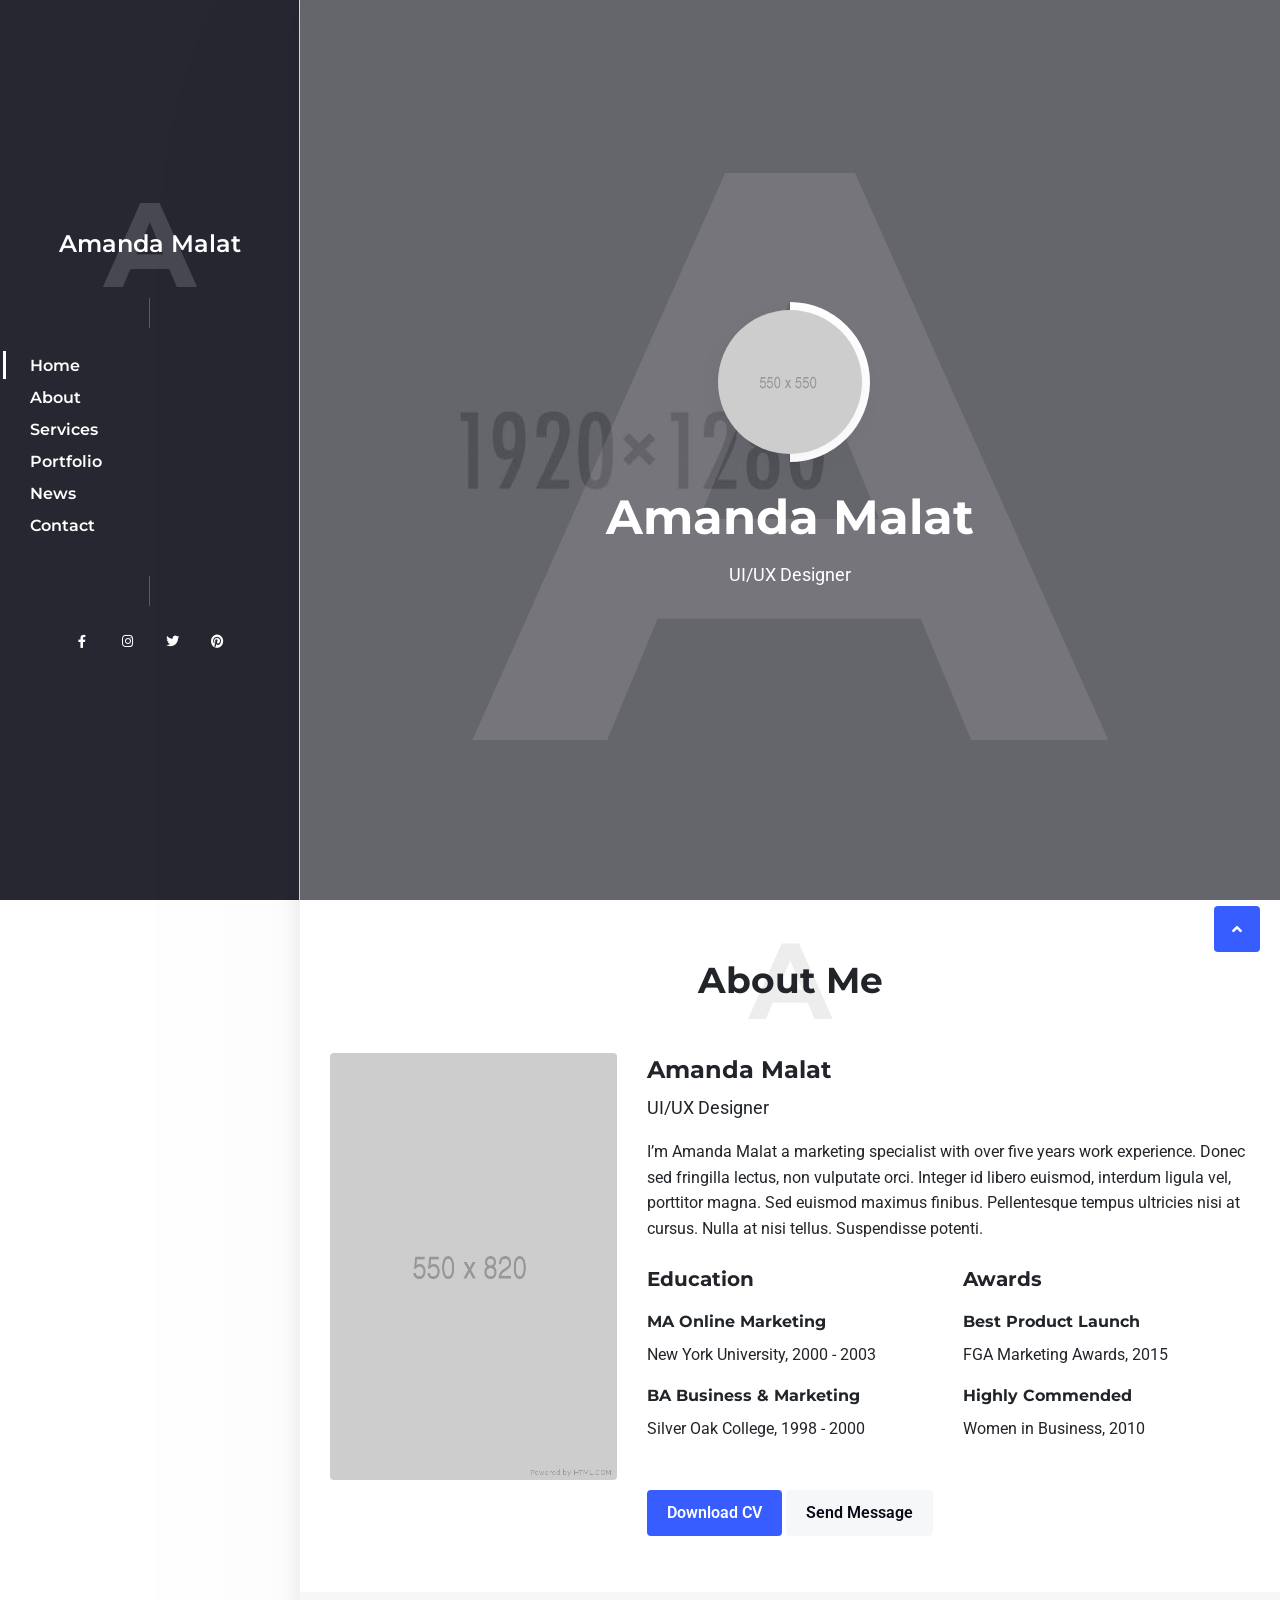
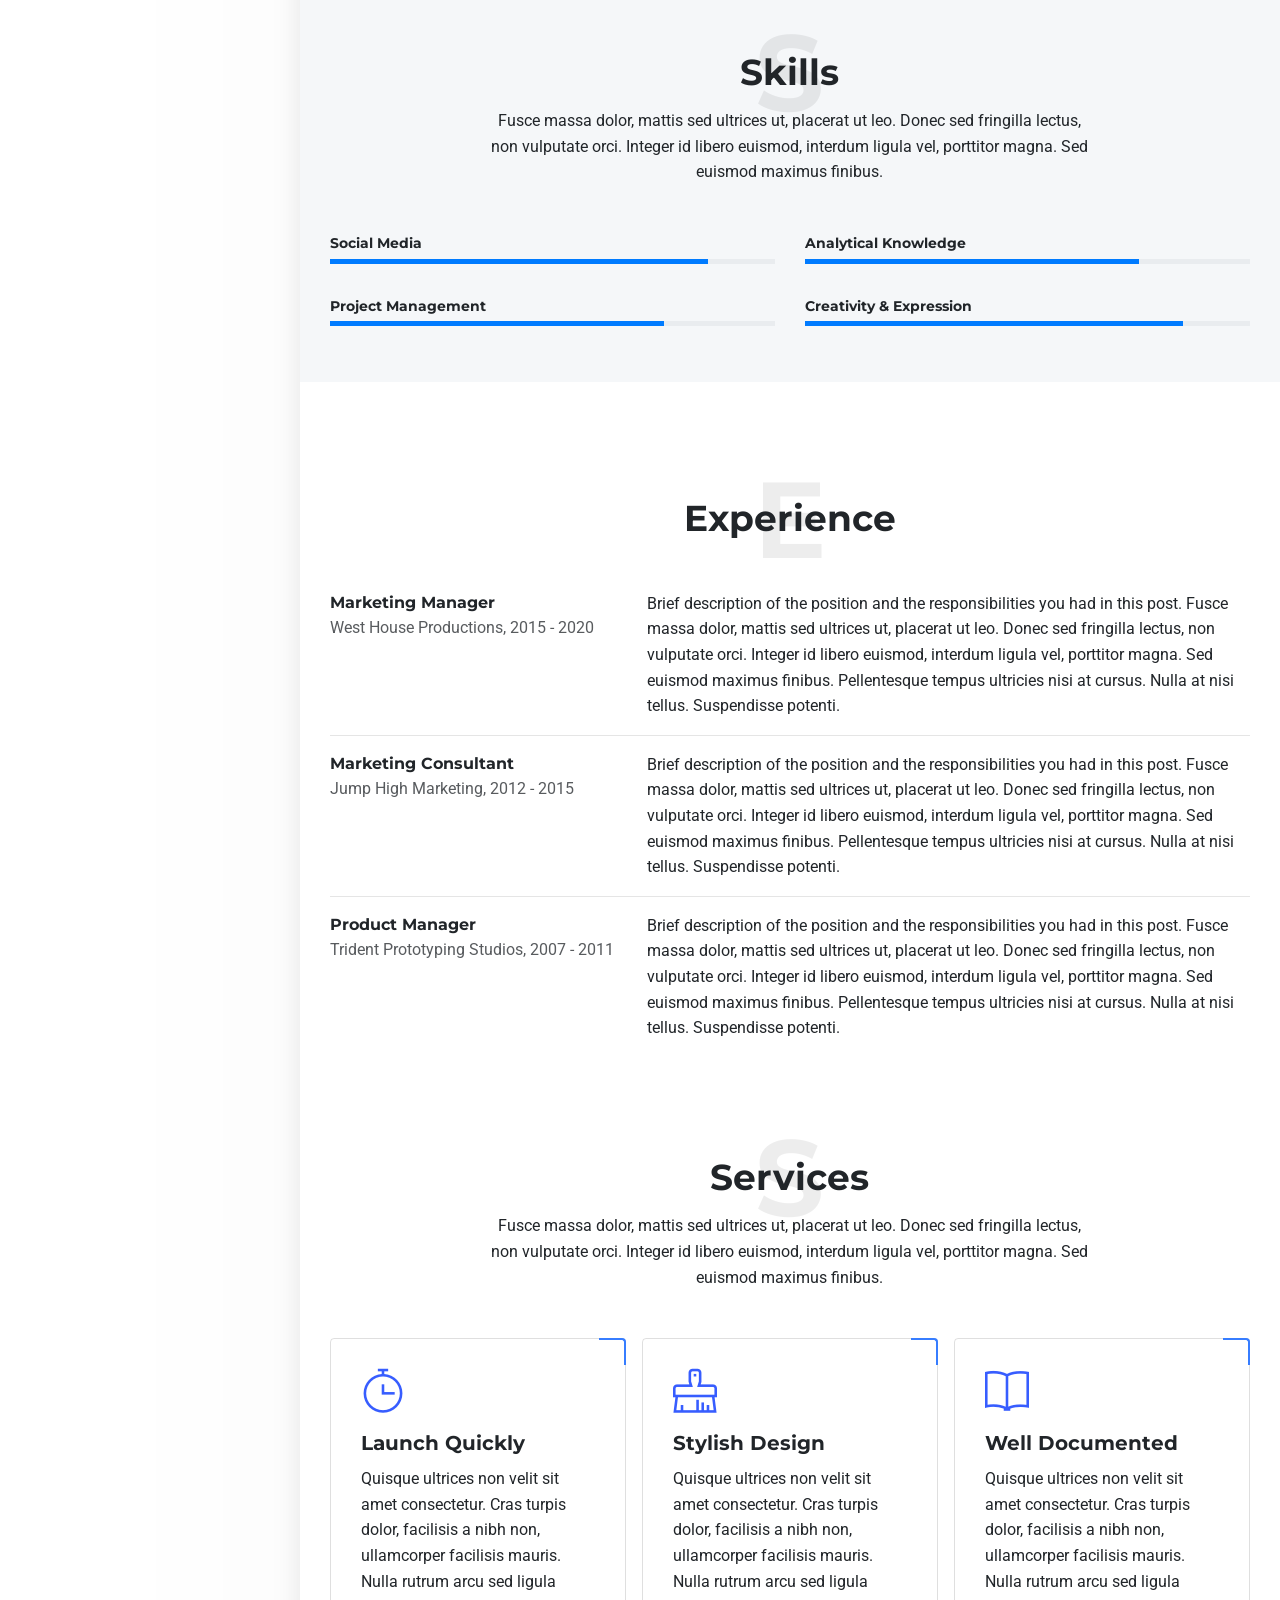
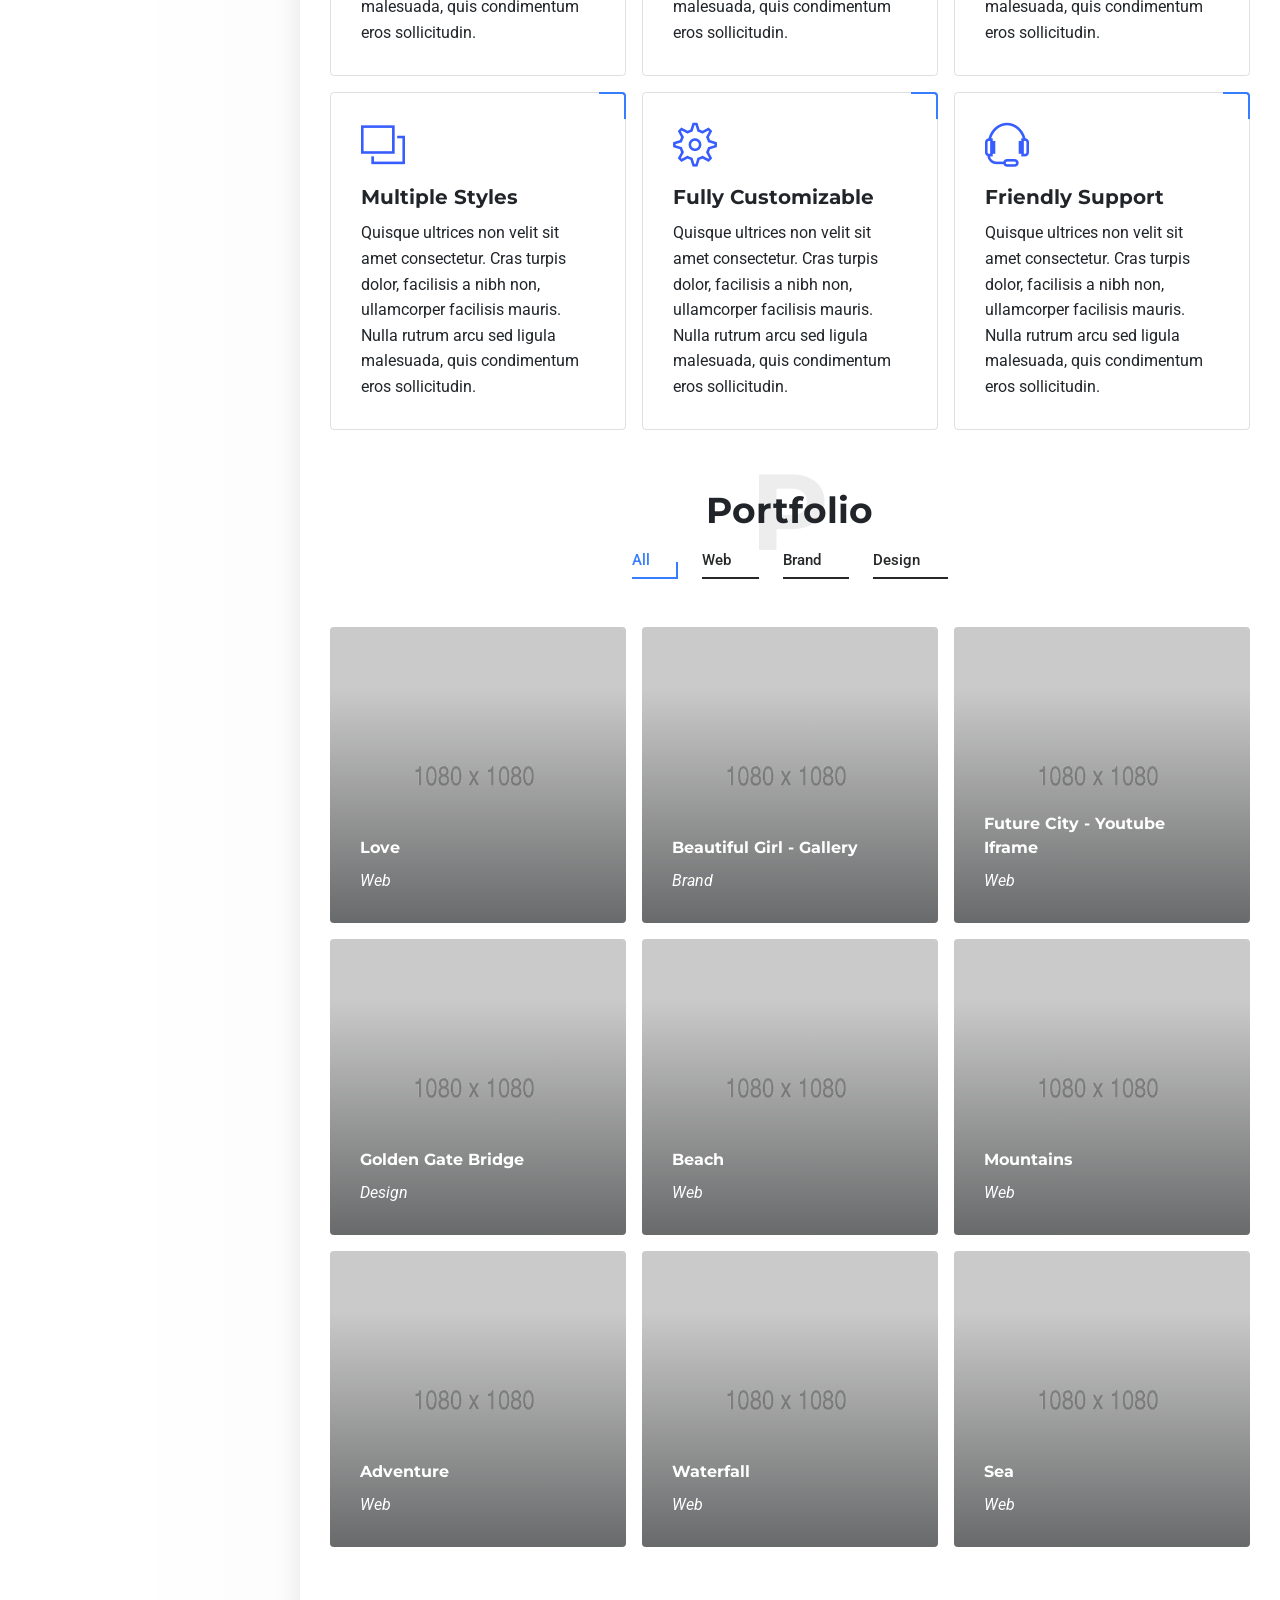
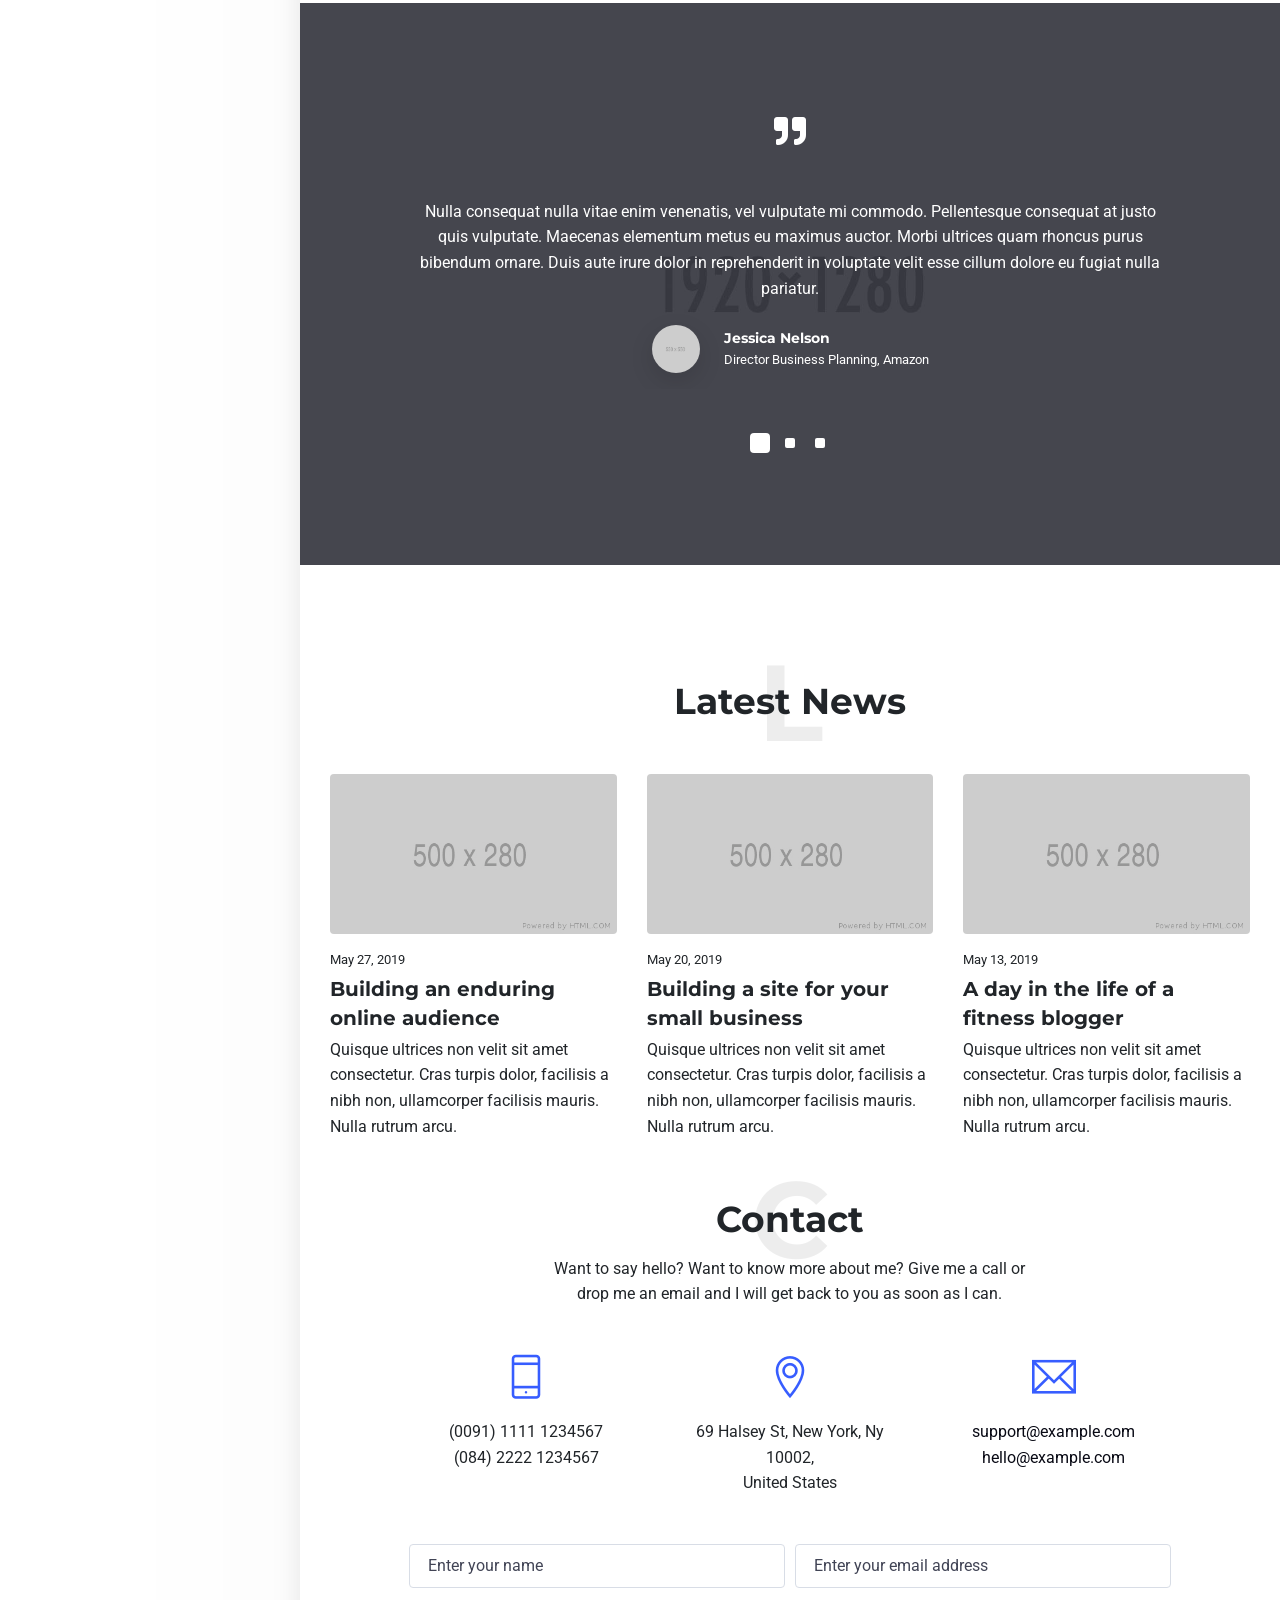
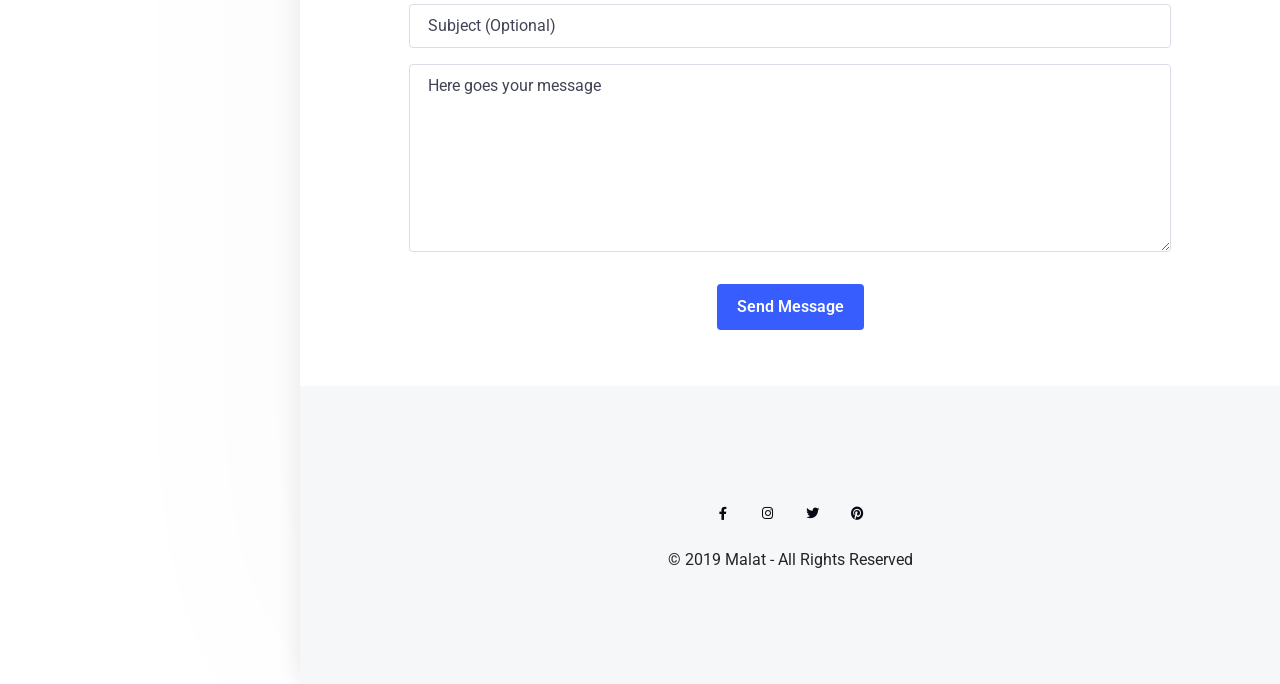
<file: wwwroot/html/index.html>
﻿<!DOCTYPE html>
<html lang="en">
	<head>

		<!-- Title -->
		<title>Home 1 | Malat - Responsive Personal / Portfolio / Resume Template</title>

		<!-- Required Meta Tags -->
		<meta charset="utf-8">
		<meta name="viewport" content="width=device-width, initial-scale=1, shrink-to-fit=no">
		<meta name="description" content="Personal Portfolio HTML Template based on Bootstrap by Erilisdesign">
		<meta name="author" content="Erilisdesign.com">

		<!-- Base CSS -->
		<link rel="stylesheet" href="assets/vendor/bootstrap/dist/css/bootstrap.min.css">
		<link rel="stylesheet" href="assets/css/style.css">
		<link rel="stylesheet" href="assets/css/utilities.css">

		<link rel="stylesheet" href="assets/css/custom.css">

		<!-- Libs CSS -->
		<link rel="stylesheet" href="assets/vendor/slick/slick.min.css" type="text/css">
		<link rel="stylesheet" href="assets/vendor/vegas/vegas.min.css" type="text/css">
		<link rel="stylesheet" href="assets/vendor/featherlight/featherlight.min.css" type="text/css">
		<link rel="stylesheet" href="assets/vendor/featherlight/featherlight.gallery.min.css" type="text/css">
		<link rel="stylesheet" href="assets/vendor/fontawesome/css/all.min.css" type="text/css">
		<link rel="stylesheet" href="assets/vendor/themify-icons/css/themify-icons.css" type="text/css">

		<!-- Fonts -->
		<link href="https://fonts.googleapis.com/css2?family=Montserrat:wght@300;400;500;600;700&family=Roboto:wght@300;400;500;700&display=swap" rel="stylesheet">

	</head>
	<body>

		<div id="preloader" class="preloader">
			<div class="loader-status">
				<div class="spinner"></div>
			</div>
		</div>

		<div class="site-container">

			<div id="top"></div>

			<!-- Mobile logo -->
			<a href="#" class="mobile-logo mobile-logo-light">
				<div class="overlay">
					<div class="overlay-inner bg-dark opacity-50"></div>
				</div>
				<span>Amanda Malat</span>
			</a>

			<!-- Navigation toggle -->
			<button type="button" id="navigation-toggle" class="nav-toggle nav-toggle-light">
				<div class="overlay">
					<div class="overlay-inner bg-dark opacity-50"></div>
				</div>
				<span></span>
			</button>

			<!-- Site header -->
			<header class="site-header bg-transparent">
				<div class="header-inner">
					<div class="overlay">
						<div class="overlay-inner bg-dark opacity-85"></div>
					</div>
					<div class="header-brand">
						<!-- Logo -->
						<a href="#" class="logo">
							<span>Amanda Malat</span>
							<span class="title-letter text-white opacity-15">A</span>
						</a>
					</div>
					<div class="nav-divider mb-8"></div>
					<nav class="site-nav">
						<ul id="navigation">
							<li>
								<a href="#home" class="scrollto">Home</a>
							</li>
							<li>
								<a href="#about" class="scrollto">About</a>
							</li>
							<li>
								<a href="#services" class="scrollto">Services</a>
							</li>
							<li>
								<a href="#portfolio" class="scrollto">Portfolio</a>
							</li>
							<li>
								<a href="#news" class="scrollto">News</a>
							</li>
							<li>
								<a href="#contact" class="scrollto">Contact</a>
							</li>
						</ul>
					</nav>
					<div class="nav-divider my-8"></div>
					<nav>
						<ul class="list-inline text-center">
							<li class="list-inline-item">
								<a class="btn btn-sm btn-icon btn-outline-white border-0 rounded-circle" href="#">
									<span class="btn-icon-inner fab fa-facebook-f"></span>
								</a>
							</li>
							<li class="list-inline-item">
								<a class="btn btn-sm btn-icon btn-outline-white border-0 rounded-circle" href="#">
									<span class="btn-icon-inner fab fa-instagram"></span>
								</a>
							</li>
							<li class="list-inline-item">
								<a class="btn btn-sm btn-icon btn-outline-white border-0 rounded-circle" href="#">
									<span class="btn-icon-inner fab fa-twitter"></span>
								</a>
							</li>
							<li class="list-inline-item">
								<a class="btn btn-sm btn-icon btn-outline-white border-0 rounded-circle" href="#">
									<span class="btn-icon-inner fab fa-pinterest"></span>
								</a>
							</li>
						</ul>
					</nav>
				</div>
			</header>

			<!-- Header overlay -->
			<div class="header-overlay">
				<div class="overlay-inner bg-dark opacity-80"></div>
			</div>

			<!-- Back to top button -->
			<button type="button" id="backtotop" class="btn btn-primary btn-icon">
				<span class="btn-icon-inner fas fa-angle-up"></span>
			</button>

			<!-- Global cover background -->
			<div class="global-cover-bg">
				<div class="overlay-inner bg-image-holder bg-cover">
					<img src="demo/images/image-1.jpg" alt="background">
				</div>
			</div>

			<!-- Page wrapper -->
			<div class="page-wrapper">
				<div id="page-cover" class="page-cover">
					<div class="page-cover-wrapper-fixed">
						<div class="page-cover-bg">
							<div class="overlay-inner bg-dark opacity-55"></div>
						</div>
						<div class="page-cover-wrap">

							<section id="home" class="d-flex min-vh-100">
								<div class="container align-self-center text-white text-center">
									<div class="avatar avatar-xxl mb-6">
										<div class="avatar-shape avatar-shape-rounded bg-white mt-n2 mb-n2 mr-n2"></div>
										<img src="demo/images/avatar_small.jpg" alt="" class="avatar-img rounded-circle shadow-light">
									</div>
									<h1 class="mb-2 mb-lg-3">Amanda Malat</h1>
									<p class="lead mb-0">UI/UX Designer</p>
									<span class="cover-letter letter-xl text-white opacity-10">A</span>
								</div>
							</section>

						</div>
					</div>
				</div><!--end .page-cover -->

				<div class="page-content">

					<section id="about">
						<div class="container">
							<div class="section-title h2 text-center mb-8">
								<h2 class="mb-0">About Me</h2>
								<span class="title-letter">A</span>
							</div>
							<div class="row">
								<div class="col-md-6 col-lg-4 d-none d-lg-block">
									<img class="img-fluid w-100 rounded" src="demo/images/avatar.jpg" alt="">
								</div>
								<div class="col-lg-8">
									<h3>Amanda Malat</h3>
									<p class="lead">UI/UX Designer</p>
									<p class="mb-5">I’m Amanda Malat a marketing specialist with over five years work experience. Donec sed fringilla lectus, non vulputate orci. Integer id libero euismod, interdum ligula vel, porttitor magna. Sed euismod maximus finibus. Pellentesque tempus ultricies nisi at cursus. Nulla at nisi tellus. Suspendisse potenti.</p>
									<div class="row mb-8">
										<div class="col-md-6 mb-5 mb-md-0">
											<h4 class="mb-4">Education</h4>
											<p class="h5">MA Online Marketing</p>
											<p>New York University, 2000 - 2003</p>
											<p class="h5">BA Business & Marketing</p>
											<p>Silver Oak College, 1998 - 2000</p>
										</div>

										<div class="col-md-6">
											<h4 class="mb-4">Awards</h4>
											<p class="h5">Best Product Launch</p>
											<p>FGA Marketing Awards, 2015</p>
											<p class="h5">Highly Commended</p>
											<p>Women in Business, 2010</p>
										</div>
									</div>
									<a href="#" class="btn btn-primary">Download CV</a>
									<a href="#contact" class="btn btn-light scrollto">Send Message</a>
								</div>
							</div>
						</div>
					</section>

					<section id="skills" class="bg-light">
						<div class="container">
							<div class="row mb-8">
								<div class="col-lg-10 col-xl-8 mx-lg-auto text-center">
									<div class="section-title h2 mb-3">
										<h2 class="mb-0">Skills</h2>
										<span class="title-letter">S</span>
									</div>
									<p>Fusce massa dolor, mattis sed ultrices ut, placerat ut leo. Donec sed fringilla lectus, non vulputate orci. Integer id libero euismod, interdum ligula vel, porttitor magna. Sed euismod maximus finibus.</p>
								</div>
							</div>
							<div class="row">
								<div class="col-md-6 mb-4 mb-md-0">
									<p class="h6 mb-1">Social Media</p>
									<div class="progress mb-6 rounded-0" style="height:5px">
										<div class="progress-bar" role="progressbar" style="width: 85%" aria-valuenow="85" aria-valuemin="0" aria-valuemax="100"></div>
									</div>
									<p class="h6 mb-1">Project Management</p>
									<div class="progress rounded-0" style="height:5px">
										<div class="progress-bar" role="progressbar" style="width: 75%" aria-valuenow="75" aria-valuemin="0" aria-valuemax="100"></div>
									</div>
								</div>
								<div class="col-md-6">
									<p class="h6 mb-1">Analytical Knowledge</p>
									<div class="progress mb-6 rounded-0" style="height:5px">
										<div class="progress-bar" role="progressbar" style="width: 75%" aria-valuenow="75" aria-valuemin="0" aria-valuemax="100"></div>
									</div>
									<p class="h6 mb-1">Creativity & Expression</p>
									<div class="progress rounded-0" style="height:5px">
										<div class="progress-bar" role="progressbar" style="width: 85%" aria-valuenow="85" aria-valuemin="0" aria-valuemax="100"></div>
									</div>
								</div>
							</div>
						</div>
					</section>

					<section id="experience" class="pb-0">
						<div class="container">
							<div class="section-title h2 text-center mb-8">
								<h2 class="mb-0">Experience</h2>
								<span class="title-letter">E</span>
							</div>

							<div class="row">
								<div class="col-lg-4 mb-1 mb-lg-0">
									<p class="h5 mb-0">Marketing Manager</p>
									<p class="opacity-75">West House Productions, 2015 - 2020</p>
								</div>
								<div class="col-lg-8">
									<p>Brief description of the position and the responsibilities you had in this post. Fusce massa dolor, mattis sed ultrices ut, placerat ut leo. Donec sed fringilla lectus, non vulputate orci. Integer id libero euismod, interdum ligula vel, porttitor magna. Sed euismod maximus finibus. Pellentesque tempus ultricies nisi at cursus. Nulla at nisi tellus. Suspendisse potenti.</p>
								</div>
							</div>

							<hr/>

							<div class="row">
								<div class="col-lg-4 mb-1 mb-lg-0">
									<p class="h5 mb-0">Marketing Consultant</p>
									<p class="opacity-75">Jump High Marketing, 2012 - 2015</p>
								</div>
								<div class="col-lg-8">
									<p>Brief description of the position and the responsibilities you had in this post. Fusce massa dolor, mattis sed ultrices ut, placerat ut leo. Donec sed fringilla lectus, non vulputate orci. Integer id libero euismod, interdum ligula vel, porttitor magna. Sed euismod maximus finibus. Pellentesque tempus ultricies nisi at cursus. Nulla at nisi tellus. Suspendisse potenti.</p>
								</div>
							</div>

							<hr/>

							<div class="row">
								<div class="col-lg-4 mb-1 mb-lg-0">
									<p class="h5 mb-0">Product Manager</p>
									<p class="opacity-75">Trident Prototyping Studios, 2007 - 2011</p>
								</div>
								<div class="col-lg-8">
									<p>Brief description of the position and the responsibilities you had in this post. Fusce massa dolor, mattis sed ultrices ut, placerat ut leo. Donec sed fringilla lectus, non vulputate orci. Integer id libero euismod, interdum ligula vel, porttitor magna. Sed euismod maximus finibus. Pellentesque tempus ultricies nisi at cursus. Nulla at nisi tellus. Suspendisse potenti.</p>
								</div>
							</div>
						</div>
					</section>

					<section id="services" class="pb-0">
						<div class="container">
							<div class="row mb-8">
								<div class="col-lg-10 col-xl-8 mx-lg-auto text-center">
									<div class="section-title h2 mb-3">
										<h2 class="mb-0">Services</h2>
										<span class="title-letter">S</span>
									</div>
									<p>Fusce massa dolor, mattis sed ultrices ut, placerat ut leo. Donec sed fringilla lectus, non vulputate orci. Integer id libero euismod, interdum ligula vel, porttitor magna. Sed euismod maximus finibus.</p>
								</div>
							</div>
							<div class="row my-n2 mx-sm-n2">
								<div class="col-md-6 col-xl-4 py-2 px-md-2">
									<div class="feature-block feature-boxed feature-decorated">
										<div class="feature-icon text-primary mb-3">
											<div>
												<i class="ti-timer"></i>
											</div>
										</div>
										<h3 class="h4 mb-2">Launch Quickly</h3>
										<p>Quisque ultrices non velit sit amet consectetur. Cras turpis dolor, facilisis a nibh non, ullamcorper facilisis mauris. Nulla rutrum arcu sed ligula malesuada, quis condimentum eros sollicitudin.</p>
									</div>
								</div>

								<div class="col-md-6 col-xl-4 py-2 px-md-2">
									<div class="feature-block feature-boxed feature-decorated">
										<div class="feature-icon text-primary mb-3">
											<div>
												<i class="ti-brush-alt"></i>
											</div>
										</div>
										<h3 class="h4 mb-2">Stylish Design</h3>
										<p>Quisque ultrices non velit sit amet consectetur. Cras turpis dolor, facilisis a nibh non, ullamcorper facilisis mauris. Nulla rutrum arcu sed ligula malesuada, quis condimentum eros sollicitudin.</p>
									</div>
								</div>

								<div class="col-md-6 col-xl-4 py-2 px-md-2">
									<div class="feature-block feature-boxed feature-decorated">
										<div class="feature-icon text-primary mb-3">
											<div>
												<i class="ti-book"></i>
											</div>
										</div>
										<h3 class="h4 mb-2">Well Documented</h3>
										<p>Quisque ultrices non velit sit amet consectetur. Cras turpis dolor, facilisis a nibh non, ullamcorper facilisis mauris. Nulla rutrum arcu sed ligula malesuada, quis condimentum eros sollicitudin.</p>
									</div>
								</div>

								<div class="col-md-6 col-xl-4 py-2 px-md-2">
									<div class="feature-block feature-boxed feature-decorated">
										<div class="feature-icon text-primary mb-3">
											<div>
												<i class="ti-layers"></i>
											</div>
										</div>
										<h3 class="h4 mb-2">Multiple Styles</h3>
										<p>Quisque ultrices non velit sit amet consectetur. Cras turpis dolor, facilisis a nibh non, ullamcorper facilisis mauris. Nulla rutrum arcu sed ligula malesuada, quis condimentum eros sollicitudin.</p>
									</div>
								</div>

								<div class="col-md-6 col-xl-4 py-2 px-md-2">
									<div class="feature-block feature-boxed feature-decorated">
										<div class="feature-icon text-primary mb-3">
											<div>
												<i class="ti-settings"></i>
											</div>
										</div>
										<h3 class="h4 mb-2">Fully Customizable</h3>
										<p>Quisque ultrices non velit sit amet consectetur. Cras turpis dolor, facilisis a nibh non, ullamcorper facilisis mauris. Nulla rutrum arcu sed ligula malesuada, quis condimentum eros sollicitudin.</p>
									</div>
								</div>

								<div class="col-md-6 col-xl-4 py-2 px-md-2">
									<div class="feature-block feature-boxed feature-decorated">
										<div class="feature-icon text-primary mb-3">
											<div>
												<i class="ti-headphone-alt"></i>
											</div>
										</div>
										<h3 class="h4 mb-2">Friendly Support</h3>
										<p>Quisque ultrices non velit sit amet consectetur. Cras turpis dolor, facilisis a nibh non, ullamcorper facilisis mauris. Nulla rutrum arcu sed ligula malesuada, quis condimentum eros sollicitudin.</p>
									</div>
								</div>
							</div>
						</div>
					</section>

					<section id="portfolio">
						<div class="container">
							<div class="row mb-8">
								<div class="col-lg-10 col-xl-8 mx-lg-auto text-center">
									<div class="section-title h2 mb-3">
										<h2 class="mb-0">Portfolio</h2>
										<span class="title-letter">P</span>
									</div>
									<nav class="portfolio-filter isotope-filter">
										<ul class="justify-content-center">
											<li><a href="#" class="active" data-filter="*">All</a></li>
											<li><a href="#" data-filter=".web">Web</a></li>
											<li><a href="#" data-filter=".brand">Brand</a></li>
											<li><a href="#" data-filter=".design">Design</a></li>
										</ul>
									</nav>
								</div>
							</div>
						</div>
						<div class="container">
							<div class="portfolio-container isotope-container row my-n2 mx-sm-n2">
								<div class="isotope-item col-sm-6 col-lg-4 py-2 px-sm-2 web">
									<div class="portfolio-item details-inside">
										<a href="portfolio-single-1.html">
											<div class="item-media">
												<img src="demo/images/portfolio/project-1.jpg" alt="">
											</div>
											<div class="item-overlay bg-dark"></div>
											<div class="item-details">
												<h4 class="h5">Love</h4>
												<p class="font-italic">Web</p>
											</div>
										</a>
									</div>
								</div>

								<div class="isotope-item col-sm-6 col-lg-4 py-2 px-sm-2 brand">
									<div class="portfolio-item details-inside">
										<a href="portfolio-single-2.html">
											<div class="item-media">
												<img src="demo/images/portfolio/project-2.jpg" alt="">
											</div>
											<div class="item-overlay bg-dark"></div>
											<div class="item-details">
												<h4 class="h5">Beautiful Girl - Gallery</h4>
												<p class="font-italic">Brand</p>
											</div>
										</a>
									</div>
								</div>

								<div class="isotope-item col-sm-6 col-lg-4 py-2 px-sm-2 web">
									<div class="portfolio-item details-inside">
										<a href="portfolio-single-3.html">
											<div class="item-media">
												<img src="demo/images/portfolio/project-3.jpg" alt="">
											</div>
											<div class="item-overlay bg-dark"></div>
											<div class="item-details text-white">
												<h4 class="h5">Future City - Youtube Iframe</h4>
												<p class="font-italic">Web</p>
											</div>
										</a>
									</div>
								</div>

								<div class="isotope-item col-sm-6 col-lg-4 py-2 px-sm-2 design">
									<div class="portfolio-item details-inside">
										<a href="portfolio-single-2.html">
											<div class="item-media">
												<img src="demo/images/portfolio/project-4.jpg" alt="">
											</div>
											<div class="item-overlay bg-dark"></div>
											<div class="item-details text-white">
												<h4 class="h5">Golden Gate Bridge</h4>
												<p class="font-italic">Design</p>
											</div>
										</a>
									</div>
								</div>

								<div class="isotope-item col-sm-6 col-lg-4 py-2 px-sm-2 web">
									<div class="portfolio-item details-inside">
										<a href="portfolio-single-1.html">
											<div class="item-media">
												<img src="demo/images/portfolio/project-9.jpg" alt="">
												</div>
											<div class="item-overlay bg-dark"></div>
											<div class="item-details text-white">
												<h4 class="h5">Beach</h4>
												<p class="font-italic">Web</p>
											</div>
										</a>
									</div>
								</div>

								<div class="isotope-item col-sm-6 col-lg-4 py-2 px-sm-2 web">
									<div class="portfolio-item details-inside">
										<a href="portfolio-single-3.html">
											<div class="item-media">
												<img src="demo/images/portfolio/project-6.jpg" alt="">
											</div>
											<div class="item-overlay bg-dark"></div>
											<div class="item-details text-white">
												<h4 class="h5">Mountains</h4>
												<p class="font-italic">Web</p>
											</div>
										</a>
									</div>
								</div>

								<div class="isotope-item col-sm-6 col-lg-4 py-2 px-sm-2 web">
									<div class="portfolio-item details-inside">
										<a href="portfolio-single-1.html">
											<div class="item-media">
												<img src="demo/images/portfolio/project-10.jpg" alt="">
											</div>
											<div class="item-overlay bg-dark"></div>
											<div class="item-details text-white">
												<h4 class="h5">Adventure</h4>
												<p class="font-italic">Web</p>
											</div>
										</a>
									</div>
								</div>

								<div class="isotope-item col-sm-6 col-lg-4 py-2 px-sm-2 web">
									<div class="portfolio-item details-inside">
										<a href="portfolio-single-2.html">
											<div class="item-media">
												<img src="demo/images/portfolio/project-11.jpg" alt="">
											</div>
											<div class="item-overlay bg-dark"></div>
											<div class="item-details text-white">
												<h4 class="h5">Waterfall</h4>
												<p class="font-italic">Web</p>
											</div>
										</a>
									</div>
								</div>

								<div class="isotope-item col-sm-6 col-lg-4 py-2 px-sm-2 web">
									<div class="portfolio-item details-inside">
										<a href="portfolio-single-1.html">
											<div class="item-media">
												<img src="demo/images/portfolio/project-5.jpg" alt="">
											</div>
											<div class="item-overlay bg-dark"></div>
											<div class="item-details text-white">
												<h4 class="h5">Sea</h4>
												<p class="font-italic">Web</p>
											</div>
										</a>
									</div>
								</div>
							</div><!-- .portfolio-container end -->
						</div>
					</section>

					<section>
						<div class="overlay">
							<div class="overlay-inner bg-image-holder bg-cover bg-center">
								<img src="demo/images/image-5.jpg" alt="background">
							</div>
							<div class="overlay-inner bg-dark opacity-70"></div>
						</div>
						<div class="container">
							<div class="row">
								<div class="col-lg-11 col-xl-10 mx-lg-auto text-center text-white">
									<div class="slider dots-light dots-outside" data-slick='{"dots":true,"arrows":false}'>
										<div>
											<div class="icon icon-5x mb-8">
												<i class="fa fa-quote-right"></i>
											</div>
											<blockquote>
												<p class="mb-5">Nulla consequat nulla vitae enim venenatis, vel vulputate mi commodo. Pellentesque consequat at justo quis vulputate. Maecenas elementum metus eu maximus auctor. Morbi ultrices quam rhoncus purus bibendum ornare. Duis aute irure dolor in reprehenderit in voluptate velit esse cillum dolore eu fugiat nulla pariatur. </p>
												<footer class="d-flex justify-content-center align-items-center w-lg-50 mx-auto text-left">
																										<div class="avatar">
														<img src="demo/images/avatar_small.jpg" alt="" class="avatar-img rounded-circle shadow-dark">
													</div>
													<div class="ml-5">
														<h4 class="h6 mb-0">Jessica Nelson</h4>
														<small class="d-block">Director Business Planning, Amazon</small>
													</div>
												</footer>
											</blockquote>
										</div>

										<div>
											<div class="icon icon-5x mb-8">
												<i class="fa fa-quote-right"></i>
											</div>
											<blockquote>
												<p class="mb-5">Ut enim ad minim veniam, quis nostrud exercitation ullamco laboris nisi ut aliquip ex ea commodo consequat. Duis aute irure dolor in reprehenderit in voluptate velit esse cillum dolore eu fugiat nulla pariatur. Excepteur sint occaecat cupidatat non proident, sunt in culpa qui officia deserunt mollit anim id est laborum.</p>
												<footer class="d-flex justify-content-center align-items-center w-lg-50 mx-auto text-left">
																										<div class="avatar">
														<img src="demo/images/avatar_small.jpg" alt="" class="avatar-img rounded-circle shadow-dark">
													</div>
													<div class="ml-5">
														<h4 class="h6 mb-0">Jessica Nelson</h4>
														<small class="d-block">Director Business Planning, Amazon</small>
													</div>
												</footer>
											</blockquote>
										</div>

										<div>
											<div class="icon icon-5x mb-8">
												<i class="fa fa-quote-right"></i>
											</div>
											<blockquote>
												<p class="mb-5">Ut enim ad minim veniam, quis nostrud exercitation ullamco laboris nisi ut aliquip ex ea commodo consequat. Duis aute irure dolor in reprehenderit in voluptate velit esse cillum dolore eu fugiat nulla pariatur. Excepteur sint occaecat cupidatat non proident, sunt in culpa qui officia deserunt mollit anim id est laborum.</p>
												<footer class="d-flex justify-content-center align-items-center w-lg-50 mx-auto text-left">
																										<div class="avatar">
														<img src="demo/images/avatar_small.jpg" alt="" class="avatar-img rounded-circle shadow-dark">
													</div>
													<div class="ml-5">
														<h4 class="h6 mb-0">Jessica Nelson</h4>
														<small class="d-block">Director Business Planning, Amazon</small>
													</div>
												</footer>
											</blockquote>
										</div>
									</div>
								</div>
							</div>
						</div>
					</section>

					<section id="news" class="pb-0">
						<div class="container">
							<div class="section-title h2 text-center mb-8">
								<h2 class="mb-0">Latest News</h2>
								<span class="title-letter">L</span>
							</div>
							<div class="row">
								<div class="col-sm-6 col-md-4 mb-4 mb-md-0">
									<article class="news-block border-0">
										<div class="news-body p-0">
											<div class="mb-4">
												<img class="img-fluid w-100 rounded" src="demo/images/blog/blog-1.jpg" alt="">
											</div>
											<small class="d-block mb-1">May 27, 2019</small>
											<h2 class="h4 mb-1">
												<a href="single-article.html">Building an enduring online audience</a>
											</h2>
											<p>Quisque ultrices non velit sit amet consectetur. Cras turpis dolor, facilisis a nibh non, ullamcorper facilisis mauris. Nulla rutrum arcu.</p>
										</div>
									</article>
								</div>

								<div class="col-sm-6 col-md-4 mb-4 mb-md-0">
									<article class="news-block border-0">
										<div class="news-body p-0">
											<div class="mb-4">
												<img class="img-fluid w-100 rounded" src="demo/images/blog/blog-2.jpg" alt="">
											</div>
											<small class="d-block mb-1">May 20, 2019</small>
											<h2 class="h4 mb-1">
												<a href="single-article.html">Building a site for your small business</a>
											</h2>
											<p>Quisque ultrices non velit sit amet consectetur. Cras turpis dolor, facilisis a nibh non, ullamcorper facilisis mauris. Nulla rutrum arcu.</p>
										</div>
									</article>
								</div>

								<div class="col-sm-6 col-md-4">
									<article class="news-block border-0">
										<div class="news-body p-0">
											<div class="mb-4">
												<img class="img-fluid w-100 rounded" src="demo/images/blog/blog-3.jpg" alt="">
											</div>
											<small class="d-block mb-1">May 13, 2019</small>
											<h2 class="h4 mb-1">
												<a href="single-article.html">A day in the life of a fitness blogger</a>
											</h2>
											<p>Quisque ultrices non velit sit amet consectetur. Cras turpis dolor, facilisis a nibh non, ullamcorper facilisis mauris. Nulla rutrum arcu.</p>
										</div>
									</article>
								</div>
							</div>
						</div>
					</section>

					<section id="contact">
						<div class="container">
							<div class="row">
								<div class="col-lg-10 mx-lg-auto">
									<div class="row mb-8">
										<div class="col-lg-8 mx-lg-auto text-center">
											<div class="section-title h2 mb-3">
												<h2 class="mb-0">Contact</h2>
												<span class="title-letter">C</span>
											</div>
											<p>Want to say hello? Want to know more about me? Give me a call or drop me an email and I will get back to you as soon as I can.</p>
										</div>
									</div>
									<div class="row mb-8">
										<div class="col-md-4 mb-5 mb-md-0">
											<div class="feature-block">
												<div class="feature-icon text-primary mb-4">
													<div class="mx-auto">
														<i class="ti-mobile"></i>
													</div>
												</div>
												<p class="text-center">(0091) 1111 1234567<br/>
												(084) 2222 1234567</p>
											</div>
										</div>

										<div class="col-md-4 mb-5 mb-md-0">
											<div class="feature-block">
												<div class="feature-icon text-primary mb-4">
													<div class="mx-auto">
														<i class="ti-location-pin"></i>
													</div>
												</div>
												<p class="text-center">69 Halsey St, New York, Ny 10002,<br/>
												United States</p>
											</div>
										</div>

										<div class="col-md-4">
											<div class="feature-block">
												<div class="feature-icon text-primary mb-4">
													<div class="mx-auto">
														<i class="ti-email"></i>
													</div>
												</div>
												<p class="text-center"><a href="mailto:support@example.com" class="text-dark">support@example.com</a><br/>
												<a href="mailto:hello@example.com" class="text-dark">hello@example.com</a></p>
											</div>
										</div>
									</div>
									<div class="contact-form">
										<form class="mb-0" id="cf" name="cf" action="include/sendemail.php" method="post" autocomplete="off">
											<div class="form-row">
												<div class="form-process"></div>

												<div class="col-12 col-md-6">
													<div class="form-group error-text-white">
														<input type="text" id="cf-name" name="cf-name" placeholder="Enter your name" class="form-control required">
													</div>
												</div>

												<div class="col-12 col-md-6">
													<div class="form-group error-text-white">
														<input type="email" id="cf-email" name="cf-email" placeholder="Enter your email address" class="form-control required">
													</div>
												</div>

												<div class="col-12">
													<div class="form-group error-text-white">
														<input type="text" id="cf-subject" name="cf-subject" placeholder="Subject (Optional)" class="form-control">
													</div>
												</div>

												<div class="col-12 mb-4">
													<div class="form-group error-text-white">
														<textarea name="cf-message" id="cf-message" placeholder="Here goes your message" class="form-control required" rows="7"></textarea>
													</div>
												</div>

												<div class="col-12 d-none">
													<input type="text" id="cf-botcheck" name="cf-botcheck" value="" class="form-control" />
												</div>

												<div class="col-12 text-center">
													<button class="btn btn-primary" type="submit" id="cf-submit" name="cf-submit">Send Message</button>
												</div>
											</div>
										</form>
										<div class="contact-form-result text-center"></div>
									</div>
								</div>
							</div>
						</div>
					</section>

					<!-- Site footer -->
					<footer class="site-footer bg-light">
						<div class="container">
							<nav class="mb-3">
								<ul class="list-inline text-center">
									<li class="list-inline-item">
										<a class="btn btn-sm btn-icon btn-outline-dark border-0 rounded-circle" href="#">
											<span class="btn-icon-inner fab fa-facebook-f"></span>
										</a>
									</li>
									<li class="list-inline-item">
										<a class="btn btn-sm btn-icon btn-outline-dark border-0 rounded-circle" href="#">
											<span class="btn-icon-inner fab fa-instagram"></span>
										</a>
									</li>
									<li class="list-inline-item">
										<a class="btn btn-sm btn-icon btn-outline-dark border-0 rounded-circle" href="#">
											<span class="btn-icon-inner fab fa-twitter"></span>
										</a>
									</li>
									<li class="list-inline-item">
										<a class="btn btn-sm btn-icon btn-outline-dark border-0 rounded-circle" href="#">
											<span class="btn-icon-inner fab fa-pinterest"></span>
										</a>
									</li>
								</ul>
							</nav>
							<p class="text-center">© 2019 Malat - All Rights Reserved</p>
						</div>
					</footer>

				</div><!--end .page-content -->
			</div><!-- end .page-wrapper -->

		</div>

		<!-- Libs JS -->
		<script src="assets/vendor/jquery/dist/jquery.min.js"></script>
		<script src="assets/vendor/popper.js/dist/popper.min.js"></script>
		<script src="assets/vendor/bootstrap/dist/js/bootstrap.min.js"></script>
		<script src="assets/vendor/jquery.easing/jquery.easing.min.js"></script>
		<script src="assets/vendor/jquery-validation/dist/jquery.validate.min.js"></script>
		<script src="assets/vendor/jquery-form/dist/jquery.form.min.js"></script>
		<script src="assets/vendor/imagesloaded/imagesloaded.pkgd.min.js"></script>
		<script src="assets/vendor/isotope/dist/isotope.pkgd.min.js"></script>
		<script src="assets/vendor/featherlight/jquery.detect_swipe.js"></script>
		<script src="assets/vendor/featherlight/featherlight.min.js"></script>
		<script src="assets/vendor/featherlight/featherlight.gallery.min.js"></script>
		<script src="assets/vendor/slick/slick.min.js"></script>
		<script src="assets/vendor/vegas/vegas.min.js"></script>
		<script src="assets/vendor/typed.js/typed.min.js"></script>
		<script src="assets/vendor/granim.js/dist/granim.min.js"></script>

		<!-- Theme JS -->
		<script src="assets/js/main.js"></script>

	</body>
</html>
</file>
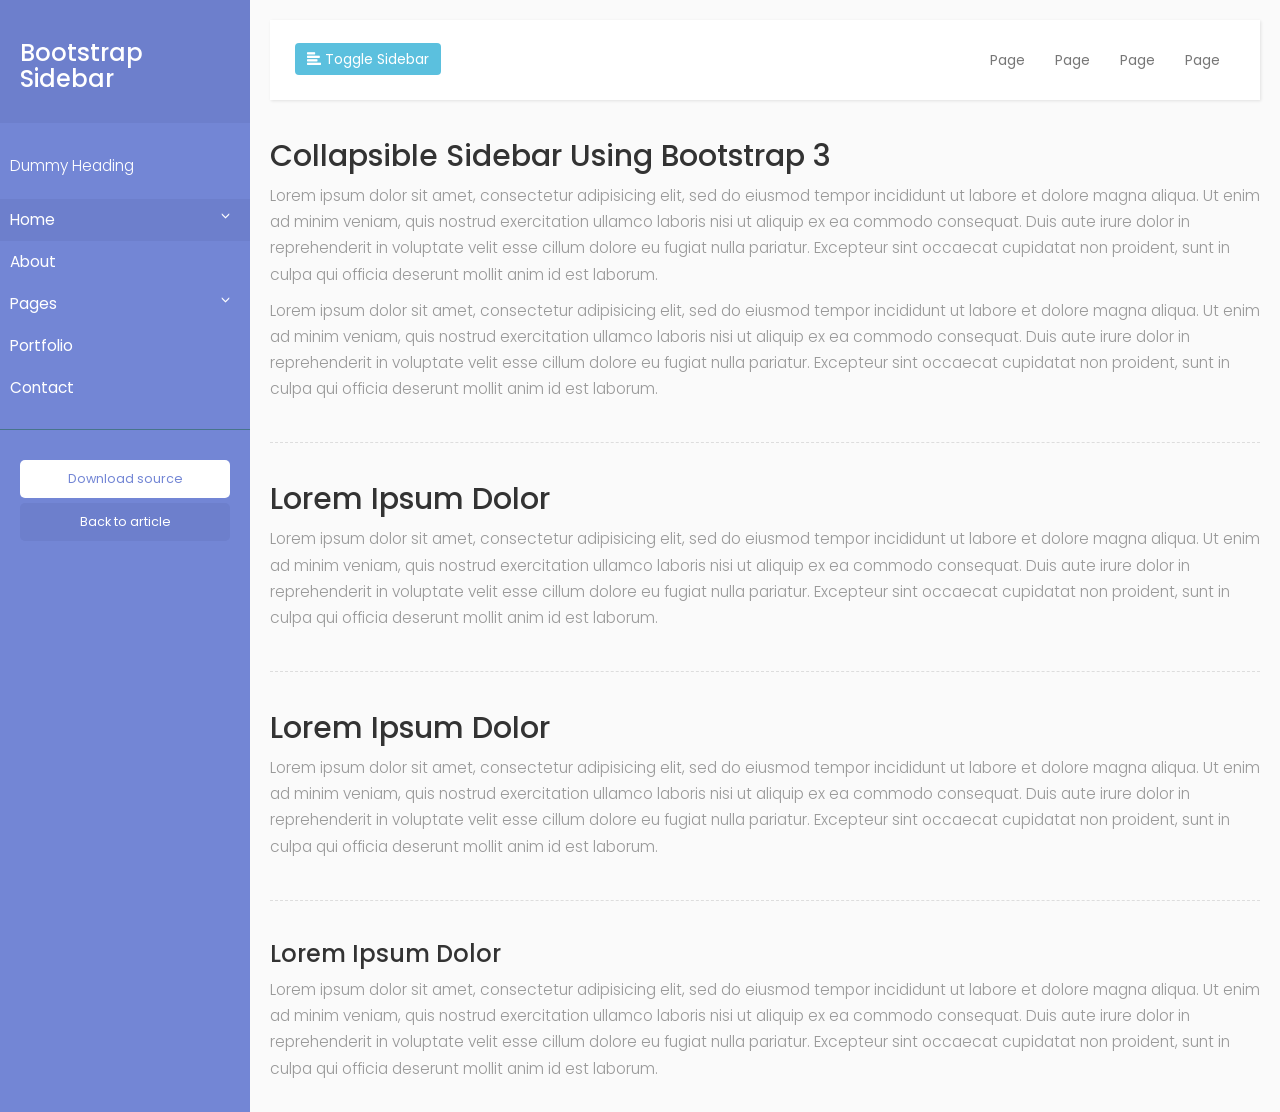
<file: wwwroot/Dosyalar1/sidebar/bootstrap-3/index.html>
<!DOCTYPE html>
<html>
    <head>
        <meta charset="utf-8">
        <meta name="viewport" content="width=device-width, initial-scale=1.0">
        <meta http-equiv="X-UA-Compatible" content="IE=edge">

        <title>Collapsible sidebar using Bootstrap 3</title>

         <!-- Bootstrap CSS CDN -->
        <link rel="stylesheet" href="https://maxcdn.bootstrapcdn.com/bootstrap/3.3.7/css/bootstrap.min.css">
        <!-- Our Custom CSS -->
        <link rel="stylesheet" href="style.css">
    </head>
    <body>



        <div class="wrapper">
            <!-- Sidebar Holder -->
            <nav id="sidebar">
                <div class="sidebar-header">
                    <h3>Bootstrap Sidebar</h3>
                </div>

                <ul class="list-unstyled components">
                    <p>Dummy Heading</p>
                    <li class="active">
                        <a href="#homeSubmenu" data-toggle="collapse" aria-expanded="false">Home</a>
                        <ul class="collapse list-unstyled" id="homeSubmenu">
                            <li><a href="#">Home 1</a></li>
                            <li><a href="#">Home 2</a></li>
                            <li><a href="#">Home 3</a></li>
                        </ul>
                    </li>
                    <li>
                        <a href="#">About</a>
                        <a href="#pageSubmenu" data-toggle="collapse" aria-expanded="false">Pages</a>
                        <ul class="collapse list-unstyled" id="pageSubmenu">
                            <li><a href="#">Page 1</a></li>
                            <li><a href="#">Page 2</a></li>
                            <li><a href="#">Page 3</a></li>
                        </ul>
                    </li>
                    <li>
                        <a href="#">Portfolio</a>
                    </li>
                    <li>
                        <a href="#">Contact</a>
                    </li>
                </ul>

                <ul class="list-unstyled CTAs">
                    <li><a href="https://bootstrapious.com/tutorial/files/sidebar.zip" class="download">Download source</a></li>
                    <li><a href="https://bootstrapious.com/p/bootstrap-sidebar" class="article">Back to article</a></li>
                </ul>
            </nav>

            <!-- Page Content Holder -->
            <div id="content">

                <nav class="navbar navbar-default">
                    <div class="container-fluid">

                        <div class="navbar-header">
                            <button type="button" id="sidebarCollapse" class="btn btn-info navbar-btn">
                                <i class="glyphicon glyphicon-align-left"></i>
                                <span>Toggle Sidebar</span>
                            </button>
                        </div>

                        <div class="collapse navbar-collapse" id="bs-example-navbar-collapse-1">
                            <ul class="nav navbar-nav navbar-right">
                                <li><a href="#">Page</a></li>
                                <li><a href="#">Page</a></li>
                                <li><a href="#">Page</a></li>
                                <li><a href="#">Page</a></li>
                            </ul>
                        </div>
                    </div>
                </nav>

                <h2>Collapsible Sidebar Using Bootstrap 3</h2>
                <p>Lorem ipsum dolor sit amet, consectetur adipisicing elit, sed do eiusmod tempor incididunt ut labore et dolore magna aliqua. Ut enim ad minim veniam, quis nostrud exercitation ullamco laboris nisi ut aliquip ex ea commodo consequat. Duis aute irure dolor in reprehenderit in voluptate velit esse cillum dolore eu fugiat nulla pariatur. Excepteur sint occaecat cupidatat non proident, sunt in culpa qui officia deserunt mollit anim id est laborum.</p>
                <p>Lorem ipsum dolor sit amet, consectetur adipisicing elit, sed do eiusmod tempor incididunt ut labore et dolore magna aliqua. Ut enim ad minim veniam, quis nostrud exercitation ullamco laboris nisi ut aliquip ex ea commodo consequat. Duis aute irure dolor in reprehenderit in voluptate velit esse cillum dolore eu fugiat nulla pariatur. Excepteur sint occaecat cupidatat non proident, sunt in culpa qui officia deserunt mollit anim id est laborum.</p>

                <div class="line"></div>

                <h2>Lorem Ipsum Dolor</h2>
                <p>Lorem ipsum dolor sit amet, consectetur adipisicing elit, sed do eiusmod tempor incididunt ut labore et dolore magna aliqua. Ut enim ad minim veniam, quis nostrud exercitation ullamco laboris nisi ut aliquip ex ea commodo consequat. Duis aute irure dolor in reprehenderit in voluptate velit esse cillum dolore eu fugiat nulla pariatur. Excepteur sint occaecat cupidatat non proident, sunt in culpa qui officia deserunt mollit anim id est laborum.</p>

                <div class="line"></div>

                <h2>Lorem Ipsum Dolor</h2>
                <p>Lorem ipsum dolor sit amet, consectetur adipisicing elit, sed do eiusmod tempor incididunt ut labore et dolore magna aliqua. Ut enim ad minim veniam, quis nostrud exercitation ullamco laboris nisi ut aliquip ex ea commodo consequat. Duis aute irure dolor in reprehenderit in voluptate velit esse cillum dolore eu fugiat nulla pariatur. Excepteur sint occaecat cupidatat non proident, sunt in culpa qui officia deserunt mollit anim id est laborum.</p>

                <div class="line"></div>

                <h3>Lorem Ipsum Dolor</h3>
                <p>Lorem ipsum dolor sit amet, consectetur adipisicing elit, sed do eiusmod tempor incididunt ut labore et dolore magna aliqua. Ut enim ad minim veniam, quis nostrud exercitation ullamco laboris nisi ut aliquip ex ea commodo consequat. Duis aute irure dolor in reprehenderit in voluptate velit esse cillum dolore eu fugiat nulla pariatur. Excepteur sint occaecat cupidatat non proident, sunt in culpa qui officia deserunt mollit anim id est laborum.</p>
            </div>
        </div>





        <!-- jQuery CDN -->
         <script src="https://code.jquery.com/jquery-1.12.0.min.js"></script>
         <!-- Bootstrap Js CDN -->
         <script src="https://maxcdn.bootstrapcdn.com/bootstrap/3.3.7/js/bootstrap.min.js"></script>

         <script type="text/javascript">
             $(document).ready(function () {
                 $('#sidebarCollapse').on('click', function () {
                     $('#sidebar').toggleClass('active');
                 });
             });
         </script>
    </body>
</html>
</file>
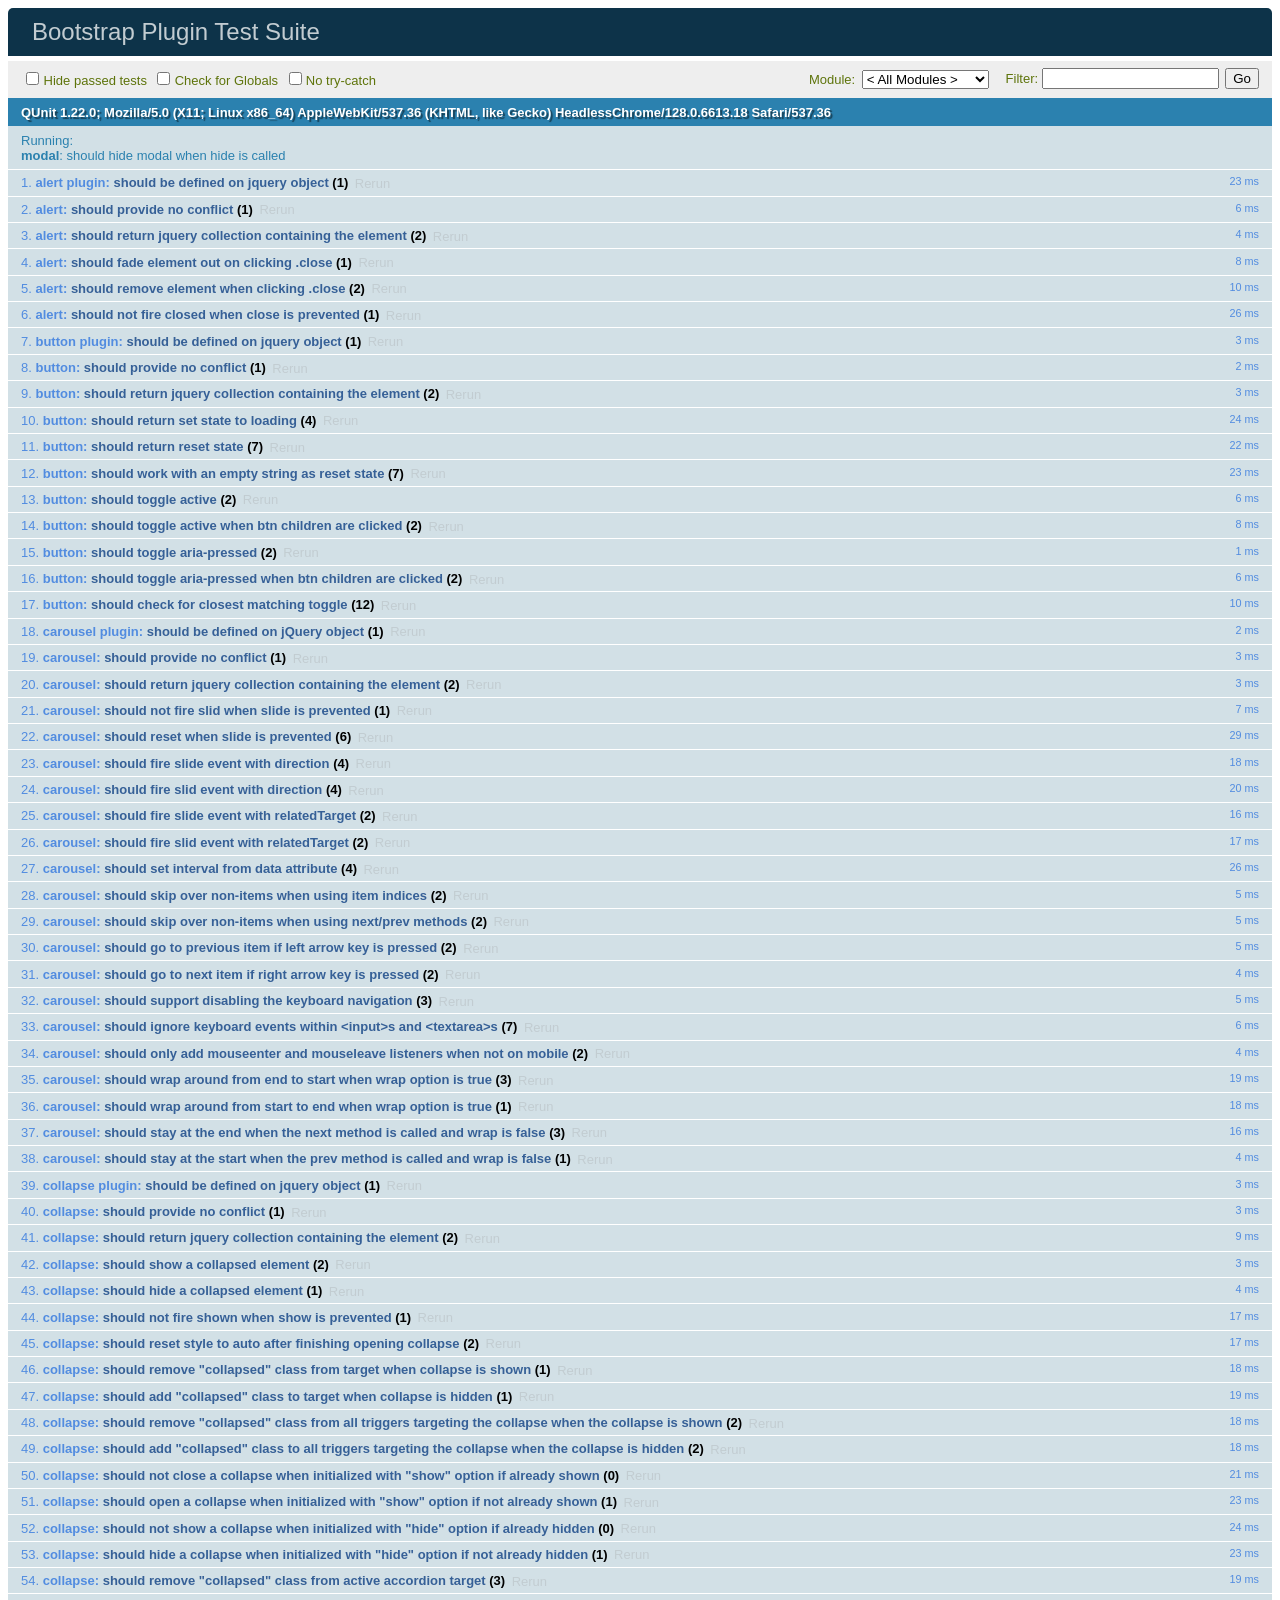
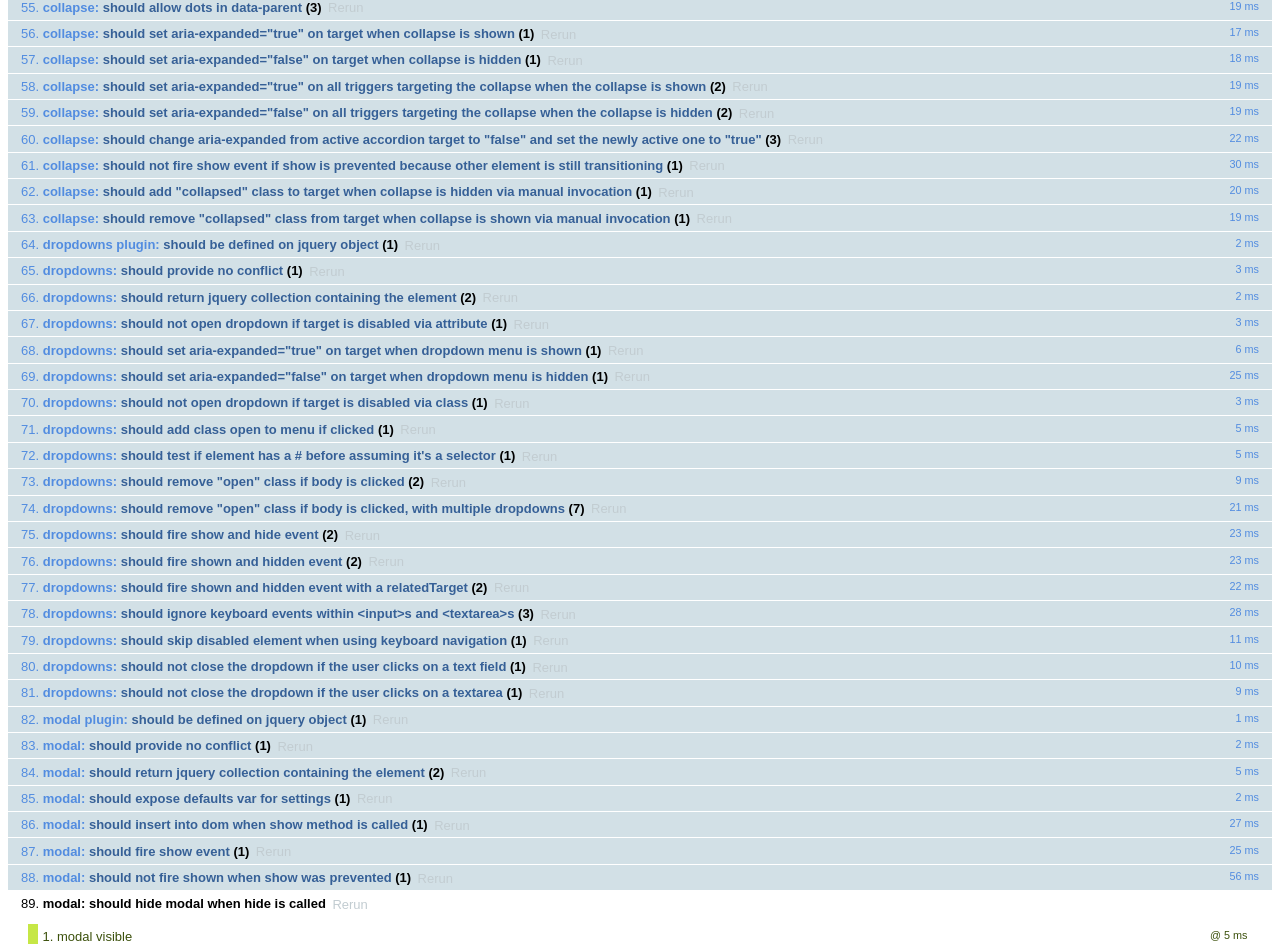
<file: wwwroot/Dosyalar1/bootstrap-3.3.7/js/tests/index.html>
<!DOCTYPE html>
<html>
  <head>
    <meta charset="utf-8">
    <title>Bootstrap Plugin Test Suite</title>
    <meta name="viewport" content="width=device-width, initial-scale=1">

    <!-- jQuery -->
    <script src="vendor/jquery.min.js"></script>
    <script>
      // Disable jQuery event aliases to ensure we don't accidentally use any of them
      (function () {
        var eventAliases = [
          'blur',
          'focus',
          'focusin',
          'focusout',
          'load',
          'resize',
          'scroll',
          'unload',
          'click',
          'dblclick',
          'mousedown',
          'mouseup',
          'mousemove',
          'mouseover',
          'mouseout',
          'mouseenter',
          'mouseleave',
          'change',
          'select',
          'submit',
          'keydown',
          'keypress',
          'keyup',
          'error',
          'contextmenu',
          'hover',
          'bind',
          'unbind',
          'delegate',
          'undelegate'
        ]
        for (var i = 0; i < eventAliases.length; i++) {
          var eventAlias = eventAliases[i]
          $.fn[eventAlias] = function () {
            throw new Error('Using the ".' + eventAlias + '()" method is not allowed, so that Bootstrap can be compatible with custom jQuery builds which exclude the "event aliases" module that defines said method. See https://github.com/twbs/bootstrap/blob/master/CONTRIBUTING.md#js')
          }
        }
      })()
    </script>

    <!-- QUnit -->
    <link rel="stylesheet" href="vendor/qunit.css" media="screen">
    <script src="vendor/qunit.js"></script>
    <script>
      // See https://github.com/axemclion/grunt-saucelabs#test-result-details-with-qunit
      var log = []
      // Require assert.expect in each test
      QUnit.config.requireExpects = true
      QUnit.done(function (testResults) {
        var tests = []
        for (var i = 0, len = log.length; i < len; i++) {
          var details = log[i]
          tests.push({
            name: details.name,
            result: details.result,
            expected: details.expected,
            actual: details.actual,
            source: details.source
          })
        }
        testResults.tests = tests

        window.global_test_results = testResults
      })

      QUnit.testStart(function (testDetails) {
        $(window).scrollTop(0)
        QUnit.log(function (details) {
          if (!details.result) {
            details.name = testDetails.name
            log.push(details)
          }
        })
      })

      // Cleanup
      QUnit.testDone(function () {
        $('#qunit-fixture').empty()
        $('#modal-test, .modal-backdrop').remove()
      })

      // Display fixture on-screen on iOS to avoid false positives
      if (/iPhone|iPad|iPod/.test(navigator.userAgent)) {
        QUnit.begin(function() {
          $('#qunit-fixture').css({ top: 0, left: 0 })
        })

        QUnit.done(function () {
          $('#qunit-fixture').css({ top: '', left: '' })
        })
      }

      // Disable deprecated global QUnit method aliases in preparation for QUnit v2
      (function () {
        var methodNames = [
          'async',
          'asyncTest',
          'deepEqual',
          'equal',
          'expect',
          'module',
          'notDeepEqual',
          'notEqual',
          'notPropEqual',
          'notStrictEqual',
          'ok',
          'propEqual',
          'push',
          'start',
          'stop',
          'strictEqual',
          'test',
          'throws'
        ];
        for (var i = 0; i < methodNames.length; i++) {
          var methodName = methodNames[i];
          window[methodName] = undefined;
        }
      })();
    </script>

    <!-- Plugin sources -->
    <script>$.support.transition = false</script>
    <script src="../../js/alert.js"></script>
    <script src="../../js/button.js"></script>
    <script src="../../js/carousel.js"></script>
    <script src="../../js/collapse.js"></script>
    <script src="../../js/dropdown.js"></script>
    <script src="../../js/modal.js"></script>
    <script src="../../js/scrollspy.js"></script>
    <script src="../../js/tab.js"></script>
    <script src="../../js/tooltip.js"></script>
    <script src="../../js/popover.js"></script>
    <script src="../../js/affix.js"></script>

    <!-- Unit tests -->
    <script src="unit/alert.js"></script>
    <script src="unit/button.js"></script>
    <script src="unit/carousel.js"></script>
    <script src="unit/collapse.js"></script>
    <script src="unit/dropdown.js"></script>
    <script src="unit/modal.js"></script>
    <script src="unit/scrollspy.js"></script>
    <script src="unit/tab.js"></script>
    <script src="unit/tooltip.js"></script>
    <script src="unit/popover.js"></script>
    <script src="unit/affix.js"></script>

  </head>
  <body>
    <div id="qunit-container">
      <div id="qunit"></div>
      <div id="qunit-fixture"></div>
    </div>
  </body>
</html>
</file>
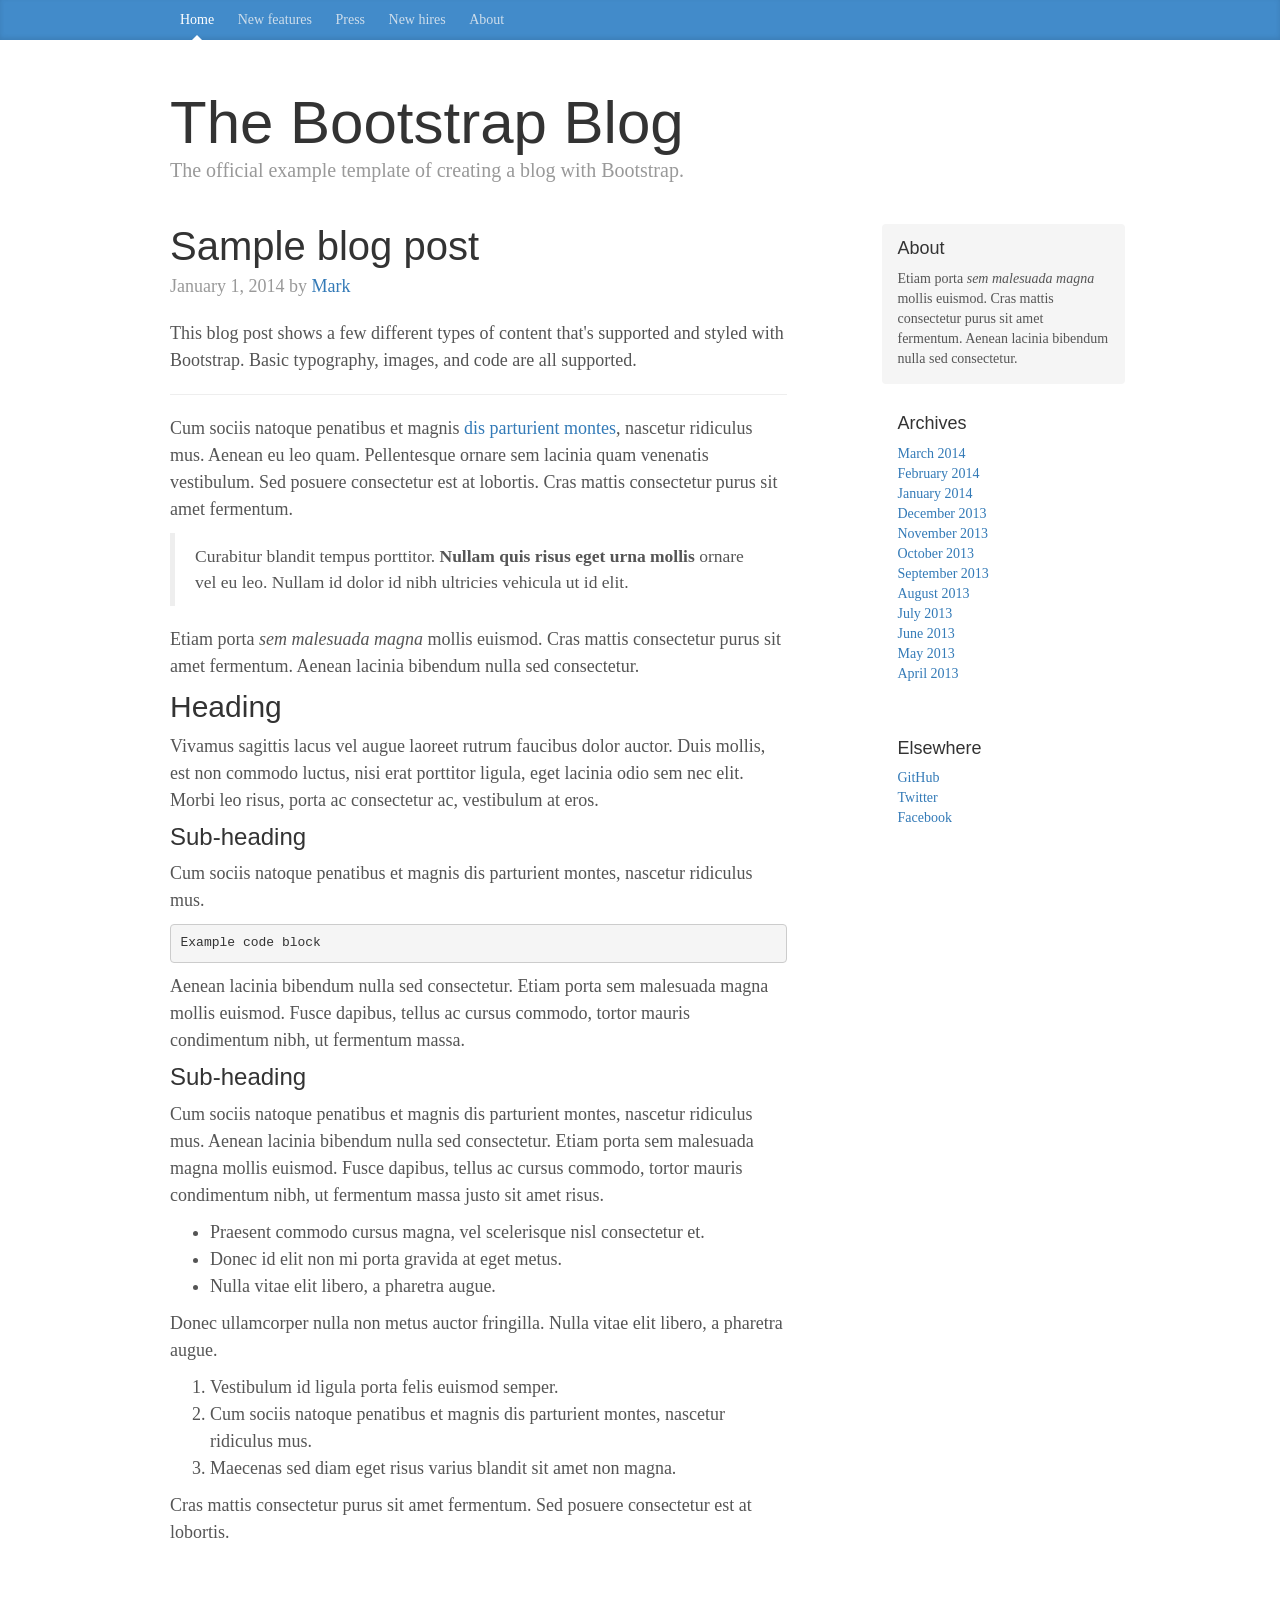
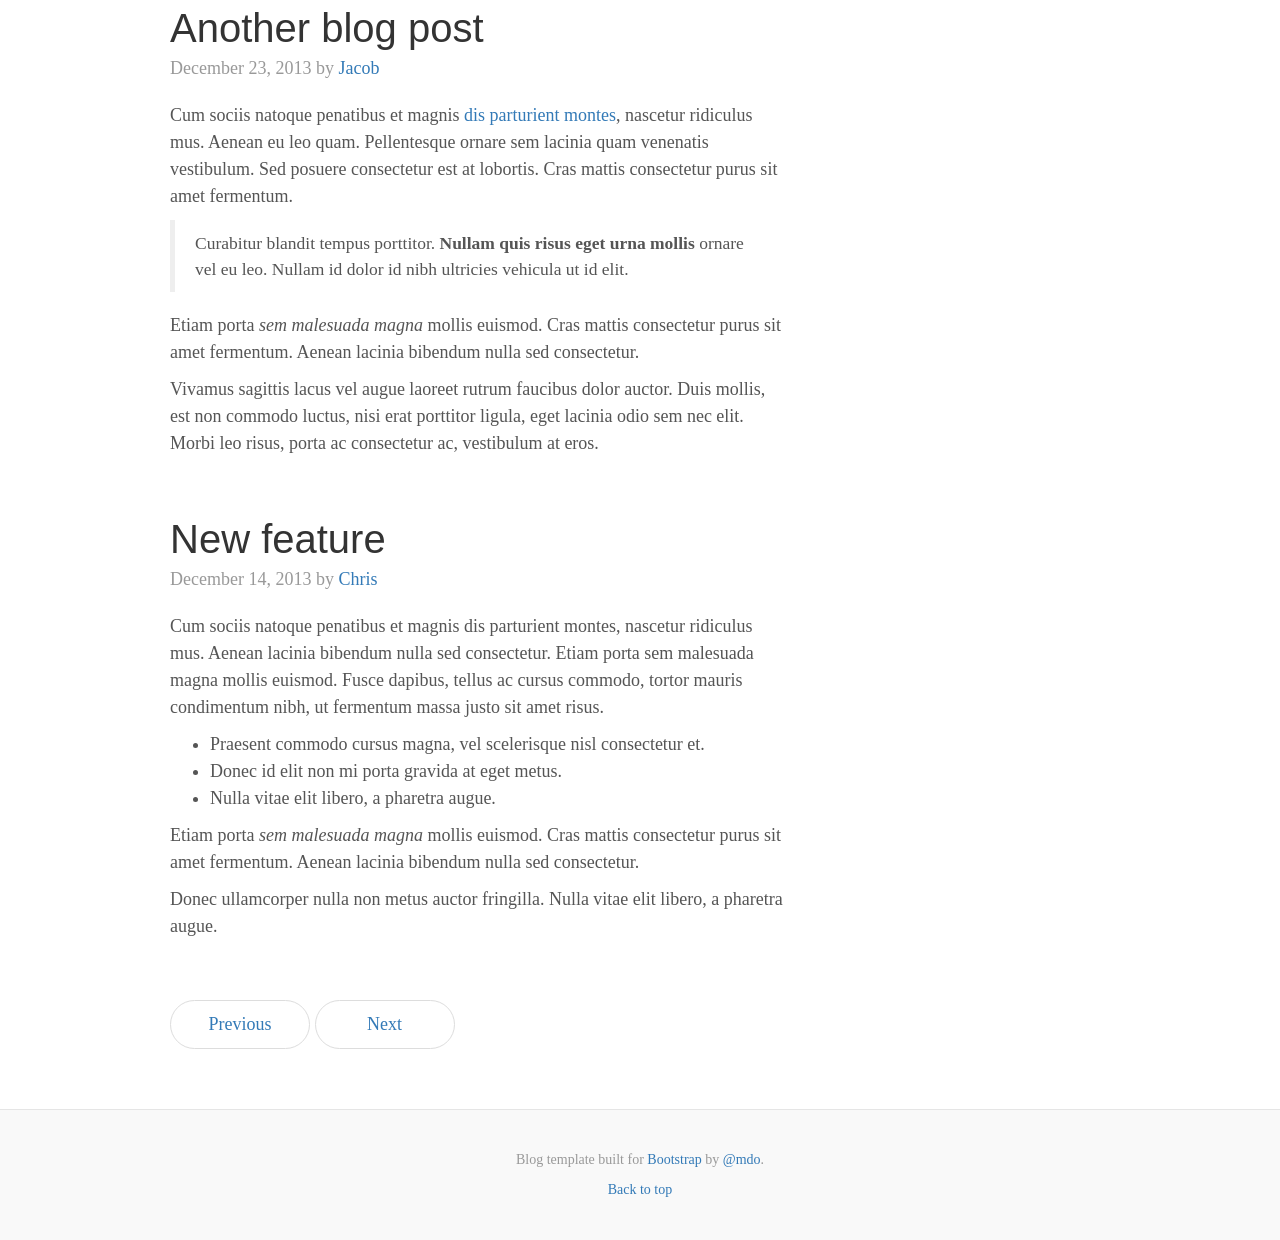
<file: wwwroot/Dosyalar1/bootstrap-3.3.7/docs/examples/blog/index.html>
<!DOCTYPE html>
<html lang="en">
  <head>
    <meta charset="utf-8">
    <meta http-equiv="X-UA-Compatible" content="IE=edge">
    <meta name="viewport" content="width=device-width, initial-scale=1">
    <!-- The above 3 meta tags *must* come first in the head; any other head content must come *after* these tags -->
    <meta name="description" content="">
    <meta name="author" content="">
    <link rel="icon" href="../../favicon.ico">

    <title>Blog Template for Bootstrap</title>

    <!-- Bootstrap core CSS -->
    <link href="../../dist/css/bootstrap.min.css" rel="stylesheet">

    <!-- IE10 viewport hack for Surface/desktop Windows 8 bug -->
    <link href="../../assets/css/ie10-viewport-bug-workaround.css" rel="stylesheet">

    <!-- Custom styles for this template -->
    <link href="blog.css" rel="stylesheet">

    <!-- Just for debugging purposes. Don't actually copy these 2 lines! -->
    <!--[if lt IE 9]><script src="../../assets/js/ie8-responsive-file-warning.js"></script><![endif]-->
    <script src="../../assets/js/ie-emulation-modes-warning.js"></script>

    <!-- HTML5 shim and Respond.js for IE8 support of HTML5 elements and media queries -->
    <!--[if lt IE 9]>
      <script src="https://oss.maxcdn.com/html5shiv/3.7.3/html5shiv.min.js"></script>
      <script src="https://oss.maxcdn.com/respond/1.4.2/respond.min.js"></script>
    <![endif]-->
  </head>

  <body>

    <div class="blog-masthead">
      <div class="container">
        <nav class="blog-nav">
          <a class="blog-nav-item active" href="#">Home</a>
          <a class="blog-nav-item" href="#">New features</a>
          <a class="blog-nav-item" href="#">Press</a>
          <a class="blog-nav-item" href="#">New hires</a>
          <a class="blog-nav-item" href="#">About</a>
        </nav>
      </div>
    </div>

    <div class="container">

      <div class="blog-header">
        <h1 class="blog-title">The Bootstrap Blog</h1>
        <p class="lead blog-description">The official example template of creating a blog with Bootstrap.</p>
      </div>

      <div class="row">

        <div class="col-sm-8 blog-main">

          <div class="blog-post">
            <h2 class="blog-post-title">Sample blog post</h2>
            <p class="blog-post-meta">January 1, 2014 by <a href="#">Mark</a></p>

            <p>This blog post shows a few different types of content that's supported and styled with Bootstrap. Basic typography, images, and code are all supported.</p>
            <hr>
            <p>Cum sociis natoque penatibus et magnis <a href="#">dis parturient montes</a>, nascetur ridiculus mus. Aenean eu leo quam. Pellentesque ornare sem lacinia quam venenatis vestibulum. Sed posuere consectetur est at lobortis. Cras mattis consectetur purus sit amet fermentum.</p>
            <blockquote>
              <p>Curabitur blandit tempus porttitor. <strong>Nullam quis risus eget urna mollis</strong> ornare vel eu leo. Nullam id dolor id nibh ultricies vehicula ut id elit.</p>
            </blockquote>
            <p>Etiam porta <em>sem malesuada magna</em> mollis euismod. Cras mattis consectetur purus sit amet fermentum. Aenean lacinia bibendum nulla sed consectetur.</p>
            <h2>Heading</h2>
            <p>Vivamus sagittis lacus vel augue laoreet rutrum faucibus dolor auctor. Duis mollis, est non commodo luctus, nisi erat porttitor ligula, eget lacinia odio sem nec elit. Morbi leo risus, porta ac consectetur ac, vestibulum at eros.</p>
            <h3>Sub-heading</h3>
            <p>Cum sociis natoque penatibus et magnis dis parturient montes, nascetur ridiculus mus.</p>
            <pre><code>Example code block</code></pre>
            <p>Aenean lacinia bibendum nulla sed consectetur. Etiam porta sem malesuada magna mollis euismod. Fusce dapibus, tellus ac cursus commodo, tortor mauris condimentum nibh, ut fermentum massa.</p>
            <h3>Sub-heading</h3>
            <p>Cum sociis natoque penatibus et magnis dis parturient montes, nascetur ridiculus mus. Aenean lacinia bibendum nulla sed consectetur. Etiam porta sem malesuada magna mollis euismod. Fusce dapibus, tellus ac cursus commodo, tortor mauris condimentum nibh, ut fermentum massa justo sit amet risus.</p>
            <ul>
              <li>Praesent commodo cursus magna, vel scelerisque nisl consectetur et.</li>
              <li>Donec id elit non mi porta gravida at eget metus.</li>
              <li>Nulla vitae elit libero, a pharetra augue.</li>
            </ul>
            <p>Donec ullamcorper nulla non metus auctor fringilla. Nulla vitae elit libero, a pharetra augue.</p>
            <ol>
              <li>Vestibulum id ligula porta felis euismod semper.</li>
              <li>Cum sociis natoque penatibus et magnis dis parturient montes, nascetur ridiculus mus.</li>
              <li>Maecenas sed diam eget risus varius blandit sit amet non magna.</li>
            </ol>
            <p>Cras mattis consectetur purus sit amet fermentum. Sed posuere consectetur est at lobortis.</p>
          </div><!-- /.blog-post -->

          <div class="blog-post">
            <h2 class="blog-post-title">Another blog post</h2>
            <p class="blog-post-meta">December 23, 2013 by <a href="#">Jacob</a></p>

            <p>Cum sociis natoque penatibus et magnis <a href="#">dis parturient montes</a>, nascetur ridiculus mus. Aenean eu leo quam. Pellentesque ornare sem lacinia quam venenatis vestibulum. Sed posuere consectetur est at lobortis. Cras mattis consectetur purus sit amet fermentum.</p>
            <blockquote>
              <p>Curabitur blandit tempus porttitor. <strong>Nullam quis risus eget urna mollis</strong> ornare vel eu leo. Nullam id dolor id nibh ultricies vehicula ut id elit.</p>
            </blockquote>
            <p>Etiam porta <em>sem malesuada magna</em> mollis euismod. Cras mattis consectetur purus sit amet fermentum. Aenean lacinia bibendum nulla sed consectetur.</p>
            <p>Vivamus sagittis lacus vel augue laoreet rutrum faucibus dolor auctor. Duis mollis, est non commodo luctus, nisi erat porttitor ligula, eget lacinia odio sem nec elit. Morbi leo risus, porta ac consectetur ac, vestibulum at eros.</p>
          </div><!-- /.blog-post -->

          <div class="blog-post">
            <h2 class="blog-post-title">New feature</h2>
            <p class="blog-post-meta">December 14, 2013 by <a href="#">Chris</a></p>

            <p>Cum sociis natoque penatibus et magnis dis parturient montes, nascetur ridiculus mus. Aenean lacinia bibendum nulla sed consectetur. Etiam porta sem malesuada magna mollis euismod. Fusce dapibus, tellus ac cursus commodo, tortor mauris condimentum nibh, ut fermentum massa justo sit amet risus.</p>
            <ul>
              <li>Praesent commodo cursus magna, vel scelerisque nisl consectetur et.</li>
              <li>Donec id elit non mi porta gravida at eget metus.</li>
              <li>Nulla vitae elit libero, a pharetra augue.</li>
            </ul>
            <p>Etiam porta <em>sem malesuada magna</em> mollis euismod. Cras mattis consectetur purus sit amet fermentum. Aenean lacinia bibendum nulla sed consectetur.</p>
            <p>Donec ullamcorper nulla non metus auctor fringilla. Nulla vitae elit libero, a pharetra augue.</p>
          </div><!-- /.blog-post -->

          <nav>
            <ul class="pager">
              <li><a href="#">Previous</a></li>
              <li><a href="#">Next</a></li>
            </ul>
          </nav>

        </div><!-- /.blog-main -->

        <div class="col-sm-3 col-sm-offset-1 blog-sidebar">
          <div class="sidebar-module sidebar-module-inset">
            <h4>About</h4>
            <p>Etiam porta <em>sem malesuada magna</em> mollis euismod. Cras mattis consectetur purus sit amet fermentum. Aenean lacinia bibendum nulla sed consectetur.</p>
          </div>
          <div class="sidebar-module">
            <h4>Archives</h4>
            <ol class="list-unstyled">
              <li><a href="#">March 2014</a></li>
              <li><a href="#">February 2014</a></li>
              <li><a href="#">January 2014</a></li>
              <li><a href="#">December 2013</a></li>
              <li><a href="#">November 2013</a></li>
              <li><a href="#">October 2013</a></li>
              <li><a href="#">September 2013</a></li>
              <li><a href="#">August 2013</a></li>
              <li><a href="#">July 2013</a></li>
              <li><a href="#">June 2013</a></li>
              <li><a href="#">May 2013</a></li>
              <li><a href="#">April 2013</a></li>
            </ol>
          </div>
          <div class="sidebar-module">
            <h4>Elsewhere</h4>
            <ol class="list-unstyled">
              <li><a href="#">GitHub</a></li>
              <li><a href="#">Twitter</a></li>
              <li><a href="#">Facebook</a></li>
            </ol>
          </div>
        </div><!-- /.blog-sidebar -->

      </div><!-- /.row -->

    </div><!-- /.container -->

    <footer class="blog-footer">
      <p>Blog template built for <a href="http://getbootstrap.com">Bootstrap</a> by <a href="https://twitter.com/mdo">@mdo</a>.</p>
      <p>
        <a href="#">Back to top</a>
      </p>
    </footer>


    <!-- Bootstrap core JavaScript
    ================================================== -->
    <!-- Placed at the end of the document so the pages load faster -->
    <script src="https://ajax.googleapis.com/ajax/libs/jquery/1.12.4/jquery.min.js"></script>
    <script>window.jQuery || document.write('<script src="../../assets/js/vendor/jquery.min.js"><\/script>')</script>
    <script src="../../dist/js/bootstrap.min.js"></script>
    <!-- IE10 viewport hack for Surface/desktop Windows 8 bug -->
    <script src="../../assets/js/ie10-viewport-bug-workaround.js"></script>
  </body>
</html>
</file>
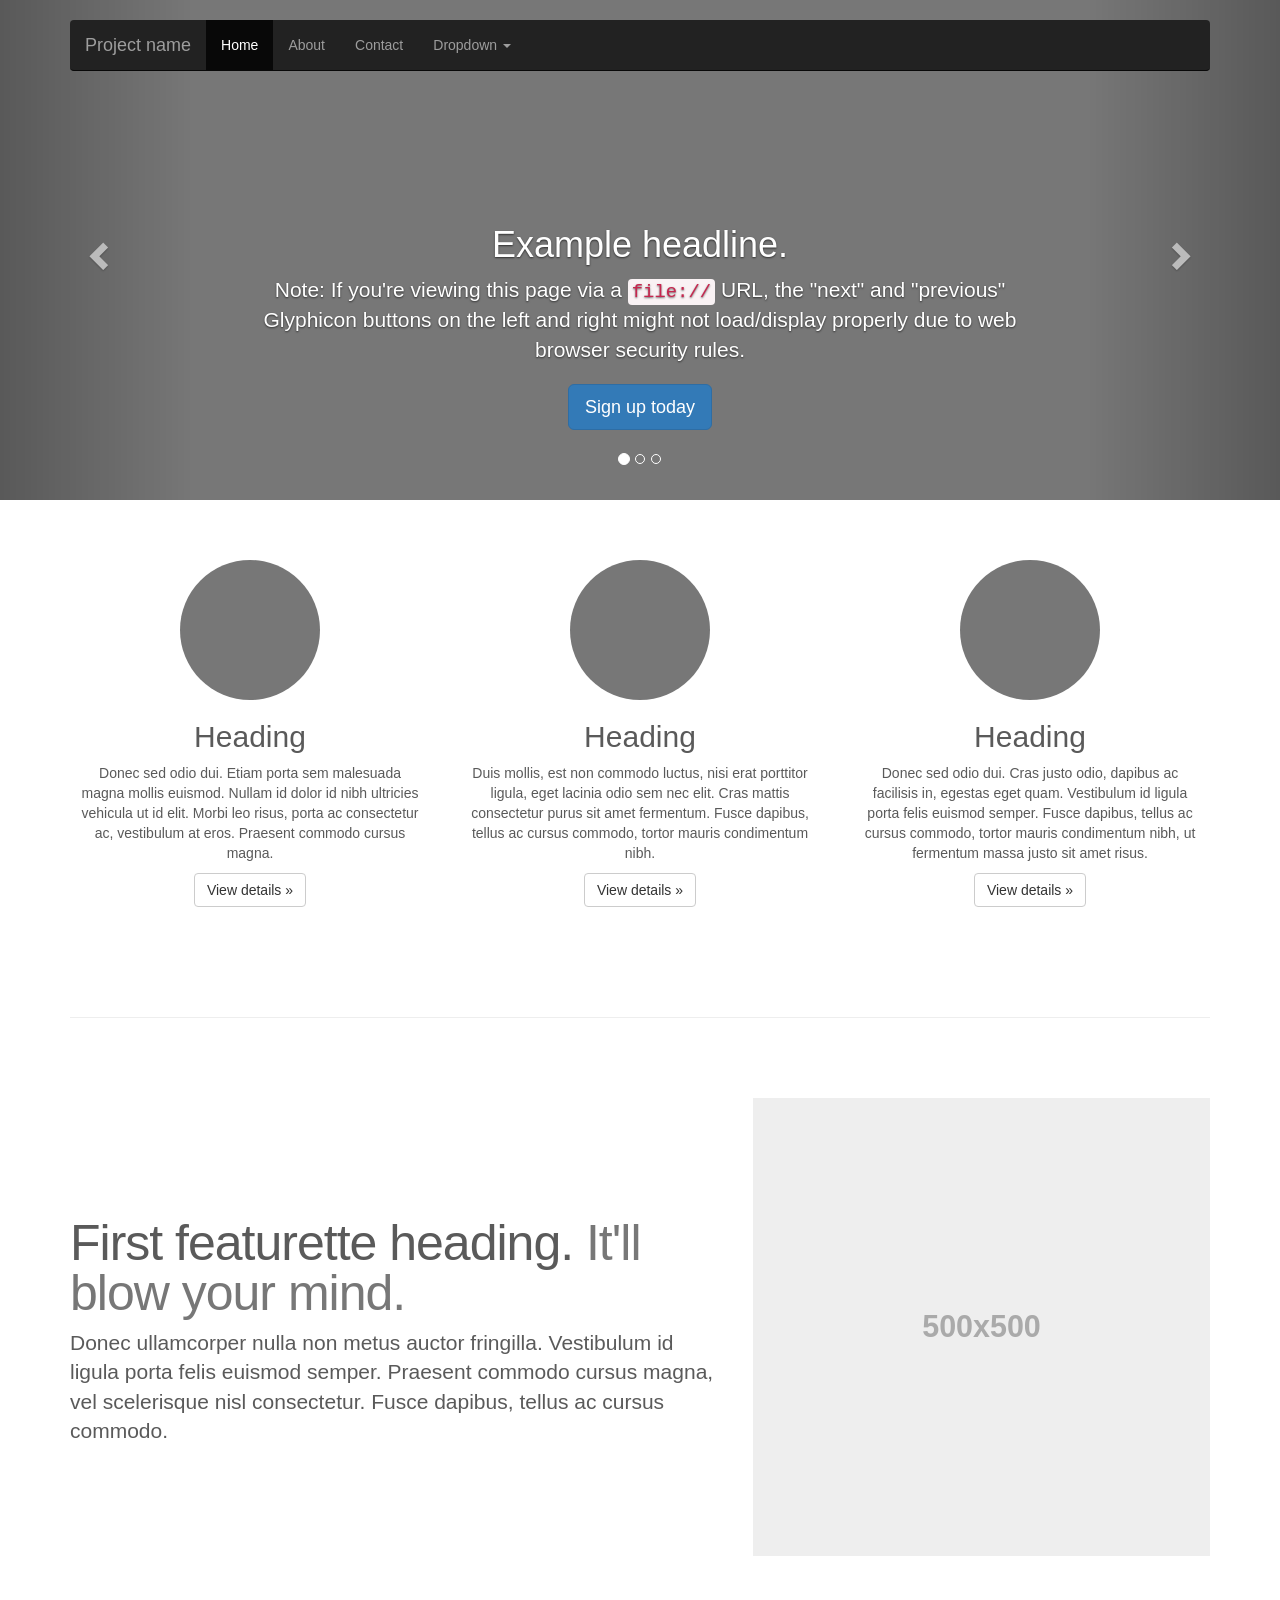
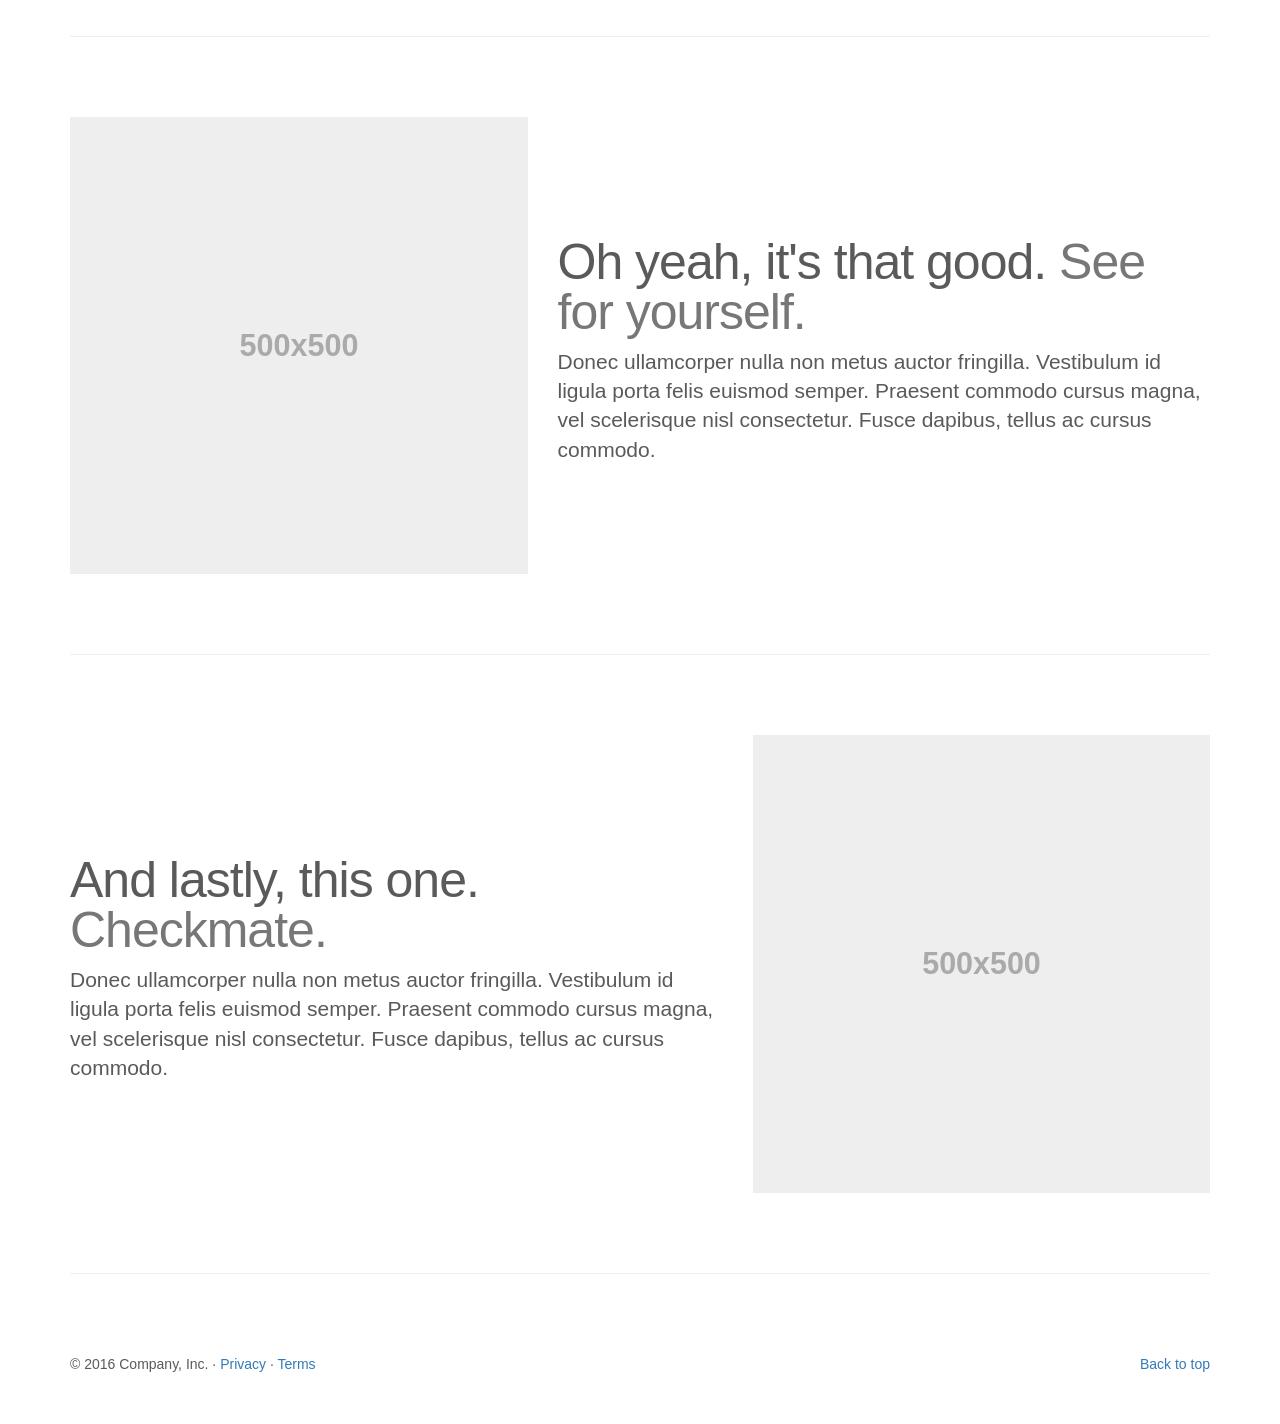
<file: wwwroot/Dosyalar1/bootstrap-3.3.7/docs/examples/carousel/index.html>
<!DOCTYPE html>
<html lang="en">
  <head>
    <meta charset="utf-8">
    <meta http-equiv="X-UA-Compatible" content="IE=edge">
    <meta name="viewport" content="width=device-width, initial-scale=1">
    <!-- The above 3 meta tags *must* come first in the head; any other head content must come *after* these tags -->
    <meta name="description" content="">
    <meta name="author" content="">
    <link rel="icon" href="../../favicon.ico">

    <title>Carousel Template for Bootstrap</title>

    <!-- Bootstrap core CSS -->
    <link href="../../dist/css/bootstrap.min.css" rel="stylesheet">

    <!-- IE10 viewport hack for Surface/desktop Windows 8 bug -->
    <link href="../../assets/css/ie10-viewport-bug-workaround.css" rel="stylesheet">

    <!-- Just for debugging purposes. Don't actually copy these 2 lines! -->
    <!--[if lt IE 9]><script src="../../assets/js/ie8-responsive-file-warning.js"></script><![endif]-->
    <script src="../../assets/js/ie-emulation-modes-warning.js"></script>

    <!-- HTML5 shim and Respond.js for IE8 support of HTML5 elements and media queries -->
    <!--[if lt IE 9]>
      <script src="https://oss.maxcdn.com/html5shiv/3.7.3/html5shiv.min.js"></script>
      <script src="https://oss.maxcdn.com/respond/1.4.2/respond.min.js"></script>
    <![endif]-->

    <!-- Custom styles for this template -->
    <link href="carousel.css" rel="stylesheet">
  </head>
<!-- NAVBAR
================================================== -->
  <body>
    <div class="navbar-wrapper">
      <div class="container">

        <nav class="navbar navbar-inverse navbar-static-top">
          <div class="container">
            <div class="navbar-header">
              <button type="button" class="navbar-toggle collapsed" data-toggle="collapse" data-target="#navbar" aria-expanded="false" aria-controls="navbar">
                <span class="sr-only">Toggle navigation</span>
                <span class="icon-bar"></span>
                <span class="icon-bar"></span>
                <span class="icon-bar"></span>
              </button>
              <a class="navbar-brand" href="#">Project name</a>
            </div>
            <div id="navbar" class="navbar-collapse collapse">
              <ul class="nav navbar-nav">
                <li class="active"><a href="#">Home</a></li>
                <li><a href="#about">About</a></li>
                <li><a href="#contact">Contact</a></li>
                <li class="dropdown">
                  <a href="#" class="dropdown-toggle" data-toggle="dropdown" role="button" aria-haspopup="true" aria-expanded="false">Dropdown <span class="caret"></span></a>
                  <ul class="dropdown-menu">
                    <li><a href="#">Action</a></li>
                    <li><a href="#">Another action</a></li>
                    <li><a href="#">Something else here</a></li>
                    <li role="separator" class="divider"></li>
                    <li class="dropdown-header">Nav header</li>
                    <li><a href="#">Separated link</a></li>
                    <li><a href="#">One more separated link</a></li>
                  </ul>
                </li>
              </ul>
            </div>
          </div>
        </nav>

      </div>
    </div>


    <!-- Carousel
    ================================================== -->
    <div id="myCarousel" class="carousel slide" data-ride="carousel">
      <!-- Indicators -->
      <ol class="carousel-indicators">
        <li data-target="#myCarousel" data-slide-to="0" class="active"></li>
        <li data-target="#myCarousel" data-slide-to="1"></li>
        <li data-target="#myCarousel" data-slide-to="2"></li>
      </ol>
      <div class="carousel-inner" role="listbox">
        <div class="item active">
          <img class="first-slide" src="[data-uri]" alt="First slide">
          <div class="container">
            <div class="carousel-caption">
              <h1>Example headline.</h1>
              <p>Note: If you're viewing this page via a <code>file://</code> URL, the "next" and "previous" Glyphicon buttons on the left and right might not load/display properly due to web browser security rules.</p>
              <p><a class="btn btn-lg btn-primary" href="#" role="button">Sign up today</a></p>
            </div>
          </div>
        </div>
        <div class="item">
          <img class="second-slide" src="[data-uri]" alt="Second slide">
          <div class="container">
            <div class="carousel-caption">
              <h1>Another example headline.</h1>
              <p>Cras justo odio, dapibus ac facilisis in, egestas eget quam. Donec id elit non mi porta gravida at eget metus. Nullam id dolor id nibh ultricies vehicula ut id elit.</p>
              <p><a class="btn btn-lg btn-primary" href="#" role="button">Learn more</a></p>
            </div>
          </div>
        </div>
        <div class="item">
          <img class="third-slide" src="[data-uri]" alt="Third slide">
          <div class="container">
            <div class="carousel-caption">
              <h1>One more for good measure.</h1>
              <p>Cras justo odio, dapibus ac facilisis in, egestas eget quam. Donec id elit non mi porta gravida at eget metus. Nullam id dolor id nibh ultricies vehicula ut id elit.</p>
              <p><a class="btn btn-lg btn-primary" href="#" role="button">Browse gallery</a></p>
            </div>
          </div>
        </div>
      </div>
      <a class="left carousel-control" href="#myCarousel" role="button" data-slide="prev">
        <span class="glyphicon glyphicon-chevron-left" aria-hidden="true"></span>
        <span class="sr-only">Previous</span>
      </a>
      <a class="right carousel-control" href="#myCarousel" role="button" data-slide="next">
        <span class="glyphicon glyphicon-chevron-right" aria-hidden="true"></span>
        <span class="sr-only">Next</span>
      </a>
    </div><!-- /.carousel -->


    <!-- Marketing messaging and featurettes
    ================================================== -->
    <!-- Wrap the rest of the page in another container to center all the content. -->

    <div class="container marketing">

      <!-- Three columns of text below the carousel -->
      <div class="row">
        <div class="col-lg-4">
          <img class="img-circle" src="[data-uri]" alt="Generic placeholder image" width="140" height="140">
          <h2>Heading</h2>
          <p>Donec sed odio dui. Etiam porta sem malesuada magna mollis euismod. Nullam id dolor id nibh ultricies vehicula ut id elit. Morbi leo risus, porta ac consectetur ac, vestibulum at eros. Praesent commodo cursus magna.</p>
          <p><a class="btn btn-default" href="#" role="button">View details &raquo;</a></p>
        </div><!-- /.col-lg-4 -->
        <div class="col-lg-4">
          <img class="img-circle" src="[data-uri]" alt="Generic placeholder image" width="140" height="140">
          <h2>Heading</h2>
          <p>Duis mollis, est non commodo luctus, nisi erat porttitor ligula, eget lacinia odio sem nec elit. Cras mattis consectetur purus sit amet fermentum. Fusce dapibus, tellus ac cursus commodo, tortor mauris condimentum nibh.</p>
          <p><a class="btn btn-default" href="#" role="button">View details &raquo;</a></p>
        </div><!-- /.col-lg-4 -->
        <div class="col-lg-4">
          <img class="img-circle" src="[data-uri]" alt="Generic placeholder image" width="140" height="140">
          <h2>Heading</h2>
          <p>Donec sed odio dui. Cras justo odio, dapibus ac facilisis in, egestas eget quam. Vestibulum id ligula porta felis euismod semper. Fusce dapibus, tellus ac cursus commodo, tortor mauris condimentum nibh, ut fermentum massa justo sit amet risus.</p>
          <p><a class="btn btn-default" href="#" role="button">View details &raquo;</a></p>
        </div><!-- /.col-lg-4 -->
      </div><!-- /.row -->


      <!-- START THE FEATURETTES -->

      <hr class="featurette-divider">

      <div class="row featurette">
        <div class="col-md-7">
          <h2 class="featurette-heading">First featurette heading. <span class="text-muted">It'll blow your mind.</span></h2>
          <p class="lead">Donec ullamcorper nulla non metus auctor fringilla. Vestibulum id ligula porta felis euismod semper. Praesent commodo cursus magna, vel scelerisque nisl consectetur. Fusce dapibus, tellus ac cursus commodo.</p>
        </div>
        <div class="col-md-5">
          <img class="featurette-image img-responsive center-block" data-src="holder.js/500x500/auto" alt="Generic placeholder image">
        </div>
      </div>

      <hr class="featurette-divider">

      <div class="row featurette">
        <div class="col-md-7 col-md-push-5">
          <h2 class="featurette-heading">Oh yeah, it's that good. <span class="text-muted">See for yourself.</span></h2>
          <p class="lead">Donec ullamcorper nulla non metus auctor fringilla. Vestibulum id ligula porta felis euismod semper. Praesent commodo cursus magna, vel scelerisque nisl consectetur. Fusce dapibus, tellus ac cursus commodo.</p>
        </div>
        <div class="col-md-5 col-md-pull-7">
          <img class="featurette-image img-responsive center-block" data-src="holder.js/500x500/auto" alt="Generic placeholder image">
        </div>
      </div>

      <hr class="featurette-divider">

      <div class="row featurette">
        <div class="col-md-7">
          <h2 class="featurette-heading">And lastly, this one. <span class="text-muted">Checkmate.</span></h2>
          <p class="lead">Donec ullamcorper nulla non metus auctor fringilla. Vestibulum id ligula porta felis euismod semper. Praesent commodo cursus magna, vel scelerisque nisl consectetur. Fusce dapibus, tellus ac cursus commodo.</p>
        </div>
        <div class="col-md-5">
          <img class="featurette-image img-responsive center-block" data-src="holder.js/500x500/auto" alt="Generic placeholder image">
        </div>
      </div>

      <hr class="featurette-divider">

      <!-- /END THE FEATURETTES -->


      <!-- FOOTER -->
      <footer>
        <p class="pull-right"><a href="#">Back to top</a></p>
        <p>&copy; 2016 Company, Inc. &middot; <a href="#">Privacy</a> &middot; <a href="#">Terms</a></p>
      </footer>

    </div><!-- /.container -->


    <!-- Bootstrap core JavaScript
    ================================================== -->
    <!-- Placed at the end of the document so the pages load faster -->
    <script src="https://ajax.googleapis.com/ajax/libs/jquery/1.12.4/jquery.min.js"></script>
    <script>window.jQuery || document.write('<script src="../../assets/js/vendor/jquery.min.js"><\/script>')</script>
    <script src="../../dist/js/bootstrap.min.js"></script>
    <!-- Just to make our placeholder images work. Don't actually copy the next line! -->
    <script src="../../assets/js/vendor/holder.min.js"></script>
    <!-- IE10 viewport hack for Surface/desktop Windows 8 bug -->
    <script src="../../assets/js/ie10-viewport-bug-workaround.js"></script>
  </body>
</html>
</file>
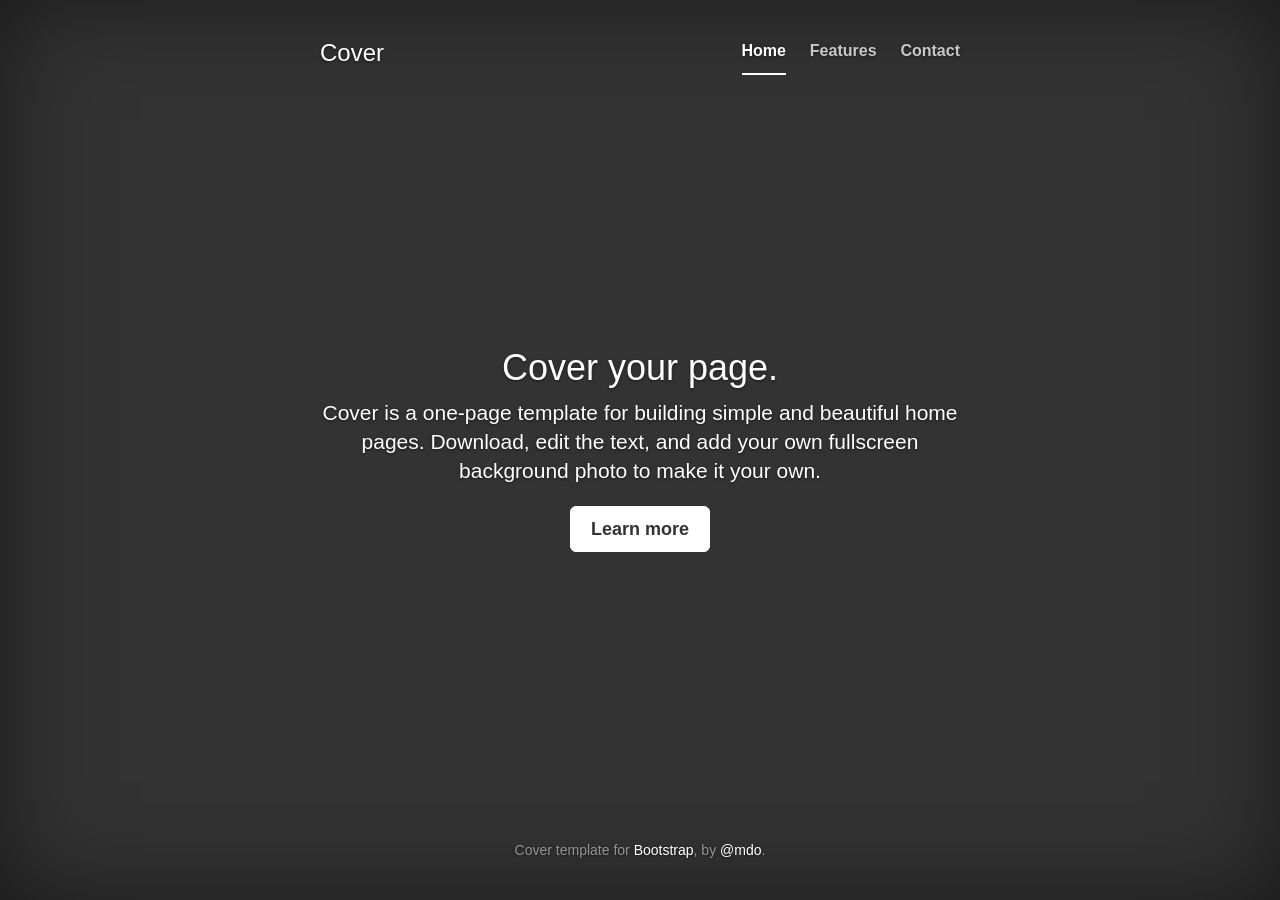
<file: wwwroot/Dosyalar1/bootstrap-3.3.7/docs/examples/cover/index.html>
<!DOCTYPE html>
<html lang="en">
  <head>
    <meta charset="utf-8">
    <meta http-equiv="X-UA-Compatible" content="IE=edge">
    <meta name="viewport" content="width=device-width, initial-scale=1">
    <!-- The above 3 meta tags *must* come first in the head; any other head content must come *after* these tags -->
    <meta name="description" content="">
    <meta name="author" content="">
    <link rel="icon" href="../../favicon.ico">

    <title>Cover Template for Bootstrap</title>

    <!-- Bootstrap core CSS -->
    <link href="../../dist/css/bootstrap.min.css" rel="stylesheet">

    <!-- IE10 viewport hack for Surface/desktop Windows 8 bug -->
    <link href="../../assets/css/ie10-viewport-bug-workaround.css" rel="stylesheet">

    <!-- Custom styles for this template -->
    <link href="cover.css" rel="stylesheet">

    <!-- Just for debugging purposes. Don't actually copy these 2 lines! -->
    <!--[if lt IE 9]><script src="../../assets/js/ie8-responsive-file-warning.js"></script><![endif]-->
    <script src="../../assets/js/ie-emulation-modes-warning.js"></script>

    <!-- HTML5 shim and Respond.js for IE8 support of HTML5 elements and media queries -->
    <!--[if lt IE 9]>
      <script src="https://oss.maxcdn.com/html5shiv/3.7.3/html5shiv.min.js"></script>
      <script src="https://oss.maxcdn.com/respond/1.4.2/respond.min.js"></script>
    <![endif]-->
  </head>

  <body>

    <div class="site-wrapper">

      <div class="site-wrapper-inner">

        <div class="cover-container">

          <div class="masthead clearfix">
            <div class="inner">
              <h3 class="masthead-brand">Cover</h3>
              <nav>
                <ul class="nav masthead-nav">
                  <li class="active"><a href="#">Home</a></li>
                  <li><a href="#">Features</a></li>
                  <li><a href="#">Contact</a></li>
                </ul>
              </nav>
            </div>
          </div>

          <div class="inner cover">
            <h1 class="cover-heading">Cover your page.</h1>
            <p class="lead">Cover is a one-page template for building simple and beautiful home pages. Download, edit the text, and add your own fullscreen background photo to make it your own.</p>
            <p class="lead">
              <a href="#" class="btn btn-lg btn-default">Learn more</a>
            </p>
          </div>

          <div class="mastfoot">
            <div class="inner">
              <p>Cover template for <a href="http://getbootstrap.com">Bootstrap</a>, by <a href="https://twitter.com/mdo">@mdo</a>.</p>
            </div>
          </div>

        </div>

      </div>

    </div>

    <!-- Bootstrap core JavaScript
    ================================================== -->
    <!-- Placed at the end of the document so the pages load faster -->
    <script src="https://ajax.googleapis.com/ajax/libs/jquery/1.12.4/jquery.min.js"></script>
    <script>window.jQuery || document.write('<script src="../../assets/js/vendor/jquery.min.js"><\/script>')</script>
    <script src="../../dist/js/bootstrap.min.js"></script>
    <!-- IE10 viewport hack for Surface/desktop Windows 8 bug -->
    <script src="../../assets/js/ie10-viewport-bug-workaround.js"></script>
  </body>
</html>
</file>
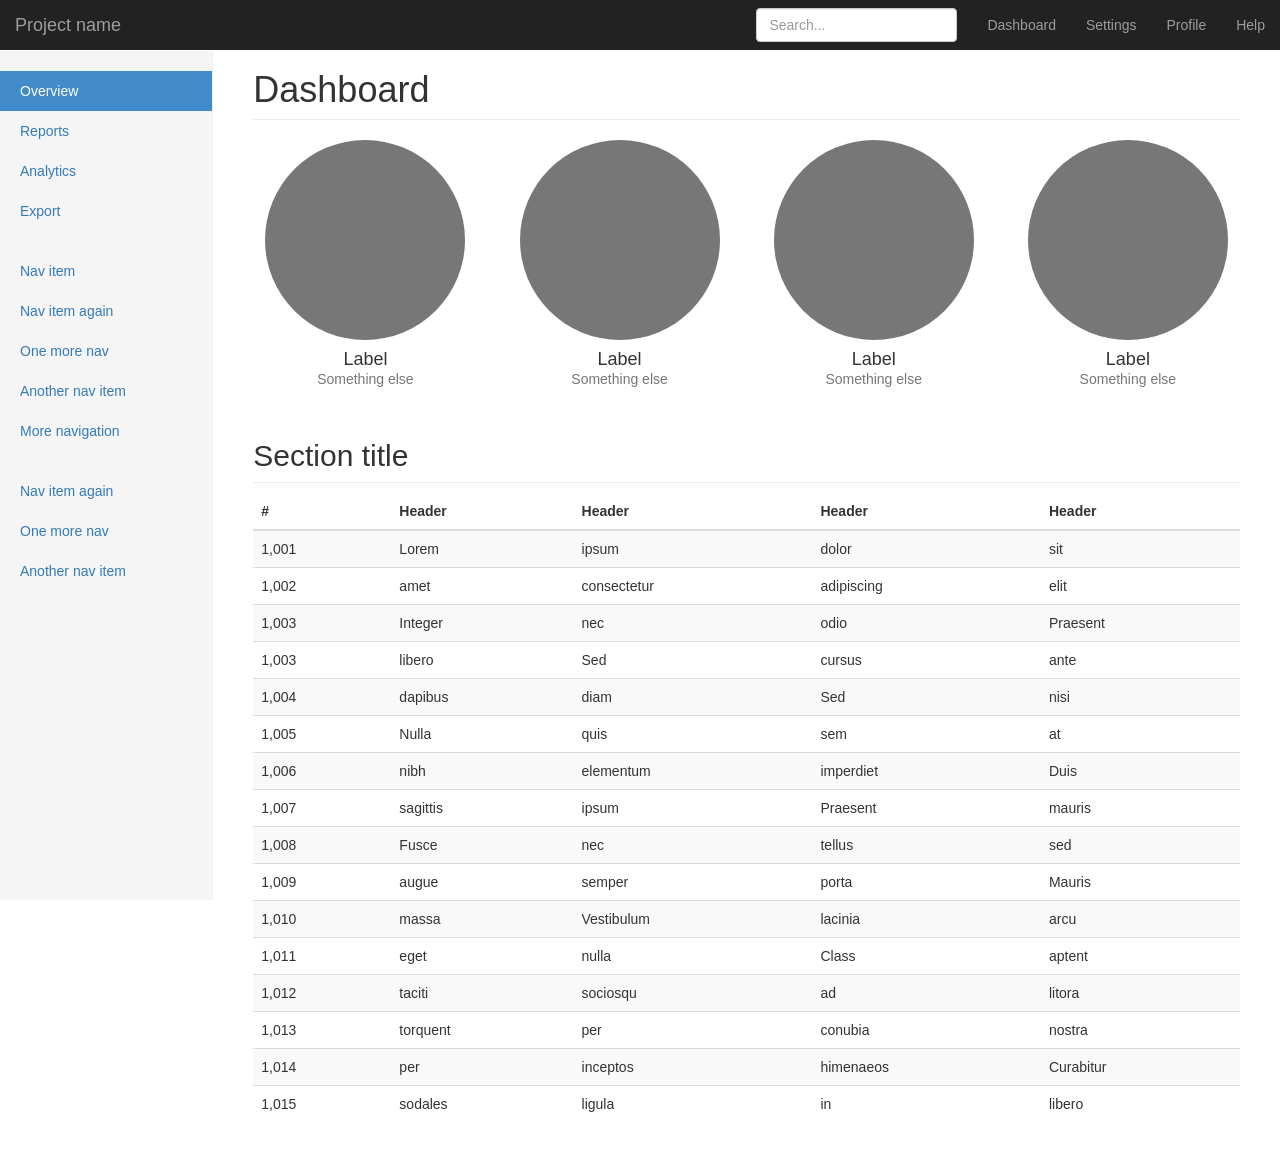
<file: wwwroot/Dosyalar1/bootstrap-3.3.7/docs/examples/dashboard/index.html>
<!DOCTYPE html>
<html lang="en">
  <head>
    <meta charset="utf-8">
    <meta http-equiv="X-UA-Compatible" content="IE=edge">
    <meta name="viewport" content="width=device-width, initial-scale=1">
    <!-- The above 3 meta tags *must* come first in the head; any other head content must come *after* these tags -->
    <meta name="description" content="">
    <meta name="author" content="">
    <link rel="icon" href="../../favicon.ico">

    <title>Dashboard Template for Bootstrap</title>

    <!-- Bootstrap core CSS -->
    <link href="../../dist/css/bootstrap.min.css" rel="stylesheet">

    <!-- IE10 viewport hack for Surface/desktop Windows 8 bug -->
    <link href="../../assets/css/ie10-viewport-bug-workaround.css" rel="stylesheet">

    <!-- Custom styles for this template -->
    <link href="dashboard.css" rel="stylesheet">

    <!-- Just for debugging purposes. Don't actually copy these 2 lines! -->
    <!--[if lt IE 9]><script src="../../assets/js/ie8-responsive-file-warning.js"></script><![endif]-->
    <script src="../../assets/js/ie-emulation-modes-warning.js"></script>

    <!-- HTML5 shim and Respond.js for IE8 support of HTML5 elements and media queries -->
    <!--[if lt IE 9]>
      <script src="https://oss.maxcdn.com/html5shiv/3.7.3/html5shiv.min.js"></script>
      <script src="https://oss.maxcdn.com/respond/1.4.2/respond.min.js"></script>
    <![endif]-->
  </head>

  <body>

    <nav class="navbar navbar-inverse navbar-fixed-top">
      <div class="container-fluid">
        <div class="navbar-header">
          <button type="button" class="navbar-toggle collapsed" data-toggle="collapse" data-target="#navbar" aria-expanded="false" aria-controls="navbar">
            <span class="sr-only">Toggle navigation</span>
            <span class="icon-bar"></span>
            <span class="icon-bar"></span>
            <span class="icon-bar"></span>
          </button>
          <a class="navbar-brand" href="#">Project name</a>
        </div>
        <div id="navbar" class="navbar-collapse collapse">
          <ul class="nav navbar-nav navbar-right">
            <li><a href="#">Dashboard</a></li>
            <li><a href="#">Settings</a></li>
            <li><a href="#">Profile</a></li>
            <li><a href="#">Help</a></li>
          </ul>
          <form class="navbar-form navbar-right">
            <input type="text" class="form-control" placeholder="Search...">
          </form>
        </div>
      </div>
    </nav>

    <div class="container-fluid">
      <div class="row">
        <div class="col-sm-3 col-md-2 sidebar">
          <ul class="nav nav-sidebar">
            <li class="active"><a href="#">Overview <span class="sr-only">(current)</span></a></li>
            <li><a href="#">Reports</a></li>
            <li><a href="#">Analytics</a></li>
            <li><a href="#">Export</a></li>
          </ul>
          <ul class="nav nav-sidebar">
            <li><a href="">Nav item</a></li>
            <li><a href="">Nav item again</a></li>
            <li><a href="">One more nav</a></li>
            <li><a href="">Another nav item</a></li>
            <li><a href="">More navigation</a></li>
          </ul>
          <ul class="nav nav-sidebar">
            <li><a href="">Nav item again</a></li>
            <li><a href="">One more nav</a></li>
            <li><a href="">Another nav item</a></li>
          </ul>
        </div>
        <div class="col-sm-9 col-sm-offset-3 col-md-10 col-md-offset-2 main">
          <h1 class="page-header">Dashboard</h1>

          <div class="row placeholders">
            <div class="col-xs-6 col-sm-3 placeholder">
              <img src="[data-uri]" width="200" height="200" class="img-responsive" alt="Generic placeholder thumbnail">
              <h4>Label</h4>
              <span class="text-muted">Something else</span>
            </div>
            <div class="col-xs-6 col-sm-3 placeholder">
              <img src="[data-uri]" width="200" height="200" class="img-responsive" alt="Generic placeholder thumbnail">
              <h4>Label</h4>
              <span class="text-muted">Something else</span>
            </div>
            <div class="col-xs-6 col-sm-3 placeholder">
              <img src="[data-uri]" width="200" height="200" class="img-responsive" alt="Generic placeholder thumbnail">
              <h4>Label</h4>
              <span class="text-muted">Something else</span>
            </div>
            <div class="col-xs-6 col-sm-3 placeholder">
              <img src="[data-uri]" width="200" height="200" class="img-responsive" alt="Generic placeholder thumbnail">
              <h4>Label</h4>
              <span class="text-muted">Something else</span>
            </div>
          </div>

          <h2 class="sub-header">Section title</h2>
          <div class="table-responsive">
            <table class="table table-striped">
              <thead>
                <tr>
                  <th>#</th>
                  <th>Header</th>
                  <th>Header</th>
                  <th>Header</th>
                  <th>Header</th>
                </tr>
              </thead>
              <tbody>
                <tr>
                  <td>1,001</td>
                  <td>Lorem</td>
                  <td>ipsum</td>
                  <td>dolor</td>
                  <td>sit</td>
                </tr>
                <tr>
                  <td>1,002</td>
                  <td>amet</td>
                  <td>consectetur</td>
                  <td>adipiscing</td>
                  <td>elit</td>
                </tr>
                <tr>
                  <td>1,003</td>
                  <td>Integer</td>
                  <td>nec</td>
                  <td>odio</td>
                  <td>Praesent</td>
                </tr>
                <tr>
                  <td>1,003</td>
                  <td>libero</td>
                  <td>Sed</td>
                  <td>cursus</td>
                  <td>ante</td>
                </tr>
                <tr>
                  <td>1,004</td>
                  <td>dapibus</td>
                  <td>diam</td>
                  <td>Sed</td>
                  <td>nisi</td>
                </tr>
                <tr>
                  <td>1,005</td>
                  <td>Nulla</td>
                  <td>quis</td>
                  <td>sem</td>
                  <td>at</td>
                </tr>
                <tr>
                  <td>1,006</td>
                  <td>nibh</td>
                  <td>elementum</td>
                  <td>imperdiet</td>
                  <td>Duis</td>
                </tr>
                <tr>
                  <td>1,007</td>
                  <td>sagittis</td>
                  <td>ipsum</td>
                  <td>Praesent</td>
                  <td>mauris</td>
                </tr>
                <tr>
                  <td>1,008</td>
                  <td>Fusce</td>
                  <td>nec</td>
                  <td>tellus</td>
                  <td>sed</td>
                </tr>
                <tr>
                  <td>1,009</td>
                  <td>augue</td>
                  <td>semper</td>
                  <td>porta</td>
                  <td>Mauris</td>
                </tr>
                <tr>
                  <td>1,010</td>
                  <td>massa</td>
                  <td>Vestibulum</td>
                  <td>lacinia</td>
                  <td>arcu</td>
                </tr>
                <tr>
                  <td>1,011</td>
                  <td>eget</td>
                  <td>nulla</td>
                  <td>Class</td>
                  <td>aptent</td>
                </tr>
                <tr>
                  <td>1,012</td>
                  <td>taciti</td>
                  <td>sociosqu</td>
                  <td>ad</td>
                  <td>litora</td>
                </tr>
                <tr>
                  <td>1,013</td>
                  <td>torquent</td>
                  <td>per</td>
                  <td>conubia</td>
                  <td>nostra</td>
                </tr>
                <tr>
                  <td>1,014</td>
                  <td>per</td>
                  <td>inceptos</td>
                  <td>himenaeos</td>
                  <td>Curabitur</td>
                </tr>
                <tr>
                  <td>1,015</td>
                  <td>sodales</td>
                  <td>ligula</td>
                  <td>in</td>
                  <td>libero</td>
                </tr>
              </tbody>
            </table>
          </div>
        </div>
      </div>
    </div>

    <!-- Bootstrap core JavaScript
    ================================================== -->
    <!-- Placed at the end of the document so the pages load faster -->
    <script src="https://ajax.googleapis.com/ajax/libs/jquery/1.12.4/jquery.min.js"></script>
    <script>window.jQuery || document.write('<script src="../../assets/js/vendor/jquery.min.js"><\/script>')</script>
    <script src="../../dist/js/bootstrap.min.js"></script>
    <!-- Just to make our placeholder images work. Don't actually copy the next line! -->
    <script src="../../assets/js/vendor/holder.min.js"></script>
    <!-- IE10 viewport hack for Surface/desktop Windows 8 bug -->
    <script src="../../assets/js/ie10-viewport-bug-workaround.js"></script>
  </body>
</html>
</file>
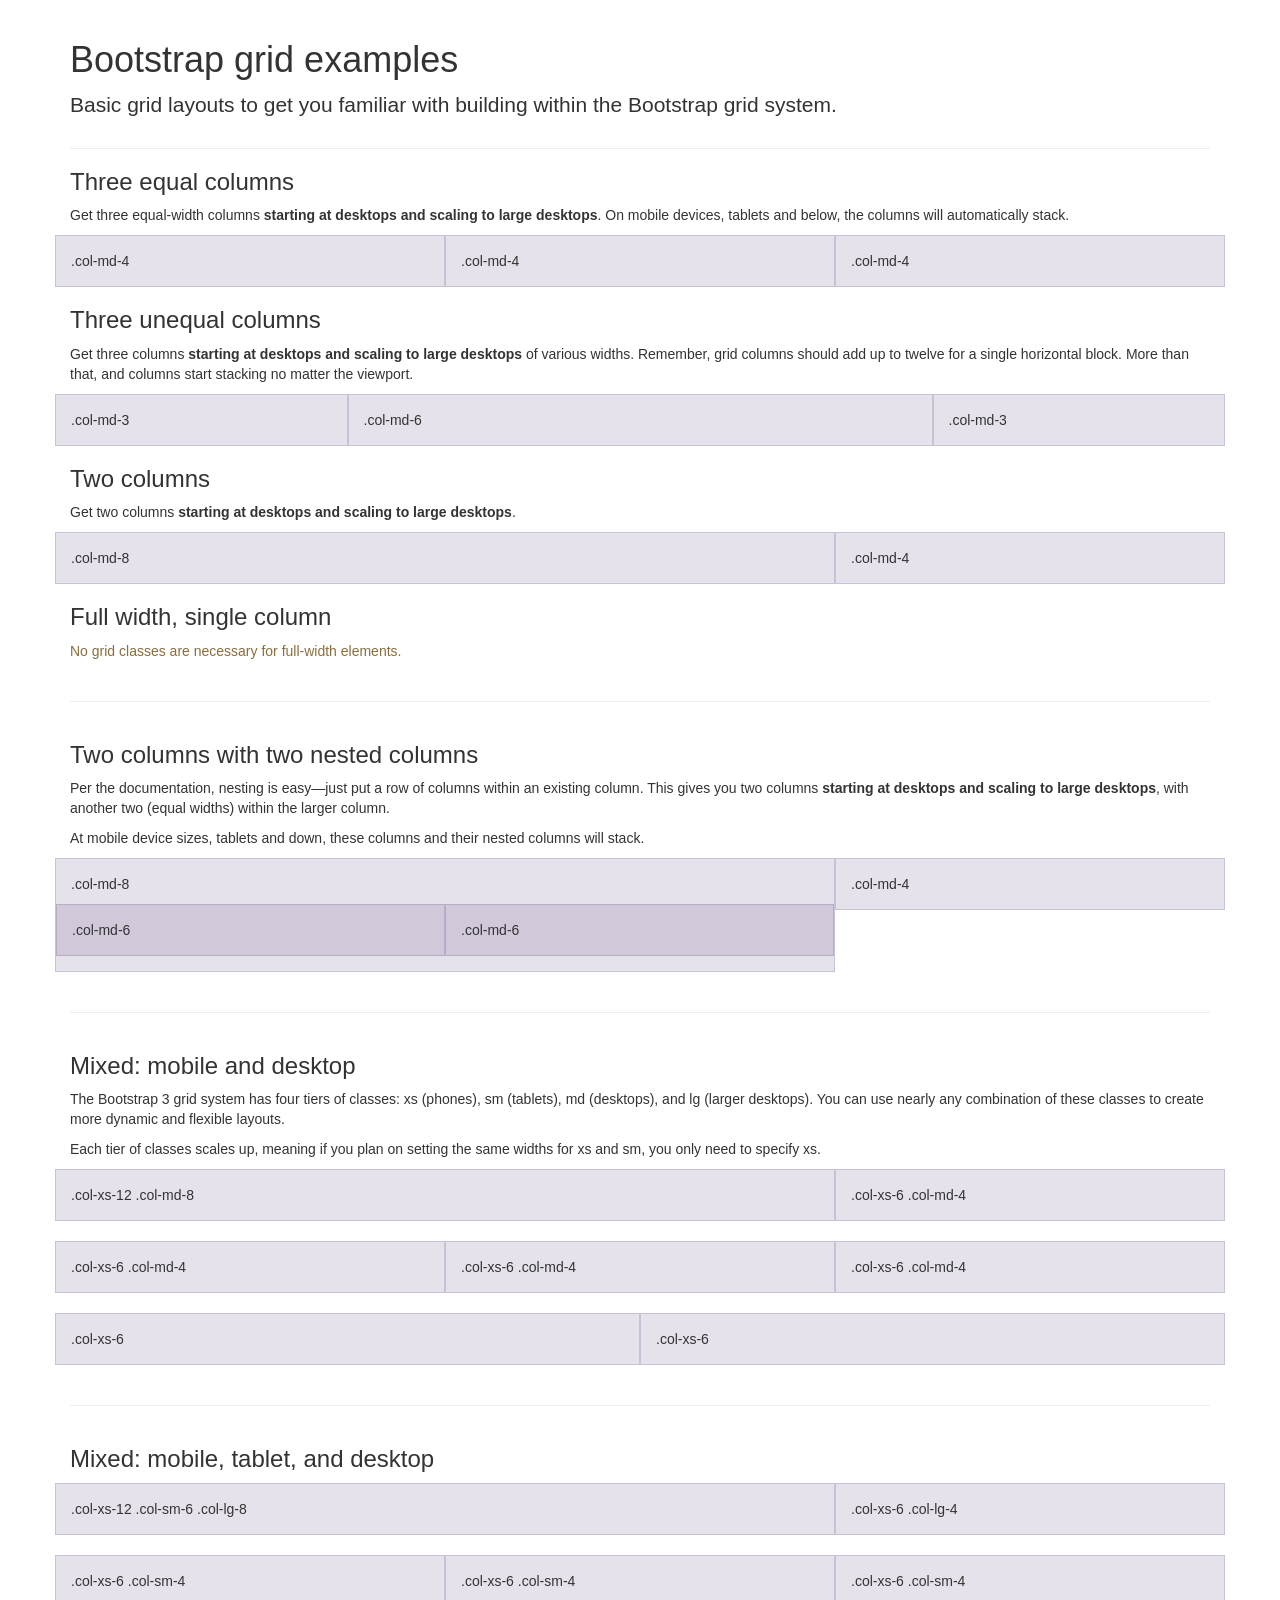
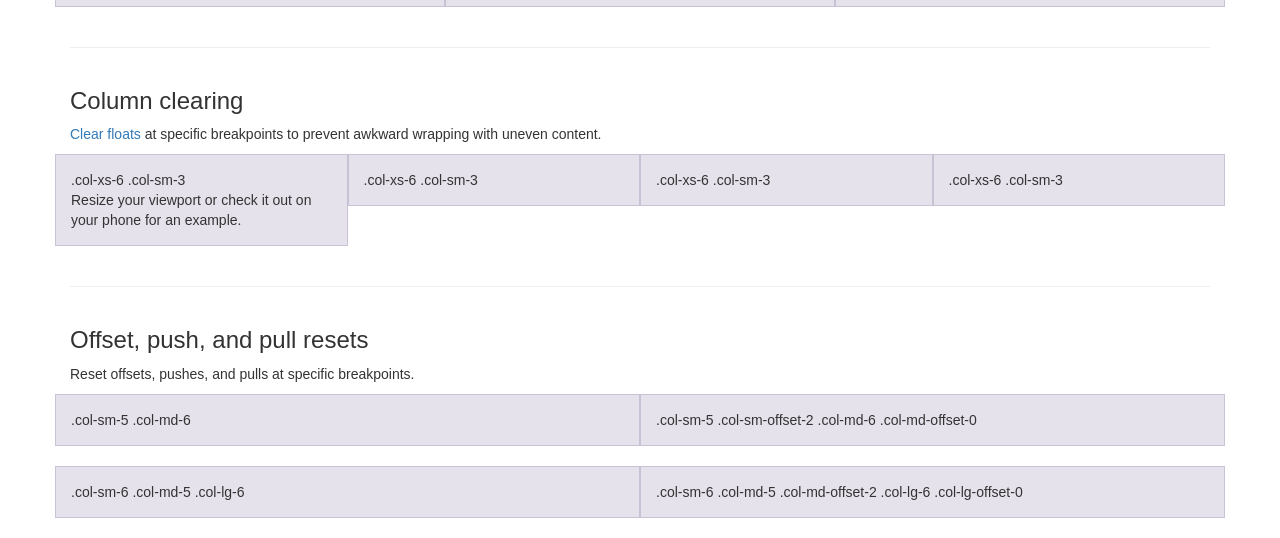
<file: wwwroot/Dosyalar1/bootstrap-3.3.7/docs/examples/grid/index.html>
<!DOCTYPE html>
<html lang="en">
  <head>
    <meta charset="utf-8">
    <meta http-equiv="X-UA-Compatible" content="IE=edge">
    <meta name="viewport" content="width=device-width, initial-scale=1">
    <!-- The above 3 meta tags *must* come first in the head; any other head content must come *after* these tags -->
    <meta name="description" content="">
    <meta name="author" content="">
    <link rel="icon" href="../../favicon.ico">

    <title>Grid Template for Bootstrap</title>

    <!-- Bootstrap core CSS -->
    <link href="../../dist/css/bootstrap.min.css" rel="stylesheet">

    <!-- IE10 viewport hack for Surface/desktop Windows 8 bug -->
    <link href="../../assets/css/ie10-viewport-bug-workaround.css" rel="stylesheet">

    <!-- Custom styles for this template -->
    <link href="grid.css" rel="stylesheet">

    <!-- Just for debugging purposes. Don't actually copy these 2 lines! -->
    <!--[if lt IE 9]><script src="../../assets/js/ie8-responsive-file-warning.js"></script><![endif]-->
    <script src="../../assets/js/ie-emulation-modes-warning.js"></script>

    <!-- HTML5 shim and Respond.js for IE8 support of HTML5 elements and media queries -->
    <!--[if lt IE 9]>
      <script src="https://oss.maxcdn.com/html5shiv/3.7.3/html5shiv.min.js"></script>
      <script src="https://oss.maxcdn.com/respond/1.4.2/respond.min.js"></script>
    <![endif]-->
  </head>

  <body>
    <div class="container">

      <div class="page-header">
        <h1>Bootstrap grid examples</h1>
        <p class="lead">Basic grid layouts to get you familiar with building within the Bootstrap grid system.</p>
      </div>

      <h3>Three equal columns</h3>
      <p>Get three equal-width columns <strong>starting at desktops and scaling to large desktops</strong>. On mobile devices, tablets and below, the columns will automatically stack.</p>
      <div class="row">
        <div class="col-md-4">.col-md-4</div>
        <div class="col-md-4">.col-md-4</div>
        <div class="col-md-4">.col-md-4</div>
      </div>

      <h3>Three unequal columns</h3>
      <p>Get three columns <strong>starting at desktops and scaling to large desktops</strong> of various widths. Remember, grid columns should add up to twelve for a single horizontal block. More than that, and columns start stacking no matter the viewport.</p>
      <div class="row">
        <div class="col-md-3">.col-md-3</div>
        <div class="col-md-6">.col-md-6</div>
        <div class="col-md-3">.col-md-3</div>
      </div>

      <h3>Two columns</h3>
      <p>Get two columns <strong>starting at desktops and scaling to large desktops</strong>.</p>
      <div class="row">
        <div class="col-md-8">.col-md-8</div>
        <div class="col-md-4">.col-md-4</div>
      </div>

      <h3>Full width, single column</h3>
      <p class="text-warning">No grid classes are necessary for full-width elements.</p>

      <hr>

      <h3>Two columns with two nested columns</h3>
      <p>Per the documentation, nesting is easy—just put a row of columns within an existing column. This gives you two columns <strong>starting at desktops and scaling to large desktops</strong>, with another two (equal widths) within the larger column.</p>
      <p>At mobile device sizes, tablets and down, these columns and their nested columns will stack.</p>
      <div class="row">
        <div class="col-md-8">
          .col-md-8
          <div class="row">
            <div class="col-md-6">.col-md-6</div>
            <div class="col-md-6">.col-md-6</div>
          </div>
        </div>
        <div class="col-md-4">.col-md-4</div>
      </div>

      <hr>

      <h3>Mixed: mobile and desktop</h3>
      <p>The Bootstrap 3 grid system has four tiers of classes: xs (phones), sm (tablets), md (desktops), and lg (larger desktops). You can use nearly any combination of these classes to create more dynamic and flexible layouts.</p>
      <p>Each tier of classes scales up, meaning if you plan on setting the same widths for xs and sm, you only need to specify xs.</p>
      <div class="row">
        <div class="col-xs-12 col-md-8">.col-xs-12 .col-md-8</div>
        <div class="col-xs-6 col-md-4">.col-xs-6 .col-md-4</div>
      </div>
      <div class="row">
        <div class="col-xs-6 col-md-4">.col-xs-6 .col-md-4</div>
        <div class="col-xs-6 col-md-4">.col-xs-6 .col-md-4</div>
        <div class="col-xs-6 col-md-4">.col-xs-6 .col-md-4</div>
      </div>
      <div class="row">
        <div class="col-xs-6">.col-xs-6</div>
        <div class="col-xs-6">.col-xs-6</div>
      </div>

      <hr>

      <h3>Mixed: mobile, tablet, and desktop</h3>
      <p></p>
      <div class="row">
        <div class="col-xs-12 col-sm-6 col-lg-8">.col-xs-12 .col-sm-6 .col-lg-8</div>
        <div class="col-xs-6 col-lg-4">.col-xs-6 .col-lg-4</div>
      </div>
      <div class="row">
        <div class="col-xs-6 col-sm-4">.col-xs-6 .col-sm-4</div>
        <div class="col-xs-6 col-sm-4">.col-xs-6 .col-sm-4</div>
        <div class="col-xs-6 col-sm-4">.col-xs-6 .col-sm-4</div>
      </div>

      <hr>

      <h3>Column clearing</h3>
      <p><a href="http://getbootstrap.com/css/#grid-responsive-resets">Clear floats</a> at specific breakpoints to prevent awkward wrapping with uneven content.</p>
      <div class="row">
        <div class="col-xs-6 col-sm-3">
          .col-xs-6 .col-sm-3
          <br>
          Resize your viewport or check it out on your phone for an example.
        </div>
        <div class="col-xs-6 col-sm-3">.col-xs-6 .col-sm-3</div>

        <!-- Add the extra clearfix for only the required viewport -->
        <div class="clearfix visible-xs"></div>

        <div class="col-xs-6 col-sm-3">.col-xs-6 .col-sm-3</div>
        <div class="col-xs-6 col-sm-3">.col-xs-6 .col-sm-3</div>
      </div>

      <hr>

      <h3>Offset, push, and pull resets</h3>
      <p>Reset offsets, pushes, and pulls at specific breakpoints.</p>
      <div class="row">
        <div class="col-sm-5 col-md-6">.col-sm-5 .col-md-6</div>
        <div class="col-sm-5 col-sm-offset-2 col-md-6 col-md-offset-0">.col-sm-5 .col-sm-offset-2 .col-md-6 .col-md-offset-0</div>
      </div>
      <div class="row">
        <div class="col-sm-6 col-md-5 col-lg-6">.col-sm-6 .col-md-5 .col-lg-6</div>
        <div class="col-sm-6 col-md-5 col-md-offset-2 col-lg-6 col-lg-offset-0">.col-sm-6 .col-md-5 .col-md-offset-2 .col-lg-6 .col-lg-offset-0</div>
      </div>


    </div> <!-- /container -->


    <!-- IE10 viewport hack for Surface/desktop Windows 8 bug -->
    <script src="../../assets/js/ie10-viewport-bug-workaround.js"></script>
  </body>
</html>
</file>
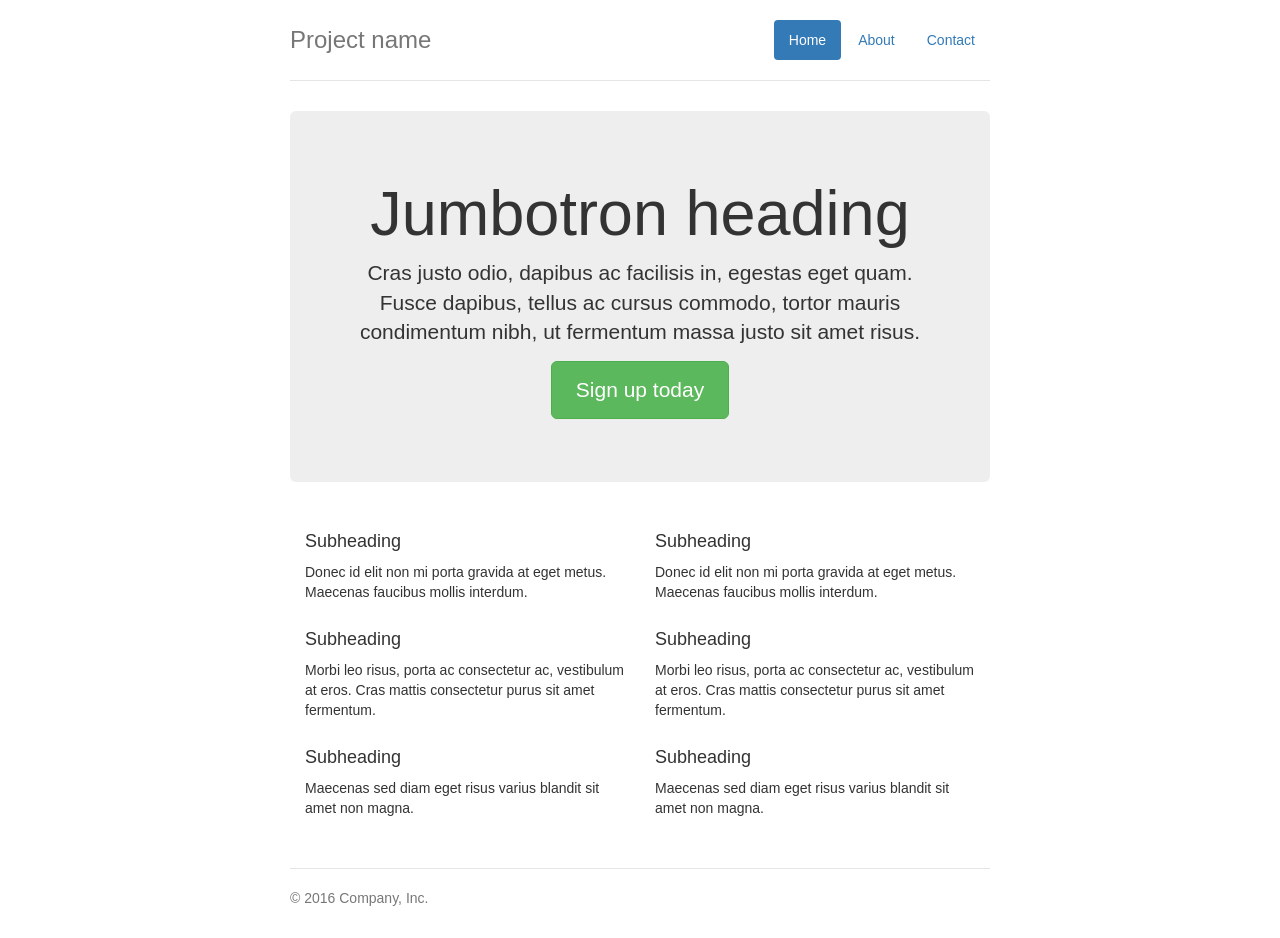
<file: wwwroot/Dosyalar1/bootstrap-3.3.7/docs/examples/jumbotron-narrow/index.html>
<!DOCTYPE html>
<html lang="en">
  <head>
    <meta charset="utf-8">
    <meta http-equiv="X-UA-Compatible" content="IE=edge">
    <meta name="viewport" content="width=device-width, initial-scale=1">
    <!-- The above 3 meta tags *must* come first in the head; any other head content must come *after* these tags -->
    <meta name="description" content="">
    <meta name="author" content="">
    <link rel="icon" href="../../favicon.ico">

    <title>Narrow Jumbotron Template for Bootstrap</title>

    <!-- Bootstrap core CSS -->
    <link href="../../dist/css/bootstrap.min.css" rel="stylesheet">

    <!-- IE10 viewport hack for Surface/desktop Windows 8 bug -->
    <link href="../../assets/css/ie10-viewport-bug-workaround.css" rel="stylesheet">

    <!-- Custom styles for this template -->
    <link href="jumbotron-narrow.css" rel="stylesheet">

    <!-- Just for debugging purposes. Don't actually copy these 2 lines! -->
    <!--[if lt IE 9]><script src="../../assets/js/ie8-responsive-file-warning.js"></script><![endif]-->
    <script src="../../assets/js/ie-emulation-modes-warning.js"></script>

    <!-- HTML5 shim and Respond.js for IE8 support of HTML5 elements and media queries -->
    <!--[if lt IE 9]>
      <script src="https://oss.maxcdn.com/html5shiv/3.7.3/html5shiv.min.js"></script>
      <script src="https://oss.maxcdn.com/respond/1.4.2/respond.min.js"></script>
    <![endif]-->
  </head>

  <body>

    <div class="container">
      <div class="header clearfix">
        <nav>
          <ul class="nav nav-pills pull-right">
            <li role="presentation" class="active"><a href="#">Home</a></li>
            <li role="presentation"><a href="#">About</a></li>
            <li role="presentation"><a href="#">Contact</a></li>
          </ul>
        </nav>
        <h3 class="text-muted">Project name</h3>
      </div>

      <div class="jumbotron">
        <h1>Jumbotron heading</h1>
        <p class="lead">Cras justo odio, dapibus ac facilisis in, egestas eget quam. Fusce dapibus, tellus ac cursus commodo, tortor mauris condimentum nibh, ut fermentum massa justo sit amet risus.</p>
        <p><a class="btn btn-lg btn-success" href="#" role="button">Sign up today</a></p>
      </div>

      <div class="row marketing">
        <div class="col-lg-6">
          <h4>Subheading</h4>
          <p>Donec id elit non mi porta gravida at eget metus. Maecenas faucibus mollis interdum.</p>

          <h4>Subheading</h4>
          <p>Morbi leo risus, porta ac consectetur ac, vestibulum at eros. Cras mattis consectetur purus sit amet fermentum.</p>

          <h4>Subheading</h4>
          <p>Maecenas sed diam eget risus varius blandit sit amet non magna.</p>
        </div>

        <div class="col-lg-6">
          <h4>Subheading</h4>
          <p>Donec id elit non mi porta gravida at eget metus. Maecenas faucibus mollis interdum.</p>

          <h4>Subheading</h4>
          <p>Morbi leo risus, porta ac consectetur ac, vestibulum at eros. Cras mattis consectetur purus sit amet fermentum.</p>

          <h4>Subheading</h4>
          <p>Maecenas sed diam eget risus varius blandit sit amet non magna.</p>
        </div>
      </div>

      <footer class="footer">
        <p>&copy; 2016 Company, Inc.</p>
      </footer>

    </div> <!-- /container -->


    <!-- IE10 viewport hack for Surface/desktop Windows 8 bug -->
    <script src="../../assets/js/ie10-viewport-bug-workaround.js"></script>
  </body>
</html>
</file>
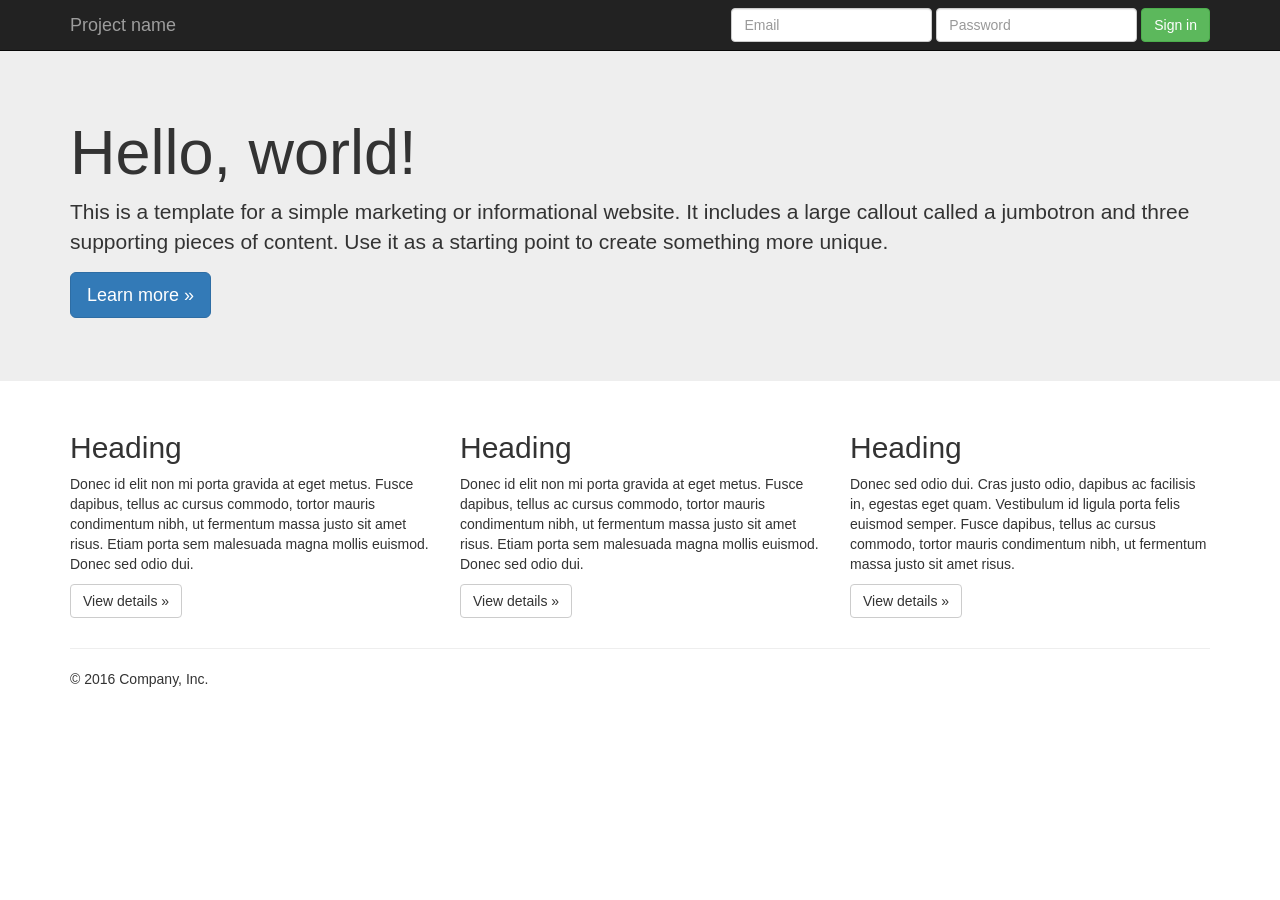
<file: wwwroot/Dosyalar1/bootstrap-3.3.7/docs/examples/jumbotron/index.html>
<!DOCTYPE html>
<html lang="en">
  <head>
    <meta charset="utf-8">
    <meta http-equiv="X-UA-Compatible" content="IE=edge">
    <meta name="viewport" content="width=device-width, initial-scale=1">
    <!-- The above 3 meta tags *must* come first in the head; any other head content must come *after* these tags -->
    <meta name="description" content="">
    <meta name="author" content="">
    <link rel="icon" href="../../favicon.ico">

    <title>Jumbotron Template for Bootstrap</title>

    <!-- Bootstrap core CSS -->
    <link href="../../dist/css/bootstrap.min.css" rel="stylesheet">

    <!-- IE10 viewport hack for Surface/desktop Windows 8 bug -->
    <link href="../../assets/css/ie10-viewport-bug-workaround.css" rel="stylesheet">

    <!-- Custom styles for this template -->
    <link href="jumbotron.css" rel="stylesheet">

    <!-- Just for debugging purposes. Don't actually copy these 2 lines! -->
    <!--[if lt IE 9]><script src="../../assets/js/ie8-responsive-file-warning.js"></script><![endif]-->
    <script src="../../assets/js/ie-emulation-modes-warning.js"></script>

    <!-- HTML5 shim and Respond.js for IE8 support of HTML5 elements and media queries -->
    <!--[if lt IE 9]>
      <script src="https://oss.maxcdn.com/html5shiv/3.7.3/html5shiv.min.js"></script>
      <script src="https://oss.maxcdn.com/respond/1.4.2/respond.min.js"></script>
    <![endif]-->
  </head>

  <body>

    <nav class="navbar navbar-inverse navbar-fixed-top">
      <div class="container">
        <div class="navbar-header">
          <button type="button" class="navbar-toggle collapsed" data-toggle="collapse" data-target="#navbar" aria-expanded="false" aria-controls="navbar">
            <span class="sr-only">Toggle navigation</span>
            <span class="icon-bar"></span>
            <span class="icon-bar"></span>
            <span class="icon-bar"></span>
          </button>
          <a class="navbar-brand" href="#">Project name</a>
        </div>
        <div id="navbar" class="navbar-collapse collapse">
          <form class="navbar-form navbar-right">
            <div class="form-group">
              <input type="text" placeholder="Email" class="form-control">
            </div>
            <div class="form-group">
              <input type="password" placeholder="Password" class="form-control">
            </div>
            <button type="submit" class="btn btn-success">Sign in</button>
          </form>
        </div><!--/.navbar-collapse -->
      </div>
    </nav>

    <!-- Main jumbotron for a primary marketing message or call to action -->
    <div class="jumbotron">
      <div class="container">
        <h1>Hello, world!</h1>
        <p>This is a template for a simple marketing or informational website. It includes a large callout called a jumbotron and three supporting pieces of content. Use it as a starting point to create something more unique.</p>
        <p><a class="btn btn-primary btn-lg" href="#" role="button">Learn more &raquo;</a></p>
      </div>
    </div>

    <div class="container">
      <!-- Example row of columns -->
      <div class="row">
        <div class="col-md-4">
          <h2>Heading</h2>
          <p>Donec id elit non mi porta gravida at eget metus. Fusce dapibus, tellus ac cursus commodo, tortor mauris condimentum nibh, ut fermentum massa justo sit amet risus. Etiam porta sem malesuada magna mollis euismod. Donec sed odio dui. </p>
          <p><a class="btn btn-default" href="#" role="button">View details &raquo;</a></p>
        </div>
        <div class="col-md-4">
          <h2>Heading</h2>
          <p>Donec id elit non mi porta gravida at eget metus. Fusce dapibus, tellus ac cursus commodo, tortor mauris condimentum nibh, ut fermentum massa justo sit amet risus. Etiam porta sem malesuada magna mollis euismod. Donec sed odio dui. </p>
          <p><a class="btn btn-default" href="#" role="button">View details &raquo;</a></p>
       </div>
        <div class="col-md-4">
          <h2>Heading</h2>
          <p>Donec sed odio dui. Cras justo odio, dapibus ac facilisis in, egestas eget quam. Vestibulum id ligula porta felis euismod semper. Fusce dapibus, tellus ac cursus commodo, tortor mauris condimentum nibh, ut fermentum massa justo sit amet risus.</p>
          <p><a class="btn btn-default" href="#" role="button">View details &raquo;</a></p>
        </div>
      </div>

      <hr>

      <footer>
        <p>&copy; 2016 Company, Inc.</p>
      </footer>
    </div> <!-- /container -->


    <!-- Bootstrap core JavaScript
    ================================================== -->
    <!-- Placed at the end of the document so the pages load faster -->
    <script src="https://ajax.googleapis.com/ajax/libs/jquery/1.12.4/jquery.min.js"></script>
    <script>window.jQuery || document.write('<script src="../../assets/js/vendor/jquery.min.js"><\/script>')</script>
    <script src="../../dist/js/bootstrap.min.js"></script>
    <!-- IE10 viewport hack for Surface/desktop Windows 8 bug -->
    <script src="../../assets/js/ie10-viewport-bug-workaround.js"></script>
  </body>
</html>
</file>
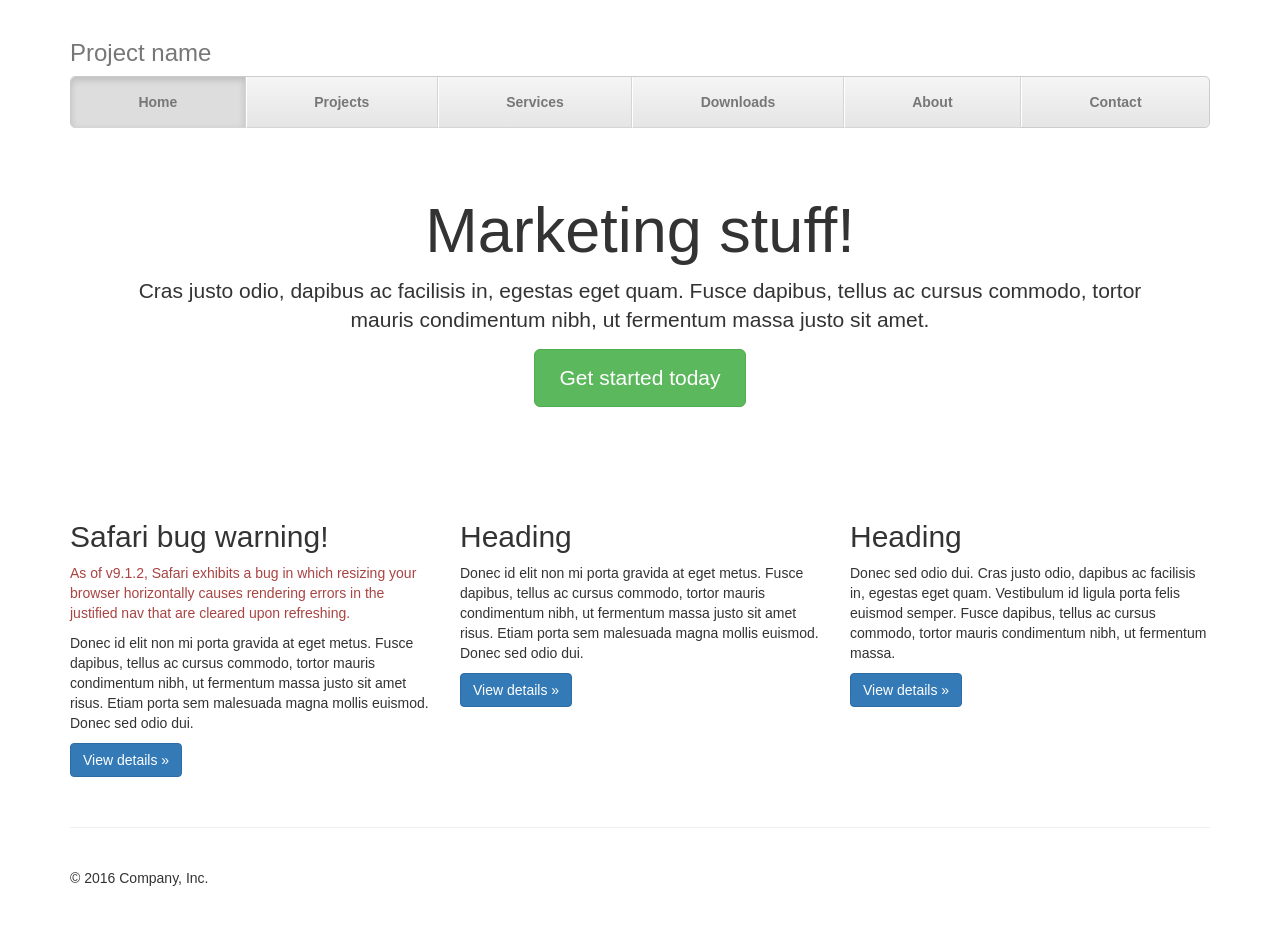
<file: wwwroot/Dosyalar1/bootstrap-3.3.7/docs/examples/justified-nav/index.html>
<!DOCTYPE html>
<html lang="en">
  <head>
    <meta charset="utf-8">
    <meta http-equiv="X-UA-Compatible" content="IE=edge">
    <meta name="viewport" content="width=device-width, initial-scale=1">
    <!-- The above 3 meta tags *must* come first in the head; any other head content must come *after* these tags -->
    <meta name="description" content="">
    <meta name="author" content="">
    <link rel="icon" href="../../favicon.ico">

    <title>Justified Nav Template for Bootstrap</title>

    <!-- Bootstrap core CSS -->
    <link href="../../dist/css/bootstrap.min.css" rel="stylesheet">

    <!-- IE10 viewport hack for Surface/desktop Windows 8 bug -->
    <link href="../../assets/css/ie10-viewport-bug-workaround.css" rel="stylesheet">

    <!-- Custom styles for this template -->
    <link href="justified-nav.css" rel="stylesheet">

    <!-- Just for debugging purposes. Don't actually copy these 2 lines! -->
    <!--[if lt IE 9]><script src="../../assets/js/ie8-responsive-file-warning.js"></script><![endif]-->
    <script src="../../assets/js/ie-emulation-modes-warning.js"></script>

    <!-- HTML5 shim and Respond.js for IE8 support of HTML5 elements and media queries -->
    <!--[if lt IE 9]>
      <script src="https://oss.maxcdn.com/html5shiv/3.7.3/html5shiv.min.js"></script>
      <script src="https://oss.maxcdn.com/respond/1.4.2/respond.min.js"></script>
    <![endif]-->
  </head>

  <body>

    <div class="container">

      <!-- The justified navigation menu is meant for single line per list item.
           Multiple lines will require custom code not provided by Bootstrap. -->
      <div class="masthead">
        <h3 class="text-muted">Project name</h3>
        <nav>
          <ul class="nav nav-justified">
            <li class="active"><a href="#">Home</a></li>
            <li><a href="#">Projects</a></li>
            <li><a href="#">Services</a></li>
            <li><a href="#">Downloads</a></li>
            <li><a href="#">About</a></li>
            <li><a href="#">Contact</a></li>
          </ul>
        </nav>
      </div>

      <!-- Jumbotron -->
      <div class="jumbotron">
        <h1>Marketing stuff!</h1>
        <p class="lead">Cras justo odio, dapibus ac facilisis in, egestas eget quam. Fusce dapibus, tellus ac cursus commodo, tortor mauris condimentum nibh, ut fermentum massa justo sit amet.</p>
        <p><a class="btn btn-lg btn-success" href="#" role="button">Get started today</a></p>
      </div>

      <!-- Example row of columns -->
      <div class="row">
        <div class="col-lg-4">
          <h2>Safari bug warning!</h2>
          <p class="text-danger">As of v9.1.2, Safari exhibits a bug in which resizing your browser horizontally causes rendering errors in the justified nav that are cleared upon refreshing.</p>
          <p>Donec id elit non mi porta gravida at eget metus. Fusce dapibus, tellus ac cursus commodo, tortor mauris condimentum nibh, ut fermentum massa justo sit amet risus. Etiam porta sem malesuada magna mollis euismod. Donec sed odio dui. </p>
          <p><a class="btn btn-primary" href="#" role="button">View details &raquo;</a></p>
        </div>
        <div class="col-lg-4">
          <h2>Heading</h2>
          <p>Donec id elit non mi porta gravida at eget metus. Fusce dapibus, tellus ac cursus commodo, tortor mauris condimentum nibh, ut fermentum massa justo sit amet risus. Etiam porta sem malesuada magna mollis euismod. Donec sed odio dui. </p>
          <p><a class="btn btn-primary" href="#" role="button">View details &raquo;</a></p>
       </div>
        <div class="col-lg-4">
          <h2>Heading</h2>
          <p>Donec sed odio dui. Cras justo odio, dapibus ac facilisis in, egestas eget quam. Vestibulum id ligula porta felis euismod semper. Fusce dapibus, tellus ac cursus commodo, tortor mauris condimentum nibh, ut fermentum massa.</p>
          <p><a class="btn btn-primary" href="#" role="button">View details &raquo;</a></p>
        </div>
      </div>

      <!-- Site footer -->
      <footer class="footer">
        <p>&copy; 2016 Company, Inc.</p>
      </footer>

    </div> <!-- /container -->


    <!-- IE10 viewport hack for Surface/desktop Windows 8 bug -->
    <script src="../../assets/js/ie10-viewport-bug-workaround.js"></script>
  </body>
</html>
</file>
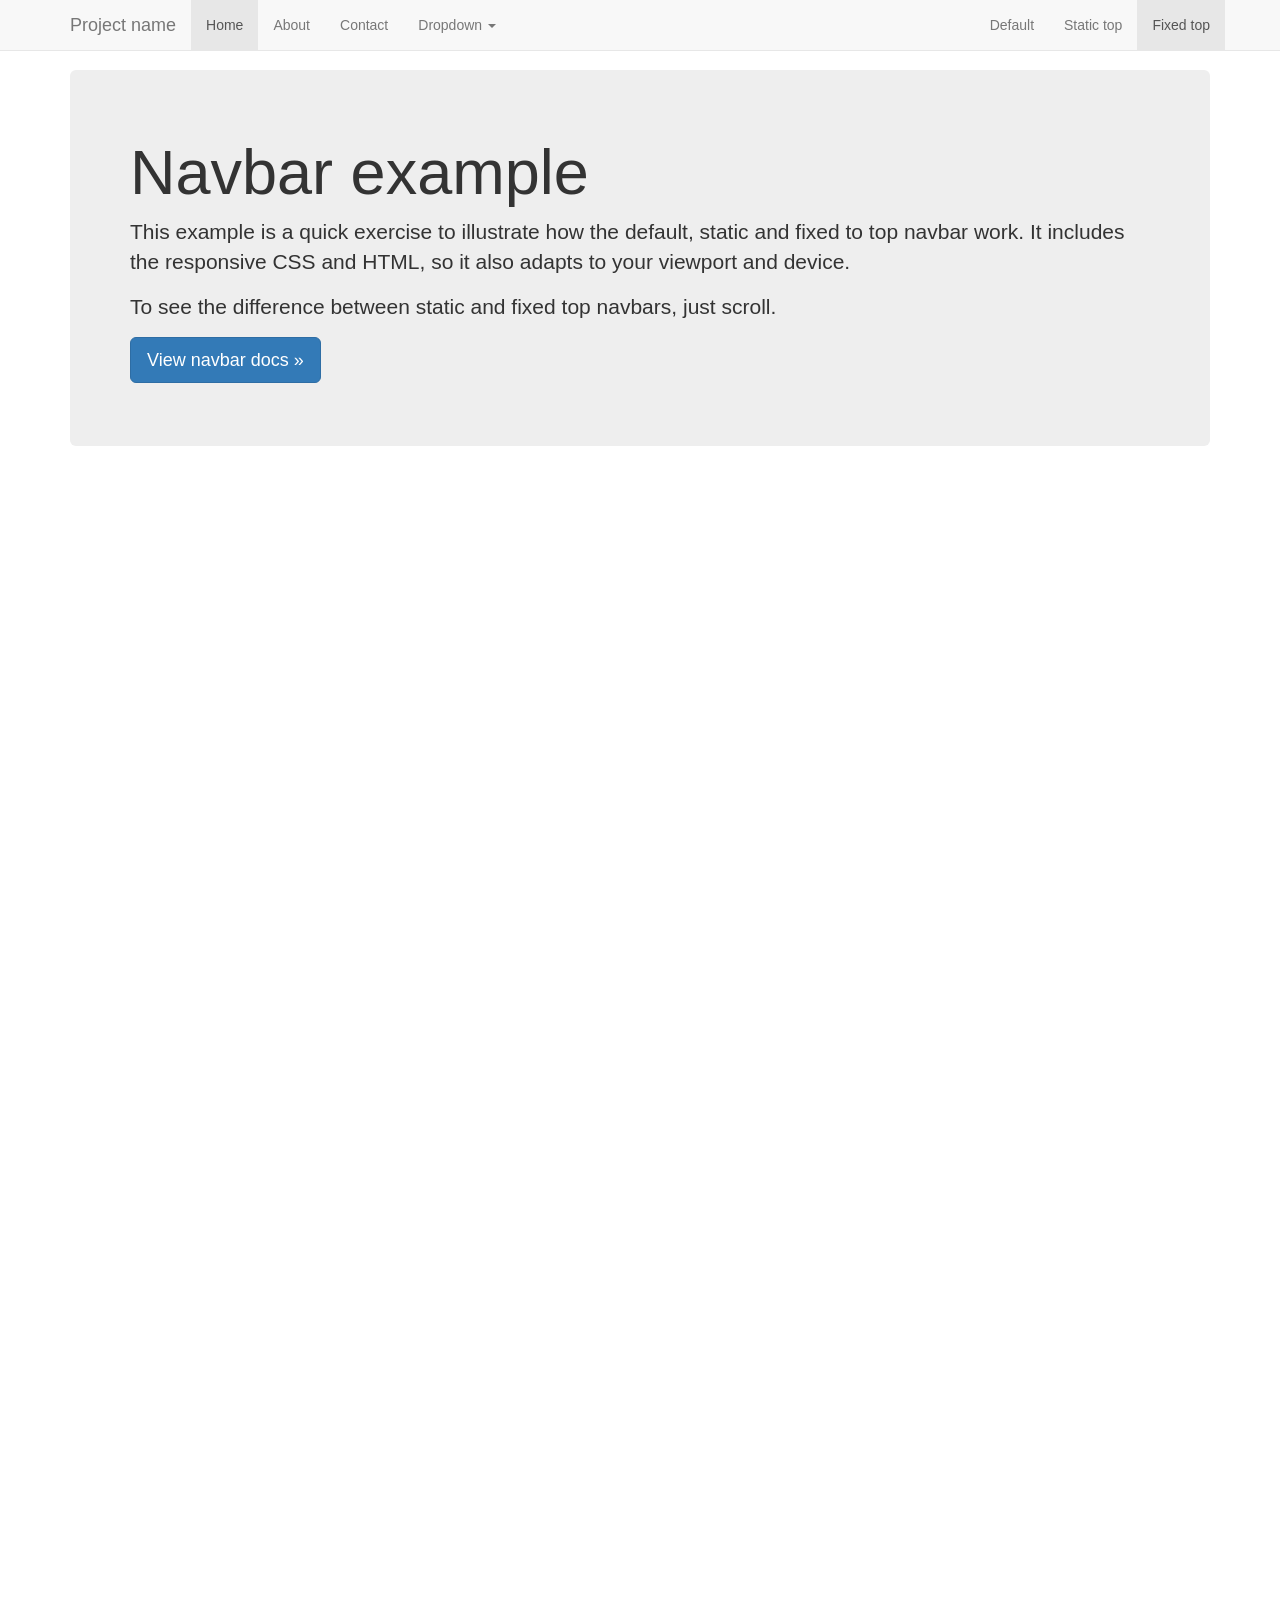
<file: wwwroot/Dosyalar1/bootstrap-3.3.7/docs/examples/navbar-fixed-top/index.html>
<!DOCTYPE html>
<html lang="en">
  <head>
    <meta charset="utf-8">
    <meta http-equiv="X-UA-Compatible" content="IE=edge">
    <meta name="viewport" content="width=device-width, initial-scale=1">
    <!-- The above 3 meta tags *must* come first in the head; any other head content must come *after* these tags -->
    <meta name="description" content="">
    <meta name="author" content="">
    <link rel="icon" href="../../favicon.ico">

    <title>Fixed Top Navbar Example for Bootstrap</title>

    <!-- Bootstrap core CSS -->
    <link href="../../dist/css/bootstrap.min.css" rel="stylesheet">

    <!-- IE10 viewport hack for Surface/desktop Windows 8 bug -->
    <link href="../../assets/css/ie10-viewport-bug-workaround.css" rel="stylesheet">

    <!-- Custom styles for this template -->
    <link href="navbar-fixed-top.css" rel="stylesheet">

    <!-- Just for debugging purposes. Don't actually copy these 2 lines! -->
    <!--[if lt IE 9]><script src="../../assets/js/ie8-responsive-file-warning.js"></script><![endif]-->
    <script src="../../assets/js/ie-emulation-modes-warning.js"></script>

    <!-- HTML5 shim and Respond.js for IE8 support of HTML5 elements and media queries -->
    <!--[if lt IE 9]>
      <script src="https://oss.maxcdn.com/html5shiv/3.7.3/html5shiv.min.js"></script>
      <script src="https://oss.maxcdn.com/respond/1.4.2/respond.min.js"></script>
    <![endif]-->
  </head>

  <body>

    <!-- Fixed navbar -->
    <nav class="navbar navbar-default navbar-fixed-top">
      <div class="container">
        <div class="navbar-header">
          <button type="button" class="navbar-toggle collapsed" data-toggle="collapse" data-target="#navbar" aria-expanded="false" aria-controls="navbar">
            <span class="sr-only">Toggle navigation</span>
            <span class="icon-bar"></span>
            <span class="icon-bar"></span>
            <span class="icon-bar"></span>
          </button>
          <a class="navbar-brand" href="#">Project name</a>
        </div>
        <div id="navbar" class="navbar-collapse collapse">
          <ul class="nav navbar-nav">
            <li class="active"><a href="#">Home</a></li>
            <li><a href="#about">About</a></li>
            <li><a href="#contact">Contact</a></li>
            <li class="dropdown">
              <a href="#" class="dropdown-toggle" data-toggle="dropdown" role="button" aria-haspopup="true" aria-expanded="false">Dropdown <span class="caret"></span></a>
              <ul class="dropdown-menu">
                <li><a href="#">Action</a></li>
                <li><a href="#">Another action</a></li>
                <li><a href="#">Something else here</a></li>
                <li role="separator" class="divider"></li>
                <li class="dropdown-header">Nav header</li>
                <li><a href="#">Separated link</a></li>
                <li><a href="#">One more separated link</a></li>
              </ul>
            </li>
          </ul>
          <ul class="nav navbar-nav navbar-right">
            <li><a href="../navbar/">Default</a></li>
            <li><a href="../navbar-static-top/">Static top</a></li>
            <li class="active"><a href="./">Fixed top <span class="sr-only">(current)</span></a></li>
          </ul>
        </div><!--/.nav-collapse -->
      </div>
    </nav>

    <div class="container">

      <!-- Main component for a primary marketing message or call to action -->
      <div class="jumbotron">
        <h1>Navbar example</h1>
        <p>This example is a quick exercise to illustrate how the default, static and fixed to top navbar work. It includes the responsive CSS and HTML, so it also adapts to your viewport and device.</p>
        <p>To see the difference between static and fixed top navbars, just scroll.</p>
        <p>
          <a class="btn btn-lg btn-primary" href="../../components/#navbar" role="button">View navbar docs &raquo;</a>
        </p>
      </div>

    </div> <!-- /container -->


    <!-- Bootstrap core JavaScript
    ================================================== -->
    <!-- Placed at the end of the document so the pages load faster -->
    <script src="https://ajax.googleapis.com/ajax/libs/jquery/1.12.4/jquery.min.js"></script>
    <script>window.jQuery || document.write('<script src="../../assets/js/vendor/jquery.min.js"><\/script>')</script>
    <script src="../../dist/js/bootstrap.min.js"></script>
    <!-- IE10 viewport hack for Surface/desktop Windows 8 bug -->
    <script src="../../assets/js/ie10-viewport-bug-workaround.js"></script>
  </body>
</html>
</file>
<file: wwwroot/html/assets/css/style.css>
/*
Theme Name: Malat
Description: Responsive Personal / Portfolio / Resume Template
Author: Erilisdesign
Theme URI: https://preview.erilisdesign.com/html/malat/
Author URI: https://themeforest.net/user/erilisdesign
Version: 1.3.0
License: https://themeforest.net/licenses/standard

SASS Stylesheet
*/
/*------------------------------------------------------
[Reboot]
*/
html,
body {
  overflow-x: hidden;
}

.main-container {
  clear: both;
}

.container, .container-fluid {
  position: relative;
  z-index: 1;
}

section {
  position: relative;
  width: 100%;
  padding: 7rem 0;
}

img {
  max-width: 100%;
  height: auto;
}

@media (min-width: 576px) and (max-width: 1469px) {
  .container {
    max-width: 100%;
  }
}
@media (min-width: 576px) and (max-width: 767px) {
  .container {
    padding-left: 20px;
    padding-right: 20px;
  }
}
@media (min-width: 768px) and (max-width: 1469px) {
  .container {
    padding-left: 30px;
    padding-right: 30px;
  }
}
@media (max-width: 1199.98px) {
  section {
    padding: 5rem 0;
  }
}
@media only screen and (min-width: 2560px) and (max-width: 2880px) and (max-height: 5120px) {
  html {
    font-size: 19px;
  }
}
/*------------------------------------------------------
[Typography]
*/
body {
  font-family: "Roboto", Helvetica, sans-serif;
  font-size: 1rem;
  font-weight: 400;
  line-height: 1.6;
}

a {
  color: #375dff;
  text-decoration: none;
}
a:hover {
  color: #0434ff;
  text-decoration: none;
}

h1, h2, h3, h4, h5, h6,
.h1, .h2, .h3, .h4, .h5, .h6 {
  margin-bottom: 0.5rem;
  font-family: "Montserrat", Helvetica, sans-serif;
  font-weight: 700;
  line-height: 1.2;
  letter-spacing: 0;
}
h1 > a:hover, h2 > a:hover, h3 > a:hover, h4 > a:hover, h5 > a:hover, h6 > a:hover,
.h1 > a:hover, .h2 > a:hover, .h3 > a:hover, .h4 > a:hover, .h5 > a:hover, .h6 > a:hover {
  color: #375dff;
}
h1.text-white > a, h2.text-white > a, h3.text-white > a, h4.text-white > a, h5.text-white > a, h6.text-white > a,
.h1.text-white > a, .h2.text-white > a, .h3.text-white > a, .h4.text-white > a, .h5.text-white > a, .h6.text-white > a {
  color: #fff;
}

h1 a, h2 a, h3 a, h4 a, h5 a, h6 a {
  color: inherit;
}

h1, .h1 {
  font-size: 3rem;
  font-weight: 700;
  line-height: 1.3;
}

h2, .h2 {
  font-size: 2.25rem;
  font-weight: 700;
  line-height: 1.35;
}

h3, .h3 {
  font-size: 1.5rem;
  font-weight: 700;
  line-height: 1.4;
}

h4, .h4 {
  font-size: 1.25rem;
  font-weight: 700;
  line-height: 1.45;
}

h5, .h5 {
  font-size: 1rem;
  font-weight: 700;
  line-height: 1.5;
}

h6, .h6 {
  font-size: 0.875rem;
  font-weight: 700;
  line-height: 1.55;
}

.heading-uppercase {
  text-transform: uppercase;
  letter-spacing: 0.02em;
}

.display-1 {
  font-size: 6rem;
  font-weight: 500;
  line-height: 1.2;
}

.display-2 {
  font-size: 5.5rem;
  font-weight: 500;
  line-height: 1.2;
}

.display-3 {
  font-size: 4.5rem;
  font-weight: 500;
  line-height: 1.2;
}

.display-4 {
  font-size: 3.5rem;
  font-weight: 500;
  line-height: 1.2;
}

.lead {
  font-size: 1.125rem;
  font-weight: 400;
}

p:last-child {
  margin-bottom: 0;
}

hr {
  border-top: 1px solid rgba(0, 0, 0, 0.1);
}

.section-title {
  position: relative;
}

.section-title > *:not(.title-letter) {
  position: relative;
  z-index: 2;
}

.title-letter {
  position: absolute;
  top: 50%;
  left: 0.25em;
  font-family: "Montserrat", Helvetica, sans-serif;
  font-size: 3em;
  line-height: 1;
  font-weight: 700;
  text-align: inherit;
  color: rgba(0, 0, 0, 0.07);
  transform: translate(0%, -50%);
  -webkit-user-select: none;
  user-select: none;
}

.text-center .title-letter {
  left: 0;
  right: 0;
}

@media (max-width: 991.99px) {
  h1, .h1 {
    font-size: 1.875rem;
  }

  h2, .h2 {
    font-size: 1.625rem;
  }

  h3, .h3 {
    font-size: 1.5rem;
  }

  h4, .h4 {
    font-size: 1.375rem;
  }

  .display-1 {
    font-size: 3.125rem;
  }

  .display-2 {
    font-size: 2.5rem;
  }

  .display-3 {
    font-size: 2.25rem;
  }

  .display-4 {
    font-size: 2rem;
  }

  .lead {
    font-size: 1.125rem;
  }
}
/*------------------------------------------------------
[Forms]
*/
.contact-form-result,
.contact-form-result {
  display: none;
  margin-top: 1rem;
}

.form-control {
  height: calc(1.5em + 1.125rem + 2px);
  padding: 0.5625rem 1.125rem;
  font-size: 1rem;
  font-weight: 400;
  line-height: 1.5;
  color: #303342;
  background-color: #fff;
  border: 1px solid #d8dde6;
}
.form-control::placeholder {
  color: #414455;
}
.form-control:disabled, .form-control[readonly] {
  background-color: #eaecf1;
}

select.form-control:focus::-ms-value {
  color: #303342;
  background-color: #fff;
}

.form-control-soft-light {
  color: #fff;
  background-color: rgba(255, 255, 255, 0.05);
  border: 1px solid rgba(255, 255, 255, 0.2);
  box-shadow: none;
}
.form-control-soft-light:-moz-focusring {
  text-shadow: 0 0 0 #fff;
}
.form-control-soft-light::placeholder {
  color: rgba(255, 255, 255, 0.6);
}
.form-control-soft-light:focus {
  color: #fff;
  background-color: rgba(255, 255, 255, 0.05);
  border-color: rgba(255, 255, 255, 0.5);
  box-shadow: 0 0 0 0.2rem rgba(55, 93, 255, 0.25);
}
.form-control-soft-light:disabled, .form-control-soft-light[readonly] {
  background-color: rgba(234, 236, 241, 0.05);
}
.form-control-soft-light.form-control-plaintext {
  color: #fff;
  background-color: transparent;
  border: solid transparent;
  border-width: 1px 0;
}

select.form-control.form-control-soft-light:focus::-ms-value {
  color: #fff;
  background-color: rgba(255, 255, 255, 0.05);
}

.form-control-soft-dark {
  color: #080914;
  background-color: rgba(8, 9, 20, 0.05);
  border: 1px solid rgba(8, 9, 20, 0.2);
  box-shadow: none;
}
.form-control-soft-dark:-moz-focusring {
  text-shadow: 0 0 0 #080914;
}
.form-control-soft-dark::placeholder {
  color: rgba(8, 9, 20, 0.6);
}
.form-control-soft-dark:focus {
  color: #080914;
  background-color: rgba(8, 9, 20, 0.05);
  border-color: rgba(8, 9, 20, 0.5);
  box-shadow: 0 0 0 0.2rem rgba(55, 93, 255, 0.25);
}
.form-control-soft-dark:disabled, .form-control-soft-dark[readonly] {
  background-color: rgba(141, 156, 175, 0.05);
}
.form-control-soft-dark.form-control-plaintext {
  color: #fff;
  background-color: transparent;
  border: solid transparent;
  border-width: 1px 0;
}

select.form-control.form-control-soft-dark:focus::-ms-value {
  color: #080914;
  background-color: rgba(8, 9, 20, 0.05);
}

/*------------------------------------------------------
[Buttons]
*/
.btn {
  font-weight: 600;
  border: 2px solid transparent;
  padding: 0.5625rem 1.125rem;
  font-size: 1rem;
  line-height: 1.5;
  border-radius: 0.25rem;
}
.btn:focus, .btn.focus {
  outline: 0;
  box-shadow: none;
}

.btn-lg {
  padding: 0.6875rem 1.125rem;
  font-size: 1.25rem;
  line-height: 1.5;
  border-radius: 0.385rem;
}

.btn-sm {
  padding: 0.25rem 0.5rem;
  font-size: 0.875rem;
  line-height: 1.5;
  border-radius: 0.125rem;
}

.btn-pill {
  border-radius: 50rem;
}

.btn-icon {
  position: relative;
  line-height: 0;
  font-size: 1rem;
  width: 2.875rem;
  height: 2.875rem;
  padding: 0;
}
.btn-icon-inner {
  position: absolute;
  top: 50%;
  left: 50%;
  transform: translate(-50%, -50%);
}
.btn-icon-inner-bottom-minus {
  top: 80%;
}

.btn-icon.btn-sm {
  font-size: 0.8175rem;
  width: 2.0625rem;
  height: 2.0625rem;
}
.btn-icon.btn-lg {
  font-size: 1.25rem;
  width: 3.5rem;
  height: 3.5rem;
}

.btn-link:hover {
  text-decoration: none;
}

.btn-primary {
  color: #fff;
  background: #375dff;
  border-color: transparent;
}
.btn-primary:hover {
  color: #fff;
  background: #1e48ff;
  border-color: #1e48ff;
}
.btn-primary:focus, .btn-primary.focus {
  color: #fff;
  border-color: #1e48ff;
}
.btn-primary:not(:disabled):not(.disabled):active, .btn-primary:not(:disabled):not(.disabled).active, .show > .btn-primary.dropdown-toggle {
  color: #fff;
  background-color: #1e48ff;
  border-color: #1e48ff;
}

.btn-secondary {
  color: #fff;
  background: #6e1ac9;
  border-color: transparent;
}
.btn-secondary:hover {
  color: #fff;
  background: #6217b2;
  border-color: #6217b2;
}
.btn-secondary:focus, .btn-secondary.focus {
  color: #fff;
  border-color: #6217b2;
}
.btn-secondary:not(:disabled):not(.disabled):active, .btn-secondary:not(:disabled):not(.disabled).active, .show > .btn-secondary.dropdown-toggle {
  color: #fff;
  background-color: #6217b2;
  border-color: #6217b2;
}

.btn-success {
  color: #fff;
  background: #00c9a7;
  border-color: transparent;
}
.btn-success:hover {
  color: #fff;
  background: #00b092;
  border-color: #00b092;
}
.btn-success:focus, .btn-success.focus {
  color: #fff;
  border-color: #00b092;
}
.btn-success:not(:disabled):not(.disabled):active, .btn-success:not(:disabled):not(.disabled).active, .show > .btn-success.dropdown-toggle {
  color: #fff;
  background-color: #00b092;
  border-color: #00b092;
}

.btn-info {
  color: #080914;
  background: #00dffc;
  border-color: transparent;
}
.btn-info:hover {
  color: #fff;
  background: #00c8e3;
  border-color: #00c8e3;
}
.btn-info:focus, .btn-info.focus {
  color: #fff;
  border-color: #00c8e3;
}
.btn-info:not(:disabled):not(.disabled):active, .btn-info:not(:disabled):not(.disabled).active, .show > .btn-info.dropdown-toggle {
  color: #fff;
  background-color: #00c8e3;
  border-color: #00c8e3;
}

.btn-warning {
  color: #080914;
  background: #ffc107;
  border-color: transparent;
}
.btn-warning:hover {
  color: #080914;
  background: #edb100;
  border-color: #edb100;
}
.btn-warning:focus, .btn-warning.focus {
  color: #080914;
  border-color: #edb100;
}
.btn-warning:not(:disabled):not(.disabled):active, .btn-warning:not(:disabled):not(.disabled).active, .show > .btn-warning.dropdown-toggle {
  color: #080914;
  background-color: #edb100;
  border-color: #edb100;
}

.btn-danger {
  color: #fff;
  background: #de4437;
  border-color: transparent;
}
.btn-danger:hover {
  color: #fff;
  background: #d83224;
  border-color: #d83224;
}
.btn-danger:focus, .btn-danger.focus {
  color: #fff;
  border-color: #d83224;
}
.btn-danger:not(:disabled):not(.disabled):active, .btn-danger:not(:disabled):not(.disabled).active, .show > .btn-danger.dropdown-toggle {
  color: #fff;
  background-color: #d83224;
  border-color: #d83224;
}

.btn-light {
  color: #080914;
  background: #f5f7f9;
  border-color: transparent;
}
.btn-light:hover {
  color: #080914;
  background: #e5eaef;
  border-color: #e5eaef;
}
.btn-light:focus, .btn-light.focus {
  color: #080914;
  border-color: #e5eaef;
}
.btn-light:not(:disabled):not(.disabled):active, .btn-light:not(:disabled):not(.disabled).active, .show > .btn-light.dropdown-toggle {
  color: #080914;
  background-color: #e5eaef;
  border-color: #e5eaef;
}

.btn-dark {
  color: #fff;
  background: #080914;
  border-color: transparent;
}
.btn-dark:hover {
  color: #fff;
  background: #010102;
  border-color: #010102;
}
.btn-dark:focus, .btn-dark.focus {
  color: #fff;
  border-color: #010102;
}
.btn-dark:not(:disabled):not(.disabled):active, .btn-dark:not(:disabled):not(.disabled).active, .show > .btn-dark.dropdown-toggle {
  color: #fff;
  background-color: #010102;
  border-color: #010102;
}

.btn-white {
  color: #080914;
  background: #fff;
  border-color: transparent;
}
.btn-white:hover {
  color: #080914;
  background: rgba(255, 255, 255, 0.9);
  border-color: rgba(255, 255, 255, 0.9);
}
.btn-white:focus, .btn-white.focus {
  color: #080914;
  border-color: rgba(255, 255, 255, 0.9);
}
.btn-white:not(:disabled):not(.disabled):active, .btn-white:not(:disabled):not(.disabled).active, .show > .btn-white.dropdown-toggle {
  color: #080914;
  background-color: rgba(255, 255, 255, 0.8);
  border-color: rgba(255, 255, 255, 0.8);
}

.btn-outline-primary {
  color: #375dff;
  border-color: #375dff;
}
.btn-outline-primary:hover {
  color: #fff;
  background-color: #375dff;
  border-color: #375dff;
}
.btn-outline-primary:focus, .btn-outline-primary.focus {
  box-shadow: 0 0 0 0 rgba(55, 93, 255, 0.5);
}
.btn-outline-primary.disabled, .btn-outline-primary:disabled {
  color: #375dff;
  background-color: transparent;
}
.btn-outline-primary:not(:disabled):not(.disabled):active, .btn-outline-primary:not(:disabled):not(.disabled).active, .show > .btn-outline-primary.dropdown-toggle {
  color: #fff;
  background-color: #375dff;
  border-color: #375dff;
}
.btn-outline-primary:not(:disabled):not(.disabled):active:focus, .btn-outline-primary:not(:disabled):not(.disabled).active:focus, .show > .btn-outline-primary.dropdown-toggle:focus {
  box-shadow: 0 0 0 0 rgba(55, 93, 255, 0.5);
}

.btn-outline-secondary {
  color: #6e1ac9;
  border-color: #6e1ac9;
}
.btn-outline-secondary:hover {
  color: #fff;
  background-color: #6e1ac9;
  border-color: #6e1ac9;
}
.btn-outline-secondary:focus, .btn-outline-secondary.focus {
  box-shadow: 0 0 0 0 rgba(110, 26, 201, 0.5);
}
.btn-outline-secondary.disabled, .btn-outline-secondary:disabled {
  color: #6e1ac9;
  background-color: transparent;
}
.btn-outline-secondary:not(:disabled):not(.disabled):active, .btn-outline-secondary:not(:disabled):not(.disabled).active, .show > .btn-outline-secondary.dropdown-toggle {
  color: #fff;
  background-color: #6e1ac9;
  border-color: #6e1ac9;
}
.btn-outline-secondary:not(:disabled):not(.disabled):active:focus, .btn-outline-secondary:not(:disabled):not(.disabled).active:focus, .show > .btn-outline-secondary.dropdown-toggle:focus {
  box-shadow: 0 0 0 0 rgba(110, 26, 201, 0.5);
}

.btn-outline-success {
  color: #00c9a7;
  border-color: #00c9a7;
}
.btn-outline-success:hover {
  color: #fff;
  background-color: #00c9a7;
  border-color: #00c9a7;
}
.btn-outline-success:focus, .btn-outline-success.focus {
  box-shadow: 0 0 0 0 rgba(0, 201, 167, 0.5);
}
.btn-outline-success.disabled, .btn-outline-success:disabled {
  color: #00c9a7;
  background-color: transparent;
}
.btn-outline-success:not(:disabled):not(.disabled):active, .btn-outline-success:not(:disabled):not(.disabled).active, .show > .btn-outline-success.dropdown-toggle {
  color: #fff;
  background-color: #00c9a7;
  border-color: #00c9a7;
}
.btn-outline-success:not(:disabled):not(.disabled):active:focus, .btn-outline-success:not(:disabled):not(.disabled).active:focus, .show > .btn-outline-success.dropdown-toggle:focus {
  box-shadow: 0 0 0 0 rgba(0, 201, 167, 0.5);
}

.btn-outline-info {
  color: #00dffc;
  border-color: #00dffc;
}
.btn-outline-info:hover {
  color: #080914;
  background-color: #00dffc;
  border-color: #00dffc;
}
.btn-outline-info:focus, .btn-outline-info.focus {
  box-shadow: 0 0 0 0 rgba(0, 223, 252, 0.5);
}
.btn-outline-info.disabled, .btn-outline-info:disabled {
  color: #00dffc;
  background-color: transparent;
}
.btn-outline-info:not(:disabled):not(.disabled):active, .btn-outline-info:not(:disabled):not(.disabled).active, .show > .btn-outline-info.dropdown-toggle {
  color: #080914;
  background-color: #00dffc;
  border-color: #00dffc;
}
.btn-outline-info:not(:disabled):not(.disabled):active:focus, .btn-outline-info:not(:disabled):not(.disabled).active:focus, .show > .btn-outline-info.dropdown-toggle:focus {
  box-shadow: 0 0 0 0 rgba(0, 223, 252, 0.5);
}

.btn-outline-warning {
  color: #ffc107;
  border-color: #ffc107;
}
.btn-outline-warning:hover {
  color: #080914;
  background-color: #ffc107;
  border-color: #ffc107;
}
.btn-outline-warning:focus, .btn-outline-warning.focus {
  box-shadow: 0 0 0 0 rgba(255, 193, 7, 0.5);
}
.btn-outline-warning.disabled, .btn-outline-warning:disabled {
  color: #ffc107;
  background-color: transparent;
}
.btn-outline-warning:not(:disabled):not(.disabled):active, .btn-outline-warning:not(:disabled):not(.disabled).active, .show > .btn-outline-warning.dropdown-toggle {
  color: #080914;
  background-color: #ffc107;
  border-color: #ffc107;
}
.btn-outline-warning:not(:disabled):not(.disabled):active:focus, .btn-outline-warning:not(:disabled):not(.disabled).active:focus, .show > .btn-outline-warning.dropdown-toggle:focus {
  box-shadow: 0 0 0 0 rgba(255, 193, 7, 0.5);
}

.btn-outline-danger {
  color: #de4437;
  border-color: #de4437;
}
.btn-outline-danger:hover {
  color: #fff;
  background-color: #de4437;
  border-color: #de4437;
}
.btn-outline-danger:focus, .btn-outline-danger.focus {
  box-shadow: 0 0 0 0 rgba(222, 68, 55, 0.5);
}
.btn-outline-danger.disabled, .btn-outline-danger:disabled {
  color: #de4437;
  background-color: transparent;
}
.btn-outline-danger:not(:disabled):not(.disabled):active, .btn-outline-danger:not(:disabled):not(.disabled).active, .show > .btn-outline-danger.dropdown-toggle {
  color: #fff;
  background-color: #de4437;
  border-color: #de4437;
}
.btn-outline-danger:not(:disabled):not(.disabled):active:focus, .btn-outline-danger:not(:disabled):not(.disabled).active:focus, .show > .btn-outline-danger.dropdown-toggle:focus {
  box-shadow: 0 0 0 0 rgba(222, 68, 55, 0.5);
}

.btn-outline-light {
  color: #f5f7f9;
  border-color: #f5f7f9;
}
.btn-outline-light:hover {
  color: #080914;
  background-color: #f5f7f9;
  border-color: #f5f7f9;
}
.btn-outline-light:focus, .btn-outline-light.focus {
  box-shadow: 0 0 0 0 rgba(245, 247, 249, 0.5);
}
.btn-outline-light.disabled, .btn-outline-light:disabled {
  color: #f5f7f9;
  background-color: transparent;
}
.btn-outline-light:not(:disabled):not(.disabled):active, .btn-outline-light:not(:disabled):not(.disabled).active, .show > .btn-outline-light.dropdown-toggle {
  color: #080914;
  background-color: #f5f7f9;
  border-color: #f5f7f9;
}
.btn-outline-light:not(:disabled):not(.disabled):active:focus, .btn-outline-light:not(:disabled):not(.disabled).active:focus, .show > .btn-outline-light.dropdown-toggle:focus {
  box-shadow: 0 0 0 0 rgba(245, 247, 249, 0.5);
}

.btn-outline-dark {
  color: #080914;
  border-color: #080914;
}
.btn-outline-dark:hover {
  color: #fff;
  background-color: #080914;
  border-color: #080914;
}
.btn-outline-dark:focus, .btn-outline-dark.focus {
  box-shadow: 0 0 0 0 rgba(8, 9, 20, 0.5);
}
.btn-outline-dark.disabled, .btn-outline-dark:disabled {
  color: #080914;
  background-color: transparent;
}
.btn-outline-dark:not(:disabled):not(.disabled):active, .btn-outline-dark:not(:disabled):not(.disabled).active, .show > .btn-outline-dark.dropdown-toggle {
  color: #fff;
  background-color: #080914;
  border-color: #080914;
}
.btn-outline-dark:not(:disabled):not(.disabled):active:focus, .btn-outline-dark:not(:disabled):not(.disabled).active:focus, .show > .btn-outline-dark.dropdown-toggle:focus {
  box-shadow: 0 0 0 0 rgba(8, 9, 20, 0.5);
}

.btn-outline-white {
  color: #fff;
  border-color: #fff;
}
.btn-outline-white:hover {
  color: #080914;
  background-color: #fff;
  border-color: #fff;
}
.btn-outline-white:focus, .btn-outline-white.focus {
  box-shadow: 0 0 0 0 rgba(255, 255, 255, 0.5);
}
.btn-outline-white.disabled, .btn-outline-white:disabled {
  color: #fff;
  background-color: transparent;
}
.btn-outline-white:not(:disabled):not(.disabled):active, .btn-outline-white:not(:disabled):not(.disabled).active, .show > .btn-outline-white.dropdown-toggle {
  color: #080914;
  background-color: #fff;
  border-color: #fff;
}
.btn-outline-white:not(:disabled):not(.disabled):active:focus, .btn-outline-white:not(:disabled):not(.disabled).active:focus, .show > .btn-outline-white.dropdown-toggle:focus {
  box-shadow: 0 0 0 0 rgba(255, 255, 255, 0.5);
}

.btn-outline-white {
  color: #fff;
  border-color: #fff;
}
.btn-outline-white:hover {
  color: #080914;
  background-color: #fff;
  border-color: #fff;
}
.btn-outline-white:focus, .btn-outline-white.focus {
  box-shadow: 0 0 0 0 rgba(255, 255, 255, 0.5);
}
.btn-outline-white.disabled, .btn-outline-white:disabled {
  color: #fff;
  background-color: transparent;
}
.btn-outline-white:not(:disabled):not(.disabled):active, .btn-outline-white:not(:disabled):not(.disabled).active, .show > .btn-outline-white.dropdown-toggle {
  color: #080914;
  background-color: #fff;
  border-color: #fff;
}
.btn-outline-white:not(:disabled):not(.disabled):active:focus, .btn-outline-white:not(:disabled):not(.disabled).active:focus, .show > .btn-outline-white.dropdown-toggle:focus {
  box-shadow: 0 0 0 0 rgba(255, 255, 255, 0.5);
}

.btn-outline-black {
  color: #000;
  border-color: #000;
}
.btn-outline-black:hover {
  color: #fff;
  background-color: #000;
  border-color: #000;
}
.btn-outline-black:focus, .btn-outline-black.focus {
  box-shadow: 0 0 0 0 rgba(0, 0, 0, 0.5);
}
.btn-outline-black.disabled, .btn-outline-black:disabled {
  color: #000;
  background-color: transparent;
}
.btn-outline-black:not(:disabled):not(.disabled):active, .btn-outline-black:not(:disabled):not(.disabled).active, .show > .btn-outline-black.dropdown-toggle {
  color: #fff;
  background-color: #000;
  border-color: #000;
}
.btn-outline-black:not(:disabled):not(.disabled):active:focus, .btn-outline-black:not(:disabled):not(.disabled).active:focus, .show > .btn-outline-black.dropdown-toggle:focus {
  box-shadow: 0 0 0 0 rgba(0, 0, 0, 0.5);
}

.btn-soft-primary {
  color: #375dff;
  background: rgba(55, 93, 255, 0.1);
  border-color: transparent;
}
.btn-soft-primary:hover, .btn-soft-primary:focus, .btn-soft-primary:active, .btn-soft-primary.active {
  color: #375dff;
  background: rgba(55, 93, 255, 0.15);
  box-shadow: rgba(55, 93, 255, 0.35);
}
.btn-soft-primary.disabled, .btn-soft-primary:disabled {
  color: #375dff;
  background-color: rgba(55, 93, 255, 0.1);
  box-shadow: none;
}
.btn-soft-primary:not(:disabled):not(.disabled):active, .btn-soft-primary:not(:disabled):not(.disabled).active, .show > .btn-soft-primary.dropdown-toggle {
  color: #375dff;
  background: rgba(55, 93, 255, 0.2);
}

.btn-soft-secondary {
  color: #6e1ac9;
  background: rgba(110, 26, 201, 0.1);
  border-color: transparent;
}
.btn-soft-secondary:hover, .btn-soft-secondary:focus, .btn-soft-secondary:active, .btn-soft-secondary.active {
  color: #6e1ac9;
  background: rgba(110, 26, 201, 0.15);
  box-shadow: rgba(110, 26, 201, 0.35);
}
.btn-soft-secondary.disabled, .btn-soft-secondary:disabled {
  color: #6e1ac9;
  background-color: rgba(110, 26, 201, 0.1);
  box-shadow: none;
}
.btn-soft-secondary:not(:disabled):not(.disabled):active, .btn-soft-secondary:not(:disabled):not(.disabled).active, .show > .btn-soft-secondary.dropdown-toggle {
  color: #6e1ac9;
  background: rgba(110, 26, 201, 0.2);
}

.btn-soft-success {
  color: #00c9a7;
  background: rgba(0, 201, 167, 0.1);
  border-color: transparent;
}
.btn-soft-success:hover, .btn-soft-success:focus, .btn-soft-success:active, .btn-soft-success.active {
  color: #00c9a7;
  background: rgba(0, 201, 167, 0.15);
  box-shadow: rgba(0, 201, 167, 0.35);
}
.btn-soft-success.disabled, .btn-soft-success:disabled {
  color: #00c9a7;
  background-color: rgba(0, 201, 167, 0.1);
  box-shadow: none;
}
.btn-soft-success:not(:disabled):not(.disabled):active, .btn-soft-success:not(:disabled):not(.disabled).active, .show > .btn-soft-success.dropdown-toggle {
  color: #00c9a7;
  background: rgba(0, 201, 167, 0.2);
}

.btn-soft-info {
  color: #00dffc;
  background: rgba(0, 223, 252, 0.1);
  border-color: transparent;
}
.btn-soft-info:hover, .btn-soft-info:focus, .btn-soft-info:active, .btn-soft-info.active {
  color: #00dffc;
  background: rgba(0, 223, 252, 0.15);
  box-shadow: rgba(0, 223, 252, 0.35);
}
.btn-soft-info.disabled, .btn-soft-info:disabled {
  color: #00dffc;
  background-color: rgba(0, 223, 252, 0.1);
  box-shadow: none;
}
.btn-soft-info:not(:disabled):not(.disabled):active, .btn-soft-info:not(:disabled):not(.disabled).active, .show > .btn-soft-info.dropdown-toggle {
  color: #00dffc;
  background: rgba(0, 223, 252, 0.2);
}

.btn-soft-warning {
  color: #ffc107;
  background: rgba(255, 193, 7, 0.1);
  border-color: transparent;
}
.btn-soft-warning:hover, .btn-soft-warning:focus, .btn-soft-warning:active, .btn-soft-warning.active {
  color: #ffc107;
  background: rgba(255, 193, 7, 0.15);
  box-shadow: rgba(255, 193, 7, 0.35);
}
.btn-soft-warning.disabled, .btn-soft-warning:disabled {
  color: #ffc107;
  background-color: rgba(255, 193, 7, 0.1);
  box-shadow: none;
}
.btn-soft-warning:not(:disabled):not(.disabled):active, .btn-soft-warning:not(:disabled):not(.disabled).active, .show > .btn-soft-warning.dropdown-toggle {
  color: #ffc107;
  background: rgba(255, 193, 7, 0.2);
}

.btn-soft-danger {
  color: #de4437;
  background: rgba(222, 68, 55, 0.1);
  border-color: transparent;
}
.btn-soft-danger:hover, .btn-soft-danger:focus, .btn-soft-danger:active, .btn-soft-danger.active {
  color: #de4437;
  background: rgba(222, 68, 55, 0.15);
  box-shadow: rgba(222, 68, 55, 0.35);
}
.btn-soft-danger.disabled, .btn-soft-danger:disabled {
  color: #de4437;
  background-color: rgba(222, 68, 55, 0.1);
  box-shadow: none;
}
.btn-soft-danger:not(:disabled):not(.disabled):active, .btn-soft-danger:not(:disabled):not(.disabled).active, .show > .btn-soft-danger.dropdown-toggle {
  color: #de4437;
  background: rgba(222, 68, 55, 0.2);
}

.btn-soft-light {
  color: #f5f7f9;
  background: rgba(245, 247, 249, 0.1);
  border-color: transparent;
}
.btn-soft-light:hover, .btn-soft-light:focus, .btn-soft-light:active, .btn-soft-light.active {
  color: #f5f7f9;
  background: rgba(245, 247, 249, 0.15);
  box-shadow: rgba(245, 247, 249, 0.35);
}
.btn-soft-light.disabled, .btn-soft-light:disabled {
  color: #f5f7f9;
  background-color: rgba(245, 247, 249, 0.1);
  box-shadow: none;
}
.btn-soft-light:not(:disabled):not(.disabled):active, .btn-soft-light:not(:disabled):not(.disabled).active, .show > .btn-soft-light.dropdown-toggle {
  color: #f5f7f9;
  background: rgba(245, 247, 249, 0.2);
}

.btn-soft-dark {
  color: #080914;
  background: rgba(8, 9, 20, 0.1);
  border-color: transparent;
}
.btn-soft-dark:hover, .btn-soft-dark:focus, .btn-soft-dark:active, .btn-soft-dark.active {
  color: #080914;
  background: rgba(8, 9, 20, 0.15);
  box-shadow: rgba(8, 9, 20, 0.35);
}
.btn-soft-dark.disabled, .btn-soft-dark:disabled {
  color: #080914;
  background-color: rgba(8, 9, 20, 0.1);
  box-shadow: none;
}
.btn-soft-dark:not(:disabled):not(.disabled):active, .btn-soft-dark:not(:disabled):not(.disabled).active, .show > .btn-soft-dark.dropdown-toggle {
  color: #080914;
  background: rgba(8, 9, 20, 0.2);
}

.btn-soft-white {
  color: #fff;
  background: rgba(255, 255, 255, 0.1);
  border-color: transparent;
}
.btn-soft-white:hover, .btn-soft-white:focus, .btn-soft-white:active, .btn-soft-white.active {
  color: #fff;
  background: rgba(255, 255, 255, 0.15);
  box-shadow: rgba(255, 255, 255, 0.35);
}
.btn-soft-white.disabled, .btn-soft-white:disabled {
  color: #fff;
  background-color: rgba(255, 255, 255, 0.1);
  box-shadow: none;
}
.btn-soft-white:not(:disabled):not(.disabled):active, .btn-soft-white:not(:disabled):not(.disabled).active, .show > .btn-soft-white.dropdown-toggle {
  color: #fff;
  background: rgba(255, 255, 255, 0.2);
}

.btn-text-primary {
  color: #375dff;
  background: transparent;
}
.btn-text-primary[href]:hover, .btn-text-primary[href]:focus, .btn-text-primary[href]:active, .btn-text-primary[type]:hover, .btn-text-primary[type]:focus, .btn-text-primary[type]:active {
  color: #002cea;
}

.btn-text-secondary {
  color: #6e1ac9;
  background: transparent;
}
.btn-text-secondary[href]:hover, .btn-text-secondary[href]:focus, .btn-text-secondary[href]:active, .btn-text-secondary[type]:hover, .btn-text-secondary[type]:focus, .btn-text-secondary[type]:active {
  color: #491185;
}

.btn-text-success {
  color: #00c9a7;
  background: transparent;
}
.btn-text-success[href]:hover, .btn-text-success[href]:focus, .btn-text-success[href]:active, .btn-text-success[type]:hover, .btn-text-success[type]:focus, .btn-text-success[type]:active {
  color: #007d67;
}

.btn-text-info {
  color: #00dffc;
  background: transparent;
}
.btn-text-info[href]:hover, .btn-text-info[href]:focus, .btn-text-info[href]:active, .btn-text-info[type]:hover, .btn-text-info[type]:focus, .btn-text-info[type]:active {
  color: #009bb0;
}

.btn-text-warning {
  color: #ffc107;
  background: transparent;
}
.btn-text-warning[href]:hover, .btn-text-warning[href]:focus, .btn-text-warning[href]:active, .btn-text-warning[type]:hover, .btn-text-warning[type]:focus, .btn-text-warning[type]:active {
  color: #ba8b00;
}

.btn-text-danger {
  color: #de4437;
  background: transparent;
}
.btn-text-danger[href]:hover, .btn-text-danger[href]:focus, .btn-text-danger[href]:active, .btn-text-danger[type]:hover, .btn-text-danger[type]:focus, .btn-text-danger[type]:active {
  color: #ac281c;
}

.btn-text-light {
  color: #f5f7f9;
  background: transparent;
}
.btn-text-light[href]:hover, .btn-text-light[href]:focus, .btn-text-light[href]:active, .btn-text-light[type]:hover, .btn-text-light[type]:focus, .btn-text-light[type]:active {
  color: #c5d1dc;
}

.btn-text-dark {
  color: #080914;
  background: transparent;
}
.btn-text-dark[href]:hover, .btn-text-dark[href]:focus, .btn-text-dark[href]:active, .btn-text-dark[type]:hover, .btn-text-dark[type]:focus, .btn-text-dark[type]:active {
  color: black;
}

.btn-text-white {
  color: #fff;
  background: transparent;
}
.btn-text-white[href]:hover, .btn-text-white[href]:focus, .btn-text-white[href]:active, .btn-text-white[type]:hover, .btn-text-white[type]:focus, .btn-text-white[type]:active {
  color: rgba(255, 255, 255, 0.8);
}

.btn-alternative {
  position: relative;
  padding-right: 1.75rem;
  background-color: transparent !important;
  padding-left: 0;
  border-left: 0;
  border-right: 0;
  border-top-color: transparent !important;
  border-bottom-color: #252729;
  border-radius: 0;
}

.btn-alternative:before {
  content: "";
  position: absolute;
  bottom: 0;
  right: 0;
  height: 0;
  border-right: 2px solid transparent;
  border-right-color: inherit;
  transition: height 0.2s ease-out;
}

.btn-alternative:hover {
  color: #252729;
  background-color: transparent;
  border-color: #252729;
  border-top-color: transparent;
}

.btn-alternative:hover:before {
  height: 50%;
}

.btn-lg.btn-alternative {
  padding-right: 2rem;
}

.btn-sm.btn-alternative {
  padding-right: 1.5rem;
}

.btn-alternative-primary {
  color: #375dff;
  border-color: #375dff;
}
.btn-alternative-primary[href]:hover, .btn-alternative-primary[href]:focus, .btn-alternative-primary[href]:active, .btn-alternative-primary[type]:hover, .btn-alternative-primary[type]:focus, .btn-alternative-primary[type]:active {
  color: #002cea;
  border-color: #002cea;
}

.btn-alternative-secondary {
  color: #6e1ac9;
  border-color: #6e1ac9;
}
.btn-alternative-secondary[href]:hover, .btn-alternative-secondary[href]:focus, .btn-alternative-secondary[href]:active, .btn-alternative-secondary[type]:hover, .btn-alternative-secondary[type]:focus, .btn-alternative-secondary[type]:active {
  color: #491185;
  border-color: #491185;
}

.btn-alternative-success {
  color: #00c9a7;
  border-color: #00c9a7;
}
.btn-alternative-success[href]:hover, .btn-alternative-success[href]:focus, .btn-alternative-success[href]:active, .btn-alternative-success[type]:hover, .btn-alternative-success[type]:focus, .btn-alternative-success[type]:active {
  color: #007d67;
  border-color: #007d67;
}

.btn-alternative-info {
  color: #00dffc;
  border-color: #00dffc;
}
.btn-alternative-info[href]:hover, .btn-alternative-info[href]:focus, .btn-alternative-info[href]:active, .btn-alternative-info[type]:hover, .btn-alternative-info[type]:focus, .btn-alternative-info[type]:active {
  color: #009bb0;
  border-color: #009bb0;
}

.btn-alternative-warning {
  color: #ffc107;
  border-color: #ffc107;
}
.btn-alternative-warning[href]:hover, .btn-alternative-warning[href]:focus, .btn-alternative-warning[href]:active, .btn-alternative-warning[type]:hover, .btn-alternative-warning[type]:focus, .btn-alternative-warning[type]:active {
  color: #ba8b00;
  border-color: #ba8b00;
}

.btn-alternative-danger {
  color: #de4437;
  border-color: #de4437;
}
.btn-alternative-danger[href]:hover, .btn-alternative-danger[href]:focus, .btn-alternative-danger[href]:active, .btn-alternative-danger[type]:hover, .btn-alternative-danger[type]:focus, .btn-alternative-danger[type]:active {
  color: #ac281c;
  border-color: #ac281c;
}

.btn-alternative-light {
  color: #f5f7f9;
  border-color: #f5f7f9;
}
.btn-alternative-light[href]:hover, .btn-alternative-light[href]:focus, .btn-alternative-light[href]:active, .btn-alternative-light[type]:hover, .btn-alternative-light[type]:focus, .btn-alternative-light[type]:active {
  color: #c5d1dc;
  border-color: #c5d1dc;
}

.btn-alternative-dark {
  color: #080914;
  border-color: #080914;
}
.btn-alternative-dark[href]:hover, .btn-alternative-dark[href]:focus, .btn-alternative-dark[href]:active, .btn-alternative-dark[type]:hover, .btn-alternative-dark[type]:focus, .btn-alternative-dark[type]:active {
  color: black;
  border-color: black;
}

.btn-alternative-white {
  color: #fff;
  border-color: #fff;
}
.btn-alternative-white[href]:hover, .btn-alternative-white[href]:focus, .btn-alternative-white[href]:active, .btn-alternative-white[type]:hover, .btn-alternative-white[type]:focus, .btn-alternative-white[type]:active {
  color: rgba(255, 255, 255, 0.8);
  border-color: rgba(255, 255, 255, 0.8);
}

#backtotop {
  position: fixed;
  bottom: -52px;
  right: 15px;
  z-index: 1030;
}

#backtotop.show {
  bottom: 15px;
}

@media (min-width: 576px) {
  #backtotop {
    right: 20px;
  }

  #backtotop.show {
    bottom: 20px;
  }
}
@media (min-width: 768px) and (max-width: 1199px) {
  #backtotop {
    right: 30px;
  }

  #backtotop.show {
    bottom: 30px;
  }
}
/*------------------------------------------------------
[Nav]
*/
.nav-pills-modern {
  background-color: #fff;
}
.nav-pills-modern .nav-link {
  flex-grow: 1;
  min-width: 8rem;
  margin-bottom: 0;
  text-align: center;
  color: #080914;
  border-radius: 0.25rem;
}
.nav-pills-modern .nav-link.active,
.nav-pills-modern .show > .nav-link {
  color: #fff;
  background-color: #375dff;
}

.nav-pills-modern-soft-light {
  background-color: rgba(255, 255, 255, 0.1);
}
.nav-pills-modern-soft-light .nav-link {
  color: #fff;
}
.nav-pills-modern-soft-light .nav-link.active,
.nav-pills-modern-soft-light .show > .nav-link {
  color: #fff;
  background-color: rgba(255, 255, 255, 0.1);
}

.nav-pills-modern-soft-dark {
  background-color: rgba(8, 9, 20, 0.1);
}
.nav-pills-modern-soft-dark .nav-link {
  color: #080914;
}
.nav-pills-modern-soft-dark .nav-link.active,
.nav-pills-modern-soft-dark .show > .nav-link {
  color: #080914;
  background-color: rgba(8, 9, 20, 0.1);
}

/*------------------------------------------------------
[Header]
*/
body.site-header-open {
  overflow-y: hidden;
}

/* Mobile logo */
.mobile-logo {
  display: flex;
  flex-wrap: wrap;
  align-items: center;
  position: fixed;
  top: 15px;
  left: 15px;
  max-width: calc(100% - 45px - 54px);
  min-height: 54px;
  padding: 5px 15px;
  background-color: transparent;
  border: 1px solid transparent;
  box-shadow: 0 0 15px rgba(0, 0, 0, 0.07), 0 0 5px rgba(0, 0, 0, 0.07);
  font-family: "Montserrat", Helvetica, sans-serif;
  font-size: 1.25rem;
  font-weight: 500;
  line-height: 1.5;
  color: #fff;
  text-align: center;
  cursor: pointer;
  outline: none;
  z-index: 9400;
  -webkit-user-select: none;
  user-select: none;
}

.mobile-logo:hover {
  color: #fff;
}

.mobile-logo span,
.mobile-logo img {
  display: block;
  position: relative;
}

.mobile-logo.mobile-logo-light {
  color: #fff;
  border-color: rgba(255, 255, 255, 0.2);
}

.mobile-logo.mobile-logo-dark {
  color: #252729;
  border-color: rgba(0, 0, 0, 0.07);
}

/* Nav toggle */
.nav-toggle {
  position: fixed;
  top: 15px;
  right: 15px;
  width: 54px;
  height: 54px;
  padding: 0;
  background-color: transparent;
  border: 1px solid transparent;
  border-radius: 0;
  box-shadow: 0 0 15px rgba(0, 0, 0, 0.07), 0 0 5px rgba(0, 0, 0, 0.07);
  color: #fff;
  cursor: pointer;
  outline: none;
  z-index: 10000;
  -webkit-user-select: none;
  user-select: none;
}

.nav-toggle:focus {
  outline: none;
}

.nav-toggle span {
  position: relative;
  width: 30px;
  margin: 0 auto;
  background: #fff;
  transition: background 0.2s 0.2s ease-in-out;
}

.nav-toggle span,
.nav-toggle span:before,
.nav-toggle span:after {
  display: block;
  height: 2px;
  -webkit-background-clip: padding-box;
  -moz-background-clip: padding;
  background-clip: padding-box;
}

.nav-toggle span:before,
.nav-toggle span:after {
  position: absolute;
  content: "";
  width: 15px;
  background: #fff;
  transform-origin: 50% 50%;
  transition: top 0.2s 0.4s ease-in-out, left 0.2s 0.2s ease-in-out, right 0.2s 0.2s ease-in-out, width 0.2s 0.2s ease-in-out, transform 0.2s ease-in-out;
}

.nav-toggle span:before {
  top: 10px;
  left: 15px;
}

.nav-toggle span:after {
  top: -10px;
  right: 15px;
}

.nav-toggle.open span {
  background: transparent !important;
  transition: background 0.2s 0s ease-in-out;
}

.nav-toggle.open span:before,
.nav-toggle.open span:after {
  top: 0;
  width: 30px;
  transition: top 0.2s ease-in-out, left 0.2s 0.2s ease-in-out, right 0.2s 0.2s ease-in-out, width 0.2s 0.2s ease-in-out, transform 0.2s 0.4s ease-in-out;
}

.nav-toggle.open span:before {
  left: 0;
  transform: rotate3d(0, 0, 1, 45deg);
}

.nav-toggle.open span:after {
  right: 0;
  transform: rotate3d(0, 0, 1, -45deg);
}

.nav-toggle.nav-toggle-light {
  border-color: rgba(255, 255, 255, 0.2);
}

.nav-toggle.nav-toggle-light span,
.nav-toggle.nav-toggle-light span:before,
.nav-toggle.nav-toggle-light span:after {
  background: #fff;
}

.nav-toggle.nav-toggle-dark {
  border-color: rgba(0, 0, 0, 0.07);
}

.nav-toggle.nav-toggle-dark span,
.nav-toggle.nav-toggle-dark span:before,
.nav-toggle.nav-toggle-dark span:after {
  background: #252729;
}

/* Site Header */
.site-header {
  position: fixed;
  top: 0;
  bottom: 0;
  left: 0;
  width: 300px;
  overflow-x: hidden;
  overflow-y: auto;
  background: #151719;
  border-right: 1px solid rgba(255, 255, 255, 0.2);
  -webkit-overflow-scrolling: touch;
  z-index: 9999;
  transform: translate3D(-300px, 0, 0);
  transition: transform 0.3s ease-out;
  -webkit-backface-visibility: hidden;
  backface-visibility: hidden;
}

body.site-header-open .site-header {
  transform: translate3D(0, 0, 0);
  box-shadow: 0 0 100px rgba(0, 0, 0, 0.25), 0 0 20px rgba(0, 0, 0, 0.25);
}

.header-inner {
  position: relative;
  display: flex;
  flex-direction: column;
  justify-content: center;
  min-height: 100%;
  padding-top: 5rem;
  padding-bottom: 5rem;
  z-index: 10;
}

.header-inner > *:not(.overlay) {
  position: relative;
}

.header-brand {
  display: flex;
  flex-wrap: wrap;
  align-items: center;
  justify-content: center;
  margin-bottom: 5rem;
  padding: 0 20px;
}

.header-brand .logo {
  position: relative;
  font-family: "Montserrat", Helvetica, sans-serif;
  font-size: 1.5rem;
  font-weight: 600;
  line-height: 2.25rem;
  color: #fff;
  text-align: center;
}

.header-brand .logo *:not(.title-letter):not(.avatar-shape) {
  position: relative;
  z-index: 10;
}

.header-brand .logo .title-letter {
  left: 0;
  right: 0;
  font-size: 5em;
}

.header-brand .logo img {
  display: block;
}

.site-header.site-header-dark .header-brand .logo {
  color: #252729;
}

/* Site nav */
.site-nav {
  width: 100%;
  margin: 0;
  padding: 0 30px;
}

.site-nav ul {
  list-style: none;
  padding: 0;
}

.site-nav li {
  margin-top: 0.5rem;
  margin-bottom: 0.5rem;
}

.site-nav li:first-child {
  margin-top: 0;
}

.site-nav li:last-child {
  margin-bottom: 0;
}

.site-nav a:not(.btn) {
  position: relative;
  color: #fff;
  font-family: "Montserrat", Helvetica, sans-serif;
  font-size: 1rem;
  font-weight: 600;
  line-height: 1.75rem;
  transition: color 0.2s ease-out;
}

.site-nav a:not(.btn):before {
  content: "";
  position: absolute;
  top: 0;
  bottom: 0;
  left: -27px;
  border-left: 3px solid #fff;
  opacity: 0;
  transition: opacity 0.2s ease-out, color 0.2s ease-out;
}

.site-nav a:not(.btn):hover {
  color: rgba(255, 255, 255, 0.85);
}

.site-nav a:not(.btn).active:before {
  opacity: 1;
}

.site-header.site-header-dark .site-nav a:not(.btn) {
  color: #252729;
}

.site-header.site-header-dark .site-nav a:not(.btn):before {
  border-left-color: #252729;
}

.site-header.site-header-dark .site-nav a:not(.btn):hover {
  color: rgba(0, 0, 0, 0.85);
}

.site-header.site-header-dark .site-nav a:not(.btn).active,
.site-header.site-header-light .site-nav a:not(.btn).active {
  color: #377dff;
}

.site-header.site-header-dark .site-nav a:not(.btn).active:before,
.site-header.site-header-light .site-nav a:not(.btn).active:before {
  border-left-color: #377dff;
}

/* Nav divider */
.nav-divider {
  width: 1px;
  height: 54px;
  margin: 0 auto;
  background-color: #fff;
  opacity: 0.3;
}

/* Header overlay */
.header-overlay {
  position: fixed;
  top: -120px;
  bottom: -120px;
  left: 0;
  right: 0;
  visibility: hidden;
  opacity: 0;
  transition-property: opacity, visibility;
  transition-duration: 0.3s, 0s;
  transition-timing-function: ease-out;
  transition-delay: 0s, 0.3s;
  z-index: 9450;
  cursor: pointer;
  touch-action: pan-y;
}

body.site-header-open .header-overlay {
  visibility: visible;
  opacity: 1;
  transition-delay: 0s, 0s;
}

/* Auto hide mobile nav */
body.auto-hide-mobile-nav .mobile-logo,
body.auto-hide-mobile-nav .nav-toggle {
  transition: all 0.5s ease;
}

body.auto-hide-mobile-nav.mobile-nav-hide .mobile-logo,
body.auto-hide-mobile-nav.mobile-nav-hide .nav-toggle {
  transform: translateY(-100px);
}

@media (min-width: 576px) {
  .mobile-logo {
    top: 20px;
    left: 20px;
    max-width: calc(100% - 60px - 54px);
  }

  .nav-toggle {
    top: 20px;
    right: 20px;
  }
}
@media (min-width: 768px) and (max-width: 1199px) {
  .mobile-logo {
    top: 30px;
    left: 30px;
    max-width: calc(100% - 90px - 54px);
  }

  .nav-toggle {
    top: 30px;
    right: 30px;
  }
}
@media (min-width: 1200px) {
  .mobile-logo,
.nav-toggle {
    display: none;
  }

  .site-header {
    z-index: 5;
    box-shadow: 0 0 0 rgba(0, 0, 0, 0);
    transform: translate3D(0, 0, 0);
    transition: none;
  }

  .header-overlay {
    display: none;
  }
}
@media only screen and (min-width: 2560px) and (max-width: 2880px) and (max-height: 5120px) {
  .site-header {
    width: 20%;
  }
}
/*------------------------------------------------------
[Website Layout]
*/
.body-overflow-measure {
  position: relative;
  height: 200vh;
}

.page-content {
  position: relative;
  background: #fff;
}

.page-cover {
  position: relative;
  overflow: hidden;
  min-height: 240px;
}

.page-cover-wrapper-fixed {
  position: relative;
  width: 100%;
  height: inherit;
}

.page-cover-bg {
  position: absolute;
  top: 0;
  bottom: 0;
  left: 0;
  right: 0;
}

.page-cover-wrap {
  position: relative;
}

.page-cover .cover-letter {
  position: absolute;
  top: 50%;
  left: 50%;
  font-family: "Montserrat", Helvetica, sans-serif;
  font-size: 30vh;
  line-height: 1;
  font-weight: 700;
  color: rgba(0, 0, 0, 0.07);
  z-index: 0;
  transform: translate(-50%, -50%);
  -webkit-user-select: none;
  user-select: none;
}

.page-cover .cover-letter.letter-md {
  font-size: 50vh;
}

.page-cover .cover-letter.letter-lg {
  font-size: 70vh;
}

.page-cover .cover-letter.letter-xl {
  font-size: 90vh;
}

.page-cover .container > *:not(.cover-letter) {
  position: relative;
  z-index: 2;
}

@media (max-width: 700px) {
  .page-cover .cover-letter.letter-md {
    font-size: 40vh;
  }

  .page-cover .cover-letter.letter-lg {
    font-size: 47vh;
  }

  .page-cover .cover-letter.letter-xl {
    font-size: 57vh;
  }
}
@media (min-height: 640px) {
  .page-cover-wrapper-fixed {
    position: fixed;
    max-height: 100vh;
  }
}
@media (min-width: 1200px) {
  .page-wrapper {
    position: relative;
    width: auto;
    margin-left: 300px;
    box-shadow: 0 0 300px rgba(0, 0, 0, 0.027), 0 0 27px rgba(0, 0, 0, 0.1);
    z-index: 10;
  }
}
@media (min-width: 1200px) and (min-height: 640px) {
  .page-cover-wrapper-fixed {
    width: auto;
    left: 300px;
    right: 0;
  }
}
@media only screen and (min-width: 2560px) and (max-width: 2880px) and (max-height: 5120px) {
  .page-wrapper {
    margin-left: 20%;
  }

  .page-cover-wrapper-fixed {
    left: 20%;
  }
}
/* Footer */
.site-footer {
  position: relative;
  padding: 7rem 0;
}

/*------------------------------------------------------
[Card]
*/
.card {
  background-color: transparent;
  border: 1px solid #eaecf1;
}

.card-body {
  position: relative;
  display: block;
  flex-grow: 0;
}

.card-footer {
  padding: 0.75rem 1.25rem;
  background-color: unset;
  border-top: 0;
}

.card-zoom {
  overflow: hidden !important;
  border-radius: inherit;
}

.card-zoom > [class*=card-img] {
  transition: all 0.3s ease-in-out;
  transform-origin: center center;
  will-change: transform;
}

.card:hover > .card-zoom > [class*=card-img] {
  transform: scale(1.1);
}

.card-img-overlay {
  display: flex;
  flex-direction: column;
  padding: 2rem;
}
.card-img-overlay .card-body {
  margin: -2rem;
  margin-top: auto;
  border-bottom-right-radius: calc(.375rem - 2px);
  border-bottom-left-radius: calc(.375rem - 2px);
}

.card-img-overlay-hover {
  overflow: hidden;
}
.card-img-overlay-hover .card-body {
  transform: translateY(110%);
  transition: all 0.3s ease;
}
.card-img-overlay-hover:hover .card-body {
  transform: translateY(0);
}

.card > *:not(.card-img-overlay):not(.card-body):not(.card-footer):not(.card-img-top):not(.card-img) {
  border-radius: inherit;
}

/* Accordion */
.accordion-separated > .card {
  overflow: hidden;
}
.accordion-separated > .card > .card-header {
  border-radius: 0;
  margin-bottom: -1px;
}

.card-collapse {
  padding: 0;
  transition: 0.2s ease-in-out;
  background-color: #fff;
}
.card-collapse:hover {
  background-color: #f5f7f9;
}
.card-btn {
  color: #080914;
  text-align: left;
  white-space: inherit;
}
.card-btn-arrow {
  display: inline-block;
  color: #375dff;
  margin-left: 1rem;
  transition: 0.2s ease-in-out;
}
.collapsed .card-btn-arrow {
  transform: rotate(180deg);
}

.accordion-alternative .card {
  border-width: 0 0 1px 0;
}
.accordion-alternative .card-collapse:hover {
  background-color: transparent;
}
.accordion-alternative .card:last-child {
  border-width: 0;
}
.accordion-alternative .card-header {
  border-bottom: 0;
}
.accordion-alternative .card-header:first-child {
  border-radius: 0;
}

/*------------------------------------------------------
[Blocks]
*/
.block,
.block > * {
  position: relative;
}

.block.block-boxed {
  border: 1px solid rgba(0, 0, 0, 0.125);
  border-radius: 0.25rem;
  padding: 30px;
}

.block.block-boxed > .overlay,
.block.block-boxed > .overlay-inner {
  border-radius: 0.25rem;
}

.block.block-boxed.block-decorated:before {
  content: "";
  position: absolute;
  top: -1px;
  right: -1px;
  width: 27px;
  height: 27px;
  border-top: 2px solid #377dff;
  border-right: 2px solid #377dff;
  border-top-right-radius: 0.25rem;
  transition: all 0.3s ease-out;
}

.block.feature-boxed:hover:before {
  width: 54px;
  height: 54px;
}

.feature-block,
.feature-block > * {
  position: relative;
}

.feature-block.feature-boxed {
  border: 1px solid rgba(0, 0, 0, 0.125);
  border-radius: 0.25rem;
  padding: 30px;
}

.feature-block.feature-boxed > .overlay,
.feature-block.feature-boxed > .overlay-inner {
  border-radius: 0.25rem;
}

.feature-block.feature-boxed.feature-decorated:before {
  content: "";
  position: absolute;
  top: -1px;
  right: -1px;
  width: 27px;
  height: 27px;
  border-top: 2px solid #377dff;
  border-right: 2px solid #377dff;
  border-top-right-radius: 0.25rem;
  transition: all 0.3s ease-out;
}

.feature-block.feature-boxed:hover:before {
  width: 54px;
  height: 54px;
}

.feature-block .feature-icon div:first-child {
  display: table;
  position: relative;
  font-size: 44px;
  line-height: 1;
  transition: all 0.3s ease-out;
}

.feature-block:hover .feature-icon div:first-child {
  transform: translateY(-4px);
}

/* News Block */
.news-block {
  position: relative;
  display: flex;
  flex-direction: column;
  min-width: 0;
  word-wrap: break-word;
  background-color: #fff;
  background-clip: border-box;
  border: 1px solid #e7eaf3;
  border-radius: 0.25rem;
}

.news-body {
  flex: 1 1 auto;
  padding: 1rem;
}

/*------------------------------------------------------
[Portfolio]
*/
.portfolio-item {
  position: relative;
}

.portfolio-item > a {
  display: block;
  position: relative;
  transition: all 0.3s ease-out;
}

.portfolio-item:not(.details-inside) > a:hover {
  opacity: 0.95;
}

.portfolio-item .item-media {
  position: relative;
  overflow: hidden;
  border-radius: 0.25rem;
}

.portfolio-item .item-media img {
  display: block;
}

.portfolio-item.details-inside .item-media:before {
  content: "";
  position: absolute;
  bottom: 0;
  left: 0;
  right: 0;
  height: 80%;
  opacity: 0.75;
  /* Permalink - use to edit and share this gradient: http://colorzilla.com/gradient-editor/#030507+0,030507+100&0+0,0.65+100 */
  /* FF3.6-15 */
  /* Chrome10-25,Safari5.1-6 */
  background: linear-gradient(to bottom, rgba(3, 5, 7, 0) 0%, rgba(3, 5, 7, 0.65) 100%);
  /* W3C, IE10+, FF16+, Chrome26+, Opera12+, Safari7+ */
  filter: progid:DXImageTransform.Microsoft.gradient( startColorstr="#00030507", endColorstr="#a6030507",GradientType=0 );
  /* IE6-9 */
}

.portfolio-item .item-overlay {
  position: absolute;
  top: 0;
  bottom: 0;
  left: 0;
  right: 0;
  opacity: 0;
  border-radius: 0.25rem;
  transition: all 0.3s ease-out;
}

.portfolio-item a:hover .item-overlay {
  opacity: 0.5;
}

.portfolio-item .item-details {
  display: flex;
  flex-wrap: wrap;
  flex-direction: column;
  justify-content: flex-end;
  position: absolute;
  top: 0;
  bottom: 0;
  left: 0;
  right: 0;
  z-index: 10;
  padding: 30px;
  color: #fff;
  -webkit-backface-visibility: hidden;
  backface-visibility: hidden;
}

/* Portfolio Filter */
.portfolio-filter ul {
  display: flex;
  flex-wrap: wrap;
  margin: -12px;
  padding: 0;
  list-style: none;
}

.portfolio-filter li {
  padding: 12px;
}

.portfolio-filter li a {
  display: block;
  position: relative;
  font-weight: 500;
  font-size: 0.9375rem;
  line-height: 1.75;
  color: #252729;
  cursor: pointer;
  padding-bottom: 0.25rem;
  padding-right: 1.75rem;
  border-bottom: 2px solid #252729;
}

.portfolio-filter li a:before {
  content: "";
  position: absolute;
  bottom: 0;
  right: 0;
  height: 0;
  border-right: 2px solid transparent;
  border-right-color: inherit;
  transition: height 0.2s ease-out;
}

.portfolio-filter .active {
  color: #377dff;
  border-color: #377dff;
}

.portfolio-filter .active:before {
  height: 50%;
}

.portfolio-filter.style-light li a {
  color: #fff;
  border-bottom-color: #fff;
}

.portfolio-filter.style-light .active {
  color: #377dff;
  border-color: #377dff;
}

/*------------------------------------------------------
[Alert]
*/
.alert {
  position: relative;
  padding: 1.25rem 1.25rem;
  margin-bottom: 1rem;
  border: 1px solid transparent;
  border-radius: 0.25rem;
}

.alert-heading {
  color: inherit;
}

.alert-link {
  font-weight: 400;
}

.alert-dismissible {
  padding-right: 4rem;
}

.alert-dismissible .close {
  position: absolute;
  top: 0;
  right: 0;
  padding: 1.25rem 1.25rem;
  color: inherit;
}

.alert-primary {
  color: #fff;
  background-color: #375dff;
  border-color: #375dff;
}

.alert-primary hr {
  border-top-color: #0a71e0;
}

.alert-primary .alert-link {
  color: #c2e1ff;
}

.alert-secondary {
  color: #fff;
  background-color: #6e1ac9;
  border-color: #6e1ac9;
}

.alert-secondary hr {
  border-top-color: #6217b2;
}

.alert-secondary .alert-link {
  color: #ddccf4;
}

.alert-success {
  color: #fff;
  background-color: #00c9a7;
  border-color: #00c9a7;
}

.alert-success hr {
  border-top-color: #00b092;
}

.alert-success .alert-link {
  color: #cbf5ea;
}

.alert-info {
  color: #fff;
  background-color: #00dffc;
  border-color: #00dffc;
}

.alert-info hr {
  border-top-color: #00c8e3;
}

.alert-info .alert-link {
  color: #c2f9ff;
}

.alert-warning {
  color: #fff;
  background-color: #ffc107;
  border-color: #ffc107;
}

.alert-warning hr {
  border-top-color: #edb100;
}

.alert-warning .alert-link {
  color: #fff3c2;
}

.alert-danger {
  color: #fff;
  background-color: #de4437;
  border-color: #de4437;
}

.alert-danger hr {
  border-top-color: #d83224;
}

.alert-danger .alert-link {
  color: #f8d0ca;
}

.alert-light {
  color: #080914;
  background-color: #f5f7f9;
  border-color: #f5f7f9;
}

.alert-light hr {
  border-top-color: #e4ecf7;
}

.alert-light .alert-link {
  color: #e6e6e6;
}

.alert-dark {
  color: #f6f6f6;
  background-color: #1e2022;
  border-color: #1e2022;
}

.alert-dark hr {
  border-top-color: #121314;
}

.alert-dark .alert-link {
  color: #dddddd;
}

.alert-black {
  color: whitesmoke;
  background-color: black;
  border-color: black;
}

.alert-black hr {
  border-top-color: black;
}

.alert-black .alert-link {
  color: gainsboro;
}

/* Callout */
.callout {
  position: relative;
  padding: 0.75rem 1.25rem;
  margin-bottom: 1rem;
  border-width: 1px 1px 1px 0.25rem;
  border-color: #e7eaf3;
  border-style: solid;
  border-radius: 0.25rem;
}

.callout-primary {
  border-left-color: #375dff;
}

.callout-secondary {
  border-left-color: #6e1ac9;
}

.callout-success {
  border-left-color: #00c9a7;
}

.callout-info {
  border-left-color: #00dffc;
}

.callout-warning {
  border-left-color: #ffc107;
}

.callout-danger {
  border-left-color: #de4437;
}

.callout-light {
  border-left-color: #f5f7f9;
}

.callout-dark {
  border-left-color: #080914;
}

.callout-black {
  border-left-color: #000;
}

/*------------------------------------------------------
[Pagination]
*/
.page-link {
  padding: 0.5625rem 0.5625rem;
  margin-left: 0;
  line-height: 1.6;
  color: #303342;
  background-color: #fff;
  border: 1px solid #d8dde6;
  cursor: pointer;
  text-align: center;
  min-width: 2.8125rem;
}
.page-link:hover {
  color: #375dff;
  background-color: #f5f7f9;
  border-color: #d8dde6;
}

.page-item {
  margin-left: 0.5rem;
  margin-right: 0.5rem;
}
.page-item .page-link {
  border-radius: 0.25rem;
}

.pagination .page-item:first-child {
  margin-left: 0;
}
.pagination .page-item:last-child {
  margin-right: 0;
}

.pagination-lg .page-link {
  min-width: 3.375rem;
}

.pagination-sm .page-link {
  min-width: 1.9375rem;
}

.pagination-pill .page-item .page-link {
  border-radius: 50rem;
}

/*------------------------------------------------------
[Badge]
*/
[class*=badge-] {
  z-index: 5;
}

.badge-sm {
  padding: 0.125rem 0.5em;
  font-size: 65%;
}

.badge-md {
  padding: 0.5em 1em;
}

.badge-lg {
  padding: 0.75em 1.15em;
}

.badge-soft-primary {
  background-color: rgba(55, 93, 255, 0.1);
  color: #375dff;
}
a.badge-soft-primary:hover, a.badge-soft-primary:focus {
  background-color: rgba(55, 93, 255, 0.2);
  color: #375dff;
}

.badge-soft-secondary {
  background-color: rgba(110, 26, 201, 0.1);
  color: #6e1ac9;
}
a.badge-soft-secondary:hover, a.badge-soft-secondary:focus {
  background-color: rgba(110, 26, 201, 0.2);
  color: #6e1ac9;
}

.badge-soft-success {
  background-color: rgba(0, 201, 167, 0.1);
  color: #00c9a7;
}
a.badge-soft-success:hover, a.badge-soft-success:focus {
  background-color: rgba(0, 201, 167, 0.2);
  color: #00c9a7;
}

.badge-soft-info {
  background-color: rgba(0, 223, 252, 0.1);
  color: #00dffc;
}
a.badge-soft-info:hover, a.badge-soft-info:focus {
  background-color: rgba(0, 223, 252, 0.2);
  color: #00dffc;
}

.badge-soft-warning {
  background-color: rgba(255, 193, 7, 0.1);
  color: #ffc107;
}
a.badge-soft-warning:hover, a.badge-soft-warning:focus {
  background-color: rgba(255, 193, 7, 0.2);
  color: #ffc107;
}

.badge-soft-danger {
  background-color: rgba(222, 68, 55, 0.1);
  color: #de4437;
}
a.badge-soft-danger:hover, a.badge-soft-danger:focus {
  background-color: rgba(222, 68, 55, 0.2);
  color: #de4437;
}

.badge-soft-light {
  background-color: rgba(245, 247, 249, 0.1);
  color: #f5f7f9;
}
a.badge-soft-light:hover, a.badge-soft-light:focus {
  background-color: rgba(245, 247, 249, 0.2);
  color: #f5f7f9;
}

.badge-soft-dark {
  background-color: rgba(8, 9, 20, 0.1);
  color: #080914;
}
a.badge-soft-dark:hover, a.badge-soft-dark:focus {
  background-color: rgba(8, 9, 20, 0.2);
  color: #080914;
}

.badge-soft-white {
  background-color: rgba(255, 255, 255, 0.1);
  color: #fff;
}
a.badge-soft-white:hover, a.badge-soft-white:focus {
  background-color: rgba(255, 255, 255, 0.2);
  color: #fff;
}

/*------------------------------------------------------
[Progress]
*/
.progress.progress-alternative {
  position: relative;
  height: auto;
}
.progress.progress-alternative .progress-content {
  display: flex;
  align-items: center;
  justify-content: space-between;
  position: relative;
  width: 100%;
  z-index: 5;
}
.progress.progress-alternative .progress-bar {
  position: absolute;
  top: 0;
  bottom: 0;
  left: 0;
  right: 0;
}

/*------------------------------------------------------
[List group]
*/
.list-group-flush .list-group-item {
  padding-left: 0;
  padding-right: 0;
}
.list-group-flush .list-group-item:first-child {
  padding-top: 0;
  border-top: 0;
}
.list-group-flush .list-group-item:last-child {
  padding-bottom: 0;
  border-bottom: 0;
}

.list-group-rounded-0 .list-group-item:first-child {
  border-top-left-radius: 0;
  border-top-right-radius: 0;
}
.list-group-rounded-0 .list-group-item:last-child {
  border-bottom-left-radius: 0;
  border-bottom-right-radius: 0;
}

.list-group-border-0 .list-group-item {
  border: none;
}

.list-group-striped .list-group-item:nth-child(even) {
  background-color: #f5f7f9;
}

.list-group-transparent .list-group-item {
  border-color: transparent;
  background-color: transparent;
}

/*------------------------------------------------------
[List]
*/
.list {
  margin-bottom: 0;
  padding-left: 0;
  list-style-type: none;
}

.list-item + .list-item {
  margin-top: 0.5rem;
}

.list-link {
  display: flex;
  flex-wrap: nowrap;
  align-items: center;
  font-size: 1rem;
  color: #303342;
}
.list-link:hover, .list-link:focus {
  text-decoration: none;
  color: #375dff;
}

/*------------------------------------------------------
[Avatar]
*/
.avatar {
  position: relative;
  display: inline-block;
  width: 3rem;
  height: 3rem;
  font-size: 1rem;
}

.avatar-img {
  width: 100%;
  height: 100%;
  object-fit: cover;
}

.avatar-title {
  display: flex;
  align-items: center;
  justify-content: center;
  width: 100%;
  height: 100%;
  background-color: #8d9caf;
  color: #fff;
}

.avatar .avatar-bordered {
  border: 2px solid #fff;
}

.avatar-lg .avatar-bordered,
.avatar-xl .avatar-bordered,
.avatar-xxl .avatar-bordered {
  border: 5px solid #fff;
}

.avatar-xs {
  width: 1.5rem;
  height: 1.5rem;
  font-size: 0.5rem;
}

.avatar-sm {
  width: 2rem;
  height: 2rem;
  font-size: 0.6666666667rem;
}

.avatar-lg {
  width: 4.5rem;
  height: 4.5rem;
  font-size: 1.5rem;
}

.avatar-xl {
  width: 6.25rem;
  height: 6.25rem;
  font-size: 2.0833333333rem;
}

.avatar-xxl {
  width: 6.25rem;
  height: 6.25rem;
  font-size: 2.0833333333rem;
}
@media (min-width: 992px) {
  .avatar-xxl {
    width: 9rem;
    height: 9rem;
    font-size: 3rem;
  }
}

.avatar-group {
  display: inline-flex;
}
.avatar-group .avatar + .avatar {
  margin-left: -0.75rem;
}
.avatar-group .avatar-xs + .avatar-xs {
  margin-left: -0.375rem;
}
.avatar-group .avatar-sm + .avatar-sm {
  margin-left: -0.5rem;
}
.avatar-group .avatar-lg + .avatar-lg {
  margin-left: -1.125rem;
}
.avatar-group .avatar-xl + .avatar-xl {
  margin-left: -1.5625rem;
}
.avatar-group .avatar-xxl + .avatar-xxl {
  margin-left: -2.25rem;
}

.avatar-shape {
  position: absolute;
  top: 0;
  bottom: 0;
  left: 50%;
  right: 0;
  background-color: #fff;
  z-index: -1;
}
.avatar-shape.avatar-shape-rounded {
  border-top-right-radius: 100rem;
  border-bottom-right-radius: 100rem;
}

/*------------------------------------------------------
[Divider]
*/
.divider {
  display: block;
  margin: 20px 0;
  width: 100%;
  position: relative;
  overflow: hidden;
  height: 1px;
  background-color: rgba(0, 0, 0, 0.125);
}

.divider.divider-alt {
  width: 2rem;
  height: 0.125rem;
  background-color: #303342;
}

.divider.divider-alt.small {
  width: 1.25rem;
}

.divider.divider-alt.divider-light {
  background-color: #fff;
}

.divider.divider-alt.divider-dark {
  background-color: #252729;
}

/*------------------------------------------------------
[Loader]
*/
body > div.loader {
  display: flex;
  align-items: center;
  justify-content: center;
  position: fixed;
  width: 100%;
  height: 100%;
  background: #fff;
  z-index: 9999;
  opacity: 0;
  transition: opacity 0.5s ease;
  overflow: hidden;
  pointer-events: none;
}

body:not(.loaded) > div.loader {
  opacity: 1;
}

body:not(.loaded) {
  overflow: hidden;
}

body.loaded > div.loader {
  animation: hideLoader 0.5s linear 0.5s forwards;
}

@keyframes hideLoader {
  0% {
    width: 100%;
    height: 100%;
  }
  100% {
    width: 0;
    height: 0;
  }
}
/*------------------------------------------------------
[Icon]
*/
/* Icon */
.icon {
  flex-shrink: 0;
}
.icon.icon-boxed {
  display: inline-flex;
  align-items: center;
  justify-content: center;
}
.icon > svg {
  height: auto;
}

.icon-1x > i {
  font-size: 0.5rem;
}

.icon-2x > i {
  font-size: 0.75rem;
}

.icon-3x > i {
  font-size: 1rem;
}

.icon-4x > i {
  font-size: 1.5rem;
}

.icon-5x > i {
  font-size: 2rem;
}

.icon-6x > i {
  font-size: 2.5rem;
}

.icon-7x > i {
  font-size: 3rem;
}

.icon-1x > svg {
  width: 0.5rem;
}

.icon-2x > svg {
  width: 0.75rem;
}

.icon-3x > svg {
  width: 1rem;
}

.icon-4x > svg {
  width: 1.5rem;
}

.icon-5x > svg {
  width: 2rem;
}

.icon-6x > svg {
  width: 2.5rem;
}

.icon-7x > svg {
  width: 3rem;
}

.icon-boxed.icon-1x {
  width: 1rem;
  height: 1rem;
}
.icon-boxed.icon-2x {
  width: 1.5rem;
  height: 1.5rem;
}
.icon-boxed.icon-3x {
  width: 2rem;
  height: 2rem;
}
.icon-boxed.icon-4x {
  width: 3rem;
  height: 3rem;
}
.icon-boxed.icon-5x {
  width: 4rem;
  height: 4rem;
}
.icon-boxed.icon-6x {
  width: 5rem;
  height: 5rem;
}
.icon-boxed.icon-7x {
  width: 6rem;
  height: 6rem;
}

/* Mouse icon */
.mouse-icon {
  position: absolute;
  border: 2px solid currentColor;
  border-radius: 30px;
  height: 50px;
  width: 30px;
  bottom: 70px;
  left: 0;
  right: 0;
  margin: 0 auto;
  z-index: 10;
}

.mouse-icon:before {
  content: "";
  display: block;
  position: relative;
  border-radius: 4px;
  background-color: currentColor;
  width: 4px;
  height: 10px;
  top: 4px;
  margin-left: auto;
  margin-right: auto;
  animation-name: drop;
  animation-duration: 1s;
  animation-timing-function: linear;
  animation-delay: 0s;
  animation-iteration-count: infinite;
  animation-play-state: running;
}

@keyframes drop {
  0% {
    top: 5px;
    opacity: 0;
  }
  30% {
    top: 10px;
    opacity: 1;
  }
  100% {
    top: 25px;
    opacity: 0;
  }
}
/*------------------------------------------------------
[Overlay]
*/
.bg-image-holder img {
  display: none !important;
}

.overlay {
  position: absolute;
}

.global-cover-bg {
  position: fixed;
}

.overlay,
.global-cover-bg {
  top: 0;
  bottom: 0;
  left: 0;
  right: 0;
  overflow: hidden;
  -webkit-backface-visibility: hidden;
          backface-visibility: hidden;
  -webkit-user-select: none;
          user-select: none;
  border-radius: inherit;
}
.overlay canvas,
.global-cover-bg canvas {
  position: absolute;
  top: 0;
  bottom: 0;
  left: 0;
  right: 0;
  width: 100%;
  height: 100%;
}

.overlay-inner {
  position: absolute;
  top: 0;
  bottom: 0;
  left: 0;
  right: 0;
}
.overlay-inner.vegas-container {
  height: auto !important;
}

.overlay-video video {
  position: absolute;
  top: 50%;
  left: 50%;
  width: auto;
  min-width: 100%;
  max-width: none;
  height: auto;
  min-height: 100%;
  transform: translateX(-50%) translateY(-50%);
}

.featherlight-lightbox {
  display: none;
}

div.featherlight,
div.featherlight:last-of-type {
  background: rgba(3, 5, 7, 0.9);
}

div.featherlight .featherlight-content {
  padding: 0;
  border-bottom: 0;
  box-shadow: 0 0 27px rgba(0, 0, 0, 0.27);
}

div.featherlight .featherlight-inner > *:not(.overlay) {
  position: relative;
}

div.featherlight .featherlight-close-icon {
  position: fixed;
  top: 15px;
  right: 15px;
  width: auto;
  background: transparent;
  font-size: 24px;
  line-height: 1;
  color: #fff;
}

div.featherlight.featherlight-popup .featherlight-close-icon {
  position: absolute;
  top: 0;
  right: 0;
  width: 32px;
  background: #fff;
  background: rgba(255, 255, 255, 0.3);
  font-size: 18px;
  line-height: 32px;
  color: #000;
}

div.featherlight .featherlight-next,
div.featherlight .featherlight-previous {
  position: fixed;
  z-index: 99999;
  top: 0;
  bottom: 0;
  height: 80px;
  margin: auto 0;
  padding: 0 15px;
  background: transparent;
  transition: all 0.3s ease-out;
}

div.featherlight .featherlight-next {
  left: auto;
  right: 0;
}

div.featherlight .featherlight-previous {
  left: 0;
  right: auto;
}

div.featherlight .featherlight-next span,
div.featherlight .featherlight-previous span {
  display: block;
  position: relative;
  top: 0;
  bottom: 0;
  left: 0;
  right: 0;
  width: auto;
  margin: 0;
  padding: 0;
  font-size: 32px;
  line-height: 80px;
  text-shadow: none;
}

div.featherlight .featherlight-next:hover,
div.featherlight .featherlight-previous:hover {
  opacity: 0.8;
}

.featherlight-content .caption {
  position: absolute;
  bottom: 0;
  left: 0;
  width: 100%;
  padding: 20px;
  background: rgba(3, 5, 7, 0.8);
}

.featherlight-content .caption .title-gallery,
.featherlight-content .caption .text-gallery {
  width: 100%;
  max-width: 600px;
  color: #fff;
}

div.featherlight-iframe .featherlight-content .caption {
  position: fixed;
}

div.featherlight-iframe .featherlight-content {
  max-width: 90%;
}

.slick-slide {
  outline: none;
}

/* Arrows */
.slick-prev,
.slick-next {
  font-size: 21px;
  line-height: 1;
  position: absolute;
  top: 50%;
  display: block;
  width: 50px;
  height: 50px;
  padding: 0;
  transform: translate(0, -50%);
  cursor: pointer;
  color: transparent;
  border: none;
  border-radius: 0.25rem;
  outline: none;
  background: #fff;
  color: #979797;
  z-index: 100;
  opacity: 0;
  transition: all 0.3s ease-out;
}

.slick-prev:hover,
.slick-prev:focus,
.slick-next:hover,
.slick-next:focus {
  color: #252729;
  outline: none;
  background: #fff;
}

.slick-prev {
  left: 0;
}

.slick-next {
  right: 0;
}

.slider:hover .slick-prev {
  opacity: 1;
  left: 1.5rem;
}

.slider:hover .slick-next {
  opacity: 1;
  right: 1.5rem;
}

/* Dots */
.slick-dots {
  position: relative;
  display: block;
  width: 100%;
  padding: 0;
  margin: 0;
  margin-top: 2.25rem;
  list-style: none;
  text-align: center;
}

.slick-dotted.slick-slider.dots-inside .slick-dots {
  position: absolute;
  bottom: 1.5rem;
  margin: 0;
}

.slick-dots li {
  position: relative;
  display: inline-block;
  width: 20px;
  height: 20px;
  margin: 0 5px;
  padding: 0;
  cursor: pointer;
}

.slick-dots li button {
  font-size: 0;
  line-height: 0;
  display: block;
  width: 10px;
  height: 10px;
  margin: 5px;
  cursor: pointer;
  color: transparent;
  border: 0;
  border-radius: 0.125rem;
  outline: none;
  padding: 0;
  background: #d7d7d7;
}

.slick-dots li.slick-active button {
  width: 20px;
  height: 20px;
  margin: 0;
  border-radius: 0.25rem;
  background: #252729;
}

.slick-dots li button:hover,
.slick-dots li button:focus {
  outline: none;
}

.slick-dotted.slick-slider.dots-light .slick-dots li button {
  background: #fff;
}
</file>
<file: wwwroot/html/assets/css/utilities.css>
/* Base colors */
.bg-black {
  background-color: #000 !important;
}

.bg-primary {
  background-color: #375dff !important;
}

a.bg-primary:hover, a.bg-primary:focus,
button.bg-primary:hover,
button.bg-primary:focus {
  background-color: #0434ff !important;
}

.bg-secondary {
  background-color: #6e1ac9 !important;
}

a.bg-secondary:hover, a.bg-secondary:focus,
button.bg-secondary:hover,
button.bg-secondary:focus {
  background-color: #55149c !important;
}

.bg-success {
  background-color: #00c9a7 !important;
}

a.bg-success:hover, a.bg-success:focus,
button.bg-success:hover,
button.bg-success:focus {
  background-color: #00967d !important;
}

.bg-info {
  background-color: #00dffc !important;
}

a.bg-info:hover, a.bg-info:focus,
button.bg-info:hover,
button.bg-info:focus {
  background-color: #00b2c9 !important;
}

.bg-warning {
  background-color: #ffc107 !important;
}

a.bg-warning:hover, a.bg-warning:focus,
button.bg-warning:hover,
button.bg-warning:focus {
  background-color: #d39e00 !important;
}

.bg-danger {
  background-color: #de4437 !important;
}

a.bg-danger:hover, a.bg-danger:focus,
button.bg-danger:hover,
button.bg-danger:focus {
  background-color: #c22d20 !important;
}

.bg-light {
  background-color: #f5f7f9 !important;
}

a.bg-light:hover, a.bg-light:focus,
button.bg-light:hover,
button.bg-light:focus {
  background-color: #d5dee6 !important;
}

.bg-dark {
  background-color: #080914 !important;
}

a.bg-dark:hover, a.bg-dark:focus,
button.bg-dark:hover,
button.bg-dark:focus {
  background-color: black !important;
}

.bg-white {
  background-color: #fff !important;
}

a.bg-white:hover, a.bg-white:focus,
button.bg-white:hover,
button.bg-white:focus {
  background-color: #e6e6e6 !important;
}

/* Soft colors */
.bg-soft-primary {
  background-color: rgba(55, 93, 255, 0.1) !important;
}

.bg-soft-secondary {
  background-color: rgba(110, 26, 201, 0.1) !important;
}

.bg-soft-success {
  background-color: rgba(0, 201, 167, 0.1) !important;
}

.bg-soft-info {
  background-color: rgba(0, 223, 252, 0.1) !important;
}

.bg-soft-warning {
  background-color: rgba(255, 193, 7, 0.1) !important;
}

.bg-soft-danger {
  background-color: rgba(222, 68, 55, 0.1) !important;
}

.bg-soft-light {
  background-color: rgba(245, 247, 249, 0.1) !important;
}

.bg-soft-dark {
  background-color: rgba(8, 9, 20, 0.1) !important;
}

.bg-soft-white {
  background-color: rgba(255, 255, 255, 0.1) !important;
}

/* Grays colors */
.bg-gray-100 {
  background-color: #f5f7f9 !important;
}

.bg-gray-200 {
  background-color: #eaecf1 !important;
}

.bg-gray-300 {
  background-color: #d8dde6 !important;
}

.bg-gray-400 {
  background-color: #a2b0c0 !important;
}

.bg-gray-500 {
  background-color: #8d9caf !important;
}

.bg-gray-600 {
  background-color: #414455 !important;
}

.bg-gray-700 {
  background-color: #303342 !important;
}

.bg-gray-800 {
  background-color: #212330 !important;
}

.bg-gray-900 {
  background-color: #080914 !important;
}

/* Background size */
.bg-cover {
  background-size: cover;
}

.bg-contain {
  background-size: contain;
}

.bg-cover, .bg-contain {
  background-repeat: no-repeat;
  background-position: center;
}

/* Background position */
.bg-top-left {
  background-position: top left;
}

.bg-top-center {
  background-position: top center;
}

.bg-top-right {
  background-position: top right;
}

.bg-center-left {
  background-position: center left;
}

.bg-center {
  background-position: center;
}

.bg-center-right {
  background-position: center right;
}

.bg-bottom-left {
  background-position: bottom left;
}

.bg-bottom-center {
  background-position: bottom center;
}

.bg-bottom-right {
  background-position: bottom right;
}

/* Background repeat */
.bg-repeat {
  background-repeat: repeat;
}

.bg-repeat-x {
  background-repeat: repeat-x;
}

.bg-repeat-y {
  background-repeat: repeat-y;
}

.bg-norepeat {
  background-repeat: no-repeat;
}

/* Gradients */
.bg-gradient-1 {
  background-color: #ff4136;
  background-image: linear-gradient(45deg, #ff4136 0, #ff851b 100%);
}

/* Border color */
.border-black {
  border-color: #000 !important;
}

/* Responsive widths */
@media (min-width: 576px) {
  .border-sm {
    border: 1px solid #d8dde6 !important;
  }

  .border-top-sm {
    border-top: 1px solid #d8dde6 !important;
  }

  .border-right-sm {
    border-right: 1px solid #d8dde6 !important;
  }

  .border-bottom-sm {
    border-bottom: 1px solid #d8dde6 !important;
  }

  .border-left-sm {
    border-left: 1px solid #d8dde6 !important;
  }

  .border-sm-0 {
    border: 0 !important;
  }

  .border-top-sm-0 {
    border-top: 0 !important;
  }

  .border-right-sm-0 {
    border-right: 0 !important;
  }

  .border-bottom-sm-0 {
    border-bottom: 0 !important;
  }

  .border-left-sm-0 {
    border-left: 0 !important;
  }
}
@media (min-width: 768px) {
  .border-md {
    border: 1px solid #d8dde6 !important;
  }

  .border-top-md {
    border-top: 1px solid #d8dde6 !important;
  }

  .border-right-md {
    border-right: 1px solid #d8dde6 !important;
  }

  .border-bottom-md {
    border-bottom: 1px solid #d8dde6 !important;
  }

  .border-left-md {
    border-left: 1px solid #d8dde6 !important;
  }

  .border-md-0 {
    border: 0 !important;
  }

  .border-top-md-0 {
    border-top: 0 !important;
  }

  .border-right-md-0 {
    border-right: 0 !important;
  }

  .border-bottom-md-0 {
    border-bottom: 0 !important;
  }

  .border-left-md-0 {
    border-left: 0 !important;
  }
}
@media (min-width: 992px) {
  .border-lg {
    border: 1px solid #d8dde6 !important;
  }

  .border-top-lg {
    border-top: 1px solid #d8dde6 !important;
  }

  .border-right-lg {
    border-right: 1px solid #d8dde6 !important;
  }

  .border-bottom-lg {
    border-bottom: 1px solid #d8dde6 !important;
  }

  .border-left-lg {
    border-left: 1px solid #d8dde6 !important;
  }

  .border-lg-0 {
    border: 0 !important;
  }

  .border-top-lg-0 {
    border-top: 0 !important;
  }

  .border-right-lg-0 {
    border-right: 0 !important;
  }

  .border-bottom-lg-0 {
    border-bottom: 0 !important;
  }

  .border-left-lg-0 {
    border-left: 0 !important;
  }
}
@media (min-width: 1200px) {
  .border-xl {
    border: 1px solid #d8dde6 !important;
  }

  .border-top-xl {
    border-top: 1px solid #d8dde6 !important;
  }

  .border-right-xl {
    border-right: 1px solid #d8dde6 !important;
  }

  .border-bottom-xl {
    border-bottom: 1px solid #d8dde6 !important;
  }

  .border-left-xl {
    border-left: 1px solid #d8dde6 !important;
  }

  .border-xl-0 {
    border: 0 !important;
  }

  .border-top-xl-0 {
    border-top: 0 !important;
  }

  .border-right-xl-0 {
    border-right: 0 !important;
  }

  .border-bottom-xl-0 {
    border-bottom: 0 !important;
  }

  .border-left-xl-0 {
    border-left: 0 !important;
  }
}
/* Border radius */
.rounded-1x {
  border-radius: 0.25rem;
}

.rounded-2x {
  border-radius: 0.5rem;
}

.rounded-3x {
  border-radius: 1rem;
}

.rounded-4x {
  border-radius: 1.5rem;
}

.rounded-5x {
  border-radius: 2rem;
}

/* Shadows */
.shadow-light {
  box-shadow: 0 0.5rem 1.5rem rgba(33, 35, 48, 0.05) !important;
}

.shadow-light-lg {
  box-shadow: 0 1.5rem 4rem rgba(33, 35, 48, 0.05) !important;
}

.shadow-dark {
  box-shadow: 0 0.5rem 1.5rem rgba(0, 0, 0, 0.12) !important;
}

.shadow-dark-lg {
  box-shadow: 0 1.5rem 4rem rgba(0, 0, 0, 0.12) !important;
}

.shadow-lift {
  transition: all 0.3s ease-in-out;
}

.shadow-lift:hover {
  transform: translate3d(0, -0.125rem, 0);
}

.shadow-light.shadow-lift:hover {
  box-shadow: 0 0.75rem 1.75rem rgba(33, 35, 48, 0.1) !important;
}

.shadow-light-lg.shadow-lift:hover {
  box-shadow: 0 1.57rem 4.5rem rgba(33, 35, 48, 0.1) !important;
}

.shadow-dark.shadow-lift:hover {
  box-shadow: 0 0.75rem 1.75rem rgba(0, 0, 0, 0.2) !important;
}

.shadow-dark-lg.shadow-lift:hover {
  box-shadow: 0 1.75rem 4.5rem rgba(0, 0, 0, 0.2) !important;
}

.shadow-neumorphic-primary {
  box-shadow: 20px 20px 60px #040abc, -20px -20px 60px #060efe;
}

.shadow-neumorphic-secondary {
  box-shadow: 20px 20px 60px #646f7e, -20px -20px 60px #8897aa;
}

.shadow-neumorphic-light {
  box-shadow: 20px 20px 60px #cfd0d2, -20px -20px 60px #ffffff;
}

.shadow-neumorphic-dark {
  box-shadow: 20px 20px 60px #0a0a0e, -20px -20px 60px #26283a;
}

.shadow-neumorphic-white {
  box-shadow: 20px 20px 60px rgba(37, 39, 52, 0.1), -20px -20px 60px #fff;
}

.text-shadow-light {
  text-shadow: 0 0.5rem 1.5rem rgba(33, 35, 48, 0.05) !important;
}

.text-shadow-light-lg {
  text-shadow: 0 1.5rem 4rem rgba(33, 35, 48, 0.05) !important;
}

.text-shadow-dark {
  text-shadow: 0 0.5rem 1.5rem rgba(0, 0, 0, 0.12) !important;
}

.text-shadow-dark-lg {
  text-shadow: 0 1.5rem 4rem rgba(0, 0, 0, 0.12) !important;
}

.text-neumorphic-primary {
  color: #375dff;
  text-shadow: 20px 20px 60px #040abc, -20px -20px 60px #060efe;
}

.text-neumorphic-secondary {
  color: #6e1ac9;
  text-shadow: 20px 20px 60px #646f7e, -20px -20px 60px #8897aa;
}

.text-neumorphic-light {
  color: #f5f7f9;
  text-shadow: 20px 20px 60px #cfd0d2, -20px -20px 60px #ffffff;
}

.text-neumorphic-dark {
  color: #080914;
  text-shadow: 20px 20px 60px #0a0a0e, -20px -20px 60px #26283a;
}

.text-neumorphic-white {
  color: #fff;
  text-shadow: 20px 20px 60px rgba(37, 39, 52, 0.1), -20px -20px 60px #fff;
}

/* Position - Responsive */
.position-xs-static {
  position: static !important;
}

.position-xs-relative {
  position: relative !important;
}

.position-xs-absolute {
  position: absolute !important;
}

.position-xs-fixed {
  position: fixed !important;
}

.position-xs-sticky {
  position: -webkit-sticky !important;
  position: sticky !important;
}

@media (min-width: 576px) {
  .position-sm-static {
    position: static !important;
  }

  .position-sm-relative {
    position: relative !important;
  }

  .position-sm-absolute {
    position: absolute !important;
  }

  .position-sm-fixed {
    position: fixed !important;
  }

  .position-sm-sticky {
    position: -webkit-sticky !important;
    position: sticky !important;
  }
}
@media (min-width: 768px) {
  .position-md-static {
    position: static !important;
  }

  .position-md-relative {
    position: relative !important;
  }

  .position-md-absolute {
    position: absolute !important;
  }

  .position-md-fixed {
    position: fixed !important;
  }

  .position-md-sticky {
    position: -webkit-sticky !important;
    position: sticky !important;
  }
}
@media (min-width: 992px) {
  .position-lg-static {
    position: static !important;
  }

  .position-lg-relative {
    position: relative !important;
  }

  .position-lg-absolute {
    position: absolute !important;
  }

  .position-lg-fixed {
    position: fixed !important;
  }

  .position-lg-sticky {
    position: -webkit-sticky !important;
    position: sticky !important;
  }
}
@media (min-width: 1200px) {
  .position-xl-static {
    position: static !important;
  }

  .position-xl-relative {
    position: relative !important;
  }

  .position-xl-absolute {
    position: absolute !important;
  }

  .position-xl-fixed {
    position: fixed !important;
  }

  .position-xl-sticky {
    position: -webkit-sticky !important;
    position: sticky !important;
  }
}
/* Position spaces */
.top-0 {
  top: 0 !important;
}

.top-auto {
  top: auto !important;
}

.bottom-0 {
  bottom: 0 !important;
}

.bottom-auto {
  bottom: auto !important;
}

.left-0 {
  left: 0 !important;
}

.left-auto {
  left: auto !important;
}

.right-0 {
  right: 0 !important;
}

.right-auto {
  right: auto !important;
}

/* Opacity */
.opacity-0 {
  opacity: 0;
}

.opacity-5 {
  opacity: 0.05;
}

.opacity-10 {
  opacity: 0.1;
}

.opacity-15 {
  opacity: 0.15;
}

.opacity-20 {
  opacity: 0.2;
}

.opacity-25 {
  opacity: 0.25;
}

.opacity-30 {
  opacity: 0.3;
}

.opacity-35 {
  opacity: 0.35;
}

.opacity-40 {
  opacity: 0.4;
}

.opacity-45 {
  opacity: 0.45;
}

.opacity-50 {
  opacity: 0.5;
}

.opacity-55 {
  opacity: 0.55;
}

.opacity-60 {
  opacity: 0.6;
}

.opacity-65 {
  opacity: 0.65;
}

.opacity-70 {
  opacity: 0.7;
}

.opacity-75 {
  opacity: 0.75;
}

.opacity-80 {
  opacity: 0.8;
}

.opacity-85 {
  opacity: 0.85;
}

.opacity-90 {
  opacity: 0.9;
}

.opacity-95 {
  opacity: 0.95;
}

.opacity-100 {
  opacity: 1;
}

.opacity-105 {
  opacity: 1.05;
}

.opacity-110 {
  opacity: 1.1;
}

.opacity-115 {
  opacity: 1.15;
}

.opacity-120 {
  opacity: 1.2;
}

.opacity-125 {
  opacity: 1.25;
}

.opacity-130 {
  opacity: 1.3;
}

.opacity-135 {
  opacity: 1.35;
}

.opacity-140 {
  opacity: 1.4;
}

.opacity-145 {
  opacity: 1.45;
}

.opacity-150 {
  opacity: 1.5;
}

.opacity-155 {
  opacity: 1.55;
}

.opacity-160 {
  opacity: 1.6;
}

.opacity-165 {
  opacity: 1.65;
}

.opacity-170 {
  opacity: 1.7;
}

.opacity-175 {
  opacity: 1.75;
}

.opacity-180 {
  opacity: 1.8;
}

.opacity-185 {
  opacity: 1.85;
}

.opacity-190 {
  opacity: 1.9;
}

.opacity-195 {
  opacity: 1.95;
}

.opacity-200 {
  opacity: 2;
}

.opacity-205 {
  opacity: 2.05;
}

.opacity-210 {
  opacity: 2.1;
}

.opacity-215 {
  opacity: 2.15;
}

.opacity-220 {
  opacity: 2.2;
}

.opacity-225 {
  opacity: 2.25;
}

.opacity-230 {
  opacity: 2.3;
}

.opacity-235 {
  opacity: 2.35;
}

.opacity-240 {
  opacity: 2.4;
}

.opacity-245 {
  opacity: 2.45;
}

.opacity-250 {
  opacity: 2.5;
}

.opacity-255 {
  opacity: 2.55;
}

.opacity-260 {
  opacity: 2.6;
}

.opacity-265 {
  opacity: 2.65;
}

.opacity-270 {
  opacity: 2.7;
}

.opacity-275 {
  opacity: 2.75;
}

.opacity-280 {
  opacity: 2.8;
}

.opacity-285 {
  opacity: 2.85;
}

.opacity-290 {
  opacity: 2.9;
}

.opacity-295 {
  opacity: 2.95;
}

.opacity-300 {
  opacity: 3;
}

.opacity-305 {
  opacity: 3.05;
}

.opacity-310 {
  opacity: 3.1;
}

.opacity-315 {
  opacity: 3.15;
}

.opacity-320 {
  opacity: 3.2;
}

.opacity-325 {
  opacity: 3.25;
}

.opacity-330 {
  opacity: 3.3;
}

.opacity-335 {
  opacity: 3.35;
}

.opacity-340 {
  opacity: 3.4;
}

.opacity-345 {
  opacity: 3.45;
}

.opacity-350 {
  opacity: 3.5;
}

.opacity-355 {
  opacity: 3.55;
}

.opacity-360 {
  opacity: 3.6;
}

.opacity-365 {
  opacity: 3.65;
}

.opacity-370 {
  opacity: 3.7;
}

.opacity-375 {
  opacity: 3.75;
}

.opacity-380 {
  opacity: 3.8;
}

.opacity-385 {
  opacity: 3.85;
}

.opacity-390 {
  opacity: 3.9;
}

.opacity-395 {
  opacity: 3.95;
}

.opacity-400 {
  opacity: 4;
}

.opacity-405 {
  opacity: 4.05;
}

.opacity-410 {
  opacity: 4.1;
}

.opacity-415 {
  opacity: 4.15;
}

.opacity-420 {
  opacity: 4.2;
}

.opacity-425 {
  opacity: 4.25;
}

.opacity-430 {
  opacity: 4.3;
}

.opacity-435 {
  opacity: 4.35;
}

.opacity-440 {
  opacity: 4.4;
}

.opacity-445 {
  opacity: 4.45;
}

.opacity-450 {
  opacity: 4.5;
}

.opacity-455 {
  opacity: 4.55;
}

.opacity-460 {
  opacity: 4.6;
}

.opacity-465 {
  opacity: 4.65;
}

.opacity-470 {
  opacity: 4.7;
}

.opacity-475 {
  opacity: 4.75;
}

.opacity-480 {
  opacity: 4.8;
}

.opacity-485 {
  opacity: 4.85;
}

.opacity-490 {
  opacity: 4.9;
}

.opacity-495 {
  opacity: 4.95;
}

.opacity-500 {
  opacity: 5;
}

.mw-25 {
  max-width: 25% !important;
}

.min-vw-25 {
  min-width: 25vw !important;
}

.vw-25 {
  width: 25vw !important;
}

.min-vh-25 {
  min-height: 25vh !important;
}

.vh-25 {
  height: 25vh !important;
}

.mw-50 {
  max-width: 50% !important;
}

.min-vw-50 {
  min-width: 50vw !important;
}

.vw-50 {
  width: 50vw !important;
}

.min-vh-50 {
  min-height: 50vh !important;
}

.vh-50 {
  height: 50vh !important;
}

.mw-75 {
  max-width: 75% !important;
}

.min-vw-75 {
  min-width: 75vw !important;
}

.vw-75 {
  width: 75vw !important;
}

.min-vh-75 {
  min-height: 75vh !important;
}

.vh-75 {
  height: 75vh !important;
}

@media (min-width: 576px) {
  .w-sm-25 {
    width: 25% !important;
  }

  .h-sm-25 {
    height: 25% !important;
  }

  .mw-sm-25 {
    max-width: 25% !important;
  }

  .min-vw-sm-25 {
    min-width: 25vw;
  }

  .vw-sm-25 {
    width: 25vw !important;
  }

  .min-vh-sm-25 {
    min-height: 25vh;
  }

  .vh-sm-25 {
    height: 25vh !important;
  }

  .w-sm-50 {
    width: 50% !important;
  }

  .h-sm-50 {
    height: 50% !important;
  }

  .mw-sm-50 {
    max-width: 50% !important;
  }

  .min-vw-sm-50 {
    min-width: 50vw;
  }

  .vw-sm-50 {
    width: 50vw !important;
  }

  .min-vh-sm-50 {
    min-height: 50vh;
  }

  .vh-sm-50 {
    height: 50vh !important;
  }

  .w-sm-75 {
    width: 75% !important;
  }

  .h-sm-75 {
    height: 75% !important;
  }

  .mw-sm-75 {
    max-width: 75% !important;
  }

  .min-vw-sm-75 {
    min-width: 75vw;
  }

  .vw-sm-75 {
    width: 75vw !important;
  }

  .min-vh-sm-75 {
    min-height: 75vh;
  }

  .vh-sm-75 {
    height: 75vh !important;
  }

  .w-sm-100 {
    width: 100% !important;
  }

  .h-sm-100 {
    height: 100% !important;
  }

  .mw-sm-100 {
    max-width: 100% !important;
  }

  .min-vw-sm-100 {
    min-width: 100vw;
  }

  .vw-sm-100 {
    width: 100vw !important;
  }

  .min-vh-sm-100 {
    min-height: 100vh;
  }

  .vh-sm-100 {
    height: 100vh !important;
  }

  .w-sm-auto {
    width: auto !important;
  }

  .h-sm-auto {
    height: auto !important;
  }
}
@media (min-width: 768px) {
  .w-md-25 {
    width: 25% !important;
  }

  .h-md-25 {
    height: 25% !important;
  }

  .mw-md-25 {
    max-width: 25% !important;
  }

  .min-vw-md-25 {
    min-width: 25vw;
  }

  .vw-md-25 {
    width: 25vw !important;
  }

  .min-vh-md-25 {
    min-height: 25vh;
  }

  .vh-md-25 {
    height: 25vh !important;
  }

  .w-md-50 {
    width: 50% !important;
  }

  .h-md-50 {
    height: 50% !important;
  }

  .mw-md-50 {
    max-width: 50% !important;
  }

  .min-vw-md-50 {
    min-width: 50vw;
  }

  .vw-md-50 {
    width: 50vw !important;
  }

  .min-vh-md-50 {
    min-height: 50vh;
  }

  .vh-md-50 {
    height: 50vh !important;
  }

  .w-md-75 {
    width: 75% !important;
  }

  .h-md-75 {
    height: 75% !important;
  }

  .mw-md-75 {
    max-width: 75% !important;
  }

  .min-vw-md-75 {
    min-width: 75vw;
  }

  .vw-md-75 {
    width: 75vw !important;
  }

  .min-vh-md-75 {
    min-height: 75vh;
  }

  .vh-md-75 {
    height: 75vh !important;
  }

  .w-md-100 {
    width: 100% !important;
  }

  .h-md-100 {
    height: 100% !important;
  }

  .mw-md-100 {
    max-width: 100% !important;
  }

  .min-vw-md-100 {
    min-width: 100vw;
  }

  .vw-md-100 {
    width: 100vw !important;
  }

  .min-vh-md-100 {
    min-height: 100vh;
  }

  .vh-md-100 {
    height: 100vh !important;
  }

  .w-md-auto {
    width: auto !important;
  }

  .h-md-auto {
    height: auto !important;
  }
}
@media (min-width: 992px) {
  .w-lg-25 {
    width: 25% !important;
  }

  .h-lg-25 {
    height: 25% !important;
  }

  .mw-lg-25 {
    max-width: 25% !important;
  }

  .min-vw-lg-25 {
    min-width: 25vw;
  }

  .vw-lg-25 {
    width: 25vw !important;
  }

  .min-vh-lg-25 {
    min-height: 25vh;
  }

  .vh-lg-25 {
    height: 25vh !important;
  }

  .w-lg-50 {
    width: 50% !important;
  }

  .h-lg-50 {
    height: 50% !important;
  }

  .mw-lg-50 {
    max-width: 50% !important;
  }

  .min-vw-lg-50 {
    min-width: 50vw;
  }

  .vw-lg-50 {
    width: 50vw !important;
  }

  .min-vh-lg-50 {
    min-height: 50vh;
  }

  .vh-lg-50 {
    height: 50vh !important;
  }

  .w-lg-75 {
    width: 75% !important;
  }

  .h-lg-75 {
    height: 75% !important;
  }

  .mw-lg-75 {
    max-width: 75% !important;
  }

  .min-vw-lg-75 {
    min-width: 75vw;
  }

  .vw-lg-75 {
    width: 75vw !important;
  }

  .min-vh-lg-75 {
    min-height: 75vh;
  }

  .vh-lg-75 {
    height: 75vh !important;
  }

  .w-lg-100 {
    width: 100% !important;
  }

  .h-lg-100 {
    height: 100% !important;
  }

  .mw-lg-100 {
    max-width: 100% !important;
  }

  .min-vw-lg-100 {
    min-width: 100vw;
  }

  .vw-lg-100 {
    width: 100vw !important;
  }

  .min-vh-lg-100 {
    min-height: 100vh;
  }

  .vh-lg-100 {
    height: 100vh !important;
  }

  .w-lg-auto {
    width: auto !important;
  }

  .h-lg-auto {
    height: auto !important;
  }
}
@media (min-width: 1200px) {
  .w-xl-25 {
    width: 25% !important;
  }

  .h-xl-25 {
    height: 25% !important;
  }

  .mw-xl-25 {
    max-width: 25% !important;
  }

  .min-vw-xl-25 {
    min-width: 25vw;
  }

  .vw-xl-25 {
    width: 25vw !important;
  }

  .min-vh-xl-25 {
    min-height: 25vh;
  }

  .vh-xl-25 {
    height: 25vh !important;
  }

  .w-xl-50 {
    width: 50% !important;
  }

  .h-xl-50 {
    height: 50% !important;
  }

  .mw-xl-50 {
    max-width: 50% !important;
  }

  .min-vw-xl-50 {
    min-width: 50vw;
  }

  .vw-xl-50 {
    width: 50vw !important;
  }

  .min-vh-xl-50 {
    min-height: 50vh;
  }

  .vh-xl-50 {
    height: 50vh !important;
  }

  .w-xl-75 {
    width: 75% !important;
  }

  .h-xl-75 {
    height: 75% !important;
  }

  .mw-xl-75 {
    max-width: 75% !important;
  }

  .min-vw-xl-75 {
    min-width: 75vw;
  }

  .vw-xl-75 {
    width: 75vw !important;
  }

  .min-vh-xl-75 {
    min-height: 75vh;
  }

  .vh-xl-75 {
    height: 75vh !important;
  }

  .w-xl-100 {
    width: 100% !important;
  }

  .h-xl-100 {
    height: 100% !important;
  }

  .mw-xl-100 {
    max-width: 100% !important;
  }

  .min-vw-xl-100 {
    min-width: 100vw;
  }

  .vw-xl-100 {
    width: 100vw !important;
  }

  .min-vh-xl-100 {
    min-height: 100vh;
  }

  .vh-xl-100 {
    height: 100vh !important;
  }

  .w-xl-auto {
    width: auto !important;
  }

  .h-xl-auto {
    height: auto !important;
  }
}
.w--px {
  width: 1px !important;
}

.h--px {
  height: 1px !important;
}

.w--1 {
  width: 0.25rem !important;
}

.w--2 {
  width: 0.5rem !important;
}

.w--3 {
  width: 0.75rem !important;
}

.w--4 {
  width: 1rem !important;
}

.w--5 {
  width: 1.25rem !important;
}

.w--6 {
  width: 1.5rem !important;
}

.w--8 {
  width: 2rem !important;
}

.w--10 {
  width: 2.5rem !important;
}

.w--12 {
  width: 3rem !important;
}

.w--14 {
  width: 3.5rem !important;
}

.w--16 {
  width: 4rem !important;
}

.w--18 {
  width: 4.5rem !important;
}

.w--20 {
  width: 5rem !important;
}

.w--24 {
  width: 6rem !important;
}

.w--32 {
  width: 8rem !important;
}

.w--40 {
  width: 10rem !important;
}

.w--48 {
  width: 12rem !important;
}

.w--56 {
  width: 14rem !important;
}

.w--64 {
  width: 16rem !important;
}

.w--96 {
  width: 24rem !important;
}

.w--128 {
  width: 32rem !important;
}

.h--1 {
  height: 0.25rem !important;
}

.h--2 {
  height: 0.5rem !important;
}

.h--3 {
  height: 0.75rem !important;
}

.h--4 {
  height: 1rem !important;
}

.h--5 {
  height: 1.25rem !important;
}

.h--6 {
  height: 1.5rem !important;
}

.h--8 {
  height: 2rem !important;
}

.h--10 {
  height: 2.5rem !important;
}

.h--12 {
  height: 3rem !important;
}

.h--14 {
  height: 3.5rem !important;
}

.h--16 {
  height: 4rem !important;
}

.h--18 {
  height: 4.5rem !important;
}

.h--20 {
  height: 5rem !important;
}

.h--24 {
  height: 6rem !important;
}

.h--32 {
  height: 8rem !important;
}

.h--40 {
  height: 10rem !important;
}

.h--48 {
  height: 12rem !important;
}

.h--56 {
  height: 14rem !important;
}

.h--64 {
  height: 16rem !important;
}

.h--96 {
  height: 24rem !important;
}

.h--128 {
  height: 32rem !important;
}

.minh-25rem {
  min-height: 25rem;
}

.minh-30rem {
  min-height: 30rem;
}

.minh-35rem {
  min-height: 35rem;
}

@media (min-width: 576px) {
  .w--sm-px {
    width: 1px !important;
  }

  .h--sm-px {
    height: 1px !important;
  }

  .w--sm-1 {
    width: 0.25rem !important;
  }

  .w--sm-2 {
    width: 0.5rem !important;
  }

  .w--sm-3 {
    width: 0.75rem !important;
  }

  .w--sm-4 {
    width: 1rem !important;
  }

  .w--sm-5 {
    width: 1.25rem !important;
  }

  .w--sm-6 {
    width: 1.5rem !important;
  }

  .w--sm-8 {
    width: 2rem !important;
  }

  .w--sm-10 {
    width: 2.5rem !important;
  }

  .w--sm-12 {
    width: 3rem !important;
  }

  .w--sm-14 {
    width: 3.5rem !important;
  }

  .w--sm-16 {
    width: 4rem !important;
  }

  .w--sm-18 {
    width: 4.5rem !important;
  }

  .w--sm-20 {
    width: 5rem !important;
  }

  .w--sm-24 {
    width: 6rem !important;
  }

  .w--sm-32 {
    width: 8rem !important;
  }

  .w--sm-40 {
    width: 10rem !important;
  }

  .w--sm-48 {
    width: 12rem !important;
  }

  .w--sm-56 {
    width: 14rem !important;
  }

  .w--sm-64 {
    width: 16rem !important;
  }

  .w--sm-96 {
    width: 24rem !important;
  }

  .w--sm-128 {
    width: 32rem !important;
  }

  .h--sm-1 {
    height: 0.25rem !important;
  }

  .h--sm-2 {
    height: 0.5rem !important;
  }

  .h--sm-3 {
    height: 0.75rem !important;
  }

  .h--sm-4 {
    height: 1rem !important;
  }

  .h--sm-5 {
    height: 1.25rem !important;
  }

  .h--sm-6 {
    height: 1.5rem !important;
  }

  .h--sm-8 {
    height: 2rem !important;
  }

  .h--sm-10 {
    height: 2.5rem !important;
  }

  .h--sm-12 {
    height: 3rem !important;
  }

  .h--sm-14 {
    height: 3.5rem !important;
  }

  .h--sm-16 {
    height: 4rem !important;
  }

  .h--sm-18 {
    height: 4.5rem !important;
  }

  .h--sm-20 {
    height: 5rem !important;
  }

  .h--sm-24 {
    height: 6rem !important;
  }

  .h--sm-32 {
    height: 8rem !important;
  }

  .h--sm-40 {
    height: 10rem !important;
  }

  .h--sm-48 {
    height: 12rem !important;
  }

  .h--sm-56 {
    height: 14rem !important;
  }

  .h--sm-64 {
    height: 16rem !important;
  }

  .h--sm-96 {
    height: 24rem !important;
  }

  .h--sm-128 {
    height: 32rem !important;
  }

  .minh-sm-25rem {
    min-height: 25rem;
  }

  .minh-sm-30rem {
    min-height: 30rem;
  }

  .minh-sm-35rem {
    min-height: 35rem;
  }
}
@media (min-width: 768px) {
  .w--md-px {
    width: 1px !important;
  }

  .h--md-px {
    height: 1px !important;
  }

  .w--md-1 {
    width: 0.25rem !important;
  }

  .w--md-2 {
    width: 0.5rem !important;
  }

  .w--md-3 {
    width: 0.75rem !important;
  }

  .w--md-4 {
    width: 1rem !important;
  }

  .w--md-5 {
    width: 1.25rem !important;
  }

  .w--md-6 {
    width: 1.5rem !important;
  }

  .w--md-8 {
    width: 2rem !important;
  }

  .w--md-10 {
    width: 2.5rem !important;
  }

  .w--md-12 {
    width: 3rem !important;
  }

  .w--md-14 {
    width: 3.5rem !important;
  }

  .w--md-16 {
    width: 4rem !important;
  }

  .w--md-18 {
    width: 4.5rem !important;
  }

  .w--md-20 {
    width: 5rem !important;
  }

  .w--md-24 {
    width: 6rem !important;
  }

  .w--md-32 {
    width: 8rem !important;
  }

  .w--md-40 {
    width: 10rem !important;
  }

  .w--md-48 {
    width: 12rem !important;
  }

  .w--md-56 {
    width: 14rem !important;
  }

  .w--md-64 {
    width: 16rem !important;
  }

  .w--md-96 {
    width: 24rem !important;
  }

  .w--md-128 {
    width: 32rem !important;
  }

  .h--md-1 {
    height: 0.25rem !important;
  }

  .h--md-2 {
    height: 0.5rem !important;
  }

  .h--md-3 {
    height: 0.75rem !important;
  }

  .h--md-4 {
    height: 1rem !important;
  }

  .h--md-5 {
    height: 1.25rem !important;
  }

  .h--md-6 {
    height: 1.5rem !important;
  }

  .h--md-8 {
    height: 2rem !important;
  }

  .h--md-10 {
    height: 2.5rem !important;
  }

  .h--md-12 {
    height: 3rem !important;
  }

  .h--md-14 {
    height: 3.5rem !important;
  }

  .h--md-16 {
    height: 4rem !important;
  }

  .h--md-18 {
    height: 4.5rem !important;
  }

  .h--md-20 {
    height: 5rem !important;
  }

  .h--md-24 {
    height: 6rem !important;
  }

  .h--md-32 {
    height: 8rem !important;
  }

  .h--md-40 {
    height: 10rem !important;
  }

  .h--md-48 {
    height: 12rem !important;
  }

  .h--md-56 {
    height: 14rem !important;
  }

  .h--md-64 {
    height: 16rem !important;
  }

  .h--md-96 {
    height: 24rem !important;
  }

  .h--md-128 {
    height: 32rem !important;
  }

  .minh-md-25rem {
    min-height: 25rem;
  }

  .minh-md-30rem {
    min-height: 30rem;
  }

  .minh-md-35rem {
    min-height: 35rem;
  }
}
@media (min-width: 992px) {
  .w--lg-px {
    width: 1px !important;
  }

  .h--lg-px {
    height: 1px !important;
  }

  .w--lg-1 {
    width: 0.25rem !important;
  }

  .w--lg-2 {
    width: 0.5rem !important;
  }

  .w--lg-3 {
    width: 0.75rem !important;
  }

  .w--lg-4 {
    width: 1rem !important;
  }

  .w--lg-5 {
    width: 1.25rem !important;
  }

  .w--lg-6 {
    width: 1.5rem !important;
  }

  .w--lg-8 {
    width: 2rem !important;
  }

  .w--lg-10 {
    width: 2.5rem !important;
  }

  .w--lg-12 {
    width: 3rem !important;
  }

  .w--lg-14 {
    width: 3.5rem !important;
  }

  .w--lg-16 {
    width: 4rem !important;
  }

  .w--lg-18 {
    width: 4.5rem !important;
  }

  .w--lg-20 {
    width: 5rem !important;
  }

  .w--lg-24 {
    width: 6rem !important;
  }

  .w--lg-32 {
    width: 8rem !important;
  }

  .w--lg-40 {
    width: 10rem !important;
  }

  .w--lg-48 {
    width: 12rem !important;
  }

  .w--lg-56 {
    width: 14rem !important;
  }

  .w--lg-64 {
    width: 16rem !important;
  }

  .w--lg-96 {
    width: 24rem !important;
  }

  .w--lg-128 {
    width: 32rem !important;
  }

  .h--lg-1 {
    height: 0.25rem !important;
  }

  .h--lg-2 {
    height: 0.5rem !important;
  }

  .h--lg-3 {
    height: 0.75rem !important;
  }

  .h--lg-4 {
    height: 1rem !important;
  }

  .h--lg-5 {
    height: 1.25rem !important;
  }

  .h--lg-6 {
    height: 1.5rem !important;
  }

  .h--lg-8 {
    height: 2rem !important;
  }

  .h--lg-10 {
    height: 2.5rem !important;
  }

  .h--lg-12 {
    height: 3rem !important;
  }

  .h--lg-14 {
    height: 3.5rem !important;
  }

  .h--lg-16 {
    height: 4rem !important;
  }

  .h--lg-18 {
    height: 4.5rem !important;
  }

  .h--lg-20 {
    height: 5rem !important;
  }

  .h--lg-24 {
    height: 6rem !important;
  }

  .h--lg-32 {
    height: 8rem !important;
  }

  .h--lg-40 {
    height: 10rem !important;
  }

  .h--lg-48 {
    height: 12rem !important;
  }

  .h--lg-56 {
    height: 14rem !important;
  }

  .h--lg-64 {
    height: 16rem !important;
  }

  .h--lg-96 {
    height: 24rem !important;
  }

  .h--lg-128 {
    height: 32rem !important;
  }

  .minh-lg-25rem {
    min-height: 25rem;
  }

  .minh-lg-30rem {
    min-height: 30rem;
  }

  .minh-lg-35rem {
    min-height: 35rem;
  }
}
@media (min-width: 1200px) {
  .w--xl-px {
    width: 1px !important;
  }

  .h--xl-px {
    height: 1px !important;
  }

  .w--xl-1 {
    width: 0.25rem !important;
  }

  .w--xl-2 {
    width: 0.5rem !important;
  }

  .w--xl-3 {
    width: 0.75rem !important;
  }

  .w--xl-4 {
    width: 1rem !important;
  }

  .w--xl-5 {
    width: 1.25rem !important;
  }

  .w--xl-6 {
    width: 1.5rem !important;
  }

  .w--xl-8 {
    width: 2rem !important;
  }

  .w--xl-10 {
    width: 2.5rem !important;
  }

  .w--xl-12 {
    width: 3rem !important;
  }

  .w--xl-14 {
    width: 3.5rem !important;
  }

  .w--xl-16 {
    width: 4rem !important;
  }

  .w--xl-18 {
    width: 4.5rem !important;
  }

  .w--xl-20 {
    width: 5rem !important;
  }

  .w--xl-24 {
    width: 6rem !important;
  }

  .w--xl-32 {
    width: 8rem !important;
  }

  .w--xl-40 {
    width: 10rem !important;
  }

  .w--xl-48 {
    width: 12rem !important;
  }

  .w--xl-56 {
    width: 14rem !important;
  }

  .w--xl-64 {
    width: 16rem !important;
  }

  .w--xl-96 {
    width: 24rem !important;
  }

  .w--xl-128 {
    width: 32rem !important;
  }

  .h--xl-1 {
    height: 0.25rem !important;
  }

  .h--xl-2 {
    height: 0.5rem !important;
  }

  .h--xl-3 {
    height: 0.75rem !important;
  }

  .h--xl-4 {
    height: 1rem !important;
  }

  .h--xl-5 {
    height: 1.25rem !important;
  }

  .h--xl-6 {
    height: 1.5rem !important;
  }

  .h--xl-8 {
    height: 2rem !important;
  }

  .h--xl-10 {
    height: 2.5rem !important;
  }

  .h--xl-12 {
    height: 3rem !important;
  }

  .h--xl-14 {
    height: 3.5rem !important;
  }

  .h--xl-16 {
    height: 4rem !important;
  }

  .h--xl-18 {
    height: 4.5rem !important;
  }

  .h--xl-20 {
    height: 5rem !important;
  }

  .h--xl-24 {
    height: 6rem !important;
  }

  .h--xl-32 {
    height: 8rem !important;
  }

  .h--xl-40 {
    height: 10rem !important;
  }

  .h--xl-48 {
    height: 12rem !important;
  }

  .h--xl-56 {
    height: 14rem !important;
  }

  .h--xl-64 {
    height: 16rem !important;
  }

  .h--xl-96 {
    height: 24rem !important;
  }

  .h--xl-128 {
    height: 32rem !important;
  }

  .minh-xl-25rem {
    min-height: 25rem;
  }

  .minh-xl-30rem {
    min-height: 30rem;
  }

  .minh-xl-35rem {
    min-height: 35rem;
  }
}
/* Margin and Padding */
.m-0 {
  margin: 0 !important;
}

.mt-0,
.my-0 {
  margin-top: 0 !important;
}

.mr-0,
.mx-0 {
  margin-right: 0 !important;
}

.mb-0,
.my-0 {
  margin-bottom: 0 !important;
}

.ml-0,
.mx-0 {
  margin-left: 0 !important;
}

.m-1 {
  margin: 0.25rem !important;
}

.mt-1,
.my-1 {
  margin-top: 0.25rem !important;
}

.mr-1,
.mx-1 {
  margin-right: 0.25rem !important;
}

.mb-1,
.my-1 {
  margin-bottom: 0.25rem !important;
}

.ml-1,
.mx-1 {
  margin-left: 0.25rem !important;
}

.m-2 {
  margin: 0.5rem !important;
}

.mt-2,
.my-2 {
  margin-top: 0.5rem !important;
}

.mr-2,
.mx-2 {
  margin-right: 0.5rem !important;
}

.mb-2,
.my-2 {
  margin-bottom: 0.5rem !important;
}

.ml-2,
.mx-2 {
  margin-left: 0.5rem !important;
}

.m-3 {
  margin: 0.75rem !important;
}

.mt-3,
.my-3 {
  margin-top: 0.75rem !important;
}

.mr-3,
.mx-3 {
  margin-right: 0.75rem !important;
}

.mb-3,
.my-3 {
  margin-bottom: 0.75rem !important;
}

.ml-3,
.mx-3 {
  margin-left: 0.75rem !important;
}

.m-4 {
  margin: 1rem !important;
}

.mt-4,
.my-4 {
  margin-top: 1rem !important;
}

.mr-4,
.mx-4 {
  margin-right: 1rem !important;
}

.mb-4,
.my-4 {
  margin-bottom: 1rem !important;
}

.ml-4,
.mx-4 {
  margin-left: 1rem !important;
}

.m-5 {
  margin: 1.5rem !important;
}

.mt-5,
.my-5 {
  margin-top: 1.5rem !important;
}

.mr-5,
.mx-5 {
  margin-right: 1.5rem !important;
}

.mb-5,
.my-5 {
  margin-bottom: 1.5rem !important;
}

.ml-5,
.mx-5 {
  margin-left: 1.5rem !important;
}

.m-6 {
  margin: 2rem !important;
}

.mt-6,
.my-6 {
  margin-top: 2rem !important;
}

.mr-6,
.mx-6 {
  margin-right: 2rem !important;
}

.mb-6,
.my-6 {
  margin-bottom: 2rem !important;
}

.ml-6,
.mx-6 {
  margin-left: 2rem !important;
}

.m-7 {
  margin: 2.5rem !important;
}

.mt-7,
.my-7 {
  margin-top: 2.5rem !important;
}

.mr-7,
.mx-7 {
  margin-right: 2.5rem !important;
}

.mb-7,
.my-7 {
  margin-bottom: 2.5rem !important;
}

.ml-7,
.mx-7 {
  margin-left: 2.5rem !important;
}

.m-8 {
  margin: 3rem !important;
}

.mt-8,
.my-8 {
  margin-top: 3rem !important;
}

.mr-8,
.mx-8 {
  margin-right: 3rem !important;
}

.mb-8,
.my-8 {
  margin-bottom: 3rem !important;
}

.ml-8,
.mx-8 {
  margin-left: 3rem !important;
}

.m-9 {
  margin: 4rem !important;
}

.mt-9,
.my-9 {
  margin-top: 4rem !important;
}

.mr-9,
.mx-9 {
  margin-right: 4rem !important;
}

.mb-9,
.my-9 {
  margin-bottom: 4rem !important;
}

.ml-9,
.mx-9 {
  margin-left: 4rem !important;
}

.m-10 {
  margin: 5rem !important;
}

.mt-10,
.my-10 {
  margin-top: 5rem !important;
}

.mr-10,
.mx-10 {
  margin-right: 5rem !important;
}

.mb-10,
.my-10 {
  margin-bottom: 5rem !important;
}

.ml-10,
.mx-10 {
  margin-left: 5rem !important;
}

.m-11 {
  margin: 6rem !important;
}

.mt-11,
.my-11 {
  margin-top: 6rem !important;
}

.mr-11,
.mx-11 {
  margin-right: 6rem !important;
}

.mb-11,
.my-11 {
  margin-bottom: 6rem !important;
}

.ml-11,
.mx-11 {
  margin-left: 6rem !important;
}

.m-12 {
  margin: 7rem !important;
}

.mt-12,
.my-12 {
  margin-top: 7rem !important;
}

.mr-12,
.mx-12 {
  margin-right: 7rem !important;
}

.mb-12,
.my-12 {
  margin-bottom: 7rem !important;
}

.ml-12,
.mx-12 {
  margin-left: 7rem !important;
}

.m-13 {
  margin: 8rem !important;
}

.mt-13,
.my-13 {
  margin-top: 8rem !important;
}

.mr-13,
.mx-13 {
  margin-right: 8rem !important;
}

.mb-13,
.my-13 {
  margin-bottom: 8rem !important;
}

.ml-13,
.mx-13 {
  margin-left: 8rem !important;
}

.m-14 {
  margin: 9rem !important;
}

.mt-14,
.my-14 {
  margin-top: 9rem !important;
}

.mr-14,
.mx-14 {
  margin-right: 9rem !important;
}

.mb-14,
.my-14 {
  margin-bottom: 9rem !important;
}

.ml-14,
.mx-14 {
  margin-left: 9rem !important;
}

.m-15 {
  margin: 10rem !important;
}

.mt-15,
.my-15 {
  margin-top: 10rem !important;
}

.mr-15,
.mx-15 {
  margin-right: 10rem !important;
}

.mb-15,
.my-15 {
  margin-bottom: 10rem !important;
}

.ml-15,
.mx-15 {
  margin-left: 10rem !important;
}

.m-16 {
  margin: 12rem !important;
}

.mt-16,
.my-16 {
  margin-top: 12rem !important;
}

.mr-16,
.mx-16 {
  margin-right: 12rem !important;
}

.mb-16,
.my-16 {
  margin-bottom: 12rem !important;
}

.ml-16,
.mx-16 {
  margin-left: 12rem !important;
}

.m-17 {
  margin: 14rem !important;
}

.mt-17,
.my-17 {
  margin-top: 14rem !important;
}

.mr-17,
.mx-17 {
  margin-right: 14rem !important;
}

.mb-17,
.my-17 {
  margin-bottom: 14rem !important;
}

.ml-17,
.mx-17 {
  margin-left: 14rem !important;
}

.m-18 {
  margin: 16rem !important;
}

.mt-18,
.my-18 {
  margin-top: 16rem !important;
}

.mr-18,
.mx-18 {
  margin-right: 16rem !important;
}

.mb-18,
.my-18 {
  margin-bottom: 16rem !important;
}

.ml-18,
.mx-18 {
  margin-left: 16rem !important;
}

.m-19 {
  margin: 18rem !important;
}

.mt-19,
.my-19 {
  margin-top: 18rem !important;
}

.mr-19,
.mx-19 {
  margin-right: 18rem !important;
}

.mb-19,
.my-19 {
  margin-bottom: 18rem !important;
}

.ml-19,
.mx-19 {
  margin-left: 18rem !important;
}

.m-20 {
  margin: 20rem !important;
}

.mt-20,
.my-20 {
  margin-top: 20rem !important;
}

.mr-20,
.mx-20 {
  margin-right: 20rem !important;
}

.mb-20,
.my-20 {
  margin-bottom: 20rem !important;
}

.ml-20,
.mx-20 {
  margin-left: 20rem !important;
}

.m-21 {
  margin: 25rem !important;
}

.mt-21,
.my-21 {
  margin-top: 25rem !important;
}

.mr-21,
.mx-21 {
  margin-right: 25rem !important;
}

.mb-21,
.my-21 {
  margin-bottom: 25rem !important;
}

.ml-21,
.mx-21 {
  margin-left: 25rem !important;
}

.p-0 {
  padding: 0 !important;
}

.pt-0,
.py-0 {
  padding-top: 0 !important;
}

.pr-0,
.px-0 {
  padding-right: 0 !important;
}

.pb-0,
.py-0 {
  padding-bottom: 0 !important;
}

.pl-0,
.px-0 {
  padding-left: 0 !important;
}

.p-1 {
  padding: 0.25rem !important;
}

.pt-1,
.py-1 {
  padding-top: 0.25rem !important;
}

.pr-1,
.px-1 {
  padding-right: 0.25rem !important;
}

.pb-1,
.py-1 {
  padding-bottom: 0.25rem !important;
}

.pl-1,
.px-1 {
  padding-left: 0.25rem !important;
}

.p-2 {
  padding: 0.5rem !important;
}

.pt-2,
.py-2 {
  padding-top: 0.5rem !important;
}

.pr-2,
.px-2 {
  padding-right: 0.5rem !important;
}

.pb-2,
.py-2 {
  padding-bottom: 0.5rem !important;
}

.pl-2,
.px-2 {
  padding-left: 0.5rem !important;
}

.p-3 {
  padding: 0.75rem !important;
}

.pt-3,
.py-3 {
  padding-top: 0.75rem !important;
}

.pr-3,
.px-3 {
  padding-right: 0.75rem !important;
}

.pb-3,
.py-3 {
  padding-bottom: 0.75rem !important;
}

.pl-3,
.px-3 {
  padding-left: 0.75rem !important;
}

.p-4 {
  padding: 1rem !important;
}

.pt-4,
.py-4 {
  padding-top: 1rem !important;
}

.pr-4,
.px-4 {
  padding-right: 1rem !important;
}

.pb-4,
.py-4 {
  padding-bottom: 1rem !important;
}

.pl-4,
.px-4 {
  padding-left: 1rem !important;
}

.p-5 {
  padding: 1.5rem !important;
}

.pt-5,
.py-5 {
  padding-top: 1.5rem !important;
}

.pr-5,
.px-5 {
  padding-right: 1.5rem !important;
}

.pb-5,
.py-5 {
  padding-bottom: 1.5rem !important;
}

.pl-5,
.px-5 {
  padding-left: 1.5rem !important;
}

.p-6 {
  padding: 2rem !important;
}

.pt-6,
.py-6 {
  padding-top: 2rem !important;
}

.pr-6,
.px-6 {
  padding-right: 2rem !important;
}

.pb-6,
.py-6 {
  padding-bottom: 2rem !important;
}

.pl-6,
.px-6 {
  padding-left: 2rem !important;
}

.p-7 {
  padding: 2.5rem !important;
}

.pt-7,
.py-7 {
  padding-top: 2.5rem !important;
}

.pr-7,
.px-7 {
  padding-right: 2.5rem !important;
}

.pb-7,
.py-7 {
  padding-bottom: 2.5rem !important;
}

.pl-7,
.px-7 {
  padding-left: 2.5rem !important;
}

.p-8 {
  padding: 3rem !important;
}

.pt-8,
.py-8 {
  padding-top: 3rem !important;
}

.pr-8,
.px-8 {
  padding-right: 3rem !important;
}

.pb-8,
.py-8 {
  padding-bottom: 3rem !important;
}

.pl-8,
.px-8 {
  padding-left: 3rem !important;
}

.p-9 {
  padding: 4rem !important;
}

.pt-9,
.py-9 {
  padding-top: 4rem !important;
}

.pr-9,
.px-9 {
  padding-right: 4rem !important;
}

.pb-9,
.py-9 {
  padding-bottom: 4rem !important;
}

.pl-9,
.px-9 {
  padding-left: 4rem !important;
}

.p-10 {
  padding: 5rem !important;
}

.pt-10,
.py-10 {
  padding-top: 5rem !important;
}

.pr-10,
.px-10 {
  padding-right: 5rem !important;
}

.pb-10,
.py-10 {
  padding-bottom: 5rem !important;
}

.pl-10,
.px-10 {
  padding-left: 5rem !important;
}

.p-11 {
  padding: 6rem !important;
}

.pt-11,
.py-11 {
  padding-top: 6rem !important;
}

.pr-11,
.px-11 {
  padding-right: 6rem !important;
}

.pb-11,
.py-11 {
  padding-bottom: 6rem !important;
}

.pl-11,
.px-11 {
  padding-left: 6rem !important;
}

.p-12 {
  padding: 7rem !important;
}

.pt-12,
.py-12 {
  padding-top: 7rem !important;
}

.pr-12,
.px-12 {
  padding-right: 7rem !important;
}

.pb-12,
.py-12 {
  padding-bottom: 7rem !important;
}

.pl-12,
.px-12 {
  padding-left: 7rem !important;
}

.p-13 {
  padding: 8rem !important;
}

.pt-13,
.py-13 {
  padding-top: 8rem !important;
}

.pr-13,
.px-13 {
  padding-right: 8rem !important;
}

.pb-13,
.py-13 {
  padding-bottom: 8rem !important;
}

.pl-13,
.px-13 {
  padding-left: 8rem !important;
}

.p-14 {
  padding: 9rem !important;
}

.pt-14,
.py-14 {
  padding-top: 9rem !important;
}

.pr-14,
.px-14 {
  padding-right: 9rem !important;
}

.pb-14,
.py-14 {
  padding-bottom: 9rem !important;
}

.pl-14,
.px-14 {
  padding-left: 9rem !important;
}

.p-15 {
  padding: 10rem !important;
}

.pt-15,
.py-15 {
  padding-top: 10rem !important;
}

.pr-15,
.px-15 {
  padding-right: 10rem !important;
}

.pb-15,
.py-15 {
  padding-bottom: 10rem !important;
}

.pl-15,
.px-15 {
  padding-left: 10rem !important;
}

.p-16 {
  padding: 12rem !important;
}

.pt-16,
.py-16 {
  padding-top: 12rem !important;
}

.pr-16,
.px-16 {
  padding-right: 12rem !important;
}

.pb-16,
.py-16 {
  padding-bottom: 12rem !important;
}

.pl-16,
.px-16 {
  padding-left: 12rem !important;
}

.p-17 {
  padding: 14rem !important;
}

.pt-17,
.py-17 {
  padding-top: 14rem !important;
}

.pr-17,
.px-17 {
  padding-right: 14rem !important;
}

.pb-17,
.py-17 {
  padding-bottom: 14rem !important;
}

.pl-17,
.px-17 {
  padding-left: 14rem !important;
}

.p-18 {
  padding: 16rem !important;
}

.pt-18,
.py-18 {
  padding-top: 16rem !important;
}

.pr-18,
.px-18 {
  padding-right: 16rem !important;
}

.pb-18,
.py-18 {
  padding-bottom: 16rem !important;
}

.pl-18,
.px-18 {
  padding-left: 16rem !important;
}

.p-19 {
  padding: 18rem !important;
}

.pt-19,
.py-19 {
  padding-top: 18rem !important;
}

.pr-19,
.px-19 {
  padding-right: 18rem !important;
}

.pb-19,
.py-19 {
  padding-bottom: 18rem !important;
}

.pl-19,
.px-19 {
  padding-left: 18rem !important;
}

.p-20 {
  padding: 20rem !important;
}

.pt-20,
.py-20 {
  padding-top: 20rem !important;
}

.pr-20,
.px-20 {
  padding-right: 20rem !important;
}

.pb-20,
.py-20 {
  padding-bottom: 20rem !important;
}

.pl-20,
.px-20 {
  padding-left: 20rem !important;
}

.p-21 {
  padding: 25rem !important;
}

.pt-21,
.py-21 {
  padding-top: 25rem !important;
}

.pr-21,
.px-21 {
  padding-right: 25rem !important;
}

.pb-21,
.py-21 {
  padding-bottom: 25rem !important;
}

.pl-21,
.px-21 {
  padding-left: 25rem !important;
}

.m-n1 {
  margin: -0.25rem !important;
}

.mt-n1,
.my-n1 {
  margin-top: -0.25rem !important;
}

.mr-n1,
.mx-n1 {
  margin-right: -0.25rem !important;
}

.mb-n1,
.my-n1 {
  margin-bottom: -0.25rem !important;
}

.ml-n1,
.mx-n1 {
  margin-left: -0.25rem !important;
}

.m-n2 {
  margin: -0.5rem !important;
}

.mt-n2,
.my-n2 {
  margin-top: -0.5rem !important;
}

.mr-n2,
.mx-n2 {
  margin-right: -0.5rem !important;
}

.mb-n2,
.my-n2 {
  margin-bottom: -0.5rem !important;
}

.ml-n2,
.mx-n2 {
  margin-left: -0.5rem !important;
}

.m-n3 {
  margin: -0.75rem !important;
}

.mt-n3,
.my-n3 {
  margin-top: -0.75rem !important;
}

.mr-n3,
.mx-n3 {
  margin-right: -0.75rem !important;
}

.mb-n3,
.my-n3 {
  margin-bottom: -0.75rem !important;
}

.ml-n3,
.mx-n3 {
  margin-left: -0.75rem !important;
}

.m-n4 {
  margin: -1rem !important;
}

.mt-n4,
.my-n4 {
  margin-top: -1rem !important;
}

.mr-n4,
.mx-n4 {
  margin-right: -1rem !important;
}

.mb-n4,
.my-n4 {
  margin-bottom: -1rem !important;
}

.ml-n4,
.mx-n4 {
  margin-left: -1rem !important;
}

.m-n5 {
  margin: -1.5rem !important;
}

.mt-n5,
.my-n5 {
  margin-top: -1.5rem !important;
}

.mr-n5,
.mx-n5 {
  margin-right: -1.5rem !important;
}

.mb-n5,
.my-n5 {
  margin-bottom: -1.5rem !important;
}

.ml-n5,
.mx-n5 {
  margin-left: -1.5rem !important;
}

.m-n6 {
  margin: -2rem !important;
}

.mt-n6,
.my-n6 {
  margin-top: -2rem !important;
}

.mr-n6,
.mx-n6 {
  margin-right: -2rem !important;
}

.mb-n6,
.my-n6 {
  margin-bottom: -2rem !important;
}

.ml-n6,
.mx-n6 {
  margin-left: -2rem !important;
}

.m-n7 {
  margin: -2.5rem !important;
}

.mt-n7,
.my-n7 {
  margin-top: -2.5rem !important;
}

.mr-n7,
.mx-n7 {
  margin-right: -2.5rem !important;
}

.mb-n7,
.my-n7 {
  margin-bottom: -2.5rem !important;
}

.ml-n7,
.mx-n7 {
  margin-left: -2.5rem !important;
}

.m-n8 {
  margin: -3rem !important;
}

.mt-n8,
.my-n8 {
  margin-top: -3rem !important;
}

.mr-n8,
.mx-n8 {
  margin-right: -3rem !important;
}

.mb-n8,
.my-n8 {
  margin-bottom: -3rem !important;
}

.ml-n8,
.mx-n8 {
  margin-left: -3rem !important;
}

.m-n9 {
  margin: -4rem !important;
}

.mt-n9,
.my-n9 {
  margin-top: -4rem !important;
}

.mr-n9,
.mx-n9 {
  margin-right: -4rem !important;
}

.mb-n9,
.my-n9 {
  margin-bottom: -4rem !important;
}

.ml-n9,
.mx-n9 {
  margin-left: -4rem !important;
}

.m-n10 {
  margin: -5rem !important;
}

.mt-n10,
.my-n10 {
  margin-top: -5rem !important;
}

.mr-n10,
.mx-n10 {
  margin-right: -5rem !important;
}

.mb-n10,
.my-n10 {
  margin-bottom: -5rem !important;
}

.ml-n10,
.mx-n10 {
  margin-left: -5rem !important;
}

.m-n11 {
  margin: -6rem !important;
}

.mt-n11,
.my-n11 {
  margin-top: -6rem !important;
}

.mr-n11,
.mx-n11 {
  margin-right: -6rem !important;
}

.mb-n11,
.my-n11 {
  margin-bottom: -6rem !important;
}

.ml-n11,
.mx-n11 {
  margin-left: -6rem !important;
}

.m-n12 {
  margin: -7rem !important;
}

.mt-n12,
.my-n12 {
  margin-top: -7rem !important;
}

.mr-n12,
.mx-n12 {
  margin-right: -7rem !important;
}

.mb-n12,
.my-n12 {
  margin-bottom: -7rem !important;
}

.ml-n12,
.mx-n12 {
  margin-left: -7rem !important;
}

.m-n13 {
  margin: -8rem !important;
}

.mt-n13,
.my-n13 {
  margin-top: -8rem !important;
}

.mr-n13,
.mx-n13 {
  margin-right: -8rem !important;
}

.mb-n13,
.my-n13 {
  margin-bottom: -8rem !important;
}

.ml-n13,
.mx-n13 {
  margin-left: -8rem !important;
}

.m-n14 {
  margin: -9rem !important;
}

.mt-n14,
.my-n14 {
  margin-top: -9rem !important;
}

.mr-n14,
.mx-n14 {
  margin-right: -9rem !important;
}

.mb-n14,
.my-n14 {
  margin-bottom: -9rem !important;
}

.ml-n14,
.mx-n14 {
  margin-left: -9rem !important;
}

.m-n15 {
  margin: -10rem !important;
}

.mt-n15,
.my-n15 {
  margin-top: -10rem !important;
}

.mr-n15,
.mx-n15 {
  margin-right: -10rem !important;
}

.mb-n15,
.my-n15 {
  margin-bottom: -10rem !important;
}

.ml-n15,
.mx-n15 {
  margin-left: -10rem !important;
}

.m-n16 {
  margin: -12rem !important;
}

.mt-n16,
.my-n16 {
  margin-top: -12rem !important;
}

.mr-n16,
.mx-n16 {
  margin-right: -12rem !important;
}

.mb-n16,
.my-n16 {
  margin-bottom: -12rem !important;
}

.ml-n16,
.mx-n16 {
  margin-left: -12rem !important;
}

.m-n17 {
  margin: -14rem !important;
}

.mt-n17,
.my-n17 {
  margin-top: -14rem !important;
}

.mr-n17,
.mx-n17 {
  margin-right: -14rem !important;
}

.mb-n17,
.my-n17 {
  margin-bottom: -14rem !important;
}

.ml-n17,
.mx-n17 {
  margin-left: -14rem !important;
}

.m-n18 {
  margin: -16rem !important;
}

.mt-n18,
.my-n18 {
  margin-top: -16rem !important;
}

.mr-n18,
.mx-n18 {
  margin-right: -16rem !important;
}

.mb-n18,
.my-n18 {
  margin-bottom: -16rem !important;
}

.ml-n18,
.mx-n18 {
  margin-left: -16rem !important;
}

.m-n19 {
  margin: -18rem !important;
}

.mt-n19,
.my-n19 {
  margin-top: -18rem !important;
}

.mr-n19,
.mx-n19 {
  margin-right: -18rem !important;
}

.mb-n19,
.my-n19 {
  margin-bottom: -18rem !important;
}

.ml-n19,
.mx-n19 {
  margin-left: -18rem !important;
}

.m-n20 {
  margin: -20rem !important;
}

.mt-n20,
.my-n20 {
  margin-top: -20rem !important;
}

.mr-n20,
.mx-n20 {
  margin-right: -20rem !important;
}

.mb-n20,
.my-n20 {
  margin-bottom: -20rem !important;
}

.ml-n20,
.mx-n20 {
  margin-left: -20rem !important;
}

.m-n21 {
  margin: -25rem !important;
}

.mt-n21,
.my-n21 {
  margin-top: -25rem !important;
}

.mr-n21,
.mx-n21 {
  margin-right: -25rem !important;
}

.mb-n21,
.my-n21 {
  margin-bottom: -25rem !important;
}

.ml-n21,
.mx-n21 {
  margin-left: -25rem !important;
}

.m-auto {
  margin: auto !important;
}

.mt-auto,
.my-auto {
  margin-top: auto !important;
}

.mr-auto,
.mx-auto {
  margin-right: auto !important;
}

.mb-auto,
.my-auto {
  margin-bottom: auto !important;
}

.ml-auto,
.mx-auto {
  margin-left: auto !important;
}

@media (min-width: 576px) {
  .m-sm-0 {
    margin: 0 !important;
  }

  .mt-sm-0,
.my-sm-0 {
    margin-top: 0 !important;
  }

  .mr-sm-0,
.mx-sm-0 {
    margin-right: 0 !important;
  }

  .mb-sm-0,
.my-sm-0 {
    margin-bottom: 0 !important;
  }

  .ml-sm-0,
.mx-sm-0 {
    margin-left: 0 !important;
  }

  .m-sm-1 {
    margin: 0.25rem !important;
  }

  .mt-sm-1,
.my-sm-1 {
    margin-top: 0.25rem !important;
  }

  .mr-sm-1,
.mx-sm-1 {
    margin-right: 0.25rem !important;
  }

  .mb-sm-1,
.my-sm-1 {
    margin-bottom: 0.25rem !important;
  }

  .ml-sm-1,
.mx-sm-1 {
    margin-left: 0.25rem !important;
  }

  .m-sm-2 {
    margin: 0.5rem !important;
  }

  .mt-sm-2,
.my-sm-2 {
    margin-top: 0.5rem !important;
  }

  .mr-sm-2,
.mx-sm-2 {
    margin-right: 0.5rem !important;
  }

  .mb-sm-2,
.my-sm-2 {
    margin-bottom: 0.5rem !important;
  }

  .ml-sm-2,
.mx-sm-2 {
    margin-left: 0.5rem !important;
  }

  .m-sm-3 {
    margin: 0.75rem !important;
  }

  .mt-sm-3,
.my-sm-3 {
    margin-top: 0.75rem !important;
  }

  .mr-sm-3,
.mx-sm-3 {
    margin-right: 0.75rem !important;
  }

  .mb-sm-3,
.my-sm-3 {
    margin-bottom: 0.75rem !important;
  }

  .ml-sm-3,
.mx-sm-3 {
    margin-left: 0.75rem !important;
  }

  .m-sm-4 {
    margin: 1rem !important;
  }

  .mt-sm-4,
.my-sm-4 {
    margin-top: 1rem !important;
  }

  .mr-sm-4,
.mx-sm-4 {
    margin-right: 1rem !important;
  }

  .mb-sm-4,
.my-sm-4 {
    margin-bottom: 1rem !important;
  }

  .ml-sm-4,
.mx-sm-4 {
    margin-left: 1rem !important;
  }

  .m-sm-5 {
    margin: 1.5rem !important;
  }

  .mt-sm-5,
.my-sm-5 {
    margin-top: 1.5rem !important;
  }

  .mr-sm-5,
.mx-sm-5 {
    margin-right: 1.5rem !important;
  }

  .mb-sm-5,
.my-sm-5 {
    margin-bottom: 1.5rem !important;
  }

  .ml-sm-5,
.mx-sm-5 {
    margin-left: 1.5rem !important;
  }

  .m-sm-6 {
    margin: 2rem !important;
  }

  .mt-sm-6,
.my-sm-6 {
    margin-top: 2rem !important;
  }

  .mr-sm-6,
.mx-sm-6 {
    margin-right: 2rem !important;
  }

  .mb-sm-6,
.my-sm-6 {
    margin-bottom: 2rem !important;
  }

  .ml-sm-6,
.mx-sm-6 {
    margin-left: 2rem !important;
  }

  .m-sm-7 {
    margin: 2.5rem !important;
  }

  .mt-sm-7,
.my-sm-7 {
    margin-top: 2.5rem !important;
  }

  .mr-sm-7,
.mx-sm-7 {
    margin-right: 2.5rem !important;
  }

  .mb-sm-7,
.my-sm-7 {
    margin-bottom: 2.5rem !important;
  }

  .ml-sm-7,
.mx-sm-7 {
    margin-left: 2.5rem !important;
  }

  .m-sm-8 {
    margin: 3rem !important;
  }

  .mt-sm-8,
.my-sm-8 {
    margin-top: 3rem !important;
  }

  .mr-sm-8,
.mx-sm-8 {
    margin-right: 3rem !important;
  }

  .mb-sm-8,
.my-sm-8 {
    margin-bottom: 3rem !important;
  }

  .ml-sm-8,
.mx-sm-8 {
    margin-left: 3rem !important;
  }

  .m-sm-9 {
    margin: 4rem !important;
  }

  .mt-sm-9,
.my-sm-9 {
    margin-top: 4rem !important;
  }

  .mr-sm-9,
.mx-sm-9 {
    margin-right: 4rem !important;
  }

  .mb-sm-9,
.my-sm-9 {
    margin-bottom: 4rem !important;
  }

  .ml-sm-9,
.mx-sm-9 {
    margin-left: 4rem !important;
  }

  .m-sm-10 {
    margin: 5rem !important;
  }

  .mt-sm-10,
.my-sm-10 {
    margin-top: 5rem !important;
  }

  .mr-sm-10,
.mx-sm-10 {
    margin-right: 5rem !important;
  }

  .mb-sm-10,
.my-sm-10 {
    margin-bottom: 5rem !important;
  }

  .ml-sm-10,
.mx-sm-10 {
    margin-left: 5rem !important;
  }

  .m-sm-11 {
    margin: 6rem !important;
  }

  .mt-sm-11,
.my-sm-11 {
    margin-top: 6rem !important;
  }

  .mr-sm-11,
.mx-sm-11 {
    margin-right: 6rem !important;
  }

  .mb-sm-11,
.my-sm-11 {
    margin-bottom: 6rem !important;
  }

  .ml-sm-11,
.mx-sm-11 {
    margin-left: 6rem !important;
  }

  .m-sm-12 {
    margin: 7rem !important;
  }

  .mt-sm-12,
.my-sm-12 {
    margin-top: 7rem !important;
  }

  .mr-sm-12,
.mx-sm-12 {
    margin-right: 7rem !important;
  }

  .mb-sm-12,
.my-sm-12 {
    margin-bottom: 7rem !important;
  }

  .ml-sm-12,
.mx-sm-12 {
    margin-left: 7rem !important;
  }

  .m-sm-13 {
    margin: 8rem !important;
  }

  .mt-sm-13,
.my-sm-13 {
    margin-top: 8rem !important;
  }

  .mr-sm-13,
.mx-sm-13 {
    margin-right: 8rem !important;
  }

  .mb-sm-13,
.my-sm-13 {
    margin-bottom: 8rem !important;
  }

  .ml-sm-13,
.mx-sm-13 {
    margin-left: 8rem !important;
  }

  .m-sm-14 {
    margin: 9rem !important;
  }

  .mt-sm-14,
.my-sm-14 {
    margin-top: 9rem !important;
  }

  .mr-sm-14,
.mx-sm-14 {
    margin-right: 9rem !important;
  }

  .mb-sm-14,
.my-sm-14 {
    margin-bottom: 9rem !important;
  }

  .ml-sm-14,
.mx-sm-14 {
    margin-left: 9rem !important;
  }

  .m-sm-15 {
    margin: 10rem !important;
  }

  .mt-sm-15,
.my-sm-15 {
    margin-top: 10rem !important;
  }

  .mr-sm-15,
.mx-sm-15 {
    margin-right: 10rem !important;
  }

  .mb-sm-15,
.my-sm-15 {
    margin-bottom: 10rem !important;
  }

  .ml-sm-15,
.mx-sm-15 {
    margin-left: 10rem !important;
  }

  .m-sm-16 {
    margin: 12rem !important;
  }

  .mt-sm-16,
.my-sm-16 {
    margin-top: 12rem !important;
  }

  .mr-sm-16,
.mx-sm-16 {
    margin-right: 12rem !important;
  }

  .mb-sm-16,
.my-sm-16 {
    margin-bottom: 12rem !important;
  }

  .ml-sm-16,
.mx-sm-16 {
    margin-left: 12rem !important;
  }

  .m-sm-17 {
    margin: 14rem !important;
  }

  .mt-sm-17,
.my-sm-17 {
    margin-top: 14rem !important;
  }

  .mr-sm-17,
.mx-sm-17 {
    margin-right: 14rem !important;
  }

  .mb-sm-17,
.my-sm-17 {
    margin-bottom: 14rem !important;
  }

  .ml-sm-17,
.mx-sm-17 {
    margin-left: 14rem !important;
  }

  .m-sm-18 {
    margin: 16rem !important;
  }

  .mt-sm-18,
.my-sm-18 {
    margin-top: 16rem !important;
  }

  .mr-sm-18,
.mx-sm-18 {
    margin-right: 16rem !important;
  }

  .mb-sm-18,
.my-sm-18 {
    margin-bottom: 16rem !important;
  }

  .ml-sm-18,
.mx-sm-18 {
    margin-left: 16rem !important;
  }

  .m-sm-19 {
    margin: 18rem !important;
  }

  .mt-sm-19,
.my-sm-19 {
    margin-top: 18rem !important;
  }

  .mr-sm-19,
.mx-sm-19 {
    margin-right: 18rem !important;
  }

  .mb-sm-19,
.my-sm-19 {
    margin-bottom: 18rem !important;
  }

  .ml-sm-19,
.mx-sm-19 {
    margin-left: 18rem !important;
  }

  .m-sm-20 {
    margin: 20rem !important;
  }

  .mt-sm-20,
.my-sm-20 {
    margin-top: 20rem !important;
  }

  .mr-sm-20,
.mx-sm-20 {
    margin-right: 20rem !important;
  }

  .mb-sm-20,
.my-sm-20 {
    margin-bottom: 20rem !important;
  }

  .ml-sm-20,
.mx-sm-20 {
    margin-left: 20rem !important;
  }

  .m-sm-21 {
    margin: 25rem !important;
  }

  .mt-sm-21,
.my-sm-21 {
    margin-top: 25rem !important;
  }

  .mr-sm-21,
.mx-sm-21 {
    margin-right: 25rem !important;
  }

  .mb-sm-21,
.my-sm-21 {
    margin-bottom: 25rem !important;
  }

  .ml-sm-21,
.mx-sm-21 {
    margin-left: 25rem !important;
  }

  .p-sm-0 {
    padding: 0 !important;
  }

  .pt-sm-0,
.py-sm-0 {
    padding-top: 0 !important;
  }

  .pr-sm-0,
.px-sm-0 {
    padding-right: 0 !important;
  }

  .pb-sm-0,
.py-sm-0 {
    padding-bottom: 0 !important;
  }

  .pl-sm-0,
.px-sm-0 {
    padding-left: 0 !important;
  }

  .p-sm-1 {
    padding: 0.25rem !important;
  }

  .pt-sm-1,
.py-sm-1 {
    padding-top: 0.25rem !important;
  }

  .pr-sm-1,
.px-sm-1 {
    padding-right: 0.25rem !important;
  }

  .pb-sm-1,
.py-sm-1 {
    padding-bottom: 0.25rem !important;
  }

  .pl-sm-1,
.px-sm-1 {
    padding-left: 0.25rem !important;
  }

  .p-sm-2 {
    padding: 0.5rem !important;
  }

  .pt-sm-2,
.py-sm-2 {
    padding-top: 0.5rem !important;
  }

  .pr-sm-2,
.px-sm-2 {
    padding-right: 0.5rem !important;
  }

  .pb-sm-2,
.py-sm-2 {
    padding-bottom: 0.5rem !important;
  }

  .pl-sm-2,
.px-sm-2 {
    padding-left: 0.5rem !important;
  }

  .p-sm-3 {
    padding: 0.75rem !important;
  }

  .pt-sm-3,
.py-sm-3 {
    padding-top: 0.75rem !important;
  }

  .pr-sm-3,
.px-sm-3 {
    padding-right: 0.75rem !important;
  }

  .pb-sm-3,
.py-sm-3 {
    padding-bottom: 0.75rem !important;
  }

  .pl-sm-3,
.px-sm-3 {
    padding-left: 0.75rem !important;
  }

  .p-sm-4 {
    padding: 1rem !important;
  }

  .pt-sm-4,
.py-sm-4 {
    padding-top: 1rem !important;
  }

  .pr-sm-4,
.px-sm-4 {
    padding-right: 1rem !important;
  }

  .pb-sm-4,
.py-sm-4 {
    padding-bottom: 1rem !important;
  }

  .pl-sm-4,
.px-sm-4 {
    padding-left: 1rem !important;
  }

  .p-sm-5 {
    padding: 1.5rem !important;
  }

  .pt-sm-5,
.py-sm-5 {
    padding-top: 1.5rem !important;
  }

  .pr-sm-5,
.px-sm-5 {
    padding-right: 1.5rem !important;
  }

  .pb-sm-5,
.py-sm-5 {
    padding-bottom: 1.5rem !important;
  }

  .pl-sm-5,
.px-sm-5 {
    padding-left: 1.5rem !important;
  }

  .p-sm-6 {
    padding: 2rem !important;
  }

  .pt-sm-6,
.py-sm-6 {
    padding-top: 2rem !important;
  }

  .pr-sm-6,
.px-sm-6 {
    padding-right: 2rem !important;
  }

  .pb-sm-6,
.py-sm-6 {
    padding-bottom: 2rem !important;
  }

  .pl-sm-6,
.px-sm-6 {
    padding-left: 2rem !important;
  }

  .p-sm-7 {
    padding: 2.5rem !important;
  }

  .pt-sm-7,
.py-sm-7 {
    padding-top: 2.5rem !important;
  }

  .pr-sm-7,
.px-sm-7 {
    padding-right: 2.5rem !important;
  }

  .pb-sm-7,
.py-sm-7 {
    padding-bottom: 2.5rem !important;
  }

  .pl-sm-7,
.px-sm-7 {
    padding-left: 2.5rem !important;
  }

  .p-sm-8 {
    padding: 3rem !important;
  }

  .pt-sm-8,
.py-sm-8 {
    padding-top: 3rem !important;
  }

  .pr-sm-8,
.px-sm-8 {
    padding-right: 3rem !important;
  }

  .pb-sm-8,
.py-sm-8 {
    padding-bottom: 3rem !important;
  }

  .pl-sm-8,
.px-sm-8 {
    padding-left: 3rem !important;
  }

  .p-sm-9 {
    padding: 4rem !important;
  }

  .pt-sm-9,
.py-sm-9 {
    padding-top: 4rem !important;
  }

  .pr-sm-9,
.px-sm-9 {
    padding-right: 4rem !important;
  }

  .pb-sm-9,
.py-sm-9 {
    padding-bottom: 4rem !important;
  }

  .pl-sm-9,
.px-sm-9 {
    padding-left: 4rem !important;
  }

  .p-sm-10 {
    padding: 5rem !important;
  }

  .pt-sm-10,
.py-sm-10 {
    padding-top: 5rem !important;
  }

  .pr-sm-10,
.px-sm-10 {
    padding-right: 5rem !important;
  }

  .pb-sm-10,
.py-sm-10 {
    padding-bottom: 5rem !important;
  }

  .pl-sm-10,
.px-sm-10 {
    padding-left: 5rem !important;
  }

  .p-sm-11 {
    padding: 6rem !important;
  }

  .pt-sm-11,
.py-sm-11 {
    padding-top: 6rem !important;
  }

  .pr-sm-11,
.px-sm-11 {
    padding-right: 6rem !important;
  }

  .pb-sm-11,
.py-sm-11 {
    padding-bottom: 6rem !important;
  }

  .pl-sm-11,
.px-sm-11 {
    padding-left: 6rem !important;
  }

  .p-sm-12 {
    padding: 7rem !important;
  }

  .pt-sm-12,
.py-sm-12 {
    padding-top: 7rem !important;
  }

  .pr-sm-12,
.px-sm-12 {
    padding-right: 7rem !important;
  }

  .pb-sm-12,
.py-sm-12 {
    padding-bottom: 7rem !important;
  }

  .pl-sm-12,
.px-sm-12 {
    padding-left: 7rem !important;
  }

  .p-sm-13 {
    padding: 8rem !important;
  }

  .pt-sm-13,
.py-sm-13 {
    padding-top: 8rem !important;
  }

  .pr-sm-13,
.px-sm-13 {
    padding-right: 8rem !important;
  }

  .pb-sm-13,
.py-sm-13 {
    padding-bottom: 8rem !important;
  }

  .pl-sm-13,
.px-sm-13 {
    padding-left: 8rem !important;
  }

  .p-sm-14 {
    padding: 9rem !important;
  }

  .pt-sm-14,
.py-sm-14 {
    padding-top: 9rem !important;
  }

  .pr-sm-14,
.px-sm-14 {
    padding-right: 9rem !important;
  }

  .pb-sm-14,
.py-sm-14 {
    padding-bottom: 9rem !important;
  }

  .pl-sm-14,
.px-sm-14 {
    padding-left: 9rem !important;
  }

  .p-sm-15 {
    padding: 10rem !important;
  }

  .pt-sm-15,
.py-sm-15 {
    padding-top: 10rem !important;
  }

  .pr-sm-15,
.px-sm-15 {
    padding-right: 10rem !important;
  }

  .pb-sm-15,
.py-sm-15 {
    padding-bottom: 10rem !important;
  }

  .pl-sm-15,
.px-sm-15 {
    padding-left: 10rem !important;
  }

  .p-sm-16 {
    padding: 12rem !important;
  }

  .pt-sm-16,
.py-sm-16 {
    padding-top: 12rem !important;
  }

  .pr-sm-16,
.px-sm-16 {
    padding-right: 12rem !important;
  }

  .pb-sm-16,
.py-sm-16 {
    padding-bottom: 12rem !important;
  }

  .pl-sm-16,
.px-sm-16 {
    padding-left: 12rem !important;
  }

  .p-sm-17 {
    padding: 14rem !important;
  }

  .pt-sm-17,
.py-sm-17 {
    padding-top: 14rem !important;
  }

  .pr-sm-17,
.px-sm-17 {
    padding-right: 14rem !important;
  }

  .pb-sm-17,
.py-sm-17 {
    padding-bottom: 14rem !important;
  }

  .pl-sm-17,
.px-sm-17 {
    padding-left: 14rem !important;
  }

  .p-sm-18 {
    padding: 16rem !important;
  }

  .pt-sm-18,
.py-sm-18 {
    padding-top: 16rem !important;
  }

  .pr-sm-18,
.px-sm-18 {
    padding-right: 16rem !important;
  }

  .pb-sm-18,
.py-sm-18 {
    padding-bottom: 16rem !important;
  }

  .pl-sm-18,
.px-sm-18 {
    padding-left: 16rem !important;
  }

  .p-sm-19 {
    padding: 18rem !important;
  }

  .pt-sm-19,
.py-sm-19 {
    padding-top: 18rem !important;
  }

  .pr-sm-19,
.px-sm-19 {
    padding-right: 18rem !important;
  }

  .pb-sm-19,
.py-sm-19 {
    padding-bottom: 18rem !important;
  }

  .pl-sm-19,
.px-sm-19 {
    padding-left: 18rem !important;
  }

  .p-sm-20 {
    padding: 20rem !important;
  }

  .pt-sm-20,
.py-sm-20 {
    padding-top: 20rem !important;
  }

  .pr-sm-20,
.px-sm-20 {
    padding-right: 20rem !important;
  }

  .pb-sm-20,
.py-sm-20 {
    padding-bottom: 20rem !important;
  }

  .pl-sm-20,
.px-sm-20 {
    padding-left: 20rem !important;
  }

  .p-sm-21 {
    padding: 25rem !important;
  }

  .pt-sm-21,
.py-sm-21 {
    padding-top: 25rem !important;
  }

  .pr-sm-21,
.px-sm-21 {
    padding-right: 25rem !important;
  }

  .pb-sm-21,
.py-sm-21 {
    padding-bottom: 25rem !important;
  }

  .pl-sm-21,
.px-sm-21 {
    padding-left: 25rem !important;
  }

  .m-sm-n1 {
    margin: -0.25rem !important;
  }

  .mt-sm-n1,
.my-sm-n1 {
    margin-top: -0.25rem !important;
  }

  .mr-sm-n1,
.mx-sm-n1 {
    margin-right: -0.25rem !important;
  }

  .mb-sm-n1,
.my-sm-n1 {
    margin-bottom: -0.25rem !important;
  }

  .ml-sm-n1,
.mx-sm-n1 {
    margin-left: -0.25rem !important;
  }

  .m-sm-n2 {
    margin: -0.5rem !important;
  }

  .mt-sm-n2,
.my-sm-n2 {
    margin-top: -0.5rem !important;
  }

  .mr-sm-n2,
.mx-sm-n2 {
    margin-right: -0.5rem !important;
  }

  .mb-sm-n2,
.my-sm-n2 {
    margin-bottom: -0.5rem !important;
  }

  .ml-sm-n2,
.mx-sm-n2 {
    margin-left: -0.5rem !important;
  }

  .m-sm-n3 {
    margin: -0.75rem !important;
  }

  .mt-sm-n3,
.my-sm-n3 {
    margin-top: -0.75rem !important;
  }

  .mr-sm-n3,
.mx-sm-n3 {
    margin-right: -0.75rem !important;
  }

  .mb-sm-n3,
.my-sm-n3 {
    margin-bottom: -0.75rem !important;
  }

  .ml-sm-n3,
.mx-sm-n3 {
    margin-left: -0.75rem !important;
  }

  .m-sm-n4 {
    margin: -1rem !important;
  }

  .mt-sm-n4,
.my-sm-n4 {
    margin-top: -1rem !important;
  }

  .mr-sm-n4,
.mx-sm-n4 {
    margin-right: -1rem !important;
  }

  .mb-sm-n4,
.my-sm-n4 {
    margin-bottom: -1rem !important;
  }

  .ml-sm-n4,
.mx-sm-n4 {
    margin-left: -1rem !important;
  }

  .m-sm-n5 {
    margin: -1.5rem !important;
  }

  .mt-sm-n5,
.my-sm-n5 {
    margin-top: -1.5rem !important;
  }

  .mr-sm-n5,
.mx-sm-n5 {
    margin-right: -1.5rem !important;
  }

  .mb-sm-n5,
.my-sm-n5 {
    margin-bottom: -1.5rem !important;
  }

  .ml-sm-n5,
.mx-sm-n5 {
    margin-left: -1.5rem !important;
  }

  .m-sm-n6 {
    margin: -2rem !important;
  }

  .mt-sm-n6,
.my-sm-n6 {
    margin-top: -2rem !important;
  }

  .mr-sm-n6,
.mx-sm-n6 {
    margin-right: -2rem !important;
  }

  .mb-sm-n6,
.my-sm-n6 {
    margin-bottom: -2rem !important;
  }

  .ml-sm-n6,
.mx-sm-n6 {
    margin-left: -2rem !important;
  }

  .m-sm-n7 {
    margin: -2.5rem !important;
  }

  .mt-sm-n7,
.my-sm-n7 {
    margin-top: -2.5rem !important;
  }

  .mr-sm-n7,
.mx-sm-n7 {
    margin-right: -2.5rem !important;
  }

  .mb-sm-n7,
.my-sm-n7 {
    margin-bottom: -2.5rem !important;
  }

  .ml-sm-n7,
.mx-sm-n7 {
    margin-left: -2.5rem !important;
  }

  .m-sm-n8 {
    margin: -3rem !important;
  }

  .mt-sm-n8,
.my-sm-n8 {
    margin-top: -3rem !important;
  }

  .mr-sm-n8,
.mx-sm-n8 {
    margin-right: -3rem !important;
  }

  .mb-sm-n8,
.my-sm-n8 {
    margin-bottom: -3rem !important;
  }

  .ml-sm-n8,
.mx-sm-n8 {
    margin-left: -3rem !important;
  }

  .m-sm-n9 {
    margin: -4rem !important;
  }

  .mt-sm-n9,
.my-sm-n9 {
    margin-top: -4rem !important;
  }

  .mr-sm-n9,
.mx-sm-n9 {
    margin-right: -4rem !important;
  }

  .mb-sm-n9,
.my-sm-n9 {
    margin-bottom: -4rem !important;
  }

  .ml-sm-n9,
.mx-sm-n9 {
    margin-left: -4rem !important;
  }

  .m-sm-n10 {
    margin: -5rem !important;
  }

  .mt-sm-n10,
.my-sm-n10 {
    margin-top: -5rem !important;
  }

  .mr-sm-n10,
.mx-sm-n10 {
    margin-right: -5rem !important;
  }

  .mb-sm-n10,
.my-sm-n10 {
    margin-bottom: -5rem !important;
  }

  .ml-sm-n10,
.mx-sm-n10 {
    margin-left: -5rem !important;
  }

  .m-sm-n11 {
    margin: -6rem !important;
  }

  .mt-sm-n11,
.my-sm-n11 {
    margin-top: -6rem !important;
  }

  .mr-sm-n11,
.mx-sm-n11 {
    margin-right: -6rem !important;
  }

  .mb-sm-n11,
.my-sm-n11 {
    margin-bottom: -6rem !important;
  }

  .ml-sm-n11,
.mx-sm-n11 {
    margin-left: -6rem !important;
  }

  .m-sm-n12 {
    margin: -7rem !important;
  }

  .mt-sm-n12,
.my-sm-n12 {
    margin-top: -7rem !important;
  }

  .mr-sm-n12,
.mx-sm-n12 {
    margin-right: -7rem !important;
  }

  .mb-sm-n12,
.my-sm-n12 {
    margin-bottom: -7rem !important;
  }

  .ml-sm-n12,
.mx-sm-n12 {
    margin-left: -7rem !important;
  }

  .m-sm-n13 {
    margin: -8rem !important;
  }

  .mt-sm-n13,
.my-sm-n13 {
    margin-top: -8rem !important;
  }

  .mr-sm-n13,
.mx-sm-n13 {
    margin-right: -8rem !important;
  }

  .mb-sm-n13,
.my-sm-n13 {
    margin-bottom: -8rem !important;
  }

  .ml-sm-n13,
.mx-sm-n13 {
    margin-left: -8rem !important;
  }

  .m-sm-n14 {
    margin: -9rem !important;
  }

  .mt-sm-n14,
.my-sm-n14 {
    margin-top: -9rem !important;
  }

  .mr-sm-n14,
.mx-sm-n14 {
    margin-right: -9rem !important;
  }

  .mb-sm-n14,
.my-sm-n14 {
    margin-bottom: -9rem !important;
  }

  .ml-sm-n14,
.mx-sm-n14 {
    margin-left: -9rem !important;
  }

  .m-sm-n15 {
    margin: -10rem !important;
  }

  .mt-sm-n15,
.my-sm-n15 {
    margin-top: -10rem !important;
  }

  .mr-sm-n15,
.mx-sm-n15 {
    margin-right: -10rem !important;
  }

  .mb-sm-n15,
.my-sm-n15 {
    margin-bottom: -10rem !important;
  }

  .ml-sm-n15,
.mx-sm-n15 {
    margin-left: -10rem !important;
  }

  .m-sm-n16 {
    margin: -12rem !important;
  }

  .mt-sm-n16,
.my-sm-n16 {
    margin-top: -12rem !important;
  }

  .mr-sm-n16,
.mx-sm-n16 {
    margin-right: -12rem !important;
  }

  .mb-sm-n16,
.my-sm-n16 {
    margin-bottom: -12rem !important;
  }

  .ml-sm-n16,
.mx-sm-n16 {
    margin-left: -12rem !important;
  }

  .m-sm-n17 {
    margin: -14rem !important;
  }

  .mt-sm-n17,
.my-sm-n17 {
    margin-top: -14rem !important;
  }

  .mr-sm-n17,
.mx-sm-n17 {
    margin-right: -14rem !important;
  }

  .mb-sm-n17,
.my-sm-n17 {
    margin-bottom: -14rem !important;
  }

  .ml-sm-n17,
.mx-sm-n17 {
    margin-left: -14rem !important;
  }

  .m-sm-n18 {
    margin: -16rem !important;
  }

  .mt-sm-n18,
.my-sm-n18 {
    margin-top: -16rem !important;
  }

  .mr-sm-n18,
.mx-sm-n18 {
    margin-right: -16rem !important;
  }

  .mb-sm-n18,
.my-sm-n18 {
    margin-bottom: -16rem !important;
  }

  .ml-sm-n18,
.mx-sm-n18 {
    margin-left: -16rem !important;
  }

  .m-sm-n19 {
    margin: -18rem !important;
  }

  .mt-sm-n19,
.my-sm-n19 {
    margin-top: -18rem !important;
  }

  .mr-sm-n19,
.mx-sm-n19 {
    margin-right: -18rem !important;
  }

  .mb-sm-n19,
.my-sm-n19 {
    margin-bottom: -18rem !important;
  }

  .ml-sm-n19,
.mx-sm-n19 {
    margin-left: -18rem !important;
  }

  .m-sm-n20 {
    margin: -20rem !important;
  }

  .mt-sm-n20,
.my-sm-n20 {
    margin-top: -20rem !important;
  }

  .mr-sm-n20,
.mx-sm-n20 {
    margin-right: -20rem !important;
  }

  .mb-sm-n20,
.my-sm-n20 {
    margin-bottom: -20rem !important;
  }

  .ml-sm-n20,
.mx-sm-n20 {
    margin-left: -20rem !important;
  }

  .m-sm-n21 {
    margin: -25rem !important;
  }

  .mt-sm-n21,
.my-sm-n21 {
    margin-top: -25rem !important;
  }

  .mr-sm-n21,
.mx-sm-n21 {
    margin-right: -25rem !important;
  }

  .mb-sm-n21,
.my-sm-n21 {
    margin-bottom: -25rem !important;
  }

  .ml-sm-n21,
.mx-sm-n21 {
    margin-left: -25rem !important;
  }

  .m-sm-auto {
    margin: auto !important;
  }

  .mt-sm-auto,
.my-sm-auto {
    margin-top: auto !important;
  }

  .mr-sm-auto,
.mx-sm-auto {
    margin-right: auto !important;
  }

  .mb-sm-auto,
.my-sm-auto {
    margin-bottom: auto !important;
  }

  .ml-sm-auto,
.mx-sm-auto {
    margin-left: auto !important;
  }
}
@media (min-width: 768px) {
  .m-md-0 {
    margin: 0 !important;
  }

  .mt-md-0,
.my-md-0 {
    margin-top: 0 !important;
  }

  .mr-md-0,
.mx-md-0 {
    margin-right: 0 !important;
  }

  .mb-md-0,
.my-md-0 {
    margin-bottom: 0 !important;
  }

  .ml-md-0,
.mx-md-0 {
    margin-left: 0 !important;
  }

  .m-md-1 {
    margin: 0.25rem !important;
  }

  .mt-md-1,
.my-md-1 {
    margin-top: 0.25rem !important;
  }

  .mr-md-1,
.mx-md-1 {
    margin-right: 0.25rem !important;
  }

  .mb-md-1,
.my-md-1 {
    margin-bottom: 0.25rem !important;
  }

  .ml-md-1,
.mx-md-1 {
    margin-left: 0.25rem !important;
  }

  .m-md-2 {
    margin: 0.5rem !important;
  }

  .mt-md-2,
.my-md-2 {
    margin-top: 0.5rem !important;
  }

  .mr-md-2,
.mx-md-2 {
    margin-right: 0.5rem !important;
  }

  .mb-md-2,
.my-md-2 {
    margin-bottom: 0.5rem !important;
  }

  .ml-md-2,
.mx-md-2 {
    margin-left: 0.5rem !important;
  }

  .m-md-3 {
    margin: 0.75rem !important;
  }

  .mt-md-3,
.my-md-3 {
    margin-top: 0.75rem !important;
  }

  .mr-md-3,
.mx-md-3 {
    margin-right: 0.75rem !important;
  }

  .mb-md-3,
.my-md-3 {
    margin-bottom: 0.75rem !important;
  }

  .ml-md-3,
.mx-md-3 {
    margin-left: 0.75rem !important;
  }

  .m-md-4 {
    margin: 1rem !important;
  }

  .mt-md-4,
.my-md-4 {
    margin-top: 1rem !important;
  }

  .mr-md-4,
.mx-md-4 {
    margin-right: 1rem !important;
  }

  .mb-md-4,
.my-md-4 {
    margin-bottom: 1rem !important;
  }

  .ml-md-4,
.mx-md-4 {
    margin-left: 1rem !important;
  }

  .m-md-5 {
    margin: 1.5rem !important;
  }

  .mt-md-5,
.my-md-5 {
    margin-top: 1.5rem !important;
  }

  .mr-md-5,
.mx-md-5 {
    margin-right: 1.5rem !important;
  }

  .mb-md-5,
.my-md-5 {
    margin-bottom: 1.5rem !important;
  }

  .ml-md-5,
.mx-md-5 {
    margin-left: 1.5rem !important;
  }

  .m-md-6 {
    margin: 2rem !important;
  }

  .mt-md-6,
.my-md-6 {
    margin-top: 2rem !important;
  }

  .mr-md-6,
.mx-md-6 {
    margin-right: 2rem !important;
  }

  .mb-md-6,
.my-md-6 {
    margin-bottom: 2rem !important;
  }

  .ml-md-6,
.mx-md-6 {
    margin-left: 2rem !important;
  }

  .m-md-7 {
    margin: 2.5rem !important;
  }

  .mt-md-7,
.my-md-7 {
    margin-top: 2.5rem !important;
  }

  .mr-md-7,
.mx-md-7 {
    margin-right: 2.5rem !important;
  }

  .mb-md-7,
.my-md-7 {
    margin-bottom: 2.5rem !important;
  }

  .ml-md-7,
.mx-md-7 {
    margin-left: 2.5rem !important;
  }

  .m-md-8 {
    margin: 3rem !important;
  }

  .mt-md-8,
.my-md-8 {
    margin-top: 3rem !important;
  }

  .mr-md-8,
.mx-md-8 {
    margin-right: 3rem !important;
  }

  .mb-md-8,
.my-md-8 {
    margin-bottom: 3rem !important;
  }

  .ml-md-8,
.mx-md-8 {
    margin-left: 3rem !important;
  }

  .m-md-9 {
    margin: 4rem !important;
  }

  .mt-md-9,
.my-md-9 {
    margin-top: 4rem !important;
  }

  .mr-md-9,
.mx-md-9 {
    margin-right: 4rem !important;
  }

  .mb-md-9,
.my-md-9 {
    margin-bottom: 4rem !important;
  }

  .ml-md-9,
.mx-md-9 {
    margin-left: 4rem !important;
  }

  .m-md-10 {
    margin: 5rem !important;
  }

  .mt-md-10,
.my-md-10 {
    margin-top: 5rem !important;
  }

  .mr-md-10,
.mx-md-10 {
    margin-right: 5rem !important;
  }

  .mb-md-10,
.my-md-10 {
    margin-bottom: 5rem !important;
  }

  .ml-md-10,
.mx-md-10 {
    margin-left: 5rem !important;
  }

  .m-md-11 {
    margin: 6rem !important;
  }

  .mt-md-11,
.my-md-11 {
    margin-top: 6rem !important;
  }

  .mr-md-11,
.mx-md-11 {
    margin-right: 6rem !important;
  }

  .mb-md-11,
.my-md-11 {
    margin-bottom: 6rem !important;
  }

  .ml-md-11,
.mx-md-11 {
    margin-left: 6rem !important;
  }

  .m-md-12 {
    margin: 7rem !important;
  }

  .mt-md-12,
.my-md-12 {
    margin-top: 7rem !important;
  }

  .mr-md-12,
.mx-md-12 {
    margin-right: 7rem !important;
  }

  .mb-md-12,
.my-md-12 {
    margin-bottom: 7rem !important;
  }

  .ml-md-12,
.mx-md-12 {
    margin-left: 7rem !important;
  }

  .m-md-13 {
    margin: 8rem !important;
  }

  .mt-md-13,
.my-md-13 {
    margin-top: 8rem !important;
  }

  .mr-md-13,
.mx-md-13 {
    margin-right: 8rem !important;
  }

  .mb-md-13,
.my-md-13 {
    margin-bottom: 8rem !important;
  }

  .ml-md-13,
.mx-md-13 {
    margin-left: 8rem !important;
  }

  .m-md-14 {
    margin: 9rem !important;
  }

  .mt-md-14,
.my-md-14 {
    margin-top: 9rem !important;
  }

  .mr-md-14,
.mx-md-14 {
    margin-right: 9rem !important;
  }

  .mb-md-14,
.my-md-14 {
    margin-bottom: 9rem !important;
  }

  .ml-md-14,
.mx-md-14 {
    margin-left: 9rem !important;
  }

  .m-md-15 {
    margin: 10rem !important;
  }

  .mt-md-15,
.my-md-15 {
    margin-top: 10rem !important;
  }

  .mr-md-15,
.mx-md-15 {
    margin-right: 10rem !important;
  }

  .mb-md-15,
.my-md-15 {
    margin-bottom: 10rem !important;
  }

  .ml-md-15,
.mx-md-15 {
    margin-left: 10rem !important;
  }

  .m-md-16 {
    margin: 12rem !important;
  }

  .mt-md-16,
.my-md-16 {
    margin-top: 12rem !important;
  }

  .mr-md-16,
.mx-md-16 {
    margin-right: 12rem !important;
  }

  .mb-md-16,
.my-md-16 {
    margin-bottom: 12rem !important;
  }

  .ml-md-16,
.mx-md-16 {
    margin-left: 12rem !important;
  }

  .m-md-17 {
    margin: 14rem !important;
  }

  .mt-md-17,
.my-md-17 {
    margin-top: 14rem !important;
  }

  .mr-md-17,
.mx-md-17 {
    margin-right: 14rem !important;
  }

  .mb-md-17,
.my-md-17 {
    margin-bottom: 14rem !important;
  }

  .ml-md-17,
.mx-md-17 {
    margin-left: 14rem !important;
  }

  .m-md-18 {
    margin: 16rem !important;
  }

  .mt-md-18,
.my-md-18 {
    margin-top: 16rem !important;
  }

  .mr-md-18,
.mx-md-18 {
    margin-right: 16rem !important;
  }

  .mb-md-18,
.my-md-18 {
    margin-bottom: 16rem !important;
  }

  .ml-md-18,
.mx-md-18 {
    margin-left: 16rem !important;
  }

  .m-md-19 {
    margin: 18rem !important;
  }

  .mt-md-19,
.my-md-19 {
    margin-top: 18rem !important;
  }

  .mr-md-19,
.mx-md-19 {
    margin-right: 18rem !important;
  }

  .mb-md-19,
.my-md-19 {
    margin-bottom: 18rem !important;
  }

  .ml-md-19,
.mx-md-19 {
    margin-left: 18rem !important;
  }

  .m-md-20 {
    margin: 20rem !important;
  }

  .mt-md-20,
.my-md-20 {
    margin-top: 20rem !important;
  }

  .mr-md-20,
.mx-md-20 {
    margin-right: 20rem !important;
  }

  .mb-md-20,
.my-md-20 {
    margin-bottom: 20rem !important;
  }

  .ml-md-20,
.mx-md-20 {
    margin-left: 20rem !important;
  }

  .m-md-21 {
    margin: 25rem !important;
  }

  .mt-md-21,
.my-md-21 {
    margin-top: 25rem !important;
  }

  .mr-md-21,
.mx-md-21 {
    margin-right: 25rem !important;
  }

  .mb-md-21,
.my-md-21 {
    margin-bottom: 25rem !important;
  }

  .ml-md-21,
.mx-md-21 {
    margin-left: 25rem !important;
  }

  .p-md-0 {
    padding: 0 !important;
  }

  .pt-md-0,
.py-md-0 {
    padding-top: 0 !important;
  }

  .pr-md-0,
.px-md-0 {
    padding-right: 0 !important;
  }

  .pb-md-0,
.py-md-0 {
    padding-bottom: 0 !important;
  }

  .pl-md-0,
.px-md-0 {
    padding-left: 0 !important;
  }

  .p-md-1 {
    padding: 0.25rem !important;
  }

  .pt-md-1,
.py-md-1 {
    padding-top: 0.25rem !important;
  }

  .pr-md-1,
.px-md-1 {
    padding-right: 0.25rem !important;
  }

  .pb-md-1,
.py-md-1 {
    padding-bottom: 0.25rem !important;
  }

  .pl-md-1,
.px-md-1 {
    padding-left: 0.25rem !important;
  }

  .p-md-2 {
    padding: 0.5rem !important;
  }

  .pt-md-2,
.py-md-2 {
    padding-top: 0.5rem !important;
  }

  .pr-md-2,
.px-md-2 {
    padding-right: 0.5rem !important;
  }

  .pb-md-2,
.py-md-2 {
    padding-bottom: 0.5rem !important;
  }

  .pl-md-2,
.px-md-2 {
    padding-left: 0.5rem !important;
  }

  .p-md-3 {
    padding: 0.75rem !important;
  }

  .pt-md-3,
.py-md-3 {
    padding-top: 0.75rem !important;
  }

  .pr-md-3,
.px-md-3 {
    padding-right: 0.75rem !important;
  }

  .pb-md-3,
.py-md-3 {
    padding-bottom: 0.75rem !important;
  }

  .pl-md-3,
.px-md-3 {
    padding-left: 0.75rem !important;
  }

  .p-md-4 {
    padding: 1rem !important;
  }

  .pt-md-4,
.py-md-4 {
    padding-top: 1rem !important;
  }

  .pr-md-4,
.px-md-4 {
    padding-right: 1rem !important;
  }

  .pb-md-4,
.py-md-4 {
    padding-bottom: 1rem !important;
  }

  .pl-md-4,
.px-md-4 {
    padding-left: 1rem !important;
  }

  .p-md-5 {
    padding: 1.5rem !important;
  }

  .pt-md-5,
.py-md-5 {
    padding-top: 1.5rem !important;
  }

  .pr-md-5,
.px-md-5 {
    padding-right: 1.5rem !important;
  }

  .pb-md-5,
.py-md-5 {
    padding-bottom: 1.5rem !important;
  }

  .pl-md-5,
.px-md-5 {
    padding-left: 1.5rem !important;
  }

  .p-md-6 {
    padding: 2rem !important;
  }

  .pt-md-6,
.py-md-6 {
    padding-top: 2rem !important;
  }

  .pr-md-6,
.px-md-6 {
    padding-right: 2rem !important;
  }

  .pb-md-6,
.py-md-6 {
    padding-bottom: 2rem !important;
  }

  .pl-md-6,
.px-md-6 {
    padding-left: 2rem !important;
  }

  .p-md-7 {
    padding: 2.5rem !important;
  }

  .pt-md-7,
.py-md-7 {
    padding-top: 2.5rem !important;
  }

  .pr-md-7,
.px-md-7 {
    padding-right: 2.5rem !important;
  }

  .pb-md-7,
.py-md-7 {
    padding-bottom: 2.5rem !important;
  }

  .pl-md-7,
.px-md-7 {
    padding-left: 2.5rem !important;
  }

  .p-md-8 {
    padding: 3rem !important;
  }

  .pt-md-8,
.py-md-8 {
    padding-top: 3rem !important;
  }

  .pr-md-8,
.px-md-8 {
    padding-right: 3rem !important;
  }

  .pb-md-8,
.py-md-8 {
    padding-bottom: 3rem !important;
  }

  .pl-md-8,
.px-md-8 {
    padding-left: 3rem !important;
  }

  .p-md-9 {
    padding: 4rem !important;
  }

  .pt-md-9,
.py-md-9 {
    padding-top: 4rem !important;
  }

  .pr-md-9,
.px-md-9 {
    padding-right: 4rem !important;
  }

  .pb-md-9,
.py-md-9 {
    padding-bottom: 4rem !important;
  }

  .pl-md-9,
.px-md-9 {
    padding-left: 4rem !important;
  }

  .p-md-10 {
    padding: 5rem !important;
  }

  .pt-md-10,
.py-md-10 {
    padding-top: 5rem !important;
  }

  .pr-md-10,
.px-md-10 {
    padding-right: 5rem !important;
  }

  .pb-md-10,
.py-md-10 {
    padding-bottom: 5rem !important;
  }

  .pl-md-10,
.px-md-10 {
    padding-left: 5rem !important;
  }

  .p-md-11 {
    padding: 6rem !important;
  }

  .pt-md-11,
.py-md-11 {
    padding-top: 6rem !important;
  }

  .pr-md-11,
.px-md-11 {
    padding-right: 6rem !important;
  }

  .pb-md-11,
.py-md-11 {
    padding-bottom: 6rem !important;
  }

  .pl-md-11,
.px-md-11 {
    padding-left: 6rem !important;
  }

  .p-md-12 {
    padding: 7rem !important;
  }

  .pt-md-12,
.py-md-12 {
    padding-top: 7rem !important;
  }

  .pr-md-12,
.px-md-12 {
    padding-right: 7rem !important;
  }

  .pb-md-12,
.py-md-12 {
    padding-bottom: 7rem !important;
  }

  .pl-md-12,
.px-md-12 {
    padding-left: 7rem !important;
  }

  .p-md-13 {
    padding: 8rem !important;
  }

  .pt-md-13,
.py-md-13 {
    padding-top: 8rem !important;
  }

  .pr-md-13,
.px-md-13 {
    padding-right: 8rem !important;
  }

  .pb-md-13,
.py-md-13 {
    padding-bottom: 8rem !important;
  }

  .pl-md-13,
.px-md-13 {
    padding-left: 8rem !important;
  }

  .p-md-14 {
    padding: 9rem !important;
  }

  .pt-md-14,
.py-md-14 {
    padding-top: 9rem !important;
  }

  .pr-md-14,
.px-md-14 {
    padding-right: 9rem !important;
  }

  .pb-md-14,
.py-md-14 {
    padding-bottom: 9rem !important;
  }

  .pl-md-14,
.px-md-14 {
    padding-left: 9rem !important;
  }

  .p-md-15 {
    padding: 10rem !important;
  }

  .pt-md-15,
.py-md-15 {
    padding-top: 10rem !important;
  }

  .pr-md-15,
.px-md-15 {
    padding-right: 10rem !important;
  }

  .pb-md-15,
.py-md-15 {
    padding-bottom: 10rem !important;
  }

  .pl-md-15,
.px-md-15 {
    padding-left: 10rem !important;
  }

  .p-md-16 {
    padding: 12rem !important;
  }

  .pt-md-16,
.py-md-16 {
    padding-top: 12rem !important;
  }

  .pr-md-16,
.px-md-16 {
    padding-right: 12rem !important;
  }

  .pb-md-16,
.py-md-16 {
    padding-bottom: 12rem !important;
  }

  .pl-md-16,
.px-md-16 {
    padding-left: 12rem !important;
  }

  .p-md-17 {
    padding: 14rem !important;
  }

  .pt-md-17,
.py-md-17 {
    padding-top: 14rem !important;
  }

  .pr-md-17,
.px-md-17 {
    padding-right: 14rem !important;
  }

  .pb-md-17,
.py-md-17 {
    padding-bottom: 14rem !important;
  }

  .pl-md-17,
.px-md-17 {
    padding-left: 14rem !important;
  }

  .p-md-18 {
    padding: 16rem !important;
  }

  .pt-md-18,
.py-md-18 {
    padding-top: 16rem !important;
  }

  .pr-md-18,
.px-md-18 {
    padding-right: 16rem !important;
  }

  .pb-md-18,
.py-md-18 {
    padding-bottom: 16rem !important;
  }

  .pl-md-18,
.px-md-18 {
    padding-left: 16rem !important;
  }

  .p-md-19 {
    padding: 18rem !important;
  }

  .pt-md-19,
.py-md-19 {
    padding-top: 18rem !important;
  }

  .pr-md-19,
.px-md-19 {
    padding-right: 18rem !important;
  }

  .pb-md-19,
.py-md-19 {
    padding-bottom: 18rem !important;
  }

  .pl-md-19,
.px-md-19 {
    padding-left: 18rem !important;
  }

  .p-md-20 {
    padding: 20rem !important;
  }

  .pt-md-20,
.py-md-20 {
    padding-top: 20rem !important;
  }

  .pr-md-20,
.px-md-20 {
    padding-right: 20rem !important;
  }

  .pb-md-20,
.py-md-20 {
    padding-bottom: 20rem !important;
  }

  .pl-md-20,
.px-md-20 {
    padding-left: 20rem !important;
  }

  .p-md-21 {
    padding: 25rem !important;
  }

  .pt-md-21,
.py-md-21 {
    padding-top: 25rem !important;
  }

  .pr-md-21,
.px-md-21 {
    padding-right: 25rem !important;
  }

  .pb-md-21,
.py-md-21 {
    padding-bottom: 25rem !important;
  }

  .pl-md-21,
.px-md-21 {
    padding-left: 25rem !important;
  }

  .m-md-n1 {
    margin: -0.25rem !important;
  }

  .mt-md-n1,
.my-md-n1 {
    margin-top: -0.25rem !important;
  }

  .mr-md-n1,
.mx-md-n1 {
    margin-right: -0.25rem !important;
  }

  .mb-md-n1,
.my-md-n1 {
    margin-bottom: -0.25rem !important;
  }

  .ml-md-n1,
.mx-md-n1 {
    margin-left: -0.25rem !important;
  }

  .m-md-n2 {
    margin: -0.5rem !important;
  }

  .mt-md-n2,
.my-md-n2 {
    margin-top: -0.5rem !important;
  }

  .mr-md-n2,
.mx-md-n2 {
    margin-right: -0.5rem !important;
  }

  .mb-md-n2,
.my-md-n2 {
    margin-bottom: -0.5rem !important;
  }

  .ml-md-n2,
.mx-md-n2 {
    margin-left: -0.5rem !important;
  }

  .m-md-n3 {
    margin: -0.75rem !important;
  }

  .mt-md-n3,
.my-md-n3 {
    margin-top: -0.75rem !important;
  }

  .mr-md-n3,
.mx-md-n3 {
    margin-right: -0.75rem !important;
  }

  .mb-md-n3,
.my-md-n3 {
    margin-bottom: -0.75rem !important;
  }

  .ml-md-n3,
.mx-md-n3 {
    margin-left: -0.75rem !important;
  }

  .m-md-n4 {
    margin: -1rem !important;
  }

  .mt-md-n4,
.my-md-n4 {
    margin-top: -1rem !important;
  }

  .mr-md-n4,
.mx-md-n4 {
    margin-right: -1rem !important;
  }

  .mb-md-n4,
.my-md-n4 {
    margin-bottom: -1rem !important;
  }

  .ml-md-n4,
.mx-md-n4 {
    margin-left: -1rem !important;
  }

  .m-md-n5 {
    margin: -1.5rem !important;
  }

  .mt-md-n5,
.my-md-n5 {
    margin-top: -1.5rem !important;
  }

  .mr-md-n5,
.mx-md-n5 {
    margin-right: -1.5rem !important;
  }

  .mb-md-n5,
.my-md-n5 {
    margin-bottom: -1.5rem !important;
  }

  .ml-md-n5,
.mx-md-n5 {
    margin-left: -1.5rem !important;
  }

  .m-md-n6 {
    margin: -2rem !important;
  }

  .mt-md-n6,
.my-md-n6 {
    margin-top: -2rem !important;
  }

  .mr-md-n6,
.mx-md-n6 {
    margin-right: -2rem !important;
  }

  .mb-md-n6,
.my-md-n6 {
    margin-bottom: -2rem !important;
  }

  .ml-md-n6,
.mx-md-n6 {
    margin-left: -2rem !important;
  }

  .m-md-n7 {
    margin: -2.5rem !important;
  }

  .mt-md-n7,
.my-md-n7 {
    margin-top: -2.5rem !important;
  }

  .mr-md-n7,
.mx-md-n7 {
    margin-right: -2.5rem !important;
  }

  .mb-md-n7,
.my-md-n7 {
    margin-bottom: -2.5rem !important;
  }

  .ml-md-n7,
.mx-md-n7 {
    margin-left: -2.5rem !important;
  }

  .m-md-n8 {
    margin: -3rem !important;
  }

  .mt-md-n8,
.my-md-n8 {
    margin-top: -3rem !important;
  }

  .mr-md-n8,
.mx-md-n8 {
    margin-right: -3rem !important;
  }

  .mb-md-n8,
.my-md-n8 {
    margin-bottom: -3rem !important;
  }

  .ml-md-n8,
.mx-md-n8 {
    margin-left: -3rem !important;
  }

  .m-md-n9 {
    margin: -4rem !important;
  }

  .mt-md-n9,
.my-md-n9 {
    margin-top: -4rem !important;
  }

  .mr-md-n9,
.mx-md-n9 {
    margin-right: -4rem !important;
  }

  .mb-md-n9,
.my-md-n9 {
    margin-bottom: -4rem !important;
  }

  .ml-md-n9,
.mx-md-n9 {
    margin-left: -4rem !important;
  }

  .m-md-n10 {
    margin: -5rem !important;
  }

  .mt-md-n10,
.my-md-n10 {
    margin-top: -5rem !important;
  }

  .mr-md-n10,
.mx-md-n10 {
    margin-right: -5rem !important;
  }

  .mb-md-n10,
.my-md-n10 {
    margin-bottom: -5rem !important;
  }

  .ml-md-n10,
.mx-md-n10 {
    margin-left: -5rem !important;
  }

  .m-md-n11 {
    margin: -6rem !important;
  }

  .mt-md-n11,
.my-md-n11 {
    margin-top: -6rem !important;
  }

  .mr-md-n11,
.mx-md-n11 {
    margin-right: -6rem !important;
  }

  .mb-md-n11,
.my-md-n11 {
    margin-bottom: -6rem !important;
  }

  .ml-md-n11,
.mx-md-n11 {
    margin-left: -6rem !important;
  }

  .m-md-n12 {
    margin: -7rem !important;
  }

  .mt-md-n12,
.my-md-n12 {
    margin-top: -7rem !important;
  }

  .mr-md-n12,
.mx-md-n12 {
    margin-right: -7rem !important;
  }

  .mb-md-n12,
.my-md-n12 {
    margin-bottom: -7rem !important;
  }

  .ml-md-n12,
.mx-md-n12 {
    margin-left: -7rem !important;
  }

  .m-md-n13 {
    margin: -8rem !important;
  }

  .mt-md-n13,
.my-md-n13 {
    margin-top: -8rem !important;
  }

  .mr-md-n13,
.mx-md-n13 {
    margin-right: -8rem !important;
  }

  .mb-md-n13,
.my-md-n13 {
    margin-bottom: -8rem !important;
  }

  .ml-md-n13,
.mx-md-n13 {
    margin-left: -8rem !important;
  }

  .m-md-n14 {
    margin: -9rem !important;
  }

  .mt-md-n14,
.my-md-n14 {
    margin-top: -9rem !important;
  }

  .mr-md-n14,
.mx-md-n14 {
    margin-right: -9rem !important;
  }

  .mb-md-n14,
.my-md-n14 {
    margin-bottom: -9rem !important;
  }

  .ml-md-n14,
.mx-md-n14 {
    margin-left: -9rem !important;
  }

  .m-md-n15 {
    margin: -10rem !important;
  }

  .mt-md-n15,
.my-md-n15 {
    margin-top: -10rem !important;
  }

  .mr-md-n15,
.mx-md-n15 {
    margin-right: -10rem !important;
  }

  .mb-md-n15,
.my-md-n15 {
    margin-bottom: -10rem !important;
  }

  .ml-md-n15,
.mx-md-n15 {
    margin-left: -10rem !important;
  }

  .m-md-n16 {
    margin: -12rem !important;
  }

  .mt-md-n16,
.my-md-n16 {
    margin-top: -12rem !important;
  }

  .mr-md-n16,
.mx-md-n16 {
    margin-right: -12rem !important;
  }

  .mb-md-n16,
.my-md-n16 {
    margin-bottom: -12rem !important;
  }

  .ml-md-n16,
.mx-md-n16 {
    margin-left: -12rem !important;
  }

  .m-md-n17 {
    margin: -14rem !important;
  }

  .mt-md-n17,
.my-md-n17 {
    margin-top: -14rem !important;
  }

  .mr-md-n17,
.mx-md-n17 {
    margin-right: -14rem !important;
  }

  .mb-md-n17,
.my-md-n17 {
    margin-bottom: -14rem !important;
  }

  .ml-md-n17,
.mx-md-n17 {
    margin-left: -14rem !important;
  }

  .m-md-n18 {
    margin: -16rem !important;
  }

  .mt-md-n18,
.my-md-n18 {
    margin-top: -16rem !important;
  }

  .mr-md-n18,
.mx-md-n18 {
    margin-right: -16rem !important;
  }

  .mb-md-n18,
.my-md-n18 {
    margin-bottom: -16rem !important;
  }

  .ml-md-n18,
.mx-md-n18 {
    margin-left: -16rem !important;
  }

  .m-md-n19 {
    margin: -18rem !important;
  }

  .mt-md-n19,
.my-md-n19 {
    margin-top: -18rem !important;
  }

  .mr-md-n19,
.mx-md-n19 {
    margin-right: -18rem !important;
  }

  .mb-md-n19,
.my-md-n19 {
    margin-bottom: -18rem !important;
  }

  .ml-md-n19,
.mx-md-n19 {
    margin-left: -18rem !important;
  }

  .m-md-n20 {
    margin: -20rem !important;
  }

  .mt-md-n20,
.my-md-n20 {
    margin-top: -20rem !important;
  }

  .mr-md-n20,
.mx-md-n20 {
    margin-right: -20rem !important;
  }

  .mb-md-n20,
.my-md-n20 {
    margin-bottom: -20rem !important;
  }

  .ml-md-n20,
.mx-md-n20 {
    margin-left: -20rem !important;
  }

  .m-md-n21 {
    margin: -25rem !important;
  }

  .mt-md-n21,
.my-md-n21 {
    margin-top: -25rem !important;
  }

  .mr-md-n21,
.mx-md-n21 {
    margin-right: -25rem !important;
  }

  .mb-md-n21,
.my-md-n21 {
    margin-bottom: -25rem !important;
  }

  .ml-md-n21,
.mx-md-n21 {
    margin-left: -25rem !important;
  }

  .m-md-auto {
    margin: auto !important;
  }

  .mt-md-auto,
.my-md-auto {
    margin-top: auto !important;
  }

  .mr-md-auto,
.mx-md-auto {
    margin-right: auto !important;
  }

  .mb-md-auto,
.my-md-auto {
    margin-bottom: auto !important;
  }

  .ml-md-auto,
.mx-md-auto {
    margin-left: auto !important;
  }
}
@media (min-width: 992px) {
  .m-lg-0 {
    margin: 0 !important;
  }

  .mt-lg-0,
.my-lg-0 {
    margin-top: 0 !important;
  }

  .mr-lg-0,
.mx-lg-0 {
    margin-right: 0 !important;
  }

  .mb-lg-0,
.my-lg-0 {
    margin-bottom: 0 !important;
  }

  .ml-lg-0,
.mx-lg-0 {
    margin-left: 0 !important;
  }

  .m-lg-1 {
    margin: 0.25rem !important;
  }

  .mt-lg-1,
.my-lg-1 {
    margin-top: 0.25rem !important;
  }

  .mr-lg-1,
.mx-lg-1 {
    margin-right: 0.25rem !important;
  }

  .mb-lg-1,
.my-lg-1 {
    margin-bottom: 0.25rem !important;
  }

  .ml-lg-1,
.mx-lg-1 {
    margin-left: 0.25rem !important;
  }

  .m-lg-2 {
    margin: 0.5rem !important;
  }

  .mt-lg-2,
.my-lg-2 {
    margin-top: 0.5rem !important;
  }

  .mr-lg-2,
.mx-lg-2 {
    margin-right: 0.5rem !important;
  }

  .mb-lg-2,
.my-lg-2 {
    margin-bottom: 0.5rem !important;
  }

  .ml-lg-2,
.mx-lg-2 {
    margin-left: 0.5rem !important;
  }

  .m-lg-3 {
    margin: 0.75rem !important;
  }

  .mt-lg-3,
.my-lg-3 {
    margin-top: 0.75rem !important;
  }

  .mr-lg-3,
.mx-lg-3 {
    margin-right: 0.75rem !important;
  }

  .mb-lg-3,
.my-lg-3 {
    margin-bottom: 0.75rem !important;
  }

  .ml-lg-3,
.mx-lg-3 {
    margin-left: 0.75rem !important;
  }

  .m-lg-4 {
    margin: 1rem !important;
  }

  .mt-lg-4,
.my-lg-4 {
    margin-top: 1rem !important;
  }

  .mr-lg-4,
.mx-lg-4 {
    margin-right: 1rem !important;
  }

  .mb-lg-4,
.my-lg-4 {
    margin-bottom: 1rem !important;
  }

  .ml-lg-4,
.mx-lg-4 {
    margin-left: 1rem !important;
  }

  .m-lg-5 {
    margin: 1.5rem !important;
  }

  .mt-lg-5,
.my-lg-5 {
    margin-top: 1.5rem !important;
  }

  .mr-lg-5,
.mx-lg-5 {
    margin-right: 1.5rem !important;
  }

  .mb-lg-5,
.my-lg-5 {
    margin-bottom: 1.5rem !important;
  }

  .ml-lg-5,
.mx-lg-5 {
    margin-left: 1.5rem !important;
  }

  .m-lg-6 {
    margin: 2rem !important;
  }

  .mt-lg-6,
.my-lg-6 {
    margin-top: 2rem !important;
  }

  .mr-lg-6,
.mx-lg-6 {
    margin-right: 2rem !important;
  }

  .mb-lg-6,
.my-lg-6 {
    margin-bottom: 2rem !important;
  }

  .ml-lg-6,
.mx-lg-6 {
    margin-left: 2rem !important;
  }

  .m-lg-7 {
    margin: 2.5rem !important;
  }

  .mt-lg-7,
.my-lg-7 {
    margin-top: 2.5rem !important;
  }

  .mr-lg-7,
.mx-lg-7 {
    margin-right: 2.5rem !important;
  }

  .mb-lg-7,
.my-lg-7 {
    margin-bottom: 2.5rem !important;
  }

  .ml-lg-7,
.mx-lg-7 {
    margin-left: 2.5rem !important;
  }

  .m-lg-8 {
    margin: 3rem !important;
  }

  .mt-lg-8,
.my-lg-8 {
    margin-top: 3rem !important;
  }

  .mr-lg-8,
.mx-lg-8 {
    margin-right: 3rem !important;
  }

  .mb-lg-8,
.my-lg-8 {
    margin-bottom: 3rem !important;
  }

  .ml-lg-8,
.mx-lg-8 {
    margin-left: 3rem !important;
  }

  .m-lg-9 {
    margin: 4rem !important;
  }

  .mt-lg-9,
.my-lg-9 {
    margin-top: 4rem !important;
  }

  .mr-lg-9,
.mx-lg-9 {
    margin-right: 4rem !important;
  }

  .mb-lg-9,
.my-lg-9 {
    margin-bottom: 4rem !important;
  }

  .ml-lg-9,
.mx-lg-9 {
    margin-left: 4rem !important;
  }

  .m-lg-10 {
    margin: 5rem !important;
  }

  .mt-lg-10,
.my-lg-10 {
    margin-top: 5rem !important;
  }

  .mr-lg-10,
.mx-lg-10 {
    margin-right: 5rem !important;
  }

  .mb-lg-10,
.my-lg-10 {
    margin-bottom: 5rem !important;
  }

  .ml-lg-10,
.mx-lg-10 {
    margin-left: 5rem !important;
  }

  .m-lg-11 {
    margin: 6rem !important;
  }

  .mt-lg-11,
.my-lg-11 {
    margin-top: 6rem !important;
  }

  .mr-lg-11,
.mx-lg-11 {
    margin-right: 6rem !important;
  }

  .mb-lg-11,
.my-lg-11 {
    margin-bottom: 6rem !important;
  }

  .ml-lg-11,
.mx-lg-11 {
    margin-left: 6rem !important;
  }

  .m-lg-12 {
    margin: 7rem !important;
  }

  .mt-lg-12,
.my-lg-12 {
    margin-top: 7rem !important;
  }

  .mr-lg-12,
.mx-lg-12 {
    margin-right: 7rem !important;
  }

  .mb-lg-12,
.my-lg-12 {
    margin-bottom: 7rem !important;
  }

  .ml-lg-12,
.mx-lg-12 {
    margin-left: 7rem !important;
  }

  .m-lg-13 {
    margin: 8rem !important;
  }

  .mt-lg-13,
.my-lg-13 {
    margin-top: 8rem !important;
  }

  .mr-lg-13,
.mx-lg-13 {
    margin-right: 8rem !important;
  }

  .mb-lg-13,
.my-lg-13 {
    margin-bottom: 8rem !important;
  }

  .ml-lg-13,
.mx-lg-13 {
    margin-left: 8rem !important;
  }

  .m-lg-14 {
    margin: 9rem !important;
  }

  .mt-lg-14,
.my-lg-14 {
    margin-top: 9rem !important;
  }

  .mr-lg-14,
.mx-lg-14 {
    margin-right: 9rem !important;
  }

  .mb-lg-14,
.my-lg-14 {
    margin-bottom: 9rem !important;
  }

  .ml-lg-14,
.mx-lg-14 {
    margin-left: 9rem !important;
  }

  .m-lg-15 {
    margin: 10rem !important;
  }

  .mt-lg-15,
.my-lg-15 {
    margin-top: 10rem !important;
  }

  .mr-lg-15,
.mx-lg-15 {
    margin-right: 10rem !important;
  }

  .mb-lg-15,
.my-lg-15 {
    margin-bottom: 10rem !important;
  }

  .ml-lg-15,
.mx-lg-15 {
    margin-left: 10rem !important;
  }

  .m-lg-16 {
    margin: 12rem !important;
  }

  .mt-lg-16,
.my-lg-16 {
    margin-top: 12rem !important;
  }

  .mr-lg-16,
.mx-lg-16 {
    margin-right: 12rem !important;
  }

  .mb-lg-16,
.my-lg-16 {
    margin-bottom: 12rem !important;
  }

  .ml-lg-16,
.mx-lg-16 {
    margin-left: 12rem !important;
  }

  .m-lg-17 {
    margin: 14rem !important;
  }

  .mt-lg-17,
.my-lg-17 {
    margin-top: 14rem !important;
  }

  .mr-lg-17,
.mx-lg-17 {
    margin-right: 14rem !important;
  }

  .mb-lg-17,
.my-lg-17 {
    margin-bottom: 14rem !important;
  }

  .ml-lg-17,
.mx-lg-17 {
    margin-left: 14rem !important;
  }

  .m-lg-18 {
    margin: 16rem !important;
  }

  .mt-lg-18,
.my-lg-18 {
    margin-top: 16rem !important;
  }

  .mr-lg-18,
.mx-lg-18 {
    margin-right: 16rem !important;
  }

  .mb-lg-18,
.my-lg-18 {
    margin-bottom: 16rem !important;
  }

  .ml-lg-18,
.mx-lg-18 {
    margin-left: 16rem !important;
  }

  .m-lg-19 {
    margin: 18rem !important;
  }

  .mt-lg-19,
.my-lg-19 {
    margin-top: 18rem !important;
  }

  .mr-lg-19,
.mx-lg-19 {
    margin-right: 18rem !important;
  }

  .mb-lg-19,
.my-lg-19 {
    margin-bottom: 18rem !important;
  }

  .ml-lg-19,
.mx-lg-19 {
    margin-left: 18rem !important;
  }

  .m-lg-20 {
    margin: 20rem !important;
  }

  .mt-lg-20,
.my-lg-20 {
    margin-top: 20rem !important;
  }

  .mr-lg-20,
.mx-lg-20 {
    margin-right: 20rem !important;
  }

  .mb-lg-20,
.my-lg-20 {
    margin-bottom: 20rem !important;
  }

  .ml-lg-20,
.mx-lg-20 {
    margin-left: 20rem !important;
  }

  .m-lg-21 {
    margin: 25rem !important;
  }

  .mt-lg-21,
.my-lg-21 {
    margin-top: 25rem !important;
  }

  .mr-lg-21,
.mx-lg-21 {
    margin-right: 25rem !important;
  }

  .mb-lg-21,
.my-lg-21 {
    margin-bottom: 25rem !important;
  }

  .ml-lg-21,
.mx-lg-21 {
    margin-left: 25rem !important;
  }

  .p-lg-0 {
    padding: 0 !important;
  }

  .pt-lg-0,
.py-lg-0 {
    padding-top: 0 !important;
  }

  .pr-lg-0,
.px-lg-0 {
    padding-right: 0 !important;
  }

  .pb-lg-0,
.py-lg-0 {
    padding-bottom: 0 !important;
  }

  .pl-lg-0,
.px-lg-0 {
    padding-left: 0 !important;
  }

  .p-lg-1 {
    padding: 0.25rem !important;
  }

  .pt-lg-1,
.py-lg-1 {
    padding-top: 0.25rem !important;
  }

  .pr-lg-1,
.px-lg-1 {
    padding-right: 0.25rem !important;
  }

  .pb-lg-1,
.py-lg-1 {
    padding-bottom: 0.25rem !important;
  }

  .pl-lg-1,
.px-lg-1 {
    padding-left: 0.25rem !important;
  }

  .p-lg-2 {
    padding: 0.5rem !important;
  }

  .pt-lg-2,
.py-lg-2 {
    padding-top: 0.5rem !important;
  }

  .pr-lg-2,
.px-lg-2 {
    padding-right: 0.5rem !important;
  }

  .pb-lg-2,
.py-lg-2 {
    padding-bottom: 0.5rem !important;
  }

  .pl-lg-2,
.px-lg-2 {
    padding-left: 0.5rem !important;
  }

  .p-lg-3 {
    padding: 0.75rem !important;
  }

  .pt-lg-3,
.py-lg-3 {
    padding-top: 0.75rem !important;
  }

  .pr-lg-3,
.px-lg-3 {
    padding-right: 0.75rem !important;
  }

  .pb-lg-3,
.py-lg-3 {
    padding-bottom: 0.75rem !important;
  }

  .pl-lg-3,
.px-lg-3 {
    padding-left: 0.75rem !important;
  }

  .p-lg-4 {
    padding: 1rem !important;
  }

  .pt-lg-4,
.py-lg-4 {
    padding-top: 1rem !important;
  }

  .pr-lg-4,
.px-lg-4 {
    padding-right: 1rem !important;
  }

  .pb-lg-4,
.py-lg-4 {
    padding-bottom: 1rem !important;
  }

  .pl-lg-4,
.px-lg-4 {
    padding-left: 1rem !important;
  }

  .p-lg-5 {
    padding: 1.5rem !important;
  }

  .pt-lg-5,
.py-lg-5 {
    padding-top: 1.5rem !important;
  }

  .pr-lg-5,
.px-lg-5 {
    padding-right: 1.5rem !important;
  }

  .pb-lg-5,
.py-lg-5 {
    padding-bottom: 1.5rem !important;
  }

  .pl-lg-5,
.px-lg-5 {
    padding-left: 1.5rem !important;
  }

  .p-lg-6 {
    padding: 2rem !important;
  }

  .pt-lg-6,
.py-lg-6 {
    padding-top: 2rem !important;
  }

  .pr-lg-6,
.px-lg-6 {
    padding-right: 2rem !important;
  }

  .pb-lg-6,
.py-lg-6 {
    padding-bottom: 2rem !important;
  }

  .pl-lg-6,
.px-lg-6 {
    padding-left: 2rem !important;
  }

  .p-lg-7 {
    padding: 2.5rem !important;
  }

  .pt-lg-7,
.py-lg-7 {
    padding-top: 2.5rem !important;
  }

  .pr-lg-7,
.px-lg-7 {
    padding-right: 2.5rem !important;
  }

  .pb-lg-7,
.py-lg-7 {
    padding-bottom: 2.5rem !important;
  }

  .pl-lg-7,
.px-lg-7 {
    padding-left: 2.5rem !important;
  }

  .p-lg-8 {
    padding: 3rem !important;
  }

  .pt-lg-8,
.py-lg-8 {
    padding-top: 3rem !important;
  }

  .pr-lg-8,
.px-lg-8 {
    padding-right: 3rem !important;
  }

  .pb-lg-8,
.py-lg-8 {
    padding-bottom: 3rem !important;
  }

  .pl-lg-8,
.px-lg-8 {
    padding-left: 3rem !important;
  }

  .p-lg-9 {
    padding: 4rem !important;
  }

  .pt-lg-9,
.py-lg-9 {
    padding-top: 4rem !important;
  }

  .pr-lg-9,
.px-lg-9 {
    padding-right: 4rem !important;
  }

  .pb-lg-9,
.py-lg-9 {
    padding-bottom: 4rem !important;
  }

  .pl-lg-9,
.px-lg-9 {
    padding-left: 4rem !important;
  }

  .p-lg-10 {
    padding: 5rem !important;
  }

  .pt-lg-10,
.py-lg-10 {
    padding-top: 5rem !important;
  }

  .pr-lg-10,
.px-lg-10 {
    padding-right: 5rem !important;
  }

  .pb-lg-10,
.py-lg-10 {
    padding-bottom: 5rem !important;
  }

  .pl-lg-10,
.px-lg-10 {
    padding-left: 5rem !important;
  }

  .p-lg-11 {
    padding: 6rem !important;
  }

  .pt-lg-11,
.py-lg-11 {
    padding-top: 6rem !important;
  }

  .pr-lg-11,
.px-lg-11 {
    padding-right: 6rem !important;
  }

  .pb-lg-11,
.py-lg-11 {
    padding-bottom: 6rem !important;
  }

  .pl-lg-11,
.px-lg-11 {
    padding-left: 6rem !important;
  }

  .p-lg-12 {
    padding: 7rem !important;
  }

  .pt-lg-12,
.py-lg-12 {
    padding-top: 7rem !important;
  }

  .pr-lg-12,
.px-lg-12 {
    padding-right: 7rem !important;
  }

  .pb-lg-12,
.py-lg-12 {
    padding-bottom: 7rem !important;
  }

  .pl-lg-12,
.px-lg-12 {
    padding-left: 7rem !important;
  }

  .p-lg-13 {
    padding: 8rem !important;
  }

  .pt-lg-13,
.py-lg-13 {
    padding-top: 8rem !important;
  }

  .pr-lg-13,
.px-lg-13 {
    padding-right: 8rem !important;
  }

  .pb-lg-13,
.py-lg-13 {
    padding-bottom: 8rem !important;
  }

  .pl-lg-13,
.px-lg-13 {
    padding-left: 8rem !important;
  }

  .p-lg-14 {
    padding: 9rem !important;
  }

  .pt-lg-14,
.py-lg-14 {
    padding-top: 9rem !important;
  }

  .pr-lg-14,
.px-lg-14 {
    padding-right: 9rem !important;
  }

  .pb-lg-14,
.py-lg-14 {
    padding-bottom: 9rem !important;
  }

  .pl-lg-14,
.px-lg-14 {
    padding-left: 9rem !important;
  }

  .p-lg-15 {
    padding: 10rem !important;
  }

  .pt-lg-15,
.py-lg-15 {
    padding-top: 10rem !important;
  }

  .pr-lg-15,
.px-lg-15 {
    padding-right: 10rem !important;
  }

  .pb-lg-15,
.py-lg-15 {
    padding-bottom: 10rem !important;
  }

  .pl-lg-15,
.px-lg-15 {
    padding-left: 10rem !important;
  }

  .p-lg-16 {
    padding: 12rem !important;
  }

  .pt-lg-16,
.py-lg-16 {
    padding-top: 12rem !important;
  }

  .pr-lg-16,
.px-lg-16 {
    padding-right: 12rem !important;
  }

  .pb-lg-16,
.py-lg-16 {
    padding-bottom: 12rem !important;
  }

  .pl-lg-16,
.px-lg-16 {
    padding-left: 12rem !important;
  }

  .p-lg-17 {
    padding: 14rem !important;
  }

  .pt-lg-17,
.py-lg-17 {
    padding-top: 14rem !important;
  }

  .pr-lg-17,
.px-lg-17 {
    padding-right: 14rem !important;
  }

  .pb-lg-17,
.py-lg-17 {
    padding-bottom: 14rem !important;
  }

  .pl-lg-17,
.px-lg-17 {
    padding-left: 14rem !important;
  }

  .p-lg-18 {
    padding: 16rem !important;
  }

  .pt-lg-18,
.py-lg-18 {
    padding-top: 16rem !important;
  }

  .pr-lg-18,
.px-lg-18 {
    padding-right: 16rem !important;
  }

  .pb-lg-18,
.py-lg-18 {
    padding-bottom: 16rem !important;
  }

  .pl-lg-18,
.px-lg-18 {
    padding-left: 16rem !important;
  }

  .p-lg-19 {
    padding: 18rem !important;
  }

  .pt-lg-19,
.py-lg-19 {
    padding-top: 18rem !important;
  }

  .pr-lg-19,
.px-lg-19 {
    padding-right: 18rem !important;
  }

  .pb-lg-19,
.py-lg-19 {
    padding-bottom: 18rem !important;
  }

  .pl-lg-19,
.px-lg-19 {
    padding-left: 18rem !important;
  }

  .p-lg-20 {
    padding: 20rem !important;
  }

  .pt-lg-20,
.py-lg-20 {
    padding-top: 20rem !important;
  }

  .pr-lg-20,
.px-lg-20 {
    padding-right: 20rem !important;
  }

  .pb-lg-20,
.py-lg-20 {
    padding-bottom: 20rem !important;
  }

  .pl-lg-20,
.px-lg-20 {
    padding-left: 20rem !important;
  }

  .p-lg-21 {
    padding: 25rem !important;
  }

  .pt-lg-21,
.py-lg-21 {
    padding-top: 25rem !important;
  }

  .pr-lg-21,
.px-lg-21 {
    padding-right: 25rem !important;
  }

  .pb-lg-21,
.py-lg-21 {
    padding-bottom: 25rem !important;
  }

  .pl-lg-21,
.px-lg-21 {
    padding-left: 25rem !important;
  }

  .m-lg-n1 {
    margin: -0.25rem !important;
  }

  .mt-lg-n1,
.my-lg-n1 {
    margin-top: -0.25rem !important;
  }

  .mr-lg-n1,
.mx-lg-n1 {
    margin-right: -0.25rem !important;
  }

  .mb-lg-n1,
.my-lg-n1 {
    margin-bottom: -0.25rem !important;
  }

  .ml-lg-n1,
.mx-lg-n1 {
    margin-left: -0.25rem !important;
  }

  .m-lg-n2 {
    margin: -0.5rem !important;
  }

  .mt-lg-n2,
.my-lg-n2 {
    margin-top: -0.5rem !important;
  }

  .mr-lg-n2,
.mx-lg-n2 {
    margin-right: -0.5rem !important;
  }

  .mb-lg-n2,
.my-lg-n2 {
    margin-bottom: -0.5rem !important;
  }

  .ml-lg-n2,
.mx-lg-n2 {
    margin-left: -0.5rem !important;
  }

  .m-lg-n3 {
    margin: -0.75rem !important;
  }

  .mt-lg-n3,
.my-lg-n3 {
    margin-top: -0.75rem !important;
  }

  .mr-lg-n3,
.mx-lg-n3 {
    margin-right: -0.75rem !important;
  }

  .mb-lg-n3,
.my-lg-n3 {
    margin-bottom: -0.75rem !important;
  }

  .ml-lg-n3,
.mx-lg-n3 {
    margin-left: -0.75rem !important;
  }

  .m-lg-n4 {
    margin: -1rem !important;
  }

  .mt-lg-n4,
.my-lg-n4 {
    margin-top: -1rem !important;
  }

  .mr-lg-n4,
.mx-lg-n4 {
    margin-right: -1rem !important;
  }

  .mb-lg-n4,
.my-lg-n4 {
    margin-bottom: -1rem !important;
  }

  .ml-lg-n4,
.mx-lg-n4 {
    margin-left: -1rem !important;
  }

  .m-lg-n5 {
    margin: -1.5rem !important;
  }

  .mt-lg-n5,
.my-lg-n5 {
    margin-top: -1.5rem !important;
  }

  .mr-lg-n5,
.mx-lg-n5 {
    margin-right: -1.5rem !important;
  }

  .mb-lg-n5,
.my-lg-n5 {
    margin-bottom: -1.5rem !important;
  }

  .ml-lg-n5,
.mx-lg-n5 {
    margin-left: -1.5rem !important;
  }

  .m-lg-n6 {
    margin: -2rem !important;
  }

  .mt-lg-n6,
.my-lg-n6 {
    margin-top: -2rem !important;
  }

  .mr-lg-n6,
.mx-lg-n6 {
    margin-right: -2rem !important;
  }

  .mb-lg-n6,
.my-lg-n6 {
    margin-bottom: -2rem !important;
  }

  .ml-lg-n6,
.mx-lg-n6 {
    margin-left: -2rem !important;
  }

  .m-lg-n7 {
    margin: -2.5rem !important;
  }

  .mt-lg-n7,
.my-lg-n7 {
    margin-top: -2.5rem !important;
  }

  .mr-lg-n7,
.mx-lg-n7 {
    margin-right: -2.5rem !important;
  }

  .mb-lg-n7,
.my-lg-n7 {
    margin-bottom: -2.5rem !important;
  }

  .ml-lg-n7,
.mx-lg-n7 {
    margin-left: -2.5rem !important;
  }

  .m-lg-n8 {
    margin: -3rem !important;
  }

  .mt-lg-n8,
.my-lg-n8 {
    margin-top: -3rem !important;
  }

  .mr-lg-n8,
.mx-lg-n8 {
    margin-right: -3rem !important;
  }

  .mb-lg-n8,
.my-lg-n8 {
    margin-bottom: -3rem !important;
  }

  .ml-lg-n8,
.mx-lg-n8 {
    margin-left: -3rem !important;
  }

  .m-lg-n9 {
    margin: -4rem !important;
  }

  .mt-lg-n9,
.my-lg-n9 {
    margin-top: -4rem !important;
  }

  .mr-lg-n9,
.mx-lg-n9 {
    margin-right: -4rem !important;
  }

  .mb-lg-n9,
.my-lg-n9 {
    margin-bottom: -4rem !important;
  }

  .ml-lg-n9,
.mx-lg-n9 {
    margin-left: -4rem !important;
  }

  .m-lg-n10 {
    margin: -5rem !important;
  }

  .mt-lg-n10,
.my-lg-n10 {
    margin-top: -5rem !important;
  }

  .mr-lg-n10,
.mx-lg-n10 {
    margin-right: -5rem !important;
  }

  .mb-lg-n10,
.my-lg-n10 {
    margin-bottom: -5rem !important;
  }

  .ml-lg-n10,
.mx-lg-n10 {
    margin-left: -5rem !important;
  }

  .m-lg-n11 {
    margin: -6rem !important;
  }

  .mt-lg-n11,
.my-lg-n11 {
    margin-top: -6rem !important;
  }

  .mr-lg-n11,
.mx-lg-n11 {
    margin-right: -6rem !important;
  }

  .mb-lg-n11,
.my-lg-n11 {
    margin-bottom: -6rem !important;
  }

  .ml-lg-n11,
.mx-lg-n11 {
    margin-left: -6rem !important;
  }

  .m-lg-n12 {
    margin: -7rem !important;
  }

  .mt-lg-n12,
.my-lg-n12 {
    margin-top: -7rem !important;
  }

  .mr-lg-n12,
.mx-lg-n12 {
    margin-right: -7rem !important;
  }

  .mb-lg-n12,
.my-lg-n12 {
    margin-bottom: -7rem !important;
  }

  .ml-lg-n12,
.mx-lg-n12 {
    margin-left: -7rem !important;
  }

  .m-lg-n13 {
    margin: -8rem !important;
  }

  .mt-lg-n13,
.my-lg-n13 {
    margin-top: -8rem !important;
  }

  .mr-lg-n13,
.mx-lg-n13 {
    margin-right: -8rem !important;
  }

  .mb-lg-n13,
.my-lg-n13 {
    margin-bottom: -8rem !important;
  }

  .ml-lg-n13,
.mx-lg-n13 {
    margin-left: -8rem !important;
  }

  .m-lg-n14 {
    margin: -9rem !important;
  }

  .mt-lg-n14,
.my-lg-n14 {
    margin-top: -9rem !important;
  }

  .mr-lg-n14,
.mx-lg-n14 {
    margin-right: -9rem !important;
  }

  .mb-lg-n14,
.my-lg-n14 {
    margin-bottom: -9rem !important;
  }

  .ml-lg-n14,
.mx-lg-n14 {
    margin-left: -9rem !important;
  }

  .m-lg-n15 {
    margin: -10rem !important;
  }

  .mt-lg-n15,
.my-lg-n15 {
    margin-top: -10rem !important;
  }

  .mr-lg-n15,
.mx-lg-n15 {
    margin-right: -10rem !important;
  }

  .mb-lg-n15,
.my-lg-n15 {
    margin-bottom: -10rem !important;
  }

  .ml-lg-n15,
.mx-lg-n15 {
    margin-left: -10rem !important;
  }

  .m-lg-n16 {
    margin: -12rem !important;
  }

  .mt-lg-n16,
.my-lg-n16 {
    margin-top: -12rem !important;
  }

  .mr-lg-n16,
.mx-lg-n16 {
    margin-right: -12rem !important;
  }

  .mb-lg-n16,
.my-lg-n16 {
    margin-bottom: -12rem !important;
  }

  .ml-lg-n16,
.mx-lg-n16 {
    margin-left: -12rem !important;
  }

  .m-lg-n17 {
    margin: -14rem !important;
  }

  .mt-lg-n17,
.my-lg-n17 {
    margin-top: -14rem !important;
  }

  .mr-lg-n17,
.mx-lg-n17 {
    margin-right: -14rem !important;
  }

  .mb-lg-n17,
.my-lg-n17 {
    margin-bottom: -14rem !important;
  }

  .ml-lg-n17,
.mx-lg-n17 {
    margin-left: -14rem !important;
  }

  .m-lg-n18 {
    margin: -16rem !important;
  }

  .mt-lg-n18,
.my-lg-n18 {
    margin-top: -16rem !important;
  }

  .mr-lg-n18,
.mx-lg-n18 {
    margin-right: -16rem !important;
  }

  .mb-lg-n18,
.my-lg-n18 {
    margin-bottom: -16rem !important;
  }

  .ml-lg-n18,
.mx-lg-n18 {
    margin-left: -16rem !important;
  }

  .m-lg-n19 {
    margin: -18rem !important;
  }

  .mt-lg-n19,
.my-lg-n19 {
    margin-top: -18rem !important;
  }

  .mr-lg-n19,
.mx-lg-n19 {
    margin-right: -18rem !important;
  }

  .mb-lg-n19,
.my-lg-n19 {
    margin-bottom: -18rem !important;
  }

  .ml-lg-n19,
.mx-lg-n19 {
    margin-left: -18rem !important;
  }

  .m-lg-n20 {
    margin: -20rem !important;
  }

  .mt-lg-n20,
.my-lg-n20 {
    margin-top: -20rem !important;
  }

  .mr-lg-n20,
.mx-lg-n20 {
    margin-right: -20rem !important;
  }

  .mb-lg-n20,
.my-lg-n20 {
    margin-bottom: -20rem !important;
  }

  .ml-lg-n20,
.mx-lg-n20 {
    margin-left: -20rem !important;
  }

  .m-lg-n21 {
    margin: -25rem !important;
  }

  .mt-lg-n21,
.my-lg-n21 {
    margin-top: -25rem !important;
  }

  .mr-lg-n21,
.mx-lg-n21 {
    margin-right: -25rem !important;
  }

  .mb-lg-n21,
.my-lg-n21 {
    margin-bottom: -25rem !important;
  }

  .ml-lg-n21,
.mx-lg-n21 {
    margin-left: -25rem !important;
  }

  .m-lg-auto {
    margin: auto !important;
  }

  .mt-lg-auto,
.my-lg-auto {
    margin-top: auto !important;
  }

  .mr-lg-auto,
.mx-lg-auto {
    margin-right: auto !important;
  }

  .mb-lg-auto,
.my-lg-auto {
    margin-bottom: auto !important;
  }

  .ml-lg-auto,
.mx-lg-auto {
    margin-left: auto !important;
  }
}
@media (min-width: 1200px) {
  .m-xl-0 {
    margin: 0 !important;
  }

  .mt-xl-0,
.my-xl-0 {
    margin-top: 0 !important;
  }

  .mr-xl-0,
.mx-xl-0 {
    margin-right: 0 !important;
  }

  .mb-xl-0,
.my-xl-0 {
    margin-bottom: 0 !important;
  }

  .ml-xl-0,
.mx-xl-0 {
    margin-left: 0 !important;
  }

  .m-xl-1 {
    margin: 0.25rem !important;
  }

  .mt-xl-1,
.my-xl-1 {
    margin-top: 0.25rem !important;
  }

  .mr-xl-1,
.mx-xl-1 {
    margin-right: 0.25rem !important;
  }

  .mb-xl-1,
.my-xl-1 {
    margin-bottom: 0.25rem !important;
  }

  .ml-xl-1,
.mx-xl-1 {
    margin-left: 0.25rem !important;
  }

  .m-xl-2 {
    margin: 0.5rem !important;
  }

  .mt-xl-2,
.my-xl-2 {
    margin-top: 0.5rem !important;
  }

  .mr-xl-2,
.mx-xl-2 {
    margin-right: 0.5rem !important;
  }

  .mb-xl-2,
.my-xl-2 {
    margin-bottom: 0.5rem !important;
  }

  .ml-xl-2,
.mx-xl-2 {
    margin-left: 0.5rem !important;
  }

  .m-xl-3 {
    margin: 0.75rem !important;
  }

  .mt-xl-3,
.my-xl-3 {
    margin-top: 0.75rem !important;
  }

  .mr-xl-3,
.mx-xl-3 {
    margin-right: 0.75rem !important;
  }

  .mb-xl-3,
.my-xl-3 {
    margin-bottom: 0.75rem !important;
  }

  .ml-xl-3,
.mx-xl-3 {
    margin-left: 0.75rem !important;
  }

  .m-xl-4 {
    margin: 1rem !important;
  }

  .mt-xl-4,
.my-xl-4 {
    margin-top: 1rem !important;
  }

  .mr-xl-4,
.mx-xl-4 {
    margin-right: 1rem !important;
  }

  .mb-xl-4,
.my-xl-4 {
    margin-bottom: 1rem !important;
  }

  .ml-xl-4,
.mx-xl-4 {
    margin-left: 1rem !important;
  }

  .m-xl-5 {
    margin: 1.5rem !important;
  }

  .mt-xl-5,
.my-xl-5 {
    margin-top: 1.5rem !important;
  }

  .mr-xl-5,
.mx-xl-5 {
    margin-right: 1.5rem !important;
  }

  .mb-xl-5,
.my-xl-5 {
    margin-bottom: 1.5rem !important;
  }

  .ml-xl-5,
.mx-xl-5 {
    margin-left: 1.5rem !important;
  }

  .m-xl-6 {
    margin: 2rem !important;
  }

  .mt-xl-6,
.my-xl-6 {
    margin-top: 2rem !important;
  }

  .mr-xl-6,
.mx-xl-6 {
    margin-right: 2rem !important;
  }

  .mb-xl-6,
.my-xl-6 {
    margin-bottom: 2rem !important;
  }

  .ml-xl-6,
.mx-xl-6 {
    margin-left: 2rem !important;
  }

  .m-xl-7 {
    margin: 2.5rem !important;
  }

  .mt-xl-7,
.my-xl-7 {
    margin-top: 2.5rem !important;
  }

  .mr-xl-7,
.mx-xl-7 {
    margin-right: 2.5rem !important;
  }

  .mb-xl-7,
.my-xl-7 {
    margin-bottom: 2.5rem !important;
  }

  .ml-xl-7,
.mx-xl-7 {
    margin-left: 2.5rem !important;
  }

  .m-xl-8 {
    margin: 3rem !important;
  }

  .mt-xl-8,
.my-xl-8 {
    margin-top: 3rem !important;
  }

  .mr-xl-8,
.mx-xl-8 {
    margin-right: 3rem !important;
  }

  .mb-xl-8,
.my-xl-8 {
    margin-bottom: 3rem !important;
  }

  .ml-xl-8,
.mx-xl-8 {
    margin-left: 3rem !important;
  }

  .m-xl-9 {
    margin: 4rem !important;
  }

  .mt-xl-9,
.my-xl-9 {
    margin-top: 4rem !important;
  }

  .mr-xl-9,
.mx-xl-9 {
    margin-right: 4rem !important;
  }

  .mb-xl-9,
.my-xl-9 {
    margin-bottom: 4rem !important;
  }

  .ml-xl-9,
.mx-xl-9 {
    margin-left: 4rem !important;
  }

  .m-xl-10 {
    margin: 5rem !important;
  }

  .mt-xl-10,
.my-xl-10 {
    margin-top: 5rem !important;
  }

  .mr-xl-10,
.mx-xl-10 {
    margin-right: 5rem !important;
  }

  .mb-xl-10,
.my-xl-10 {
    margin-bottom: 5rem !important;
  }

  .ml-xl-10,
.mx-xl-10 {
    margin-left: 5rem !important;
  }

  .m-xl-11 {
    margin: 6rem !important;
  }

  .mt-xl-11,
.my-xl-11 {
    margin-top: 6rem !important;
  }

  .mr-xl-11,
.mx-xl-11 {
    margin-right: 6rem !important;
  }

  .mb-xl-11,
.my-xl-11 {
    margin-bottom: 6rem !important;
  }

  .ml-xl-11,
.mx-xl-11 {
    margin-left: 6rem !important;
  }

  .m-xl-12 {
    margin: 7rem !important;
  }

  .mt-xl-12,
.my-xl-12 {
    margin-top: 7rem !important;
  }

  .mr-xl-12,
.mx-xl-12 {
    margin-right: 7rem !important;
  }

  .mb-xl-12,
.my-xl-12 {
    margin-bottom: 7rem !important;
  }

  .ml-xl-12,
.mx-xl-12 {
    margin-left: 7rem !important;
  }

  .m-xl-13 {
    margin: 8rem !important;
  }

  .mt-xl-13,
.my-xl-13 {
    margin-top: 8rem !important;
  }

  .mr-xl-13,
.mx-xl-13 {
    margin-right: 8rem !important;
  }

  .mb-xl-13,
.my-xl-13 {
    margin-bottom: 8rem !important;
  }

  .ml-xl-13,
.mx-xl-13 {
    margin-left: 8rem !important;
  }

  .m-xl-14 {
    margin: 9rem !important;
  }

  .mt-xl-14,
.my-xl-14 {
    margin-top: 9rem !important;
  }

  .mr-xl-14,
.mx-xl-14 {
    margin-right: 9rem !important;
  }

  .mb-xl-14,
.my-xl-14 {
    margin-bottom: 9rem !important;
  }

  .ml-xl-14,
.mx-xl-14 {
    margin-left: 9rem !important;
  }

  .m-xl-15 {
    margin: 10rem !important;
  }

  .mt-xl-15,
.my-xl-15 {
    margin-top: 10rem !important;
  }

  .mr-xl-15,
.mx-xl-15 {
    margin-right: 10rem !important;
  }

  .mb-xl-15,
.my-xl-15 {
    margin-bottom: 10rem !important;
  }

  .ml-xl-15,
.mx-xl-15 {
    margin-left: 10rem !important;
  }

  .m-xl-16 {
    margin: 12rem !important;
  }

  .mt-xl-16,
.my-xl-16 {
    margin-top: 12rem !important;
  }

  .mr-xl-16,
.mx-xl-16 {
    margin-right: 12rem !important;
  }

  .mb-xl-16,
.my-xl-16 {
    margin-bottom: 12rem !important;
  }

  .ml-xl-16,
.mx-xl-16 {
    margin-left: 12rem !important;
  }

  .m-xl-17 {
    margin: 14rem !important;
  }

  .mt-xl-17,
.my-xl-17 {
    margin-top: 14rem !important;
  }

  .mr-xl-17,
.mx-xl-17 {
    margin-right: 14rem !important;
  }

  .mb-xl-17,
.my-xl-17 {
    margin-bottom: 14rem !important;
  }

  .ml-xl-17,
.mx-xl-17 {
    margin-left: 14rem !important;
  }

  .m-xl-18 {
    margin: 16rem !important;
  }

  .mt-xl-18,
.my-xl-18 {
    margin-top: 16rem !important;
  }

  .mr-xl-18,
.mx-xl-18 {
    margin-right: 16rem !important;
  }

  .mb-xl-18,
.my-xl-18 {
    margin-bottom: 16rem !important;
  }

  .ml-xl-18,
.mx-xl-18 {
    margin-left: 16rem !important;
  }

  .m-xl-19 {
    margin: 18rem !important;
  }

  .mt-xl-19,
.my-xl-19 {
    margin-top: 18rem !important;
  }

  .mr-xl-19,
.mx-xl-19 {
    margin-right: 18rem !important;
  }

  .mb-xl-19,
.my-xl-19 {
    margin-bottom: 18rem !important;
  }

  .ml-xl-19,
.mx-xl-19 {
    margin-left: 18rem !important;
  }

  .m-xl-20 {
    margin: 20rem !important;
  }

  .mt-xl-20,
.my-xl-20 {
    margin-top: 20rem !important;
  }

  .mr-xl-20,
.mx-xl-20 {
    margin-right: 20rem !important;
  }

  .mb-xl-20,
.my-xl-20 {
    margin-bottom: 20rem !important;
  }

  .ml-xl-20,
.mx-xl-20 {
    margin-left: 20rem !important;
  }

  .m-xl-21 {
    margin: 25rem !important;
  }

  .mt-xl-21,
.my-xl-21 {
    margin-top: 25rem !important;
  }

  .mr-xl-21,
.mx-xl-21 {
    margin-right: 25rem !important;
  }

  .mb-xl-21,
.my-xl-21 {
    margin-bottom: 25rem !important;
  }

  .ml-xl-21,
.mx-xl-21 {
    margin-left: 25rem !important;
  }

  .p-xl-0 {
    padding: 0 !important;
  }

  .pt-xl-0,
.py-xl-0 {
    padding-top: 0 !important;
  }

  .pr-xl-0,
.px-xl-0 {
    padding-right: 0 !important;
  }

  .pb-xl-0,
.py-xl-0 {
    padding-bottom: 0 !important;
  }

  .pl-xl-0,
.px-xl-0 {
    padding-left: 0 !important;
  }

  .p-xl-1 {
    padding: 0.25rem !important;
  }

  .pt-xl-1,
.py-xl-1 {
    padding-top: 0.25rem !important;
  }

  .pr-xl-1,
.px-xl-1 {
    padding-right: 0.25rem !important;
  }

  .pb-xl-1,
.py-xl-1 {
    padding-bottom: 0.25rem !important;
  }

  .pl-xl-1,
.px-xl-1 {
    padding-left: 0.25rem !important;
  }

  .p-xl-2 {
    padding: 0.5rem !important;
  }

  .pt-xl-2,
.py-xl-2 {
    padding-top: 0.5rem !important;
  }

  .pr-xl-2,
.px-xl-2 {
    padding-right: 0.5rem !important;
  }

  .pb-xl-2,
.py-xl-2 {
    padding-bottom: 0.5rem !important;
  }

  .pl-xl-2,
.px-xl-2 {
    padding-left: 0.5rem !important;
  }

  .p-xl-3 {
    padding: 0.75rem !important;
  }

  .pt-xl-3,
.py-xl-3 {
    padding-top: 0.75rem !important;
  }

  .pr-xl-3,
.px-xl-3 {
    padding-right: 0.75rem !important;
  }

  .pb-xl-3,
.py-xl-3 {
    padding-bottom: 0.75rem !important;
  }

  .pl-xl-3,
.px-xl-3 {
    padding-left: 0.75rem !important;
  }

  .p-xl-4 {
    padding: 1rem !important;
  }

  .pt-xl-4,
.py-xl-4 {
    padding-top: 1rem !important;
  }

  .pr-xl-4,
.px-xl-4 {
    padding-right: 1rem !important;
  }

  .pb-xl-4,
.py-xl-4 {
    padding-bottom: 1rem !important;
  }

  .pl-xl-4,
.px-xl-4 {
    padding-left: 1rem !important;
  }

  .p-xl-5 {
    padding: 1.5rem !important;
  }

  .pt-xl-5,
.py-xl-5 {
    padding-top: 1.5rem !important;
  }

  .pr-xl-5,
.px-xl-5 {
    padding-right: 1.5rem !important;
  }

  .pb-xl-5,
.py-xl-5 {
    padding-bottom: 1.5rem !important;
  }

  .pl-xl-5,
.px-xl-5 {
    padding-left: 1.5rem !important;
  }

  .p-xl-6 {
    padding: 2rem !important;
  }

  .pt-xl-6,
.py-xl-6 {
    padding-top: 2rem !important;
  }

  .pr-xl-6,
.px-xl-6 {
    padding-right: 2rem !important;
  }

  .pb-xl-6,
.py-xl-6 {
    padding-bottom: 2rem !important;
  }

  .pl-xl-6,
.px-xl-6 {
    padding-left: 2rem !important;
  }

  .p-xl-7 {
    padding: 2.5rem !important;
  }

  .pt-xl-7,
.py-xl-7 {
    padding-top: 2.5rem !important;
  }

  .pr-xl-7,
.px-xl-7 {
    padding-right: 2.5rem !important;
  }

  .pb-xl-7,
.py-xl-7 {
    padding-bottom: 2.5rem !important;
  }

  .pl-xl-7,
.px-xl-7 {
    padding-left: 2.5rem !important;
  }

  .p-xl-8 {
    padding: 3rem !important;
  }

  .pt-xl-8,
.py-xl-8 {
    padding-top: 3rem !important;
  }

  .pr-xl-8,
.px-xl-8 {
    padding-right: 3rem !important;
  }

  .pb-xl-8,
.py-xl-8 {
    padding-bottom: 3rem !important;
  }

  .pl-xl-8,
.px-xl-8 {
    padding-left: 3rem !important;
  }

  .p-xl-9 {
    padding: 4rem !important;
  }

  .pt-xl-9,
.py-xl-9 {
    padding-top: 4rem !important;
  }

  .pr-xl-9,
.px-xl-9 {
    padding-right: 4rem !important;
  }

  .pb-xl-9,
.py-xl-9 {
    padding-bottom: 4rem !important;
  }

  .pl-xl-9,
.px-xl-9 {
    padding-left: 4rem !important;
  }

  .p-xl-10 {
    padding: 5rem !important;
  }

  .pt-xl-10,
.py-xl-10 {
    padding-top: 5rem !important;
  }

  .pr-xl-10,
.px-xl-10 {
    padding-right: 5rem !important;
  }

  .pb-xl-10,
.py-xl-10 {
    padding-bottom: 5rem !important;
  }

  .pl-xl-10,
.px-xl-10 {
    padding-left: 5rem !important;
  }

  .p-xl-11 {
    padding: 6rem !important;
  }

  .pt-xl-11,
.py-xl-11 {
    padding-top: 6rem !important;
  }

  .pr-xl-11,
.px-xl-11 {
    padding-right: 6rem !important;
  }

  .pb-xl-11,
.py-xl-11 {
    padding-bottom: 6rem !important;
  }

  .pl-xl-11,
.px-xl-11 {
    padding-left: 6rem !important;
  }

  .p-xl-12 {
    padding: 7rem !important;
  }

  .pt-xl-12,
.py-xl-12 {
    padding-top: 7rem !important;
  }

  .pr-xl-12,
.px-xl-12 {
    padding-right: 7rem !important;
  }

  .pb-xl-12,
.py-xl-12 {
    padding-bottom: 7rem !important;
  }

  .pl-xl-12,
.px-xl-12 {
    padding-left: 7rem !important;
  }

  .p-xl-13 {
    padding: 8rem !important;
  }

  .pt-xl-13,
.py-xl-13 {
    padding-top: 8rem !important;
  }

  .pr-xl-13,
.px-xl-13 {
    padding-right: 8rem !important;
  }

  .pb-xl-13,
.py-xl-13 {
    padding-bottom: 8rem !important;
  }

  .pl-xl-13,
.px-xl-13 {
    padding-left: 8rem !important;
  }

  .p-xl-14 {
    padding: 9rem !important;
  }

  .pt-xl-14,
.py-xl-14 {
    padding-top: 9rem !important;
  }

  .pr-xl-14,
.px-xl-14 {
    padding-right: 9rem !important;
  }

  .pb-xl-14,
.py-xl-14 {
    padding-bottom: 9rem !important;
  }

  .pl-xl-14,
.px-xl-14 {
    padding-left: 9rem !important;
  }

  .p-xl-15 {
    padding: 10rem !important;
  }

  .pt-xl-15,
.py-xl-15 {
    padding-top: 10rem !important;
  }

  .pr-xl-15,
.px-xl-15 {
    padding-right: 10rem !important;
  }

  .pb-xl-15,
.py-xl-15 {
    padding-bottom: 10rem !important;
  }

  .pl-xl-15,
.px-xl-15 {
    padding-left: 10rem !important;
  }

  .p-xl-16 {
    padding: 12rem !important;
  }

  .pt-xl-16,
.py-xl-16 {
    padding-top: 12rem !important;
  }

  .pr-xl-16,
.px-xl-16 {
    padding-right: 12rem !important;
  }

  .pb-xl-16,
.py-xl-16 {
    padding-bottom: 12rem !important;
  }

  .pl-xl-16,
.px-xl-16 {
    padding-left: 12rem !important;
  }

  .p-xl-17 {
    padding: 14rem !important;
  }

  .pt-xl-17,
.py-xl-17 {
    padding-top: 14rem !important;
  }

  .pr-xl-17,
.px-xl-17 {
    padding-right: 14rem !important;
  }

  .pb-xl-17,
.py-xl-17 {
    padding-bottom: 14rem !important;
  }

  .pl-xl-17,
.px-xl-17 {
    padding-left: 14rem !important;
  }

  .p-xl-18 {
    padding: 16rem !important;
  }

  .pt-xl-18,
.py-xl-18 {
    padding-top: 16rem !important;
  }

  .pr-xl-18,
.px-xl-18 {
    padding-right: 16rem !important;
  }

  .pb-xl-18,
.py-xl-18 {
    padding-bottom: 16rem !important;
  }

  .pl-xl-18,
.px-xl-18 {
    padding-left: 16rem !important;
  }

  .p-xl-19 {
    padding: 18rem !important;
  }

  .pt-xl-19,
.py-xl-19 {
    padding-top: 18rem !important;
  }

  .pr-xl-19,
.px-xl-19 {
    padding-right: 18rem !important;
  }

  .pb-xl-19,
.py-xl-19 {
    padding-bottom: 18rem !important;
  }

  .pl-xl-19,
.px-xl-19 {
    padding-left: 18rem !important;
  }

  .p-xl-20 {
    padding: 20rem !important;
  }

  .pt-xl-20,
.py-xl-20 {
    padding-top: 20rem !important;
  }

  .pr-xl-20,
.px-xl-20 {
    padding-right: 20rem !important;
  }

  .pb-xl-20,
.py-xl-20 {
    padding-bottom: 20rem !important;
  }

  .pl-xl-20,
.px-xl-20 {
    padding-left: 20rem !important;
  }

  .p-xl-21 {
    padding: 25rem !important;
  }

  .pt-xl-21,
.py-xl-21 {
    padding-top: 25rem !important;
  }

  .pr-xl-21,
.px-xl-21 {
    padding-right: 25rem !important;
  }

  .pb-xl-21,
.py-xl-21 {
    padding-bottom: 25rem !important;
  }

  .pl-xl-21,
.px-xl-21 {
    padding-left: 25rem !important;
  }

  .m-xl-n1 {
    margin: -0.25rem !important;
  }

  .mt-xl-n1,
.my-xl-n1 {
    margin-top: -0.25rem !important;
  }

  .mr-xl-n1,
.mx-xl-n1 {
    margin-right: -0.25rem !important;
  }

  .mb-xl-n1,
.my-xl-n1 {
    margin-bottom: -0.25rem !important;
  }

  .ml-xl-n1,
.mx-xl-n1 {
    margin-left: -0.25rem !important;
  }

  .m-xl-n2 {
    margin: -0.5rem !important;
  }

  .mt-xl-n2,
.my-xl-n2 {
    margin-top: -0.5rem !important;
  }

  .mr-xl-n2,
.mx-xl-n2 {
    margin-right: -0.5rem !important;
  }

  .mb-xl-n2,
.my-xl-n2 {
    margin-bottom: -0.5rem !important;
  }

  .ml-xl-n2,
.mx-xl-n2 {
    margin-left: -0.5rem !important;
  }

  .m-xl-n3 {
    margin: -0.75rem !important;
  }

  .mt-xl-n3,
.my-xl-n3 {
    margin-top: -0.75rem !important;
  }

  .mr-xl-n3,
.mx-xl-n3 {
    margin-right: -0.75rem !important;
  }

  .mb-xl-n3,
.my-xl-n3 {
    margin-bottom: -0.75rem !important;
  }

  .ml-xl-n3,
.mx-xl-n3 {
    margin-left: -0.75rem !important;
  }

  .m-xl-n4 {
    margin: -1rem !important;
  }

  .mt-xl-n4,
.my-xl-n4 {
    margin-top: -1rem !important;
  }

  .mr-xl-n4,
.mx-xl-n4 {
    margin-right: -1rem !important;
  }

  .mb-xl-n4,
.my-xl-n4 {
    margin-bottom: -1rem !important;
  }

  .ml-xl-n4,
.mx-xl-n4 {
    margin-left: -1rem !important;
  }

  .m-xl-n5 {
    margin: -1.5rem !important;
  }

  .mt-xl-n5,
.my-xl-n5 {
    margin-top: -1.5rem !important;
  }

  .mr-xl-n5,
.mx-xl-n5 {
    margin-right: -1.5rem !important;
  }

  .mb-xl-n5,
.my-xl-n5 {
    margin-bottom: -1.5rem !important;
  }

  .ml-xl-n5,
.mx-xl-n5 {
    margin-left: -1.5rem !important;
  }

  .m-xl-n6 {
    margin: -2rem !important;
  }

  .mt-xl-n6,
.my-xl-n6 {
    margin-top: -2rem !important;
  }

  .mr-xl-n6,
.mx-xl-n6 {
    margin-right: -2rem !important;
  }

  .mb-xl-n6,
.my-xl-n6 {
    margin-bottom: -2rem !important;
  }

  .ml-xl-n6,
.mx-xl-n6 {
    margin-left: -2rem !important;
  }

  .m-xl-n7 {
    margin: -2.5rem !important;
  }

  .mt-xl-n7,
.my-xl-n7 {
    margin-top: -2.5rem !important;
  }

  .mr-xl-n7,
.mx-xl-n7 {
    margin-right: -2.5rem !important;
  }

  .mb-xl-n7,
.my-xl-n7 {
    margin-bottom: -2.5rem !important;
  }

  .ml-xl-n7,
.mx-xl-n7 {
    margin-left: -2.5rem !important;
  }

  .m-xl-n8 {
    margin: -3rem !important;
  }

  .mt-xl-n8,
.my-xl-n8 {
    margin-top: -3rem !important;
  }

  .mr-xl-n8,
.mx-xl-n8 {
    margin-right: -3rem !important;
  }

  .mb-xl-n8,
.my-xl-n8 {
    margin-bottom: -3rem !important;
  }

  .ml-xl-n8,
.mx-xl-n8 {
    margin-left: -3rem !important;
  }

  .m-xl-n9 {
    margin: -4rem !important;
  }

  .mt-xl-n9,
.my-xl-n9 {
    margin-top: -4rem !important;
  }

  .mr-xl-n9,
.mx-xl-n9 {
    margin-right: -4rem !important;
  }

  .mb-xl-n9,
.my-xl-n9 {
    margin-bottom: -4rem !important;
  }

  .ml-xl-n9,
.mx-xl-n9 {
    margin-left: -4rem !important;
  }

  .m-xl-n10 {
    margin: -5rem !important;
  }

  .mt-xl-n10,
.my-xl-n10 {
    margin-top: -5rem !important;
  }

  .mr-xl-n10,
.mx-xl-n10 {
    margin-right: -5rem !important;
  }

  .mb-xl-n10,
.my-xl-n10 {
    margin-bottom: -5rem !important;
  }

  .ml-xl-n10,
.mx-xl-n10 {
    margin-left: -5rem !important;
  }

  .m-xl-n11 {
    margin: -6rem !important;
  }

  .mt-xl-n11,
.my-xl-n11 {
    margin-top: -6rem !important;
  }

  .mr-xl-n11,
.mx-xl-n11 {
    margin-right: -6rem !important;
  }

  .mb-xl-n11,
.my-xl-n11 {
    margin-bottom: -6rem !important;
  }

  .ml-xl-n11,
.mx-xl-n11 {
    margin-left: -6rem !important;
  }

  .m-xl-n12 {
    margin: -7rem !important;
  }

  .mt-xl-n12,
.my-xl-n12 {
    margin-top: -7rem !important;
  }

  .mr-xl-n12,
.mx-xl-n12 {
    margin-right: -7rem !important;
  }

  .mb-xl-n12,
.my-xl-n12 {
    margin-bottom: -7rem !important;
  }

  .ml-xl-n12,
.mx-xl-n12 {
    margin-left: -7rem !important;
  }

  .m-xl-n13 {
    margin: -8rem !important;
  }

  .mt-xl-n13,
.my-xl-n13 {
    margin-top: -8rem !important;
  }

  .mr-xl-n13,
.mx-xl-n13 {
    margin-right: -8rem !important;
  }

  .mb-xl-n13,
.my-xl-n13 {
    margin-bottom: -8rem !important;
  }

  .ml-xl-n13,
.mx-xl-n13 {
    margin-left: -8rem !important;
  }

  .m-xl-n14 {
    margin: -9rem !important;
  }

  .mt-xl-n14,
.my-xl-n14 {
    margin-top: -9rem !important;
  }

  .mr-xl-n14,
.mx-xl-n14 {
    margin-right: -9rem !important;
  }

  .mb-xl-n14,
.my-xl-n14 {
    margin-bottom: -9rem !important;
  }

  .ml-xl-n14,
.mx-xl-n14 {
    margin-left: -9rem !important;
  }

  .m-xl-n15 {
    margin: -10rem !important;
  }

  .mt-xl-n15,
.my-xl-n15 {
    margin-top: -10rem !important;
  }

  .mr-xl-n15,
.mx-xl-n15 {
    margin-right: -10rem !important;
  }

  .mb-xl-n15,
.my-xl-n15 {
    margin-bottom: -10rem !important;
  }

  .ml-xl-n15,
.mx-xl-n15 {
    margin-left: -10rem !important;
  }

  .m-xl-n16 {
    margin: -12rem !important;
  }

  .mt-xl-n16,
.my-xl-n16 {
    margin-top: -12rem !important;
  }

  .mr-xl-n16,
.mx-xl-n16 {
    margin-right: -12rem !important;
  }

  .mb-xl-n16,
.my-xl-n16 {
    margin-bottom: -12rem !important;
  }

  .ml-xl-n16,
.mx-xl-n16 {
    margin-left: -12rem !important;
  }

  .m-xl-n17 {
    margin: -14rem !important;
  }

  .mt-xl-n17,
.my-xl-n17 {
    margin-top: -14rem !important;
  }

  .mr-xl-n17,
.mx-xl-n17 {
    margin-right: -14rem !important;
  }

  .mb-xl-n17,
.my-xl-n17 {
    margin-bottom: -14rem !important;
  }

  .ml-xl-n17,
.mx-xl-n17 {
    margin-left: -14rem !important;
  }

  .m-xl-n18 {
    margin: -16rem !important;
  }

  .mt-xl-n18,
.my-xl-n18 {
    margin-top: -16rem !important;
  }

  .mr-xl-n18,
.mx-xl-n18 {
    margin-right: -16rem !important;
  }

  .mb-xl-n18,
.my-xl-n18 {
    margin-bottom: -16rem !important;
  }

  .ml-xl-n18,
.mx-xl-n18 {
    margin-left: -16rem !important;
  }

  .m-xl-n19 {
    margin: -18rem !important;
  }

  .mt-xl-n19,
.my-xl-n19 {
    margin-top: -18rem !important;
  }

  .mr-xl-n19,
.mx-xl-n19 {
    margin-right: -18rem !important;
  }

  .mb-xl-n19,
.my-xl-n19 {
    margin-bottom: -18rem !important;
  }

  .ml-xl-n19,
.mx-xl-n19 {
    margin-left: -18rem !important;
  }

  .m-xl-n20 {
    margin: -20rem !important;
  }

  .mt-xl-n20,
.my-xl-n20 {
    margin-top: -20rem !important;
  }

  .mr-xl-n20,
.mx-xl-n20 {
    margin-right: -20rem !important;
  }

  .mb-xl-n20,
.my-xl-n20 {
    margin-bottom: -20rem !important;
  }

  .ml-xl-n20,
.mx-xl-n20 {
    margin-left: -20rem !important;
  }

  .m-xl-n21 {
    margin: -25rem !important;
  }

  .mt-xl-n21,
.my-xl-n21 {
    margin-top: -25rem !important;
  }

  .mr-xl-n21,
.mx-xl-n21 {
    margin-right: -25rem !important;
  }

  .mb-xl-n21,
.my-xl-n21 {
    margin-bottom: -25rem !important;
  }

  .ml-xl-n21,
.mx-xl-n21 {
    margin-left: -25rem !important;
  }

  .m-xl-auto {
    margin: auto !important;
  }

  .mt-xl-auto,
.my-xl-auto {
    margin-top: auto !important;
  }

  .mr-xl-auto,
.mx-xl-auto {
    margin-right: auto !important;
  }

  .mb-xl-auto,
.my-xl-auto {
    margin-bottom: auto !important;
  }

  .ml-xl-auto,
.mx-xl-auto {
    margin-left: auto !important;
  }
}
/* Fill Colors */
.fill-none {
  fill: none !important;
}

.fill-primary {
  fill: #375dff !important;
}

.fill-secondary {
  fill: #6e1ac9 !important;
}

.fill-success {
  fill: #00c9a7 !important;
}

.fill-info {
  fill: #00dffc !important;
}

.fill-warning {
  fill: #ffc107 !important;
}

.fill-danger {
  fill: #de4437 !important;
}

.fill-light {
  fill: #f5f7f9 !important;
}

.fill-dark {
  fill: #080914 !important;
}

.fill-white {
  fill: #fff !important;
}

.fill-gray-100 {
  fill: #f5f7f9 !important;
}

.fill-gray-200 {
  fill: #eaecf1 !important;
}

.fill-gray-300 {
  fill: #d8dde6 !important;
}

.fill-gray-400 {
  fill: #a2b0c0 !important;
}

.fill-gray-500 {
  fill: #8d9caf !important;
}

.fill-gray-600 {
  fill: #414455 !important;
}

.fill-gray-700 {
  fill: #303342 !important;
}

.fill-gray-800 {
  fill: #212330 !important;
}

.fill-gray-900 {
  fill: #080914 !important;
}

/* Stop Colors */
.stop-color-primary {
  stop-color: #375dff !important;
}

.stop-color-secondary {
  stop-color: #6e1ac9 !important;
}

.stop-color-success {
  stop-color: #00c9a7 !important;
}

.stop-color-info {
  stop-color: #00dffc !important;
}

.stop-color-warning {
  stop-color: #ffc107 !important;
}

.stop-color-danger {
  stop-color: #de4437 !important;
}

.stop-color-light {
  stop-color: #f5f7f9 !important;
}

.stop-color-dark {
  stop-color: #080914 !important;
}

.stop-color-white {
  stop-color: #fff !important;
}

/* Stroke Colors */
.stroke-primary {
  stroke: #375dff !important;
}

.stroke-secondary {
  stroke: #6e1ac9 !important;
}

.stroke-success {
  stroke: #00c9a7 !important;
}

.stroke-info {
  stroke: #00dffc !important;
}

.stroke-warning {
  stroke: #ffc107 !important;
}

.stroke-danger {
  stroke: #de4437 !important;
}

.stroke-light {
  stroke: #f5f7f9 !important;
}

.stroke-dark {
  stroke: #080914 !important;
}

.stroke-white {
  stroke: #fff !important;
}

.stroke-gray-100 {
  stroke: #f5f7f9 !important;
}

.stroke-gray-200 {
  stroke: #eaecf1 !important;
}

.stroke-gray-300 {
  stroke: #d8dde6 !important;
}

.stroke-gray-400 {
  stroke: #a2b0c0 !important;
}

.stroke-gray-500 {
  stroke: #8d9caf !important;
}

.stroke-gray-600 {
  stroke: #414455 !important;
}

.stroke-gray-700 {
  stroke: #303342 !important;
}

.stroke-gray-800 {
  stroke: #212330 !important;
}

.stroke-gray-900 {
  stroke: #080914 !important;
}

/* Font size */
.fs-14 {
  font-size: 0.875rem;
}

/* Font family */
.main-font {
  font-family: "Roboto", Helvetica, sans-serif;
}

.alt-font {
  font-family: "Montserrat", Helvetica, sans-serif;
}

/* Text decoration */
.text-underline {
  text-decoration: underline;
}

.text-none {
  text-decoration: none;
}

.text-none:hover {
  text-decoration: none;
}

/* Letter spacing */
.text-space-1 {
  letter-spacing: 1px;
}

/* Contextual colors */
.text-primary {
  color: #375dff !important;
}

a.text-primary:hover, a.text-primary:focus {
  color: #002cea !important;
}

.text-secondary {
  color: #6e1ac9 !important;
}

a.text-secondary:hover, a.text-secondary:focus {
  color: #491185 !important;
}

.text-success {
  color: #00c9a7 !important;
}

a.text-success:hover, a.text-success:focus {
  color: #007d67 !important;
}

.text-info {
  color: #00dffc !important;
}

a.text-info:hover, a.text-info:focus {
  color: #009bb0 !important;
}

.text-warning {
  color: #ffc107 !important;
}

a.text-warning:hover, a.text-warning:focus {
  color: #ba8b00 !important;
}

.text-danger {
  color: #de4437 !important;
}

a.text-danger:hover, a.text-danger:focus {
  color: #ac281c !important;
}

.text-light {
  color: #f5f7f9 !important;
}

a.text-light:hover, a.text-light:focus {
  color: #c5d1dc !important;
}

.text-dark {
  color: #080914 !important;
}

a.text-dark:hover, a.text-dark:focus {
  color: black !important;
}

.text-white {
  color: #fff !important;
}

a.text-white:hover, a.text-white:focus {
  color: #d9d9d9 !important;
}

.text-gray-100 {
  color: #f5f7f9 !important;
}

a.text-gray-100:hover, a.text-gray-100:focus {
  color: #c5d1dc !important;
}

.text-gray-200 {
  color: #eaecf1 !important;
}

a.text-gray-200:hover, a.text-gray-200:focus {
  color: #bcc2d2 !important;
}

.text-gray-300 {
  color: #d8dde6 !important;
}

a.text-gray-300:hover, a.text-gray-300:focus {
  color: #a9b4c8 !important;
}

.text-gray-400 {
  color: #a2b0c0 !important;
}

a.text-gray-400:hover, a.text-gray-400:focus {
  color: #7489a1 !important;
}

.text-gray-500 {
  color: #8d9caf !important;
}

a.text-gray-500:hover, a.text-gray-500:focus {
  color: #63758d !important;
}

.text-gray-600 {
  color: #414455 !important;
}

a.text-gray-600:hover, a.text-gray-600:focus {
  color: #20212a !important;
}

.text-gray-700 {
  color: #303342 !important;
}

a.text-gray-700:hover, a.text-gray-700:focus {
  color: #101116 !important;
}

.text-gray-800 {
  color: #212330 !important;
}

a.text-gray-800:hover, a.text-gray-800:focus {
  color: #020203 !important;
}

.text-gray-900 {
  color: #080914 !important;
}

a.text-gray-900:hover, a.text-gray-900:focus {
  color: black !important;
}

.text-white-70 {
  color: rgba(255, 255, 255, 0.7) !important;
}

.text-white-80 {
  color: rgba(255, 255, 255, 0.8) !important;
}

.text-black-70 {
  color: rgba(0, 0, 0, 0.7) !important;
}

.text-black-80 {
  color: rgba(0, 0, 0, 0.8) !important;
}

/* z-index */
.zindex-0 {
  z-index: 0;
}

.zindex-1 {
  z-index: 1;
}

.zindex-2 {
  z-index: 2;
}

.zindex-3 {
  z-index: 3;
}

.zindex-4 {
  z-index: 4;
}

.zindex-5 {
  z-index: 5;
}

.zindex-555 {
  z-index: 555;
}

.zindex-5555 {
  z-index: 5555;
}

.zindex-n1 {
  z-index: -1;
}
</file>
<file: wwwroot/html/assets/css/custom.css>
﻿

/* =========================
   ABOUT SECTION – FINAL
========================= */
/*#about {
    padding-top: 80px;
    padding-bottom: 20px;
}*/


    /* BAŞLIK */
    /*#about .section-title h2 {
        font-size: 40px;
        font-weight: 700;
        color: #111;
    }*/

    /* SOL TARAF (AÇIKLAMA) */
    /*#about .about-text {
        font-size: 15px;
        line-height: 1.8;
        color: #333;
        max-width: 520px;
        margin: 0;
    }*/

    /* SAĞ TARAF */
    /*#about .about-right {
        border-left: 1px solid #e5e7eb;
        padding-left: 28px;
    }*/

    /* KİŞİSEL BİLGİLER */
    /*#about .about-info {
        list-style: none;
        padding: 0;
        margin: 0;
    }

        #about .about-info li {
            font-size: 14px;
            color: #333;
            margin-bottom: 10px;
        }

        #about .about-info strong {
            font-weight: 600;
        }*/

    /* EĞİTİM */
    /*#about .about-education {
        margin-top: 32px;
    }

        #about .about-education h4 {
            font-size: 16px;
            font-weight: 700;
            margin-bottom: 12px;
        }

        #about .about-education strong {
            display: block;
            font-size: 14px;
            margin-bottom: 4px;
        }

        #about .about-education div {
            font-size: 14px;
        }

        #about .about-education span {
            font-size: 13px;
            color: #6b7280;
        }*/

/* ABOUT RESPONSIVE */
/*@media (max-width: 992px) {
    #about .about-right {
        border-left: none;
        padding-left: 0;
        margin-top: 24px;
    }

    #about .about-text {
        max-width: 100%;
    }
}*/







/* =========================
   SKILLS SECTION – FINAL
========================= */
/*#skills {
    padding-top: 80px;
    padding-bottom: 20px;*/ /* 👈 kritik */
/*}*/
    /* BAŞLIK */
    /*#skills .section-title h2 {
        font-size: 40px;
        font-weight: 700;
        color: #111;
        text-align: center;
    }*/

    /* GRID – ABOUT İLE AYNI HİZA */
    /*#skills .skills-grid {
        display: grid;
        grid-template-columns: repeat(2, 1fr);
        gap: 32px;
    }*/

    /* TEK SKILL */
    /*#skills .skill-box {
        width: 100%;
    }*/

    /* BAŞLIK SATIRI */
    /*#skills .skill-header {
        display: flex;
        justify-content: space-between;
        margin-bottom: 6px;
    }

    #skills .skill-title {
        font-size: 15px;
        font-weight: 600;
        color: #111;
    }

    #skills .skill-percent {
        font-size: 14px;
        font-weight: 600;
        color: #2563eb;
    }*/

    /* BAR */
    /*#skills .skill-bar {
        width: 100%;
        height: 8px;
        background-color: #e5e7eb;
        border-radius: 999px;
        overflow: hidden;
    }

    #skills .skill-bar-fill {
        height: 100%;
        background-color: #2563eb;
        border-radius: 999px;
        transition: width 1s ease-out;
    }*/

/* SKILLS RESPONSIVE */
/*@media (max-width: 768px) {
    #skills .skills-grid {
        grid-template-columns: 1fr;
    }
}*/
/* =========================
   PORTFOLIO – SIFIRDAN (3 ÜST + 1 ALT)
========================= */

/*.portfolio-section {
    padding: 40px 0 20px;
}*/

/* grid alanı */
/*#portfolio .portfolio-grid {
    display: grid;
    grid-template-columns: repeat(3, 300px);*/ /* çizdiğin kare kutu gibi */
    /*justify-content: center;*/ /* tüm grid ortada */
    /*gap: 48px 48px;*/ /* yatay/dikey boşluk */
    /*margin-top: 28px;
}*/

/* kart */
/*#portfolio .portfolio-card {
    width: 300px;
    height: 260px;*/ /* kareye yakın */
    /*border-radius: 16px;
    overflow: hidden;
    position: relative;
    background: #111;
}*/

/* görsel */
/*#portfolio .portfolio-media,
#portfolio .portfolio-media img {
    width: 100%;
    height: 100%;
}

    #portfolio .portfolio-media img {
        object-fit: cover;
        display: block;
    }*/



/* RESPONSIVE */
/*@media (max-width: 1100px) {
    #portfolio .portfolio-grid {
        grid-template-columns: repeat(2, 300px);*/ /* tablet: 2 + 2 */
    /*}
}

@media (max-width: 680px) {
    #portfolio .portfolio-grid {
        grid-template-columns: 1fr;*/ /* mobil: tek tek */
        /*justify-items: center;
    }

    #portfolio .portfolio-card {
        width: 92%;
        max-width: 340px;
        height: 240px;
    }
}

#portfolio .portfolio-filter {
    margin-bottom: 48px;*/ /* ← nefes burada */
/*}*/

/* =========================
   PORTFOLIO – FINAL CLEAN
========================= */

/*#portfolio .portfolio-grid {
    display: grid;
    grid-template-columns: repeat(3, 300px);
    justify-content: center;
    gap: 48px;
    margin-top: 32px;
}*/

/* KART – TAMAMI TIKLANABİLİR */
/*.portfolio-card {
    display: flex;
    flex-direction: column;
    width: 300px;
    border-radius: 16px;
    overflow: hidden;
    background: #f9fafb;
    border: 1px solid #e5e7eb;
    text-decoration: none;
    color: inherit;
    transition: transform 0.3s ease, box-shadow 0.3s ease;
}*/

    /* HOVER → SADECE KART BÜYÜR */
    /*.portfolio-card:hover {
        transform: translateY(-8px) scale(1.03);
        box-shadow: 0 24px 48px rgba(0,0,0,0.18);
    }*/

/* ÜST – RESİM (BOYUT SABİT, BÜYÜME YOK) */
/*.portfolio-image {
    width: 100%;
    height: 220px;*/ /* 👈 2. görseldeki ideal boy */
    /*background: #000;
    overflow: hidden;
}

    .portfolio-image img {
        width: 100%;
        height: 100%;
        object-fit: cover;
        display: block;
    }*/

/* ALT – YAZI */
/*.portfolio-body {
    padding: 16px 18px 18px;
    background: #f9fafb;
}

    .portfolio-body h4 {
        font-size: 16px;
        font-weight: 700;
        margin-bottom: 6px;
        color: #111;
    }

    .portfolio-body p {
        font-size: 14px;
        line-height: 1.5;
        color: #374151;
        margin: 0;
    }*/

/* =========================
   RESPONSIVE
========================= */

/*@media (max-width: 1100px) {
    #portfolio .portfolio-grid {
        grid-template-columns: repeat(2, 300px);
    }
}

@media (max-width: 680px) {
    #portfolio .portfolio-grid {
        grid-template-columns: 1fr;
        justify-items: center;
    }

    .portfolio-card {
        width: 92%;
        max-width: 340px;
    }

    .portfolio-image {
        height: 200px;
    }
}

#portfolio-detail {
    padding: 80px 0;
}

.back-link {
    display: inline-block;
    margin-bottom: 24px;
    color: #2563eb;
    font-weight: 500;
    text-decoration: none;
}

.detail-card {
    display: grid;
    grid-template-columns: 1.2fr 1fr;
    gap: 48px;
    align-items: start;
}

.detail-image {
    max-width: 900px;
    margin: 0 auto;
}

    .detail-image img {
        width: 100%;
        max-height: 300px;
        object-fit: cover;
        border-radius: 18px;
        background: #000;
        box-shadow: 0 20px 40px rgba(0,0,0,0.12), 0 4px 12px rgba(0,0,0,0.08);
    }


.detail-content h1 {
    font-size: 32px;
    font-weight: 700;
    margin-bottom: 12px;
}

.detail-category {
    color: #6b7280;
    margin-bottom: 20px;
}

.detail-description {
    font-size: 16px;
    line-height: 1.7;
    margin-bottom: 32px;
}*/

/* Responsive */
/*@media (max-width: 992px) {
    .detail-card {
        grid-template-columns: 1fr;
    }
}*/

/* =========================
   PORTFOLIO DETAIL – CLEAN FINAL
========================= */

/*.portfolio-detail-page {
    max-width: 1100px;
    margin: 0 auto;
    padding: 80px 24px;
}*/

/* Geri dön */
/*.back-link {
    display: inline-block;
    margin-bottom: 40px;
    color: #2563eb;
    text-decoration: none;
    font-weight: 500;
}*/

/* Ana düzen */
/*.detail-layout {
    display: grid;
    grid-template-columns: 1fr 1fr;
    gap: 56px;
    align-items: flex-start;
}*/

/* SOL YAZI */
/*.detail-info h1 {
    font-size: 40px;
    margin-bottom: 12px;
}

.detail-meta {
    display: inline-block;
    font-size: 14px;
    color: #6b7280;
    margin-bottom: 26px;
    padding-bottom: 6px;
    border-bottom: 1px solid #e5e7eb;
}

.detail-desc {
    font-size: 16px;
    line-height: 1.9;
    color: #374151;
    max-width: 480px;
    margin-bottom: 32px;
}*/

/* Buton */
/*.detail-actions {
    margin-bottom: 48px;
}*/

/* BEN NELER YAPTIM */
/*.detail-section {
    max-width: 480px;
}

    .detail-section h3 {
        font-size: 22px;
        margin-bottom: 20px;
        position: relative;
    }

        .detail-section h3::after {
            content: "";
            display: block;
            width: 40px;
            height: 2px;
            background: #6366f1;
            margin-top: 8px;
        }

    .detail-section ul {
        padding-left: 16px;
    }

    .detail-section li {
        margin-bottom: 12px;
        line-height: 1.6;
        color: #374151;
    }*/

/* 3D TASARIM – ALT GALERİ */
/*.detail-gallery {
    display: flex;
    gap: 16px;
    margin-top: 20px;
}

    .detail-gallery img {
        width: 160px;
        height: 100px;
        object-fit: cover;
        border-radius: 12px;
        cursor: pointer;
        transition: transform 0.3s ease, box-shadow 0.3s ease;
    }*/

        /* HOVER EFEKT */
        /*.detail-gallery img:hover {
            transform: scale(1.08);
            box-shadow: 0 12px 30px rgba(0, 0, 0, 0.35);
            z-index: 2;
        }*/


/* SAĞ GÖRSEL */
/*.detail-image {
    position: sticky;
    top: 120px;
}

    .detail-image img {
        width: 100%;
        max-height: 300px;
        object-fit: cover;
        border-radius: 18px;
        background: #000;
        box-shadow: 0 20px 40px rgba(0,0,0,0.12), 0 4px 12px rgba(0,0,0,0.08);
    }*/

/* RESPONSIVE */
/*.portfolio-detail-page {
    max-width: 1200px;*/ /* 1100 → 1200 */
    /*margin: 0 auto;
    padding: 72px 32px;
}

.detail-layout {
    background: #fafafa;
    border-radius: 24px;
    padding: 48px;
}

   
    .detail-info h1 {
        font-size: 32px;
    }

    .detail-image img {
        max-height: 260px;
    }

    .detail-image {
        position: static;
    }
}

.image-actions {
    margin-top: 24px;
    text-align: left;*/ /* soldaki maddelerle aynı hizayı verir */
/*}

.image-actions {
    margin-top: 24px;
    display: flex;
    justify-content: center;
}

.image-actions {
    margin-top: 24px;
    display: flex;
    flex-direction: column;
    align-items: center;
    gap: 8px;
}

.demo-label {
    font-size: 16px;*/ /* biraz büyüttük */
    /*font-weight: 600;*/ /* okunurluk */
    /*color: #6d28d9;*/ /* Demo morunun yumuşak tonu */
    /*margin-bottom: 6px;
}

.main-image {
    width: 100%;
    max-height: 320px;
    object-fit: cover;
    border-radius: 18px;
    box-shadow: 0 20px 40px rgba(0,0,0,0.15);
}*/

/* GALERİ */
/*.detail-gallery {
    display: grid;
    grid-template-columns: repeat(3, 1fr);
    gap: 14px;
    margin-top: 20px;
}

    .detail-gallery img {
        width: 100%;
        height: 90px;
        object-fit: cover;
        border-radius: 12px;
        cursor: pointer;
        transition: transform .25s ease, box-shadow .25s ease;
    }

      .pixel-gallery {
    display: grid;
    grid-template-columns: repeat(3, 1fr);
    gap: 16px;
    margin-top: 12px;
}

        .pixel-gallery img {
            width: 100%;
            aspect-ratio: 1 / 1;
            object-fit: contain;*/
            /* 🔽 SİYAHI KALDIR */
            /*background: #f8fafc;*/ /* çok açık gri */
            /*padding: 12px;
            border-radius: 12px;
            border: 1px solid #e5e7eb;
            image-rendering: pixelated;*/ /* 🔥 pixel art netliği */
            /*transition: transform .25s ease, box-shadow .25s ease;
        }

            .pixel-gallery img:hover {
                transform: translateY(-4px) scale(1.03);
                box-shadow: 0 12px 30px rgba(0,0,0,.18);
            }


.portfolio-filter a.active {
    color: #6d28d9;
    border-bottom: 2px solid #6d28d9;
}*/


/* =========================
   SIDEBAR FINAL (overlay çakışmasız)
========================= */

/* Sidebar ana zemin */
.sidebar {
    background: #3B3355 !important;
    color: #f5f3ff !important;
}

    /* Template'in koyuluk veren katmanı: SAKLAMA, MOR YAP + OPAK YAP */
    .sidebar .overlay-inner,
    .sidebar .overlay-inner.bg-dark {
        background: #3B3355 !important;
        opacity: 1 !important;
    }

    /* opacity class'ı sidebar içinde etkisiz */
    .sidebar .opacity-85 {
        opacity: 1 !important;
    }

/* Menü renkleri */
.sidebar-menu a {
    color: #e9d5ff;
}

    .sidebar-menu a:hover {
        background: rgba(233,213,255,0.18);
        color: #fff;
    }

    .sidebar-menu a.active {
        background: linear-gradient(90deg,#a78bfa,#6366f1);
        color: #fff;
    }
.portfolio-main-link {
    display: block;
    color: inherit;
    text-decoration: none;
}

.portfolio-ext-link {
    display: inline-flex;
    align-items: center;
    gap: 8px;
    margin: 0 24px 20px;
    padding: 8px 12px;
    border-radius: 999px;
    background: #f3ecff;
    color: #6c2bd9;
    font-size: 13px;
    font-weight: 600;
    text-decoration: none;
}

    .portfolio-ext-link:hover {
        background: #e9dcff;
        color: #5421aa;
    }

.portfolio-pagination {
    display: flex;
    justify-content: center;
    gap: 8px;
    flex-wrap: wrap;
}

.portfolio-page-btn {
    min-width: 36px;
    height: 36px;
    border: 1px solid #c9b3f7;
    border-radius: 999px;
    background: #ffffff;
    color: #5c2fae;
    font-weight: 600;
    cursor: pointer;
}

    .portfolio-page-btn.active {
        background: linear-gradient(90deg, #7c3aed 0%, #ec4899 100%);
        color: #ffffff;
        border-color: transparent;
    }

#portfolio .portfolio-grid .portfolio-card.portfolio-hidden {
    display: none !important;
}

#portfolio .portfolio-grid .portfolio-card[hidden] {
    display: none !important;
}

/* =========================
   PUBLIC UX FIXES (MOBILE + LINKS + SKILLS)
========================= */

.portfolio-card .portfolio-ext-link {
    display: inline-flex;
    justify-content: center;
    align-items: center;
    width: calc(100% - 48px);
    margin: 0 auto 20px;
    text-align: center;
}

.project-detail-link-wrap {
    display: flex;
    justify-content: center;
}

.project-detail-link {
    min-width: 136px;
    justify-content: center;
}

.skills-section {
    padding: 10px 0 40px;
}

.skills-title {
    text-align: center;
    margin-bottom: 24px;
}

.skills-slider {
    max-width: 940px;
    margin: 0 auto;
}

.skills-track {
    display: grid;
    grid-template-columns: repeat(2, minmax(0, 1fr));
    gap: 28px 36px;
}

.skills-page {
    display: contents;
}

.skill-item {
    min-width: 0;
}

.skill-header {
    display: flex;
    justify-content: space-between;
    align-items: center;
    gap: 12px;
    margin-bottom: 8px;
}

.skill-name {
    font-size: 1.05rem;
    font-weight: 600;
    color: #3b2f52;
}

.skill-percent {
    font-size: 1rem;
    font-weight: 600;
    color: #4a375f;
}

.skill-progress {
    width: 100%;
    height: 14px;
    border-radius: 999px;
    background: #ddcff3;
    overflow: hidden;
}

.skill-progress-fill {
    height: 100%;
    border-radius: 999px;
    background: linear-gradient(90deg, #7c3aed 0%, #ec4899 100%);
}

.skills-dots {
    display: none;
}

@media (max-width: 1199.98px) {
    .mobile-logo,
    .nav-toggle {
        z-index: 10020;
    }

    .site-header {
        z-index: 10010;
    }

    body.site-header-open .site-header {
        transform: translate3D(0, 0, 0) !important;
    }

    body.site-header-open .header-overlay {
        visibility: visible !important;
        opacity: 1 !important;
    }
}

@media (max-width: 767.98px) {
    .skills-slider {
        overflow: hidden;
        padding: 0 6px;
    }

    .skills-track {
        display: flex;
        gap: 0;
        transition: transform 0.45s ease;
        will-change: transform;
    }

    .skills-page {
        display: block;
        min-width: 100%;
        padding: 0 6px;
    }

    .skill-item + .skill-item {
        margin-top: 24px;
    }

    .skills-dots {
        margin-top: 16px;
        display: flex;
        justify-content: center;
        gap: 8px;
    }

    .skills-dot {
        width: 10px;
        height: 10px;
        border: 0;
        border-radius: 999px;
        background: rgba(76, 52, 117, 0.28);
        padding: 0;
    }

    .skills-dot.active {
        width: 24px;
        background: linear-gradient(90deg, #7c3aed 0%, #ec4899 100%);
    }
}

/* =========================
   SPACING + SIDEBAR POLISH
========================= */

#about,
#skills,
#portfolio,
#contact {
    padding: 4.75rem 0;
}

.site-header .header-inner {
    padding-top: 3.25rem;
    padding-bottom: 3.25rem;
}

.site-header .header-brand {
    margin-bottom: 2.25rem;
}

.site-header .nav-divider {
    height: 30px;
    opacity: 0.24;
}

.site-header .nav-divider.mb-8 {
    margin-bottom: 1.25rem !important;
}

.site-header .nav-divider.my-8 {
    margin-top: 1.25rem !important;
    margin-bottom: 1.25rem !important;
}

.site-header .site-nav li {
    margin-top: 0.25rem;
    margin-bottom: 0.25rem;
}

.site-header .site-nav a:not(.btn) {
    padding-top: 0.3rem;
    padding-bottom: 0.3rem;
}

.site-header .sidebar-social {
    width: 100% !important;
    display: flex !important;
    justify-content: center !important;
    margin-top: 18px !important;
    padding: 30px 0 18px !important;
}

.site-header .sidebar-social .social-bubbles {
    display: flex;
    align-items: center;
    justify-content: center;
    gap: 14px;
}

@media (max-width: 1199.98px) {
    #about,
    #skills,
    #portfolio,
    #contact {
        padding: 3.75rem 0;
    }

    .site-header .header-inner {
        padding-top: 2.75rem;
        padding-bottom: 2.75rem;
    }
}

/* If another stylesheet enforces larger section paddings, keep compact spacing. */
.zh-home,
#about,
#skills,
#portfolio,
#contact {
    padding-top: 56px !important;
    padding-bottom: 56px !important;
}

.zh-home {
    padding-bottom: 34px !important;
}

@media (max-width: 768px) {
    #about,
    #skills,
    #portfolio,
    #contact {
        padding-top: 42px !important;
        padding-bottom: 42px !important;
    }

    .zh-home {
        padding-top: 72px !important;
        padding-bottom: 26px !important;
    }
}

@media (max-width: 1199.98px) {
    .nav-toggle {
        top: 12px !important;
        right: 12px !important;
        width: 46px !important;
        height: 46px !important;
        display: flex !important;
        align-items: center !important;
        justify-content: flex-start !important;
        padding-left: 11px !important;
    }

    .nav-toggle span {
        width: 18px !important;
        margin: 0 !important;
    }

    .nav-toggle span,
    .nav-toggle span:before,
    .nav-toggle span:after {
        height: 2px !important;
    }

    .nav-toggle span:before,
    .nav-toggle span:after {
        width: 18px !important;
        left: 0 !important;
        right: auto !important;
    }

    .nav-toggle span:before {
        top: -7px !important;
    }

    .nav-toggle span:after {
        top: 7px !important;
    }

    .nav-toggle.open span:before,
    .nav-toggle.open span:after {
        top: 0 !important;
        width: 18px !important;
    }

    .nav-toggle.open span:before {
        left: 0 !important;
    }

    .nav-toggle.open span:after {
        left: 0 !important;
        right: auto !important;
    }
}
</file>
<file: wwwroot/html/assets/vendor/themify-icons/css/themify-icons.css>
@font-face {
	font-family: 'themify';
	src:url('../fonts/themify.eot?-fvbane');
	src:url('../fonts/themify.eot?#iefix-fvbane') format('embedded-opentype'),
		url('../fonts/themify.woff?-fvbane') format('woff'),
		url('../fonts/themify.ttf?-fvbane') format('truetype'),
		url('../fonts/themify.svg?-fvbane#themify') format('svg');
	font-weight: normal;
	font-style: normal;
}

[class^="ti-"], [class*=" ti-"] {
	font-family: 'themify';
	speak: none;
	font-style: normal;
	font-weight: normal;
	font-variant: normal;
	text-transform: none;
	line-height: 1;

	/* Better Font Rendering =========== */
	-webkit-font-smoothing: antialiased;
	-moz-osx-font-smoothing: grayscale;
}

.ti-wand:before {
	content: "\e600";
}
.ti-volume:before {
	content: "\e601";
}
.ti-user:before {
	content: "\e602";
}
.ti-unlock:before {
	content: "\e603";
}
.ti-unlink:before {
	content: "\e604";
}
.ti-trash:before {
	content: "\e605";
}
.ti-thought:before {
	content: "\e606";
}
.ti-target:before {
	content: "\e607";
}
.ti-tag:before {
	content: "\e608";
}
.ti-tablet:before {
	content: "\e609";
}
.ti-star:before {
	content: "\e60a";
}
.ti-spray:before {
	content: "\e60b";
}
.ti-signal:before {
	content: "\e60c";
}
.ti-shopping-cart:before {
	content: "\e60d";
}
.ti-shopping-cart-full:before {
	content: "\e60e";
}
.ti-settings:before {
	content: "\e60f";
}
.ti-search:before {
	content: "\e610";
}
.ti-zoom-in:before {
	content: "\e611";
}
.ti-zoom-out:before {
	content: "\e612";
}
.ti-cut:before {
	content: "\e613";
}
.ti-ruler:before {
	content: "\e614";
}
.ti-ruler-pencil:before {
	content: "\e615";
}
.ti-ruler-alt:before {
	content: "\e616";
}
.ti-bookmark:before {
	content: "\e617";
}
.ti-bookmark-alt:before {
	content: "\e618";
}
.ti-reload:before {
	content: "\e619";
}
.ti-plus:before {
	content: "\e61a";
}
.ti-pin:before {
	content: "\e61b";
}
.ti-pencil:before {
	content: "\e61c";
}
.ti-pencil-alt:before {
	content: "\e61d";
}
.ti-paint-roller:before {
	content: "\e61e";
}
.ti-paint-bucket:before {
	content: "\e61f";
}
.ti-na:before {
	content: "\e620";
}
.ti-mobile:before {
	content: "\e621";
}
.ti-minus:before {
	content: "\e622";
}
.ti-medall:before {
	content: "\e623";
}
.ti-medall-alt:before {
	content: "\e624";
}
.ti-marker:before {
	content: "\e625";
}
.ti-marker-alt:before {
	content: "\e626";
}
.ti-arrow-up:before {
	content: "\e627";
}
.ti-arrow-right:before {
	content: "\e628";
}
.ti-arrow-left:before {
	content: "\e629";
}
.ti-arrow-down:before {
	content: "\e62a";
}
.ti-lock:before {
	content: "\e62b";
}
.ti-location-arrow:before {
	content: "\e62c";
}
.ti-link:before {
	content: "\e62d";
}
.ti-layout:before {
	content: "\e62e";
}
.ti-layers:before {
	content: "\e62f";
}
.ti-layers-alt:before {
	content: "\e630";
}
.ti-key:before {
	content: "\e631";
}
.ti-import:before {
	content: "\e632";
}
.ti-image:before {
	content: "\e633";
}
.ti-heart:before {
	content: "\e634";
}
.ti-heart-broken:before {
	content: "\e635";
}
.ti-hand-stop:before {
	content: "\e636";
}
.ti-hand-open:before {
	content: "\e637";
}
.ti-hand-drag:before {
	content: "\e638";
}
.ti-folder:before {
	content: "\e639";
}
.ti-flag:before {
	content: "\e63a";
}
.ti-flag-alt:before {
	content: "\e63b";
}
.ti-flag-alt-2:before {
	content: "\e63c";
}
.ti-eye:before {
	content: "\e63d";
}
.ti-export:before {
	content: "\e63e";
}
.ti-exchange-vertical:before {
	content: "\e63f";
}
.ti-desktop:before {
	content: "\e640";
}
.ti-cup:before {
	content: "\e641";
}
.ti-crown:before {
	content: "\e642";
}
.ti-comments:before {
	content: "\e643";
}
.ti-comment:before {
	content: "\e644";
}
.ti-comment-alt:before {
	content: "\e645";
}
.ti-close:before {
	content: "\e646";
}
.ti-clip:before {
	content: "\e647";
}
.ti-angle-up:before {
	content: "\e648";
}
.ti-angle-right:before {
	content: "\e649";
}
.ti-angle-left:before {
	content: "\e64a";
}
.ti-angle-down:before {
	content: "\e64b";
}
.ti-check:before {
	content: "\e64c";
}
.ti-check-box:before {
	content: "\e64d";
}
.ti-camera:before {
	content: "\e64e";
}
.ti-announcement:before {
	content: "\e64f";
}
.ti-brush:before {
	content: "\e650";
}
.ti-briefcase:before {
	content: "\e651";
}
.ti-bolt:before {
	content: "\e652";
}
.ti-bolt-alt:before {
	content: "\e653";
}
.ti-blackboard:before {
	content: "\e654";
}
.ti-bag:before {
	content: "\e655";
}
.ti-move:before {
	content: "\e656";
}
.ti-arrows-vertical:before {
	content: "\e657";
}
.ti-arrows-horizontal:before {
	content: "\e658";
}
.ti-fullscreen:before {
	content: "\e659";
}
.ti-arrow-top-right:before {
	content: "\e65a";
}
.ti-arrow-top-left:before {
	content: "\e65b";
}
.ti-arrow-circle-up:before {
	content: "\e65c";
}
.ti-arrow-circle-right:before {
	content: "\e65d";
}
.ti-arrow-circle-left:before {
	content: "\e65e";
}
.ti-arrow-circle-down:before {
	content: "\e65f";
}
.ti-angle-double-up:before {
	content: "\e660";
}
.ti-angle-double-right:before {
	content: "\e661";
}
.ti-angle-double-left:before {
	content: "\e662";
}
.ti-angle-double-down:before {
	content: "\e663";
}
.ti-zip:before {
	content: "\e664";
}
.ti-world:before {
	content: "\e665";
}
.ti-wheelchair:before {
	content: "\e666";
}
.ti-view-list:before {
	content: "\e667";
}
.ti-view-list-alt:before {
	content: "\e668";
}
.ti-view-grid:before {
	content: "\e669";
}
.ti-uppercase:before {
	content: "\e66a";
}
.ti-upload:before {
	content: "\e66b";
}
.ti-underline:before {
	content: "\e66c";
}
.ti-truck:before {
	content: "\e66d";
}
.ti-timer:before {
	content: "\e66e";
}
.ti-ticket:before {
	content: "\e66f";
}
.ti-thumb-up:before {
	content: "\e670";
}
.ti-thumb-down:before {
	content: "\e671";
}
.ti-text:before {
	content: "\e672";
}
.ti-stats-up:before {
	content: "\e673";
}
.ti-stats-down:before {
	content: "\e674";
}
.ti-split-v:before {
	content: "\e675";
}
.ti-split-h:before {
	content: "\e676";
}
.ti-smallcap:before {
	content: "\e677";
}
.ti-shine:before {
	content: "\e678";
}
.ti-shift-right:before {
	content: "\e679";
}
.ti-shift-left:before {
	content: "\e67a";
}
.ti-shield:before {
	content: "\e67b";
}
.ti-notepad:before {
	content: "\e67c";
}
.ti-server:before {
	content: "\e67d";
}
.ti-quote-right:before {
	content: "\e67e";
}
.ti-quote-left:before {
	content: "\e67f";
}
.ti-pulse:before {
	content: "\e680";
}
.ti-printer:before {
	content: "\e681";
}
.ti-power-off:before {
	content: "\e682";
}
.ti-plug:before {
	content: "\e683";
}
.ti-pie-chart:before {
	content: "\e684";
}
.ti-paragraph:before {
	content: "\e685";
}
.ti-panel:before {
	content: "\e686";
}
.ti-package:before {
	content: "\e687";
}
.ti-music:before {
	content: "\e688";
}
.ti-music-alt:before {
	content: "\e689";
}
.ti-mouse:before {
	content: "\e68a";
}
.ti-mouse-alt:before {
	content: "\e68b";
}
.ti-money:before {
	content: "\e68c";
}
.ti-microphone:before {
	content: "\e68d";
}
.ti-menu:before {
	content: "\e68e";
}
.ti-menu-alt:before {
	content: "\e68f";
}
.ti-map:before {
	content: "\e690";
}
.ti-map-alt:before {
	content: "\e691";
}
.ti-loop:before {
	content: "\e692";
}
.ti-location-pin:before {
	content: "\e693";
}
.ti-list:before {
	content: "\e694";
}
.ti-light-bulb:before {
	content: "\e695";
}
.ti-Italic:before {
	content: "\e696";
}
.ti-info:before {
	content: "\e697";
}
.ti-infinite:before {
	content: "\e698";
}
.ti-id-badge:before {
	content: "\e699";
}
.ti-hummer:before {
	content: "\e69a";
}
.ti-home:before {
	content: "\e69b";
}
.ti-help:before {
	content: "\e69c";
}
.ti-headphone:before {
	content: "\e69d";
}
.ti-harddrives:before {
	content: "\e69e";
}
.ti-harddrive:before {
	content: "\e69f";
}
.ti-gift:before {
	content: "\e6a0";
}
.ti-game:before {
	content: "\e6a1";
}
.ti-filter:before {
	content: "\e6a2";
}
.ti-files:before {
	content: "\e6a3";
}
.ti-file:before {
	content: "\e6a4";
}
.ti-eraser:before {
	content: "\e6a5";
}
.ti-envelope:before {
	content: "\e6a6";
}
.ti-download:before {
	content: "\e6a7";
}
.ti-direction:before {
	content: "\e6a8";
}
.ti-direction-alt:before {
	content: "\e6a9";
}
.ti-dashboard:before {
	content: "\e6aa";
}
.ti-control-stop:before {
	content: "\e6ab";
}
.ti-control-shuffle:before {
	content: "\e6ac";
}
.ti-control-play:before {
	content: "\e6ad";
}
.ti-control-pause:before {
	content: "\e6ae";
}
.ti-control-forward:before {
	content: "\e6af";
}
.ti-control-backward:before {
	content: "\e6b0";
}
.ti-cloud:before {
	content: "\e6b1";
}
.ti-cloud-up:before {
	content: "\e6b2";
}
.ti-cloud-down:before {
	content: "\e6b3";
}
.ti-clipboard:before {
	content: "\e6b4";
}
.ti-car:before {
	content: "\e6b5";
}
.ti-calendar:before {
	content: "\e6b6";
}
.ti-book:before {
	content: "\e6b7";
}
.ti-bell:before {
	content: "\e6b8";
}
.ti-basketball:before {
	content: "\e6b9";
}
.ti-bar-chart:before {
	content: "\e6ba";
}
.ti-bar-chart-alt:before {
	content: "\e6bb";
}
.ti-back-right:before {
	content: "\e6bc";
}
.ti-back-left:before {
	content: "\e6bd";
}
.ti-arrows-corner:before {
	content: "\e6be";
}
.ti-archive:before {
	content: "\e6bf";
}
.ti-anchor:before {
	content: "\e6c0";
}
.ti-align-right:before {
	content: "\e6c1";
}
.ti-align-left:before {
	content: "\e6c2";
}
.ti-align-justify:before {
	content: "\e6c3";
}
.ti-align-center:before {
	content: "\e6c4";
}
.ti-alert:before {
	content: "\e6c5";
}
.ti-alarm-clock:before {
	content: "\e6c6";
}
.ti-agenda:before {
	content: "\e6c7";
}
.ti-write:before {
	content: "\e6c8";
}
.ti-window:before {
	content: "\e6c9";
}
.ti-widgetized:before {
	content: "\e6ca";
}
.ti-widget:before {
	content: "\e6cb";
}
.ti-widget-alt:before {
	content: "\e6cc";
}
.ti-wallet:before {
	content: "\e6cd";
}
.ti-video-clapper:before {
	content: "\e6ce";
}
.ti-video-camera:before {
	content: "\e6cf";
}
.ti-vector:before {
	content: "\e6d0";
}
.ti-themify-logo:before {
	content: "\e6d1";
}
.ti-themify-favicon:before {
	content: "\e6d2";
}
.ti-themify-favicon-alt:before {
	content: "\e6d3";
}
.ti-support:before {
	content: "\e6d4";
}
.ti-stamp:before {
	content: "\e6d5";
}
.ti-split-v-alt:before {
	content: "\e6d6";
}
.ti-slice:before {
	content: "\e6d7";
}
.ti-shortcode:before {
	content: "\e6d8";
}
.ti-shift-right-alt:before {
	content: "\e6d9";
}
.ti-shift-left-alt:before {
	content: "\e6da";
}
.ti-ruler-alt-2:before {
	content: "\e6db";
}
.ti-receipt:before {
	content: "\e6dc";
}
.ti-pin2:before {
	content: "\e6dd";
}
.ti-pin-alt:before {
	content: "\e6de";
}
.ti-pencil-alt2:before {
	content: "\e6df";
}
.ti-palette:before {
	content: "\e6e0";
}
.ti-more:before {
	content: "\e6e1";
}
.ti-more-alt:before {
	content: "\e6e2";
}
.ti-microphone-alt:before {
	content: "\e6e3";
}
.ti-magnet:before {
	content: "\e6e4";
}
.ti-line-double:before {
	content: "\e6e5";
}
.ti-line-dotted:before {
	content: "\e6e6";
}
.ti-line-dashed:before {
	content: "\e6e7";
}
.ti-layout-width-full:before {
	content: "\e6e8";
}
.ti-layout-width-default:before {
	content: "\e6e9";
}
.ti-layout-width-default-alt:before {
	content: "\e6ea";
}
.ti-layout-tab:before {
	content: "\e6eb";
}
.ti-layout-tab-window:before {
	content: "\e6ec";
}
.ti-layout-tab-v:before {
	content: "\e6ed";
}
.ti-layout-tab-min:before {
	content: "\e6ee";
}
.ti-layout-slider:before {
	content: "\e6ef";
}
.ti-layout-slider-alt:before {
	content: "\e6f0";
}
.ti-layout-sidebar-right:before {
	content: "\e6f1";
}
.ti-layout-sidebar-none:before {
	content: "\e6f2";
}
.ti-layout-sidebar-left:before {
	content: "\e6f3";
}
.ti-layout-placeholder:before {
	content: "\e6f4";
}
.ti-layout-menu:before {
	content: "\e6f5";
}
.ti-layout-menu-v:before {
	content: "\e6f6";
}
.ti-layout-menu-separated:before {
	content: "\e6f7";
}
.ti-layout-menu-full:before {
	content: "\e6f8";
}
.ti-layout-media-right-alt:before {
	content: "\e6f9";
}
.ti-layout-media-right:before {
	content: "\e6fa";
}
.ti-layout-media-overlay:before {
	content: "\e6fb";
}
.ti-layout-media-overlay-alt:before {
	content: "\e6fc";
}
.ti-layout-media-overlay-alt-2:before {
	content: "\e6fd";
}
.ti-layout-media-left-alt:before {
	content: "\e6fe";
}
.ti-layout-media-left:before {
	content: "\e6ff";
}
.ti-layout-media-center-alt:before {
	content: "\e700";
}
.ti-layout-media-center:before {
	content: "\e701";
}
.ti-layout-list-thumb:before {
	content: "\e702";
}
.ti-layout-list-thumb-alt:before {
	content: "\e703";
}
.ti-layout-list-post:before {
	content: "\e704";
}
.ti-layout-list-large-image:before {
	content: "\e705";
}
.ti-layout-line-solid:before {
	content: "\e706";
}
.ti-layout-grid4:before {
	content: "\e707";
}
.ti-layout-grid3:before {
	content: "\e708";
}
.ti-layout-grid2:before {
	content: "\e709";
}
.ti-layout-grid2-thumb:before {
	content: "\e70a";
}
.ti-layout-cta-right:before {
	content: "\e70b";
}
.ti-layout-cta-left:before {
	content: "\e70c";
}
.ti-layout-cta-center:before {
	content: "\e70d";
}
.ti-layout-cta-btn-right:before {
	content: "\e70e";
}
.ti-layout-cta-btn-left:before {
	content: "\e70f";
}
.ti-layout-column4:before {
	content: "\e710";
}
.ti-layout-column3:before {
	content: "\e711";
}
.ti-layout-column2:before {
	content: "\e712";
}
.ti-layout-accordion-separated:before {
	content: "\e713";
}
.ti-layout-accordion-merged:before {
	content: "\e714";
}
.ti-layout-accordion-list:before {
	content: "\e715";
}
.ti-ink-pen:before {
	content: "\e716";
}
.ti-info-alt:before {
	content: "\e717";
}
.ti-help-alt:before {
	content: "\e718";
}
.ti-headphone-alt:before {
	content: "\e719";
}
.ti-hand-point-up:before {
	content: "\e71a";
}
.ti-hand-point-right:before {
	content: "\e71b";
}
.ti-hand-point-left:before {
	content: "\e71c";
}
.ti-hand-point-down:before {
	content: "\e71d";
}
.ti-gallery:before {
	content: "\e71e";
}
.ti-face-smile:before {
	content: "\e71f";
}
.ti-face-sad:before {
	content: "\e720";
}
.ti-credit-card:before {
	content: "\e721";
}
.ti-control-skip-forward:before {
	content: "\e722";
}
.ti-control-skip-backward:before {
	content: "\e723";
}
.ti-control-record:before {
	content: "\e724";
}
.ti-control-eject:before {
	content: "\e725";
}
.ti-comments-smiley:before {
	content: "\e726";
}
.ti-brush-alt:before {
	content: "\e727";
}
.ti-youtube:before {
	content: "\e728";
}
.ti-vimeo:before {
	content: "\e729";
}
.ti-twitter:before {
	content: "\e72a";
}
.ti-time:before {
	content: "\e72b";
}
.ti-tumblr:before {
	content: "\e72c";
}
.ti-skype:before {
	content: "\e72d";
}
.ti-share:before {
	content: "\e72e";
}
.ti-share-alt:before {
	content: "\e72f";
}
.ti-rocket:before {
	content: "\e730";
}
.ti-pinterest:before {
	content: "\e731";
}
.ti-new-window:before {
	content: "\e732";
}
.ti-microsoft:before {
	content: "\e733";
}
.ti-list-ol:before {
	content: "\e734";
}
.ti-linkedin:before {
	content: "\e735";
}
.ti-layout-sidebar-2:before {
	content: "\e736";
}
.ti-layout-grid4-alt:before {
	content: "\e737";
}
.ti-layout-grid3-alt:before {
	content: "\e738";
}
.ti-layout-grid2-alt:before {
	content: "\e739";
}
.ti-layout-column4-alt:before {
	content: "\e73a";
}
.ti-layout-column3-alt:before {
	content: "\e73b";
}
.ti-layout-column2-alt:before {
	content: "\e73c";
}
.ti-instagram:before {
	content: "\e73d";
}
.ti-google:before {
	content: "\e73e";
}
.ti-github:before {
	content: "\e73f";
}
.ti-flickr:before {
	content: "\e740";
}
.ti-facebook:before {
	content: "\e741";
}
.ti-dropbox:before {
	content: "\e742";
}
.ti-dribbble:before {
	content: "\e743";
}
.ti-apple:before {
	content: "\e744";
}
.ti-android:before {
	content: "\e745";
}
.ti-save:before {
	content: "\e746";
}
.ti-save-alt:before {
	content: "\e747";
}
.ti-yahoo:before {
	content: "\e748";
}
.ti-wordpress:before {
	content: "\e749";
}
.ti-vimeo-alt:before {
	content: "\e74a";
}
.ti-twitter-alt:before {
	content: "\e74b";
}
.ti-tumblr-alt:before {
	content: "\e74c";
}
.ti-trello:before {
	content: "\e74d";
}
.ti-stack-overflow:before {
	content: "\e74e";
}
.ti-soundcloud:before {
	content: "\e74f";
}
.ti-sharethis:before {
	content: "\e750";
}
.ti-sharethis-alt:before {
	content: "\e751";
}
.ti-reddit:before {
	content: "\e752";
}
.ti-pinterest-alt:before {
	content: "\e753";
}
.ti-microsoft-alt:before {
	content: "\e754";
}
.ti-linux:before {
	content: "\e755";
}
.ti-jsfiddle:before {
	content: "\e756";
}
.ti-joomla:before {
	content: "\e757";
}
.ti-html5:before {
	content: "\e758";
}
.ti-flickr-alt:before {
	content: "\e759";
}
.ti-email:before {
	content: "\e75a";
}
.ti-drupal:before {
	content: "\e75b";
}
.ti-dropbox-alt:before {
	content: "\e75c";
}
.ti-css3:before {
	content: "\e75d";
}
.ti-rss:before {
	content: "\e75e";
}
.ti-rss-alt:before {
	content: "\e75f";
}
</file>
<file: wwwroot/Dosyalar1/sidebar/bootstrap-3/style.css>
/*
    DEMO STYLE
*/
@import "https://fonts.googleapis.com/css?family=Poppins:300,400,500,600,700";


body {
    font-family: 'Poppins', sans-serif;
    background: #fafafa;
}

p {
    font-family: 'Poppins', sans-serif;
    font-size: 1.1em;
    font-weight: 300;
    line-height: 1.7em;
    color: #999;
}

a, a:hover, a:focus {
    color: inherit;
    text-decoration: none;
    transition: all 0.3s;
}

.navbar {
    padding: 15px 10px;
    background: #fff;
    border: none;
    border-radius: 0;
    margin-bottom: 40px;
    box-shadow: 1px 1px 3px rgba(0, 0, 0, 0.1);
}

.navbar-btn {
    box-shadow: none;
    outline: none !important;
    border: none;
}

.line {
    width: 100%;
    height: 1px;
    border-bottom: 1px dashed #ddd;
    margin: 40px 0;
}

/* ---------------------------------------------------
    SIDEBAR STYLE
----------------------------------------------------- */
.wrapper {
    display: flex;
    align-items: stretch;
}

#sidebar {
    min-width: 250px;
    max-width: 250px;
    background: #7386D5;
    color: #fff;
    transition: all 0.3s;
}

#sidebar.active {
    margin-left: -250px;
}

#sidebar .sidebar-header {
    padding: 20px;
    background: #6d7fcc;
}

#sidebar ul.components {
    padding: 20px 0;
    border-bottom: 1px solid #47748b;
}

#sidebar ul p {
    color: #fff;
    padding: 10px;
}

#sidebar ul li a {
    padding: 10px;
    font-size: 1.1em;
    display: block;
}
#sidebar ul li a:hover {
    color: #7386D5;
    background: #fff;
}

#sidebar ul li.active > a, a[aria-expanded="true"] {
    color: #fff;
    background: #6d7fcc;
}


a[data-toggle="collapse"] {
    position: relative;
}

a[aria-expanded="false"]::before, a[aria-expanded="true"]::before {
    content: '\e259';
    display: block;
    position: absolute;
    right: 20px;
    font-family: 'Glyphicons Halflings';
    font-size: 0.6em;
}
a[aria-expanded="true"]::before {
    content: '\e260';
}


ul ul a {
    font-size: 0.9em !important;
    padding-left: 30px !important;
    background: #6d7fcc;
}

ul.CTAs {
    padding: 20px;
}

ul.CTAs a {
    text-align: center;
    font-size: 0.9em !important;
    display: block;
    border-radius: 5px;
    margin-bottom: 5px;
}

a.download {
    background: #fff;
    color: #7386D5;
}

a.article, a.article:hover {
    background: #6d7fcc !important;
    color: #fff !important;
}



/* ---------------------------------------------------
    CONTENT STYLE
----------------------------------------------------- */
#content {
    padding: 20px;
    min-height: 100vh;
    transition: all 0.3s;
}

/* ---------------------------------------------------
    MEDIAQUERIES
----------------------------------------------------- */
@media (max-width: 768px) {
    #sidebar {
        margin-left: -250px;
    }
    #sidebar.active {
        margin-left: 0;
    }
    #sidebarCollapse span {
        display: none;
    }
}
</file>
<file: wwwroot/Dosyalar1/bootstrap-3.3.7/docs/examples/blog/blog.css>
/*
 * Globals
 */

body {
  font-family: Georgia, "Times New Roman", Times, serif;
  color: #555;
}

h1, .h1,
h2, .h2,
h3, .h3,
h4, .h4,
h5, .h5,
h6, .h6 {
  margin-top: 0;
  font-family: "Helvetica Neue", Helvetica, Arial, sans-serif;
  font-weight: normal;
  color: #333;
}


/*
 * Override Bootstrap's default container.
 */

@media (min-width: 1200px) {
  .container {
    width: 970px;
  }
}


/*
 * Masthead for nav
 */

.blog-masthead {
  background-color: #428bca;
  -webkit-box-shadow: inset 0 -2px 5px rgba(0,0,0,.1);
          box-shadow: inset 0 -2px 5px rgba(0,0,0,.1);
}

/* Nav links */
.blog-nav-item {
  position: relative;
  display: inline-block;
  padding: 10px;
  font-weight: 500;
  color: #cdddeb;
}
.blog-nav-item:hover,
.blog-nav-item:focus {
  color: #fff;
  text-decoration: none;
}

/* Active state gets a caret at the bottom */
.blog-nav .active {
  color: #fff;
}
.blog-nav .active:after {
  position: absolute;
  bottom: 0;
  left: 50%;
  width: 0;
  height: 0;
  margin-left: -5px;
  vertical-align: middle;
  content: " ";
  border-right: 5px solid transparent;
  border-bottom: 5px solid;
  border-left: 5px solid transparent;
}


/*
 * Blog name and description
 */

.blog-header {
  padding-top: 20px;
  padding-bottom: 20px;
}
.blog-title {
  margin-top: 30px;
  margin-bottom: 0;
  font-size: 60px;
  font-weight: normal;
}
.blog-description {
  font-size: 20px;
  color: #999;
}


/*
 * Main column and sidebar layout
 */

.blog-main {
  font-size: 18px;
  line-height: 1.5;
}

/* Sidebar modules for boxing content */
.sidebar-module {
  padding: 15px;
  margin: 0 -15px 15px;
}
.sidebar-module-inset {
  padding: 15px;
  background-color: #f5f5f5;
  border-radius: 4px;
}
.sidebar-module-inset p:last-child,
.sidebar-module-inset ul:last-child,
.sidebar-module-inset ol:last-child {
  margin-bottom: 0;
}


/* Pagination */
.pager {
  margin-bottom: 60px;
  text-align: left;
}
.pager > li > a {
  width: 140px;
  padding: 10px 20px;
  text-align: center;
  border-radius: 30px;
}


/*
 * Blog posts
 */

.blog-post {
  margin-bottom: 60px;
}
.blog-post-title {
  margin-bottom: 5px;
  font-size: 40px;
}
.blog-post-meta {
  margin-bottom: 20px;
  color: #999;
}


/*
 * Footer
 */

.blog-footer {
  padding: 40px 0;
  color: #999;
  text-align: center;
  background-color: #f9f9f9;
  border-top: 1px solid #e5e5e5;
}
.blog-footer p:last-child {
  margin-bottom: 0;
}
</file>
<file: wwwroot/Dosyalar1/bootstrap-3.3.7/docs/examples/carousel/carousel.css>
/* GLOBAL STYLES
-------------------------------------------------- */
/* Padding below the footer and lighter body text */

body {
  padding-bottom: 40px;
  color: #5a5a5a;
}


/* CUSTOMIZE THE NAVBAR
-------------------------------------------------- */

/* Special class on .container surrounding .navbar, used for positioning it into place. */
.navbar-wrapper {
  position: absolute;
  top: 0;
  right: 0;
  left: 0;
  z-index: 20;
}

/* Flip around the padding for proper display in narrow viewports */
.navbar-wrapper > .container {
  padding-right: 0;
  padding-left: 0;
}
.navbar-wrapper .navbar {
  padding-right: 15px;
  padding-left: 15px;
}
.navbar-wrapper .navbar .container {
  width: auto;
}


/* CUSTOMIZE THE CAROUSEL
-------------------------------------------------- */

/* Carousel base class */
.carousel {
  height: 500px;
  margin-bottom: 60px;
}
/* Since positioning the image, we need to help out the caption */
.carousel-caption {
  z-index: 10;
}

/* Declare heights because of positioning of img element */
.carousel .item {
  height: 500px;
  background-color: #777;
}
.carousel-inner > .item > img {
  position: absolute;
  top: 0;
  left: 0;
  min-width: 100%;
  height: 500px;
}


/* MARKETING CONTENT
-------------------------------------------------- */

/* Center align the text within the three columns below the carousel */
.marketing .col-lg-4 {
  margin-bottom: 20px;
  text-align: center;
}
.marketing h2 {
  font-weight: normal;
}
.marketing .col-lg-4 p {
  margin-right: 10px;
  margin-left: 10px;
}


/* Featurettes
------------------------- */

.featurette-divider {
  margin: 80px 0; /* Space out the Bootstrap <hr> more */
}

/* Thin out the marketing headings */
.featurette-heading {
  font-weight: 300;
  line-height: 1;
  letter-spacing: -1px;
}


/* RESPONSIVE CSS
-------------------------------------------------- */

@media (min-width: 768px) {
  /* Navbar positioning foo */
  .navbar-wrapper {
    margin-top: 20px;
  }
  .navbar-wrapper .container {
    padding-right: 15px;
    padding-left: 15px;
  }
  .navbar-wrapper .navbar {
    padding-right: 0;
    padding-left: 0;
  }

  /* The navbar becomes detached from the top, so we round the corners */
  .navbar-wrapper .navbar {
    border-radius: 4px;
  }

  /* Bump up size of carousel content */
  .carousel-caption p {
    margin-bottom: 20px;
    font-size: 21px;
    line-height: 1.4;
  }

  .featurette-heading {
    font-size: 50px;
  }
}

@media (min-width: 992px) {
  .featurette-heading {
    margin-top: 120px;
  }
}
</file>
<file: wwwroot/Dosyalar1/bootstrap-3.3.7/docs/examples/cover/cover.css>
/*
 * Globals
 */

/* Links */
a,
a:focus,
a:hover {
  color: #fff;
}

/* Custom default button */
.btn-default,
.btn-default:hover,
.btn-default:focus {
  color: #333;
  text-shadow: none; /* Prevent inheritance from `body` */
  background-color: #fff;
  border: 1px solid #fff;
}


/*
 * Base structure
 */

html,
body {
  height: 100%;
  background-color: #333;
}
body {
  color: #fff;
  text-align: center;
  text-shadow: 0 1px 3px rgba(0,0,0,.5);
}

/* Extra markup and styles for table-esque vertical and horizontal centering */
.site-wrapper {
  display: table;
  width: 100%;
  height: 100%; /* For at least Firefox */
  min-height: 100%;
  -webkit-box-shadow: inset 0 0 100px rgba(0,0,0,.5);
          box-shadow: inset 0 0 100px rgba(0,0,0,.5);
}
.site-wrapper-inner {
  display: table-cell;
  vertical-align: top;
}
.cover-container {
  margin-right: auto;
  margin-left: auto;
}

/* Padding for spacing */
.inner {
  padding: 30px;
}


/*
 * Header
 */
.masthead-brand {
  margin-top: 10px;
  margin-bottom: 10px;
}

.masthead-nav > li {
  display: inline-block;
}
.masthead-nav > li + li {
  margin-left: 20px;
}
.masthead-nav > li > a {
  padding-right: 0;
  padding-left: 0;
  font-size: 16px;
  font-weight: bold;
  color: #fff; /* IE8 proofing */
  color: rgba(255,255,255,.75);
  border-bottom: 2px solid transparent;
}
.masthead-nav > li > a:hover,
.masthead-nav > li > a:focus {
  background-color: transparent;
  border-bottom-color: #a9a9a9;
  border-bottom-color: rgba(255,255,255,.25);
}
.masthead-nav > .active > a,
.masthead-nav > .active > a:hover,
.masthead-nav > .active > a:focus {
  color: #fff;
  border-bottom-color: #fff;
}

@media (min-width: 768px) {
  .masthead-brand {
    float: left;
  }
  .masthead-nav {
    float: right;
  }
}


/*
 * Cover
 */

.cover {
  padding: 0 20px;
}
.cover .btn-lg {
  padding: 10px 20px;
  font-weight: bold;
}


/*
 * Footer
 */

.mastfoot {
  color: #999; /* IE8 proofing */
  color: rgba(255,255,255,.5);
}


/*
 * Affix and center
 */

@media (min-width: 768px) {
  /* Pull out the header and footer */
  .masthead {
    position: fixed;
    top: 0;
  }
  .mastfoot {
    position: fixed;
    bottom: 0;
  }
  /* Start the vertical centering */
  .site-wrapper-inner {
    vertical-align: middle;
  }
  /* Handle the widths */
  .masthead,
  .mastfoot,
  .cover-container {
    width: 100%; /* Must be percentage or pixels for horizontal alignment */
  }
}

@media (min-width: 992px) {
  .masthead,
  .mastfoot,
  .cover-container {
    width: 700px;
  }
}
</file>
<file: wwwroot/Dosyalar1/bootstrap-3.3.7/docs/examples/dashboard/dashboard.css>
/*
 * Base structure
 */

/* Move down content because we have a fixed navbar that is 50px tall */
body {
  padding-top: 50px;
}


/*
 * Global add-ons
 */

.sub-header {
  padding-bottom: 10px;
  border-bottom: 1px solid #eee;
}

/*
 * Top navigation
 * Hide default border to remove 1px line.
 */
.navbar-fixed-top {
  border: 0;
}

/*
 * Sidebar
 */

/* Hide for mobile, show later */
.sidebar {
  display: none;
}
@media (min-width: 768px) {
  .sidebar {
    position: fixed;
    top: 51px;
    bottom: 0;
    left: 0;
    z-index: 1000;
    display: block;
    padding: 20px;
    overflow-x: hidden;
    overflow-y: auto; /* Scrollable contents if viewport is shorter than content. */
    background-color: #f5f5f5;
    border-right: 1px solid #eee;
  }
}

/* Sidebar navigation */
.nav-sidebar {
  margin-right: -21px; /* 20px padding + 1px border */
  margin-bottom: 20px;
  margin-left: -20px;
}
.nav-sidebar > li > a {
  padding-right: 20px;
  padding-left: 20px;
}
.nav-sidebar > .active > a,
.nav-sidebar > .active > a:hover,
.nav-sidebar > .active > a:focus {
  color: #fff;
  background-color: #428bca;
}


/*
 * Main content
 */

.main {
  padding: 20px;
}
@media (min-width: 768px) {
  .main {
    padding-right: 40px;
    padding-left: 40px;
  }
}
.main .page-header {
  margin-top: 0;
}


/*
 * Placeholder dashboard ideas
 */

.placeholders {
  margin-bottom: 30px;
  text-align: center;
}
.placeholders h4 {
  margin-bottom: 0;
}
.placeholder {
  margin-bottom: 20px;
}
.placeholder img {
  display: inline-block;
  border-radius: 50%;
}
</file>
<file: wwwroot/Dosyalar1/bootstrap-3.3.7/docs/examples/grid/grid.css>
h4 {
  margin-top: 25px;
}
.row {
  margin-bottom: 20px;
}
.row .row {
  margin-top: 10px;
  margin-bottom: 0;
}
[class*="col-"] {
  padding-top: 15px;
  padding-bottom: 15px;
  background-color: #eee;
  background-color: rgba(86,61,124,.15);
  border: 1px solid #ddd;
  border: 1px solid rgba(86,61,124,.2);
}

hr {
  margin-top: 40px;
  margin-bottom: 40px;
}
</file>
<file: wwwroot/Dosyalar1/bootstrap-3.3.7/docs/examples/jumbotron-narrow/jumbotron-narrow.css>
/* Space out content a bit */
body {
  padding-top: 20px;
  padding-bottom: 20px;
}

/* Everything but the jumbotron gets side spacing for mobile first views */
.header,
.marketing,
.footer {
  padding-right: 15px;
  padding-left: 15px;
}

/* Custom page header */
.header {
  padding-bottom: 20px;
  border-bottom: 1px solid #e5e5e5;
}
/* Make the masthead heading the same height as the navigation */
.header h3 {
  margin-top: 0;
  margin-bottom: 0;
  line-height: 40px;
}

/* Custom page footer */
.footer {
  padding-top: 19px;
  color: #777;
  border-top: 1px solid #e5e5e5;
}

/* Customize container */
@media (min-width: 768px) {
  .container {
    max-width: 730px;
  }
}
.container-narrow > hr {
  margin: 30px 0;
}

/* Main marketing message and sign up button */
.jumbotron {
  text-align: center;
  border-bottom: 1px solid #e5e5e5;
}
.jumbotron .btn {
  padding: 14px 24px;
  font-size: 21px;
}

/* Supporting marketing content */
.marketing {
  margin: 40px 0;
}
.marketing p + h4 {
  margin-top: 28px;
}

/* Responsive: Portrait tablets and up */
@media screen and (min-width: 768px) {
  /* Remove the padding we set earlier */
  .header,
  .marketing,
  .footer {
    padding-right: 0;
    padding-left: 0;
  }
  /* Space out the masthead */
  .header {
    margin-bottom: 30px;
  }
  /* Remove the bottom border on the jumbotron for visual effect */
  .jumbotron {
    border-bottom: 0;
  }
}
</file>
<file: wwwroot/Dosyalar1/bootstrap-3.3.7/docs/examples/jumbotron/jumbotron.css>
/* Move down content because we have a fixed navbar that is 50px tall */
body {
  padding-top: 50px;
  padding-bottom: 20px;
}
</file>
<file: wwwroot/Dosyalar1/bootstrap-3.3.7/docs/examples/justified-nav/justified-nav.css>
body {
  padding-top: 20px;
}

.footer {
  padding-top: 40px;
  padding-bottom: 40px;
  margin-top: 40px;
  border-top: 1px solid #eee;
}

/* Main marketing message and sign up button */
.jumbotron {
  text-align: center;
  background-color: transparent;
}
.jumbotron .btn {
  padding: 14px 24px;
  font-size: 21px;
}

/* Customize the nav-justified links to be fill the entire space of the .navbar */

.nav-justified {
  background-color: #eee;
  border: 1px solid #ccc;
  border-radius: 5px;
}
.nav-justified > li > a {
  padding-top: 15px;
  padding-bottom: 15px;
  margin-bottom: 0;
  font-weight: bold;
  color: #777;
  text-align: center;
  background-color: #e5e5e5; /* Old browsers */
  background-image: -webkit-gradient(linear, left top, left bottom, from(#f5f5f5), to(#e5e5e5));
  background-image: -webkit-linear-gradient(top, #f5f5f5 0%, #e5e5e5 100%);
  background-image:      -o-linear-gradient(top, #f5f5f5 0%, #e5e5e5 100%);
  background-image:         linear-gradient(to bottom, #f5f5f5 0%,#e5e5e5 100%);
  filter: progid:DXImageTransform.Microsoft.gradient( startColorstr='#f5f5f5', endColorstr='#e5e5e5',GradientType=0 ); /* IE6-9 */
  background-repeat: repeat-x; /* Repeat the gradient */
  border-bottom: 1px solid #d5d5d5;
}
.nav-justified > .active > a,
.nav-justified > .active > a:hover,
.nav-justified > .active > a:focus {
  background-color: #ddd;
  background-image: none;
  -webkit-box-shadow: inset 0 3px 7px rgba(0,0,0,.15);
          box-shadow: inset 0 3px 7px rgba(0,0,0,.15);
}
.nav-justified > li:first-child > a {
  border-radius: 5px 5px 0 0;
}
.nav-justified > li:last-child > a {
  border-bottom: 0;
  border-radius: 0 0 5px 5px;
}

@media (min-width: 768px) {
  .nav-justified {
    max-height: 52px;
  }
  .nav-justified > li > a {
    border-right: 1px solid #d5d5d5;
    border-left: 1px solid #fff;
  }
  .nav-justified > li:first-child > a {
    border-left: 0;
    border-radius: 5px 0 0 5px;
  }
  .nav-justified > li:last-child > a {
    border-right: 0;
    border-radius: 0 5px 5px 0;
  }
}

/* Responsive: Portrait tablets and up */
@media screen and (min-width: 768px) {
  /* Remove the padding we set earlier */
  .masthead,
  .marketing,
  .footer {
    padding-right: 0;
    padding-left: 0;
  }
}
</file>
<file: wwwroot/Dosyalar1/bootstrap-3.3.7/docs/examples/navbar-fixed-top/navbar-fixed-top.css>
body {
  min-height: 2000px;
  padding-top: 70px;
}
</file>
<file: wwwroot/html/assets/vendor/vegas/vegas.min.css>
.vegas-overlay,.vegas-slide,.vegas-slide-inner,.vegas-timer,.vegas-wrapper{position:absolute;top:0;left:0;bottom:0;right:0;overflow:hidden;border:none;padding:0;margin:0}.vegas-overlay{opacity:.5;background:url(overlays/02.png) center center}.vegas-timer{top:auto;bottom:0;height:2px}.vegas-timer-progress{width:0;height:100%;background:#fff;transition:width ease-out}.vegas-timer-running .vegas-timer-progress{width:100%}.vegas-slide,.vegas-slide-inner{margin:0;padding:0;background:center center no-repeat;-webkit-transform:translateZ(0);transform:translateZ(0);will-change:transform,opacity}body .vegas-container{overflow:hidden!important;position:relative}.vegas-video{min-width:100%;min-height:100%;width:auto;height:auto}body.vegas-container{overflow:auto;position:static;z-index:-2}body.vegas-container>.vegas-overlay,body.vegas-container>.vegas-slide,body.vegas-container>.vegas-timer{position:fixed;z-index:-1}.vegas-transition-blur,.vegas-transition-blur2{opacity:0;-webkit-filter:blur(32px) brightness(1.01);filter:blur(32px) brightness(1.01)}.vegas-transition-blur-in,.vegas-transition-blur2-in{opacity:1;-webkit-filter:blur(0) brightness(1.01);filter:blur(0) brightness(1.01)}.vegas-transition-blur2-out{opacity:0}.vegas-transition-burn,.vegas-transition-burn2{opacity:0;-webkit-filter:contrast(1000%) saturate(1000%);filter:contrast(1000%) saturate(1000%)}.vegas-transition-burn-in,.vegas-transition-burn2-in{opacity:1;-webkit-filter:contrast(100%) saturate(100%);filter:contrast(100%) saturate(100%)}.vegas-transition-burn2-out{opacity:0;-webkit-filter:contrast(1000%) saturate(1000%);filter:contrast(1000%) saturate(1000%)}.vegas-transition-fade,.vegas-transition-fade2{opacity:0}.vegas-transition-fade-in,.vegas-transition-fade2-in{opacity:1}.vegas-transition-fade2-out{opacity:0}.vegas-transition-flash,.vegas-transition-flash2{opacity:0;-webkit-filter:brightness(25);filter:brightness(25)}.vegas-transition-flash-in,.vegas-transition-flash2-in{opacity:1;-webkit-filter:brightness(1);filter:brightness(1)}.vegas-transition-flash2-out{opacity:0;-webkit-filter:brightness(25);filter:brightness(25)}.vegas-transition-negative,.vegas-transition-negative2{opacity:0;-webkit-filter:invert(100%);filter:invert(100%)}.vegas-transition-negative-in,.vegas-transition-negative2-in{opacity:1;-webkit-filter:invert(0);filter:invert(0)}.vegas-transition-negative2-out{opacity:0;-webkit-filter:invert(100%);filter:invert(100%)}.vegas-transition-slideDown,.vegas-transition-slideDown2{-webkit-transform:translateY(-100%);transform:translateY(-100%)}.vegas-transition-slideDown-in,.vegas-transition-slideDown2-in{-webkit-transform:translateY(0);transform:translateY(0)}.vegas-transition-slideDown2-out{-webkit-transform:translateY(100%);transform:translateY(100%)}.vegas-transition-slideLeft,.vegas-transition-slideLeft2{-webkit-transform:translateX(100%);transform:translateX(100%)}.vegas-transition-slideLeft-in,.vegas-transition-slideLeft2-in{-webkit-transform:translateX(0);transform:translateX(0)}.vegas-transition-slideLeft2-out,.vegas-transition-slideRight,.vegas-transition-slideRight2{-webkit-transform:translateX(-100%);transform:translateX(-100%)}.vegas-transition-slideRight-in,.vegas-transition-slideRight2-in{-webkit-transform:translateX(0);transform:translateX(0)}.vegas-transition-slideRight2-out{-webkit-transform:translateX(100%);transform:translateX(100%)}.vegas-transition-slideUp,.vegas-transition-slideUp2{-webkit-transform:translateY(100%);transform:translateY(100%)}.vegas-transition-slideUp-in,.vegas-transition-slideUp2-in{-webkit-transform:translateY(0);transform:translateY(0)}.vegas-transition-slideUp2-out{-webkit-transform:translateY(-100%);transform:translateY(-100%)}.vegas-transition-swirlLeft,.vegas-transition-swirlLeft2{-webkit-transform:scale(2) rotate(35deg);transform:scale(2) rotate(35deg);opacity:0}.vegas-transition-swirlLeft-in,.vegas-transition-swirlLeft2-in{-webkit-transform:scale(1) rotate(0);transform:scale(1) rotate(0);opacity:1}.vegas-transition-swirlLeft2-out,.vegas-transition-swirlRight,.vegas-transition-swirlRight2{-webkit-transform:scale(2) rotate(-35deg);transform:scale(2) rotate(-35deg);opacity:0}.vegas-transition-swirlRight-in,.vegas-transition-swirlRight2-in{-webkit-transform:scale(1) rotate(0);transform:scale(1) rotate(0);opacity:1}.vegas-transition-swirlRight2-out{-webkit-transform:scale(2) rotate(35deg);transform:scale(2) rotate(35deg);opacity:0}.vegas-transition-zoomIn,.vegas-transition-zoomIn2{-webkit-transform:scale(0);transform:scale(0);opacity:0}.vegas-transition-zoomIn-in,.vegas-transition-zoomIn2-in{-webkit-transform:scale(1);transform:scale(1);opacity:1}.vegas-transition-zoomIn2-out,.vegas-transition-zoomOut,.vegas-transition-zoomOut2{-webkit-transform:scale(2);transform:scale(2);opacity:0}.vegas-transition-zoomOut-in,.vegas-transition-zoomOut2-in{-webkit-transform:scale(1);transform:scale(1);opacity:1}.vegas-transition-zoomOut2-out{-webkit-transform:scale(0);transform:scale(0);opacity:0}.vegas-animation-kenburns{-webkit-animation:kenburns ease-out;animation:kenburns ease-out}@-webkit-keyframes kenburns{0%{-webkit-transform:scale(1.5);transform:scale(1.5)}100%{-webkit-transform:scale(1);transform:scale(1)}}@keyframes kenburns{0%{-webkit-transform:scale(1.5);transform:scale(1.5)}100%{-webkit-transform:scale(1);transform:scale(1)}}.vegas-animation-kenburnsDownLeft{-webkit-animation:kenburnsDownLeft ease-out;animation:kenburnsDownLeft ease-out}@-webkit-keyframes kenburnsDownLeft{0%{-webkit-transform:scale(1.5) translate(10%,-10%);transform:scale(1.5) translate(10%,-10%)}100%{-webkit-transform:scale(1) translate(0,0);transform:scale(1) translate(0,0)}}@keyframes kenburnsDownLeft{0%{-webkit-transform:scale(1.5) translate(10%,-10%);transform:scale(1.5) translate(10%,-10%)}100%{-webkit-transform:scale(1) translate(0,0);transform:scale(1) translate(0,0)}}.vegas-animation-kenburnsDownRight{-webkit-animation:kenburnsDownRight ease-out;animation:kenburnsDownRight ease-out}@-webkit-keyframes kenburnsDownRight{0%{-webkit-transform:scale(1.5) translate(-10%,-10%);transform:scale(1.5) translate(-10%,-10%)}100%{-webkit-transform:scale(1) translate(0,0);transform:scale(1) translate(0,0)}}@keyframes kenburnsDownRight{0%{-webkit-transform:scale(1.5) translate(-10%,-10%);transform:scale(1.5) translate(-10%,-10%)}100%{-webkit-transform:scale(1) translate(0,0);transform:scale(1) translate(0,0)}}.vegas-animation-kenburnsDown{-webkit-animation:kenburnsDown ease-out;animation:kenburnsDown ease-out}@-webkit-keyframes kenburnsDown{0%{-webkit-transform:scale(1.5) translate(0,-10%);transform:scale(1.5) translate(0,-10%)}100%{-webkit-transform:scale(1) translate(0,0);transform:scale(1) translate(0,0)}}@keyframes kenburnsDown{0%{-webkit-transform:scale(1.5) translate(0,-10%);transform:scale(1.5) translate(0,-10%)}100%{-webkit-transform:scale(1) translate(0,0);transform:scale(1) translate(0,0)}}.vegas-animation-kenburnsLeft{-webkit-animation:kenburnsLeft ease-out;animation:kenburnsLeft ease-out}@-webkit-keyframes kenburnsLeft{0%{-webkit-transform:scale(1.5) translate(10%,0);transform:scale(1.5) translate(10%,0)}100%{-webkit-transform:scale(1) translate(0,0);transform:scale(1) translate(0,0)}}@keyframes kenburnsLeft{0%{-webkit-transform:scale(1.5) translate(10%,0);transform:scale(1.5) translate(10%,0)}100%{-webkit-transform:scale(1) translate(0,0);transform:scale(1) translate(0,0)}}.vegas-animation-kenburnsRight{-webkit-animation:kenburnsRight ease-out;animation:kenburnsRight ease-out}@-webkit-keyframes kenburnsRight{0%{-webkit-transform:scale(1.5) translate(-10%,0);transform:scale(1.5) translate(-10%,0)}100%{-webkit-transform:scale(1) translate(0,0);transform:scale(1) translate(0,0)}}@keyframes kenburnsRight{0%{-webkit-transform:scale(1.5) translate(-10%,0);transform:scale(1.5) translate(-10%,0)}100%{-webkit-transform:scale(1) translate(0,0);transform:scale(1) translate(0,0)}}.vegas-animation-kenburnsUpLeft{-webkit-animation:kenburnsUpLeft ease-out;animation:kenburnsUpLeft ease-out}@-webkit-keyframes kenburnsUpLeft{0%{-webkit-transform:scale(1.5) translate(10%,10%);transform:scale(1.5) translate(10%,10%)}100%{-webkit-transform:scale(1) translate(0,0);transform:scale(1) translate(0,0)}}@keyframes kenburnsUpLeft{0%{-webkit-transform:scale(1.5) translate(10%,10%);transform:scale(1.5) translate(10%,10%)}100%{-webkit-transform:scale(1) translate(0,0);transform:scale(1) translate(0,0)}}.vegas-animation-kenburnsUpRight{-webkit-animation:kenburnsUpRight ease-out;animation:kenburnsUpRight ease-out}@-webkit-keyframes kenburnsUpRight{0%{-webkit-transform:scale(1.5) translate(-10%,10%);transform:scale(1.5) translate(-10%,10%)}100%{-webkit-transform:scale(1) translate(0,0);transform:scale(1) translate(0,0)}}@keyframes kenburnsUpRight{0%{-webkit-transform:scale(1.5) translate(-10%,10%);transform:scale(1.5) translate(-10%,10%)}100%{-webkit-transform:scale(1) translate(0,0);transform:scale(1) translate(0,0)}}.vegas-animation-kenburnsUp{-webkit-animation:kenburnsUp ease-out;animation:kenburnsUp ease-out}@-webkit-keyframes kenburnsUp{0%{-webkit-transform:scale(1.5) translate(0,10%);transform:scale(1.5) translate(0,10%)}100%{-webkit-transform:scale(1) translate(0,0);transform:scale(1) translate(0,0)}}@keyframes kenburnsUp{0%{-webkit-transform:scale(1.5) translate(0,10%);transform:scale(1.5) translate(0,10%)}100%{-webkit-transform:scale(1) translate(0,0);transform:scale(1) translate(0,0)}}
/*# sourceMappingURL=vegas.min.css.map */
</file>
<file: wwwroot/html/assets/vendor/featherlight/featherlight.min.css>
/**
 * Featherlight - ultra slim jQuery lightbox
 * Version 1.7.13 - http://noelboss.github.io/featherlight/
 *
 * Copyright 2018, Noël Raoul Bossart (http://www.noelboss.com)
 * MIT Licensed.
**/
html.with-featherlight{overflow:hidden}.featherlight{display:none;position:fixed;top:0;right:0;bottom:0;left:0;z-index:2147483647;text-align:center;white-space:nowrap;cursor:pointer;background:#333;background:rgba(0,0,0,0)}.featherlight:last-of-type{background:rgba(0,0,0,.8)}.featherlight:before{content:'';display:inline-block;height:100%;vertical-align:middle}.featherlight .featherlight-content{position:relative;text-align:left;vertical-align:middle;display:inline-block;overflow:auto;padding:25px 25px 0;border-bottom:25px solid transparent;margin-left:5%;margin-right:5%;max-height:95%;background:#fff;cursor:auto;white-space:normal}.featherlight .featherlight-inner{display:block}.featherlight link.featherlight-inner,.featherlight script.featherlight-inner,.featherlight style.featherlight-inner{display:none}.featherlight .featherlight-close-icon{position:absolute;z-index:9999;top:0;right:0;line-height:25px;width:25px;cursor:pointer;text-align:center;font-family:Arial,sans-serif;background:#fff;background:rgba(255,255,255,.3);color:#000;border:0;padding:0}.featherlight .featherlight-close-icon::-moz-focus-inner{border:0;padding:0}.featherlight .featherlight-image{width:100%}.featherlight-iframe .featherlight-content{border-bottom:0;padding:0;-webkit-overflow-scrolling:touch}.featherlight iframe{border:0}.featherlight *{-webkit-box-sizing:border-box;-moz-box-sizing:border-box;box-sizing:border-box}@media only screen and (max-width:1024px){.featherlight .featherlight-content{margin-left:0;margin-right:0;max-height:98%;padding:10px 10px 0;border-bottom:10px solid transparent}}@media print{html.with-featherlight>*>:not(.featherlight){display:none}}
</file>
<file: wwwroot/html/assets/vendor/featherlight/featherlight.gallery.min.css>
/**
 * Featherlight Gallery – an extension for the ultra slim jQuery lightbox
 * Version 1.7.13 - http://noelboss.github.io/featherlight/
 *
 * Copyright 2018, Noël Raoul Bossart (http://www.noelboss.com)
 * MIT Licensed.
**/
.featherlight-next,.featherlight-previous{display:block;position:absolute;top:25px;right:25px;bottom:0;left:80%;cursor:pointer;-webkit-touch-callout:none;-webkit-user-select:none;-khtml-user-select:none;-moz-user-select:none;-ms-user-select:none;user-select:none;background:rgba(0,0,0,0)}.featherlight-previous{left:25px;right:80%}.featherlight-next:hover,.featherlight-previous:hover{background:rgba(255,255,255,.25)}.featherlight-next span,.featherlight-previous span{display:none;position:absolute;top:50%;left:5%;width:82%;text-align:center;font-size:80px;line-height:80px;margin-top:-40px;text-shadow:0 0 5px #fff;color:#fff;font-style:normal;font-weight:400}.featherlight-next span{right:5%;left:auto}.featherlight-next:hover span,.featherlight-previous:hover span{display:inline-block}.featherlight-first-slide.featherlight-last-slide .featherlight-next,.featherlight-first-slide.featherlight-last-slide .featherlight-previous,.featherlight-loading .featherlight-next,.featherlight-loading .featherlight-previous,.featherlight-swipe-aware .featherlight-next,.featherlight-swipe-aware .featherlight-previous{display:none}@media only screen and (max-device-width:1024px){.featherlight-next:hover,.featherlight-previous:hover{background:0 0}.featherlight-next span,.featherlight-previous span{display:block}}@media only screen and (max-width:1024px){.featherlight-next,.featherlight-previous{top:10px;right:10px;left:85%}.featherlight-previous{left:10px;right:85%}.featherlight-next span,.featherlight-previous span{margin-top:-30px;font-size:40px}}
</file>
<file: wwwroot/Dosyalar1/bootstrap-3.3.7/js/tests/vendor/qunit.css>
/*!
 * QUnit 1.22.0
 * https://qunitjs.com/
 *
 * Copyright jQuery Foundation and other contributors
 * Released under the MIT license
 * https://jquery.org/license
 *
 * Date: 2016-02-23T15:57Z
 */

/** Font Family and Sizes */

#qunit-tests, #qunit-header, #qunit-banner, #qunit-testrunner-toolbar, #qunit-filteredTest, #qunit-userAgent, #qunit-testresult {
	font-family: "Helvetica Neue Light", "HelveticaNeue-Light", "Helvetica Neue", Calibri, Helvetica, Arial, sans-serif;
}

#qunit-testrunner-toolbar, #qunit-filteredTest, #qunit-userAgent, #qunit-testresult, #qunit-tests li { font-size: small; }
#qunit-tests { font-size: smaller; }


/** Resets */

#qunit-tests, #qunit-header, #qunit-banner, #qunit-filteredTest, #qunit-userAgent, #qunit-testresult, #qunit-modulefilter {
	margin: 0;
	padding: 0;
}


/** Header */

#qunit-header {
	padding: 0.5em 0 0.5em 1em;

	color: #8699A4;
	background-color: #0D3349;

	font-size: 1.5em;
	line-height: 1em;
	font-weight: 400;

	border-radius: 5px 5px 0 0;
}

#qunit-header a {
	text-decoration: none;
	color: #C2CCD1;
}

#qunit-header a:hover,
#qunit-header a:focus {
	color: #FFF;
}

#qunit-testrunner-toolbar label {
	display: inline-block;
	padding: 0 0.5em 0 0.1em;
}

#qunit-banner {
	height: 5px;
}

#qunit-testrunner-toolbar {
	padding: 0.5em 1em 0.5em 1em;
	color: #5E740B;
	background-color: #EEE;
	overflow: hidden;
}

#qunit-filteredTest {
	padding: 0.5em 1em 0.5em 1em;
	background-color: #F4FF77;
	color: #366097;
}

#qunit-userAgent {
	padding: 0.5em 1em 0.5em 1em;
	background-color: #2B81AF;
	color: #FFF;
	text-shadow: rgba(0, 0, 0, 0.5) 2px 2px 1px;
}

#qunit-modulefilter-container {
	float: right;
	padding: 0.2em;
}

.qunit-url-config {
	display: inline-block;
	padding: 0.1em;
}

.qunit-filter {
	display: block;
	float: right;
	margin-left: 1em;
}

/** Tests: Pass/Fail */

#qunit-tests {
	list-style-position: inside;
}

#qunit-tests li {
	padding: 0.4em 1em 0.4em 1em;
	border-bottom: 1px solid #FFF;
	list-style-position: inside;
}

#qunit-tests > li {
	display: none;
}

#qunit-tests li.running,
#qunit-tests li.pass,
#qunit-tests li.fail,
#qunit-tests li.skipped {
	display: list-item;
}

#qunit-tests.hidepass {
	position: relative;
}

#qunit-tests.hidepass li.running,
#qunit-tests.hidepass li.pass {
	visibility: hidden;
	position: absolute;
	width:   0;
	height:  0;
	padding: 0;
	border:  0;
	margin:  0;
}

#qunit-tests li strong {
	cursor: pointer;
}

#qunit-tests li.skipped strong {
	cursor: default;
}

#qunit-tests li a {
	padding: 0.5em;
	color: #C2CCD1;
	text-decoration: none;
}

#qunit-tests li p a {
	padding: 0.25em;
	color: #6B6464;
}
#qunit-tests li a:hover,
#qunit-tests li a:focus {
	color: #000;
}

#qunit-tests li .runtime {
	float: right;
	font-size: smaller;
}

.qunit-assert-list {
	margin-top: 0.5em;
	padding: 0.5em;

	background-color: #FFF;

	border-radius: 5px;
}

.qunit-source {
	margin: 0.6em 0 0.3em;
}

.qunit-collapsed {
	display: none;
}

#qunit-tests table {
	border-collapse: collapse;
	margin-top: 0.2em;
}

#qunit-tests th {
	text-align: right;
	vertical-align: top;
	padding: 0 0.5em 0 0;
}

#qunit-tests td {
	vertical-align: top;
}

#qunit-tests pre {
	margin: 0;
	white-space: pre-wrap;
	word-wrap: break-word;
}

#qunit-tests del {
	background-color: #E0F2BE;
	color: #374E0C;
	text-decoration: none;
}

#qunit-tests ins {
	background-color: #FFCACA;
	color: #500;
	text-decoration: none;
}

/*** Test Counts */

#qunit-tests b.counts                       { color: #000; }
#qunit-tests b.passed                       { color: #5E740B; }
#qunit-tests b.failed                       { color: #710909; }

#qunit-tests li li {
	padding: 5px;
	background-color: #FFF;
	border-bottom: none;
	list-style-position: inside;
}

/*** Passing Styles */

#qunit-tests li li.pass {
	color: #3C510C;
	background-color: #FFF;
	border-left: 10px solid #C6E746;
}

#qunit-tests .pass                          { color: #528CE0; background-color: #D2E0E6; }
#qunit-tests .pass .test-name               { color: #366097; }

#qunit-tests .pass .test-actual,
#qunit-tests .pass .test-expected           { color: #999; }

#qunit-banner.qunit-pass                    { background-color: #C6E746; }

/*** Failing Styles */

#qunit-tests li li.fail {
	color: #710909;
	background-color: #FFF;
	border-left: 10px solid #EE5757;
	white-space: pre;
}

#qunit-tests > li:last-child {
	border-radius: 0 0 5px 5px;
}

#qunit-tests .fail                          { color: #000; background-color: #EE5757; }
#qunit-tests .fail .test-name,
#qunit-tests .fail .module-name             { color: #000; }

#qunit-tests .fail .test-actual             { color: #EE5757; }
#qunit-tests .fail .test-expected           { color: #008000; }

#qunit-banner.qunit-fail                    { background-color: #EE5757; }

/*** Skipped tests */

#qunit-tests .skipped {
	background-color: #EBECE9;
}

#qunit-tests .qunit-skipped-label {
	background-color: #F4FF77;
	display: inline-block;
	font-style: normal;
	color: #366097;
	line-height: 1.8em;
	padding: 0 0.5em;
	margin: -0.4em 0.4em -0.4em 0;
}

/** Result */

#qunit-testresult {
	padding: 0.5em 1em 0.5em 1em;

	color: #2B81AF;
	background-color: #D2E0E6;

	border-bottom: 1px solid #FFF;
}
#qunit-testresult .module-name {
	font-weight: 700;
}

/** Fixture */

#qunit-fixture {
	position: absolute;
	top: -10000px;
	left: -10000px;
	width: 1000px;
	height: 1000px;
}
</file>
<file: wwwroot/Dosyalar1/bootstrap-3.3.7/docs/assets/css/ie10-viewport-bug-workaround.css>
/*!
 * IE10 viewport hack for Surface/desktop Windows 8 bug
 * Copyright 2014-2015 Twitter, Inc.
 * Licensed under MIT (https://github.com/twbs/bootstrap/blob/master/LICENSE)
 */

/*
 * See the Getting Started docs for more information:
 * http://getbootstrap.com/getting-started/#support-ie10-width
 */
@-ms-viewport     { width: device-width; }
@-o-viewport      { width: device-width; }
@viewport         { width: device-width; }
</file>
